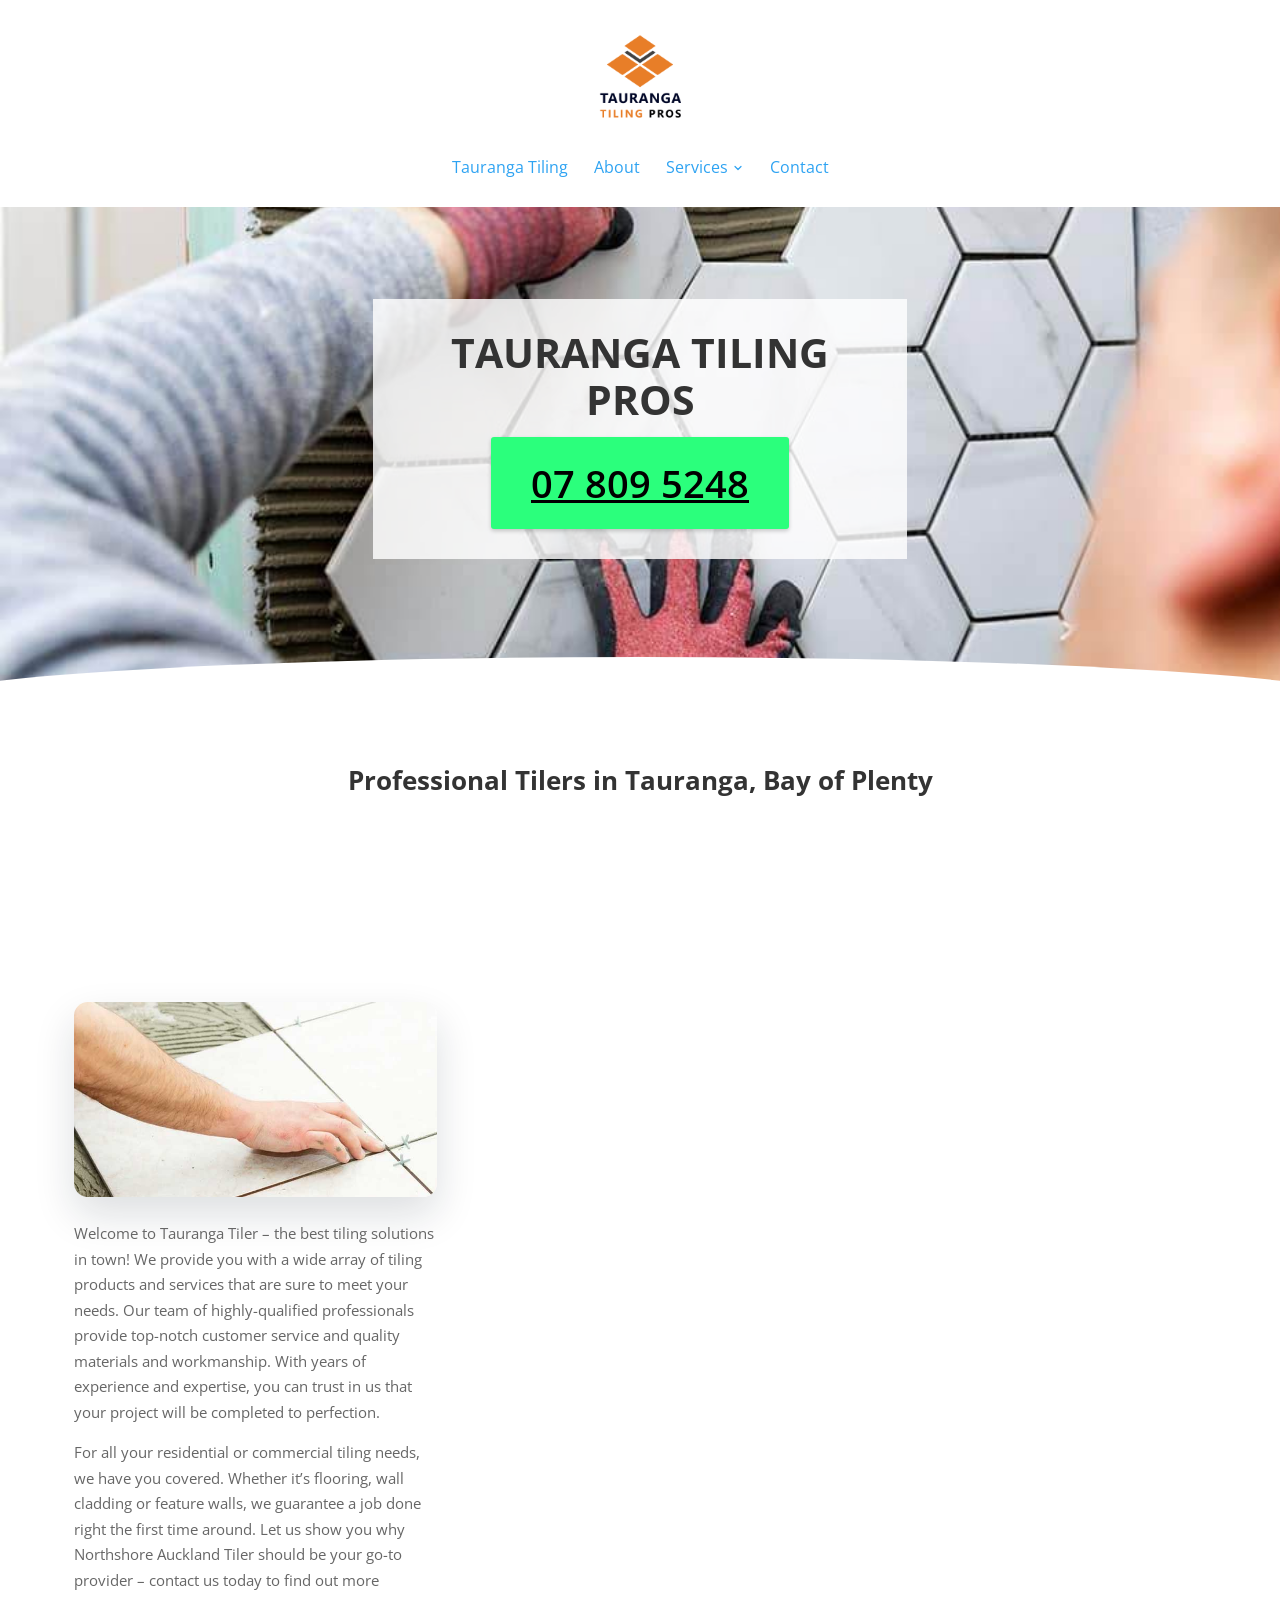
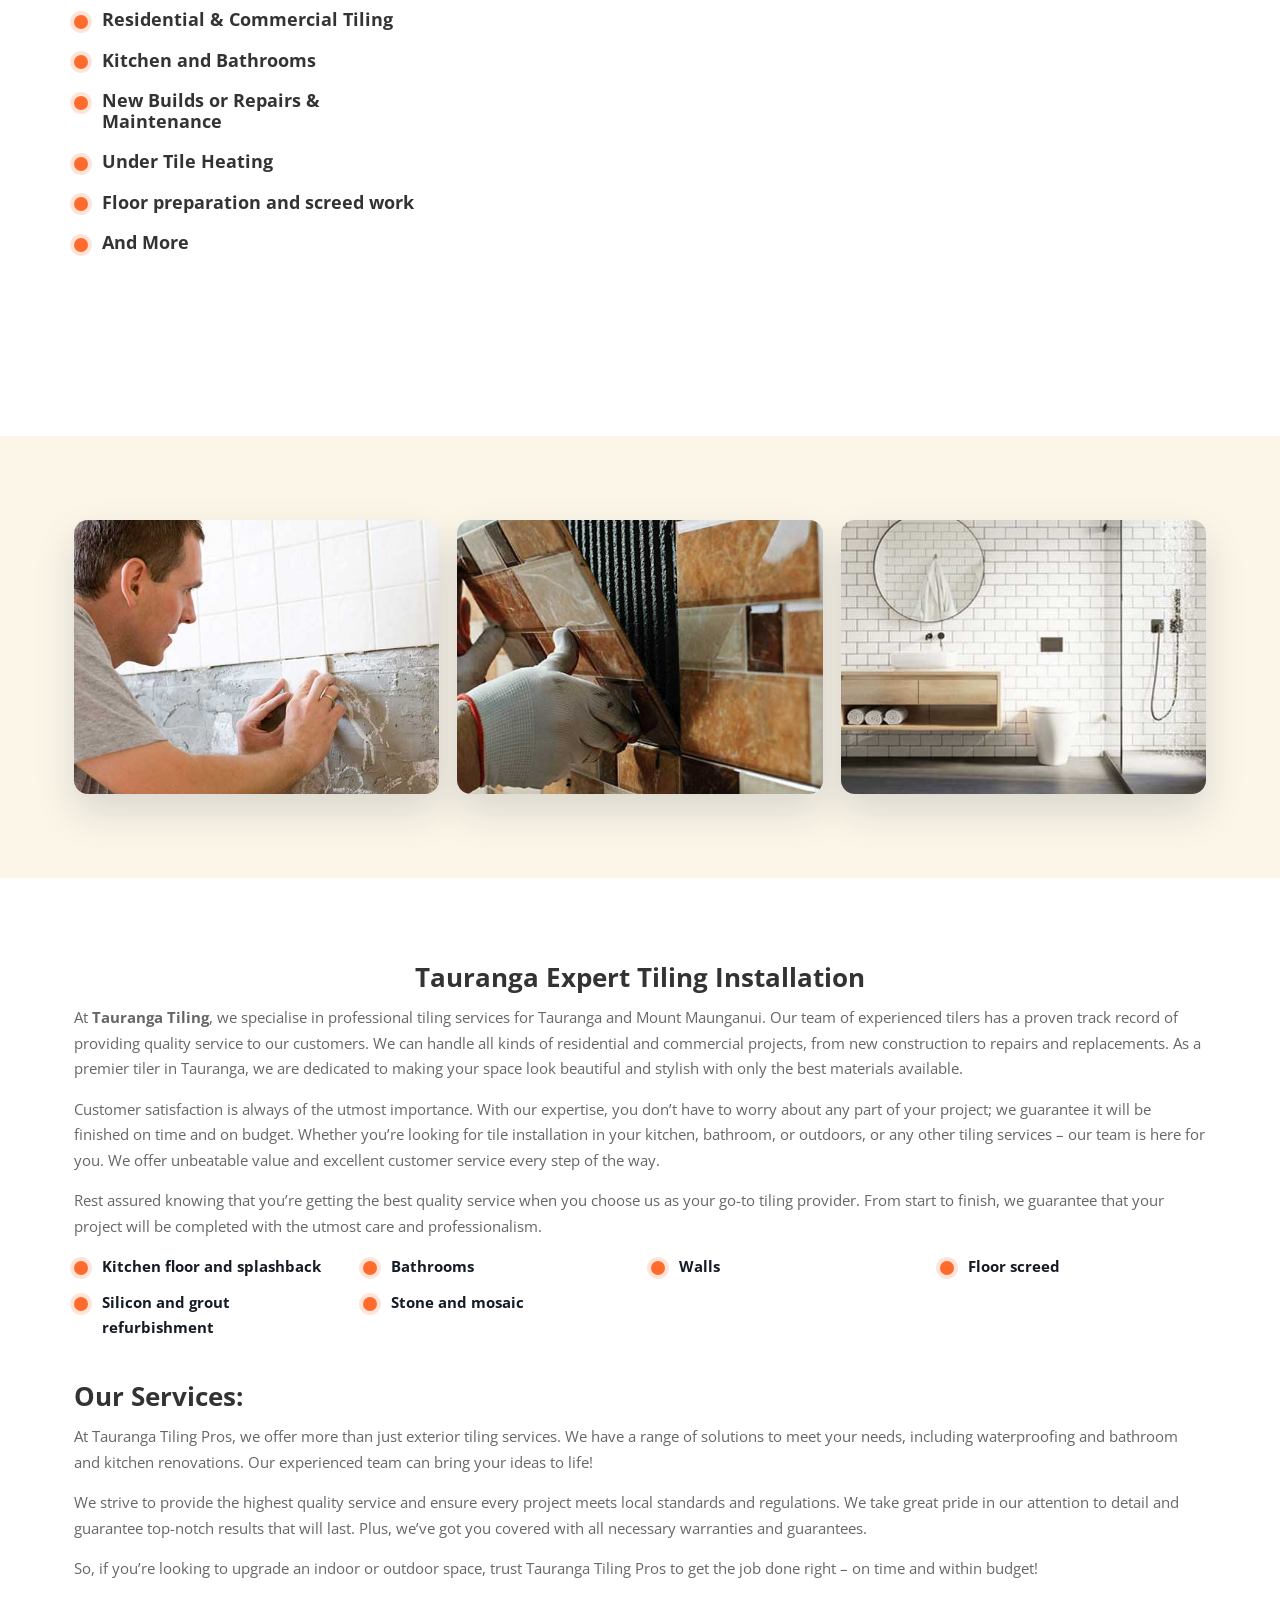
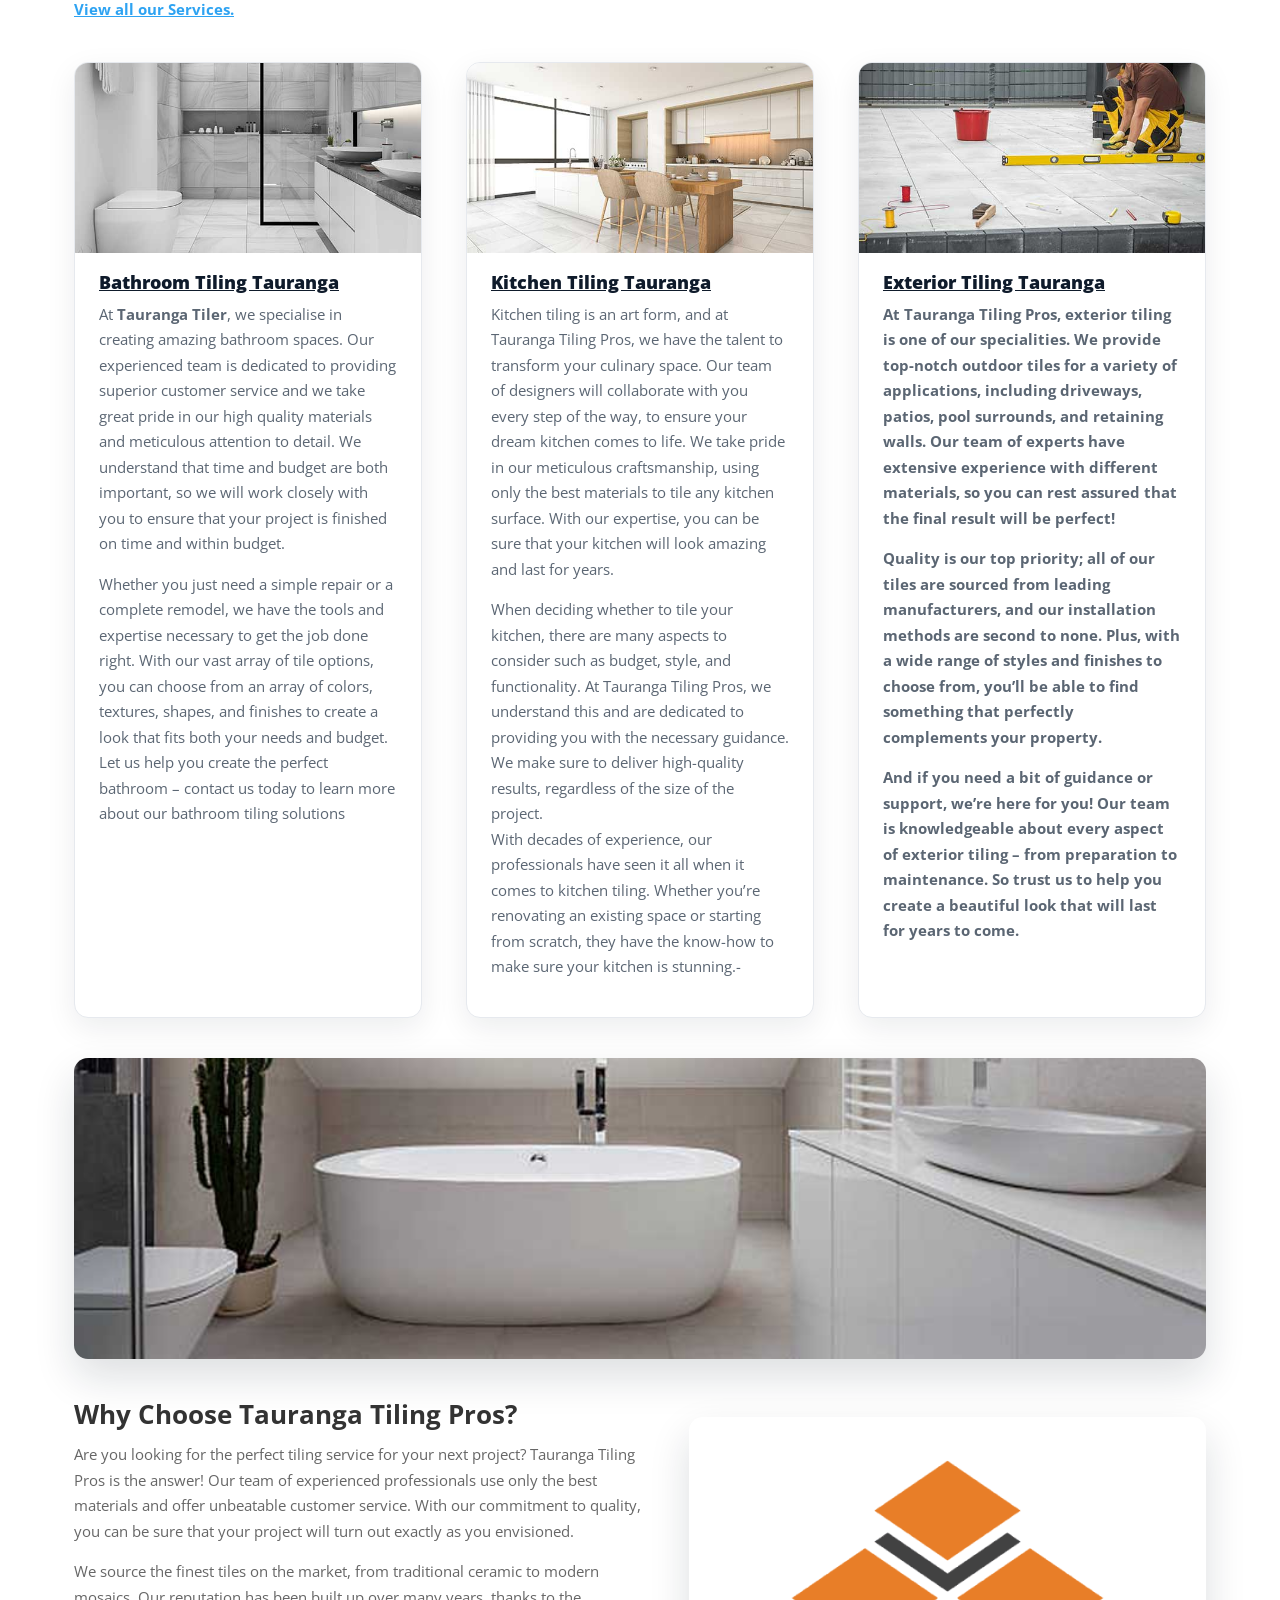
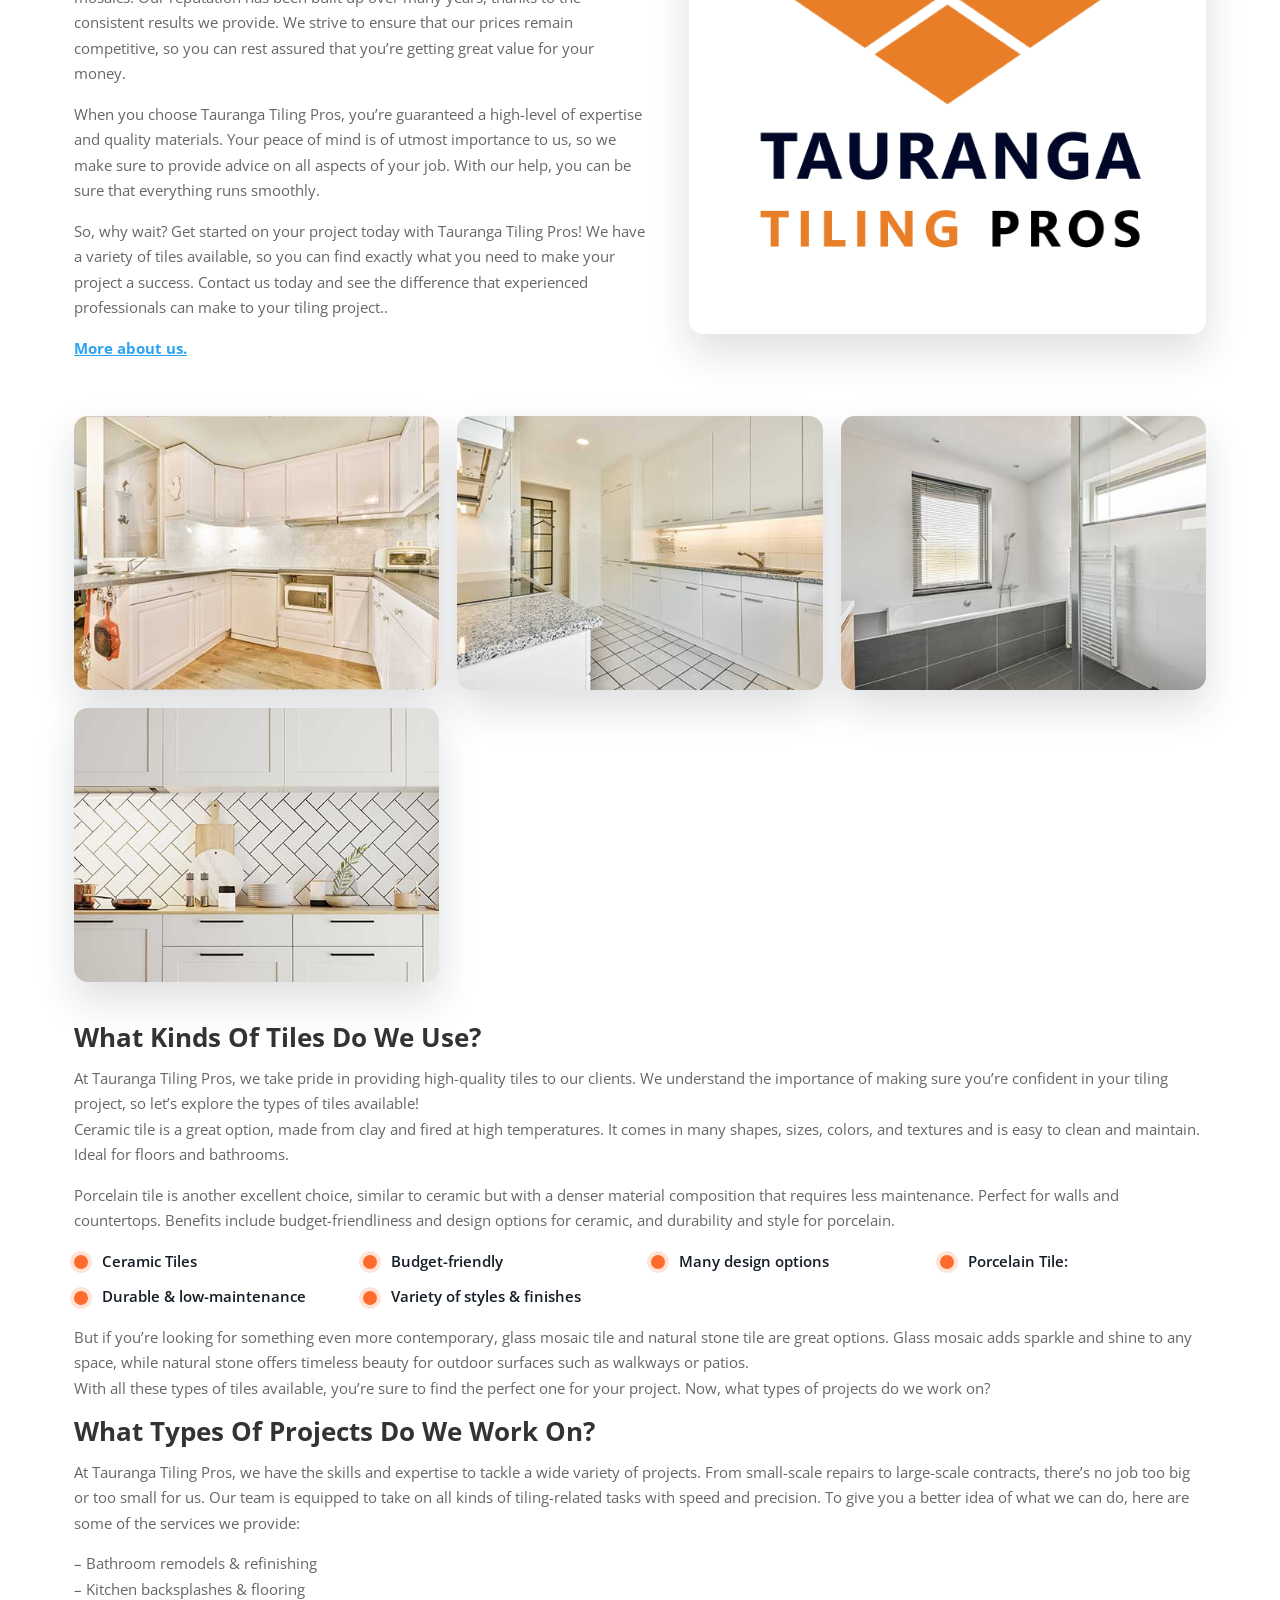
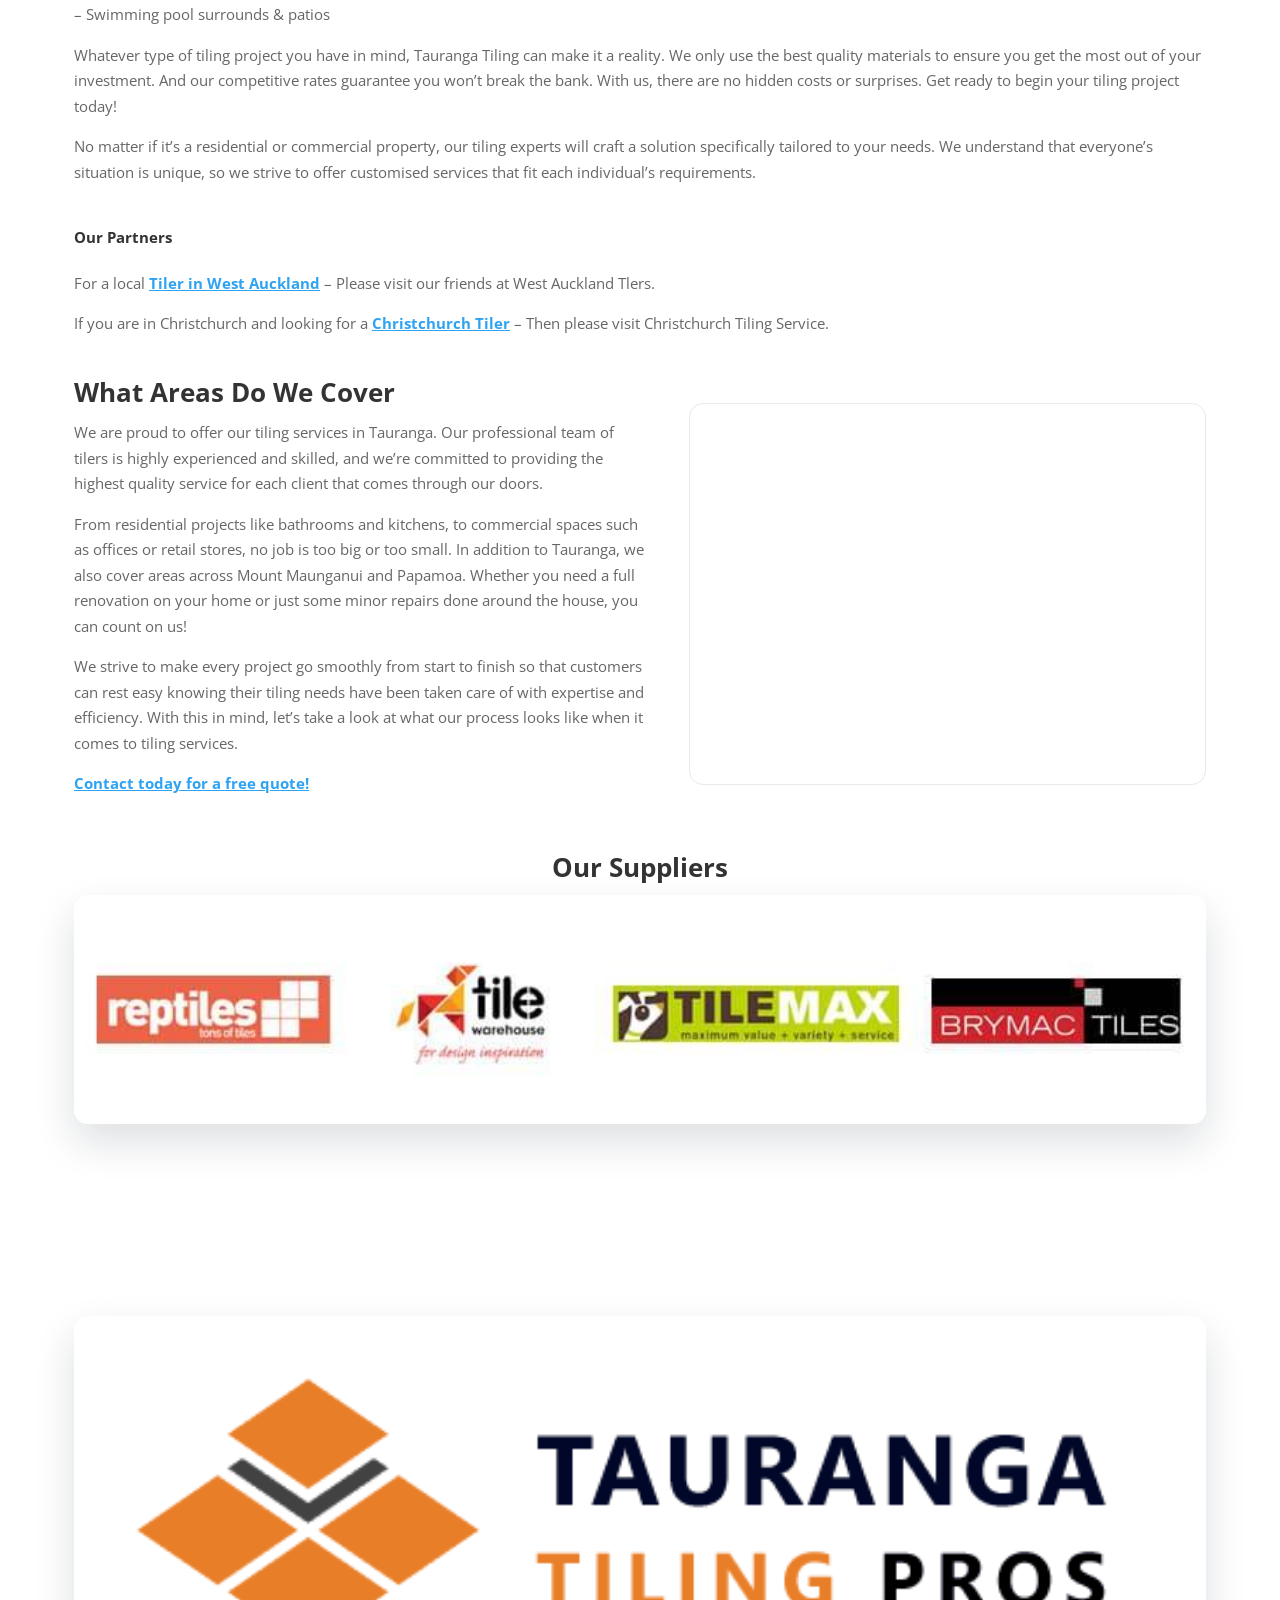
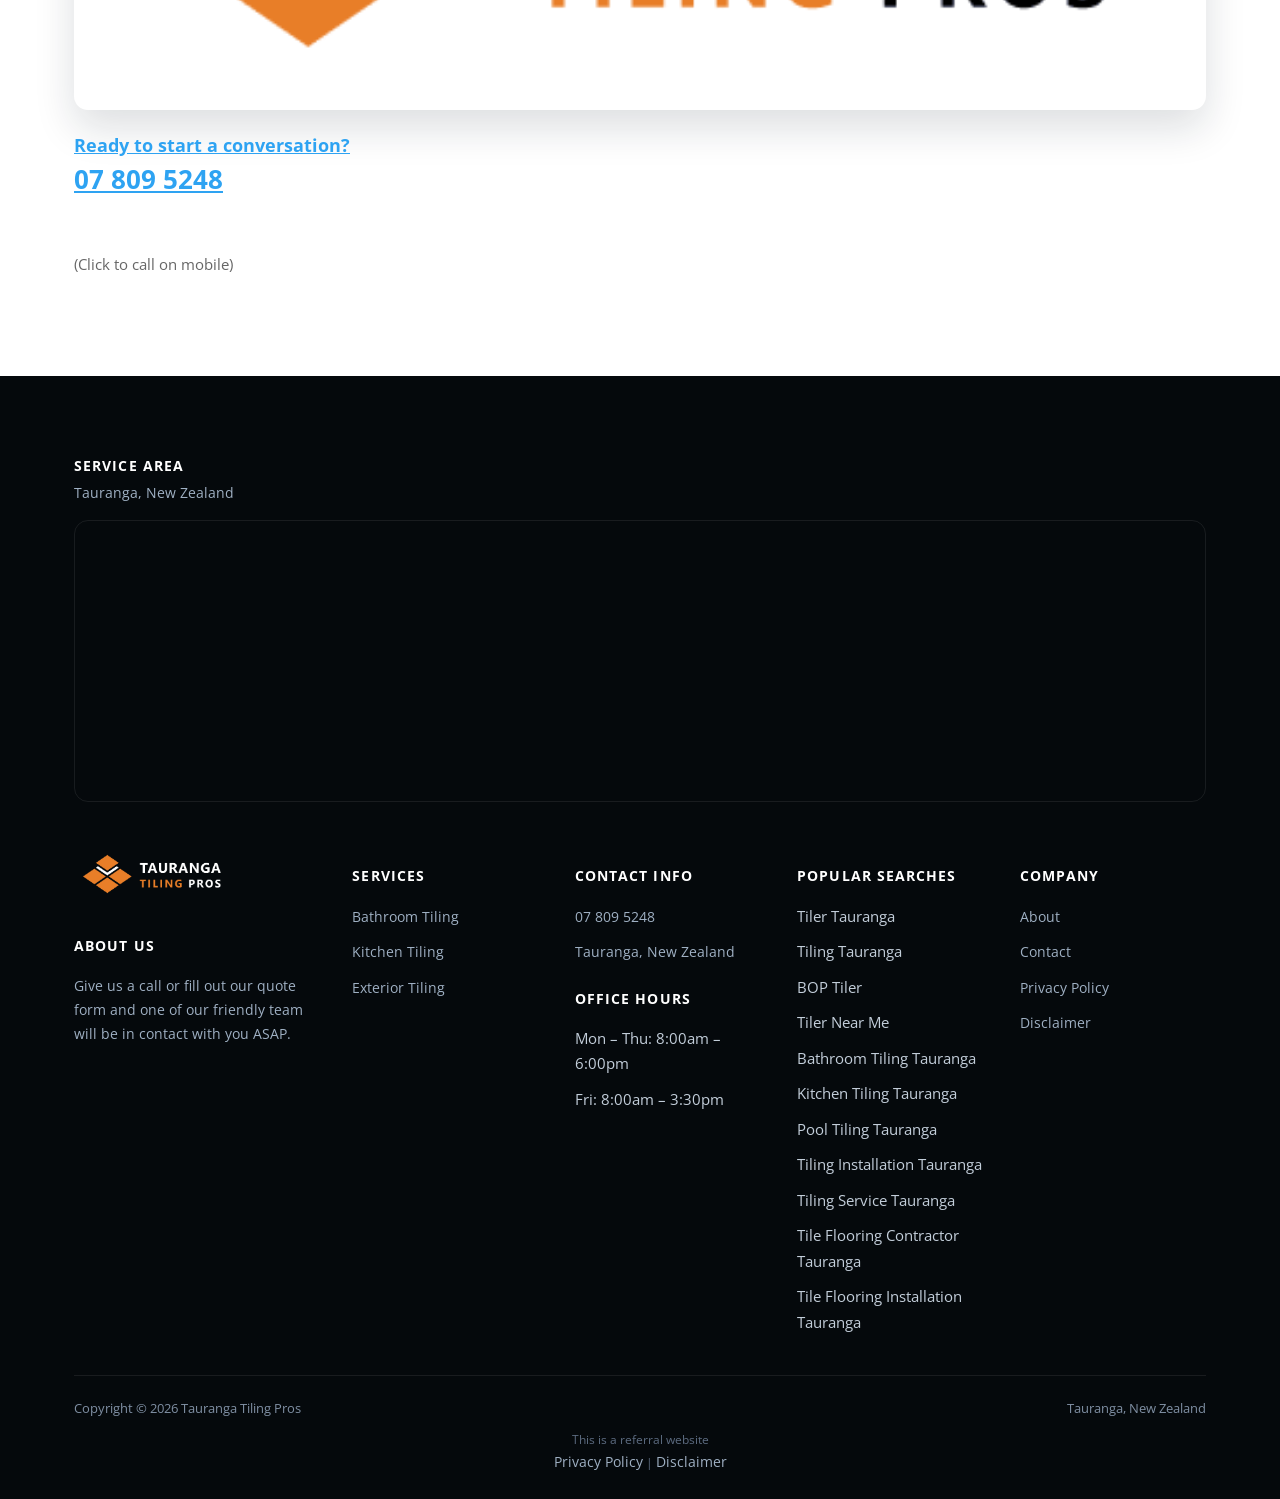
<file: index.html>
<!doctype html>
<html lang="en-NZ">
<head>
<!-- Google tag (gtag.js) -->
<script async src="https://www.googletagmanager.com/gtag/js?id=G-RF33VJBYG1"></script>
<script>
  window.dataLayer = window.dataLayer || [];
  function gtag(){dataLayer.push(arguments);}
  gtag('js', new Date());
  gtag('config', 'G-RF33VJBYG1');
  gtag('config', 'G-73VZCY677X');
</script>
<meta charset="UTF-8">
<meta name="viewport" content="width=device-width, initial-scale=1.0">
<link rel="icon" href="/favicon-32.png" sizes="32x32" type="image/png">
<link rel="icon" href="/favicon-192.png" sizes="192x192" type="image/png">
<link rel="apple-touch-icon" href="/apple-touch-icon.png">
<title>Tauranga Tiling Pros | Local Tilers for Bathroom &amp; Kitchens</title>
<meta name="description" content="Looking for Tilers in Tauranga? HEre at Tauranga Tiling Pros, we service all of Tauranga Bay of Plenty for Bathroom Tiling, Kitchen Tiling and More">
<meta name="robots" content="follow, index, max-snippet:-1, max-video-preview:-1, max-image-preview:large">
<link rel="canonical" href="https://tilerstauranga.co.nz/">
<meta property="og:locale" content="en_US">
<meta property="og:type" content="website">
<meta property="og:title" content="Tauranga Tiling Pros | Local Tilers for Bathroom &amp; Kitchens">
<meta property="og:description" content="Looking for Tilers in Tauranga? HEre at Tauranga Tiling Pros, we service all of Tauranga Bay of Plenty for Bathroom Tiling, Kitchen Tiling and More">
<meta property="og:url" content="https://tilerstauranga.co.nz/">
<meta property="og:site_name" content="Tauranga Tiling Pros - Pro Tiler for Bathroom &amp; Kitchen">
<meta property="og:image" content="https://tilerstauranga.co.nz/images/Tauranga-Tiling-Pros-Logo-y.jpg">
<meta property="og:image:secure_url" content="https://tilerstauranga.co.nz/images/Tauranga-Tiling-Pros-Logo-y.jpg">
<meta property="og:image:width" content="1200">
<meta property="og:image:height" content="630">
<meta property="og:image:alt" content="Ta">
<meta property="og:image:type" content="image/jpeg">
<meta name="twitter:card" content="summary_large_image">
<meta name="twitter:title" content="Tauranga Tiling Pros | Local Tilers for Bathroom &amp; Kitchens">
<meta name="twitter:description" content="Looking for Tilers in Tauranga? HEre at Tauranga Tiling Pros, we service all of Tauranga Bay of Plenty for Bathroom Tiling, Kitchen Tiling and More">
<meta name="twitter:image" content="https://tilerstauranga.co.nz/images/Tauranga-Tiling-Pros-Logo-y.jpg">
<meta name="twitter:label1" content="Written by">
<meta name="twitter:data1" content="samstoysnz@gmail.com">
<meta name="twitter:label2" content="Time to read">
<meta name="twitter:data2" content="18 minutes">
<script type="application/ld+json">{"@context": "https://schema.org", "@graph": [{"@type": "Place", "@id": "https://tilerstauranga.co.nz/#place", "address": {"@type": "PostalAddress", "streetAddress": "2 Enterprise Drive", "addressLocality": "Papamoa", "addressRegion": "Tauranga", "postalCode": "3118", "addressCountry": "New Zealand"}}, {"@type": ["LocalBusiness", "Organization"], "@id": "https://tilerstauranga.co.nz/#organization", "name": "Tauranga Tiling Pros - Pro Tiler for Bathroom &amp; Kitchen", "url": "https://tilerstauranga.co.nz", "email": "info@tilerstauranga.co.nz", "address": {"@type": "PostalAddress", "streetAddress": "2 Enterprise Drive", "addressLocality": "Papamoa", "addressRegion": "Tauranga", "postalCode": "3118", "addressCountry": "New Zealand"}, "logo": {"@type": "ImageObject", "@id": "https://tilerstauranga.co.nz/#logo", "url": "http://tilerstauranga.co.nz/wp-content/uploads/2023/02/Tauranga-Tiling-Pros-Logo-Square.jpg", "contentUrl": "http://tilerstauranga.co.nz/wp-content/uploads/2023/02/Tauranga-Tiling-Pros-Logo-Square.jpg", "caption": "Tauranga Tiling Pros - Pro Tiler for Bathroom &amp; Kitchen", "inLanguage": "en-US", "width": "600", "height": "600"}, "openingHours": ["Monday,Tuesday,Wednesday,Thursday,Friday,Saturday,Sunday 09:00-17:00"], "location": {"@id": "https://tilerstauranga.co.nz/#place"}, "image": {"@id": "https://tilerstauranga.co.nz/#logo"}, "telephone": "+64-7-809-5248"}, {"@type": "WebSite", "@id": "https://tilerstauranga.co.nz/#website", "url": "https://tilerstauranga.co.nz", "name": "Tauranga Tiling Pros - Pro Tiler for Bathroom &amp; Kitchen", "alternateName": "Tauranga Tiler Pros - Pro Tiler for Bathrooms &amp; Kitchens", "publisher": {"@id": "https://tilerstauranga.co.nz/#organization"}, "inLanguage": "en-US"}, {"@type": "ImageObject", "@id": "https://tilerstauranga.co.nz/images/Tauranga-Tiling-Pros-Logo-y.jpg", "url": "https://tilerstauranga.co.nz/images/Tauranga-Tiling-Pros-Logo-y.jpg", "width": "1200", "height": "630", "caption": "Ta", "inLanguage": "en-US"}, {"@type": "WebPage", "@id": "https://tilerstauranga.co.nz/#webpage", "url": "https://tilerstauranga.co.nz/", "name": "Tauranga Tiling Pros | Local Tilers for Bathroom &amp; Kitchens", "datePublished": "2023-02-15T00:44:55+00:00", "dateModified": "2025-03-28T09:31:07+00:00", "about": {"@id": "https://tilerstauranga.co.nz/#organization"}, "isPartOf": {"@id": "https://tilerstauranga.co.nz/#website"}, "primaryImageOfPage": {"@id": "https://tilerstauranga.co.nz/images/Tauranga-Tiling-Pros-Logo-y.jpg"}, "inLanguage": "en-US"}, {"@type": "Person", "@id": "https://tilerstauranga.co.nz/author/samstoysnzgmail-com/", "name": "samstoysnz@gmail.com", "url": "https://tilerstauranga.co.nz/author/samstoysnzgmail-com/", "image": {"@type": "ImageObject", "@id": "https://secure.gravatar.com/avatar/1a805ecce72dbea624f8210f16b617142cd50f277b3b90b3f68485606a558cd0?s=96&amp;d=mm&amp;r=g", "url": "https://secure.gravatar.com/avatar/1a805ecce72dbea624f8210f16b617142cd50f277b3b90b3f68485606a558cd0?s=96&amp;d=mm&amp;r=g", "caption": "samstoysnz@gmail.com", "inLanguage": "en-US"}, "sameAs": ["http://tilerstauranga.co.nz"], "worksFor": {"@id": "https://tilerstauranga.co.nz/#organization"}}, {"@type": "Article", "headline": "Tauranga Tiling Pros | Local Tilers for Bathroom &amp; Kitchens", "keywords": "Tauranga Tiling", "datePublished": "2023-02-15T00:44:55+00:00", "dateModified": "2025-03-28T09:31:07+00:00", "author": {"@id": "https://tilerstauranga.co.nz/author/samstoysnzgmail-com/", "name": "samstoysnz@gmail.com"}, "publisher": {"@id": "https://tilerstauranga.co.nz/#organization"}, "description": "Looking for Tilers in Tauranga? HEre at Tauranga Tiling Pros, we service all of Tauranga Bay of Plenty for Bathroom Tiling, Kitchen Tiling and More", "name": "Tauranga Tiling Pros | Local Tilers for Bathroom &amp; Kitchens", "@id": "https://tilerstauranga.co.nz/#richSnippet", "isPartOf": {"@id": "https://tilerstauranga.co.nz/#webpage"}, "image": {"@id": "https://tilerstauranga.co.nz/images/Tauranga-Tiling-Pros-Logo-y.jpg"}, "inLanguage": "en-US", "mainEntityOfPage": {"@id": "https://tilerstauranga.co.nz/#webpage"}}]}</script>

<link rel="preconnect" href="https://fonts.googleapis.com">
<link rel="preconnect" href="https://fonts.gstatic.com" crossorigin>
<link rel="preload" as="style" href="https://fonts.googleapis.com/css2?family=Open+Sans:wght@400;600;700;800&display=swap" onload="this.onload=null;this.rel='stylesheet'">
<noscript><link rel="stylesheet" href="https://fonts.googleapis.com/css2?family=Open+Sans:wght@400;600;700;800&display=swap"></noscript>
<link rel="stylesheet" href="/css/style.css">
<style id="mnfix">.mobile-menu.open{max-height:calc(100vh - 150px);max-height:calc(100dvh - 150px);overflow-y:auto;-webkit-overflow-scrolling:touch;overscroll-behavior:contain}.mobile-menu.msub-ready .mobile-submenu{display:none}.mobile-menu.msub-ready .mobile-submenu.open{display:flex}.mobile-menu a.msub-parent{display:flex;justify-content:space-between;align-items:center}.mobile-menu a.msub-parent::after{content:"";width:8px;height:8px;border-right:2px solid currentColor;border-bottom:2px solid currentColor;transform:rotate(45deg);margin-right:6px;transition:transform .2s}.mobile-menu a.msub-parent[aria-expanded=true]::after{transform:rotate(-135deg)}</style></head>
<body class="">
<header class="classic">
  <div class="c-head wrap">
    <a href="/" class="brand"><img src="/images/Tauranga-Tiling-Pros-Logo-Square.png" alt="Tauranga Tiling Pros" width="600" height="600"></a>
    <nav class="links"><a href="/">Tauranga Tiling</a><a href="/about/">About</a><div class="nav-item"><a href="/services/">Services <svg viewBox="0 0 24 24" fill="none" stroke-width="2.4" stroke-linecap="round" stroke-linejoin="round"><path d="m6 9 6 6 6-6"/></svg></a><div class="nav-dropdown"><a href="/bathroom-tiling/">Bathroom Tiling</a><a href="/kitchen-tiling/">Kitchen Tiling</a><a href="/exterior-tiling-tauranga/">Exterior Tiling</a></div></div><a href="/contact/">Contact</a></nav>
    <button type="button" class="hamburger-btn" id="hamburgerBtn" aria-label="Open menu" aria-expanded="false"><svg viewBox="0 0 24 24" fill="none" stroke="#fff" stroke-width="2.4" stroke-linecap="round" stroke-linejoin="round"><path d="M4 7h16M4 12h16M4 17h16"/></svg></button>
  </div>
  <div class="mobile-menu" id="mobileMenu"><a href="/">Tauranga Tiling</a><a href="/about/">About</a><a href="/services/">Services</a><div class="mobile-submenu"><a href="/bathroom-tiling/">Bathroom Tiling</a><a href="/kitchen-tiling/">Kitchen Tiling</a><a href="/exterior-tiling-tauranga/">Exterior Tiling</a></div><a href="/contact/">Contact</a><a href="tel:078095248" class="mobile-menu-phone">Call 07 809 5248</a></div>
</header>
<main>
<section class="hero-c" id="top"><div class="hero-c-box"><div class="row"><div class="text"><h1>Tauranga Tiling Pros</h1></div><p class="btn-wrap"><a class="btn btn-primary" href="tel:078095248">07 809 5248</a></p></div></div></section>
<section class=""><div class="wrap"><div class="row"><div class="text">


<h2>Professional Tilers in Tauranga, Bay of Plenty</h2>

 

</div></div></div></section>
<section class=""><div class="wrap"><div class="row cols cols-2 formrow"><div class="col"><div class="figure"><img src="/images/Tauranga-Tiling-Pros-4.jpg" alt="Tauranga tiles going into place" width="692" height="372" loading="lazy" decoding="async"></div><div class="text"><p>Welcome to Tauranga Tiler – the best tiling solutions in town! We provide you with a wide array of tiling products and services that are sure to meet your needs. Our team of highly-qualified professionals provide top-notch customer service and quality materials and workmanship. With years of experience and expertise, you can trust in us that your project will be completed to perfection.</p>
<p>For all your residential or commercial tiling needs, we have you covered. Whether it’s flooring, wall cladding or feature walls, we guarantee a job done right the first time around. Let us show you why Northshore Auckland Tiler should be your go-to provider – contact us today to find out more</p>

<ul>
<li>
<h3>Residential &amp; Commercial Tiling</h3>
</li>
<li>
<h3>Kitchen and Bathrooms</h3>
</li>
<li>
<h3>New Builds or Repairs &amp; Maintenance</h3>
</li>
<li>
<h3>Under Tile Heating</h3>
</li>
<li>
<h3>Floor preparation and screed work</h3>
</li>
<li>
<h3>And More</h3>
</li>
</ul></div></div><div class="col"><div class="form-card"><iframe src="https://api.leadconnectorhq.com/widget/form/15B5qT2zDIbANoPN0ycQ" style="width:100%;height:100%;min-height:942px;border:none;border-radius:14px" id="inline-15B5qT2zDIbANoPN0ycQ" data-layout="{'id':'INLINE'}" data-trigger-type="alwaysShow" data-trigger-value="" data-activation-type="alwaysActivated" data-activation-value="" data-deactivation-type="neverDeactivate" data-deactivation-value="" data-form-name="TNG Tiling" data-height="942" data-layout-iframe-id="inline-15B5qT2zDIbANoPN0ycQ" data-form-id="15B5qT2zDIbANoPN0ycQ" data-cookie-consent="true" data-cookie-consent-provider="auto" title="TNG Tiling"></iframe></div></div></div></div></section>
<section class="sec-cream"><div class="wrap"><div class="row gallery-grid"><div class="figure"><img src="/images/Tauranga-Tiling-Pros-9.jpg" alt="Greg tile installation" width="692" height="372" loading="lazy" decoding="async"></div><div class="figure"><img src="/images/Tauranga-Tiling-Pros-6.jpg" alt="Tiles install Tauranga" width="692" height="372" loading="lazy" decoding="async"></div><div class="figure"><img src="/images/Tauranga-Tiling-Pros-7.jpg" alt="New bathroom tiled in Tauranga" width="692" height="372" loading="lazy" decoding="async"></div></div></div></section>
<section class=""><div class="wrap"><div class="row"><div class="text"><h2>Tauranga Expert Tiling Installation</h2></div><div class="text"><p>At <strong>Tauranga Tiling</strong>, we specialise in professional tiling services for Tauranga and Mount Maunganui. Our team of experienced tilers has a proven track record of providing quality service to our customers. We can handle all kinds of residential and commercial projects, from new construction to repairs and replacements. As a premier tiler in Tauranga, we are dedicated to making your space look beautiful and stylish with only the best materials available.</p>
<p>Customer satisfaction is always of the utmost importance. With our expertise, you don’t have to worry about any part of your project; we guarantee it will be finished on time and on budget. Whether you’re looking for tile installation in your kitchen, bathroom, or outdoors, or any other tiling services – our team is here for you. We offer unbeatable value and excellent customer service every step of the way.</p>
<p>Rest assured knowing that you’re getting the best quality service when you choose us as your go-to tiling provider. From start to finish, we guarantee that your project will be completed with the utmost care and professionalism.</p>

<ul>
<li><strong>Kitchen floor and splashback</strong></li>
<li><strong>Bathrooms</strong></li>
<li><strong>Walls</strong></li>
<li><strong>Floor screed</strong></li>
<li><strong>Silicon and grout refurbishment</strong></li>
<li><strong>Stone and mosaic</strong></li>
</ul></div></div><div class="row"><div class="text"><h2>Our Services:</h2>
<p>At Tauranga Tiling Pros, we offer more than just exterior tiling services. We have a range of solutions to meet your needs, including waterproofing and bathroom and kitchen renovations. Our experienced team can bring your ideas to life!</p>
<p>We strive to provide the highest quality service and ensure every project meets local standards and regulations. We take great pride in our attention to detail and guarantee top-notch results that will last. Plus, we’ve got you covered with all necessary warranties and guarantees.</p>
<p>So, if you’re looking to upgrade an indoor or outdoor space, trust Tauranga Tiling Pros to get the job done right – on time and within budget!</p>
<p><a href="/services/">View all our Services.</a></p></div></div><div class="row cols cols-3"><div class="col"><div class="blurb"><div class="figure"><img src="/images/TNG-Tiling-8-3.jpg" alt="Bathroom Tiling Tauranga" width="582" height="354" loading="lazy" decoding="async"></div><h3><a href="/bathroom-tiling/">Bathroom Tiling Tauranga</a></h3><p>At <strong>Tauranga Tiler</strong>, we specialise in creating amazing bathroom spaces. Our experienced team is dedicated to providing superior customer service and we take great pride in our high quality materials and meticulous attention to detail. We understand that time and budget are both important, so we will work closely with you to ensure that your project is finished on time and within budget.</p>
<p>Whether you just need a simple repair or a complete remodel, we have the tools and expertise necessary to get the job done right. With our vast array of tile options, you can choose from an array of colors, textures, shapes, and finishes to create a look that fits both your needs and budget. Let us help you create the perfect bathroom – contact us today to learn more about our bathroom tiling solutions</p></div></div><div class="col"><div class="blurb"><div class="figure"><img src="/images/TNG-Tiling-8-4.jpg" alt="Kitchen Tiling Papamoa" width="582" height="354" loading="lazy" decoding="async"></div><h3><a href="/kitchen-tiling/">Kitchen Tiling Tauranga</a></h3><p>Kitchen tiling is an art form, and at Tauranga Tiling Pros, we have the talent to transform your culinary space. Our team of designers will collaborate with you every step of the way, to ensure your dream kitchen comes to life. We take pride in our meticulous craftsmanship, using only the best materials to tile any kitchen surface. With our expertise, you can be sure that your kitchen will look amazing and last for years.</p>
<p>When deciding whether to tile your kitchen, there are many aspects to consider such as budget, style, and functionality. At Tauranga Tiling Pros, we understand this and are dedicated to providing you with the necessary guidance. We make sure to deliver high-quality results, regardless of the size of the project.<br>With decades of experience, our professionals have seen it all when it comes to kitchen tiling. Whether you’re renovating an existing space or starting from scratch, they have the know-how to make sure your kitchen is stunning.-</p></div></div><div class="col"><div class="blurb"><div class="figure"><img src="/images/TNG-Tiling-8-2.jpg" alt="Exterior Tiling Greeton Tng" width="582" height="354" loading="lazy" decoding="async"></div><h3><a href="/exterior-tiling-tauranga/">Exterior Tiling Tauranga</a></h3><p><strong>At Tauranga Tiling Pros, exterior tiling is one of our specialities. We provide top-notch outdoor tiles for a variety of applications, including driveways, patios, pool surrounds, and retaining walls. Our team of experts have extensive experience with different materials, so you can rest assured that the final result will be perfect!</strong></p>
<p><strong>Quality is our top priority; all of our tiles are sourced from leading manufacturers, and our installation methods are second to none. Plus, with a wide range of styles and finishes to choose from, you’ll be able to find something that perfectly complements your property.</strong></p>
<p><strong>And if you need a bit of guidance or support, we’re here for you! Our team is knowledgeable about every aspect of exterior tiling – from preparation to maintenance. So trust us to help you create a beautiful look that will last for years to come.</strong></p></div></div></div><div class="row"><div class="figure"><img src="/images/Tauranga-Tiling-Pros-8.jpg" alt="New Bathroom" width="948" height="252" loading="lazy" decoding="async"></div></div><div class="row cols cols-2"><div class="col"><div class="text">



<h2>Why Choose Tauranga Tiling Pros?</h2>
<p>Are you looking for the perfect tiling service for your next project? Tauranga Tiling Pros is the answer! Our team of experienced professionals use only the best materials and offer unbeatable customer service. With our commitment to quality, you can be sure that your project will turn out exactly as you envisioned.</p>
<p>We source the finest tiles on the market, from traditional ceramic to modern mosaics. Our reputation has been built up over many years, thanks to the consistent results we provide. We strive to ensure that our prices remain competitive, so you can rest assured that you’re getting great value for your money.</p>
<p>When you choose Tauranga Tiling Pros, you’re guaranteed a high-level of expertise and quality materials. Your peace of mind is of utmost importance to us, so we make sure to provide advice on all aspects of your job. With our help, you can be sure that everything runs smoothly.</p>
<p>So, why wait? Get started on your project today with Tauranga Tiling Pros! We have a variety of tiles available, so you can find exactly what you need to make your project a success. Contact us today and see the difference that experienced professionals can make to your tiling project..</p>
<p><a href="/about/">More about us.</a></p>



</div></div><div class="col"><div class="figure"><img src="/images/Tauranga-Tiling-Pros-Logo-Square.png" alt="Tauranga Tiling Pros - Pro Tilers" width="600" height="600" loading="lazy" decoding="async"></div></div></div><div class="row gallery-grid"><div class="figure"><img src="/images/TNG-Tiling-8-6.jpg" alt="TNG Tiling" width="474" height="354" loading="lazy" decoding="async"></div><div class="figure"><img src="/images/TNG-Tiling-8-7.jpg" alt="" width="474" height="354" loading="lazy" decoding="async"></div><div class="figure"><img src="/images/TNG-Tiling-8-1.jpg" alt="tiles with display window" width="474" height="354" loading="lazy" decoding="async"></div><div class="figure"><img src="/images/TNG-Tiling-8-5.jpg" alt="" width="474" height="354" loading="lazy" decoding="async"></div></div><div class="row"><div class="text"><h2>What Kinds Of Tiles Do We Use?</h2>
<p>At Tauranga Tiling Pros, we take pride in providing high-quality tiles to our clients. We understand the importance of making sure you’re confident in your tiling project, so let’s explore the types of tiles available!<br>Ceramic tile is a great option, made from clay and fired at high temperatures. It comes in many shapes, sizes, colors, and textures and is easy to clean and maintain. Ideal for floors and bathrooms.</p>
<p>Porcelain tile is another excellent choice, similar to ceramic but with a denser material composition that requires less maintenance. Perfect for walls and countertops. Benefits include budget-friendliness and design options for ceramic, and durability and style for porcelain.</p>
<ul>
<li>Ceramic Tiles</li>
<li>Budget-friendly</li>
<li>Many design options</li>
<li>Porcelain Tile:</li>
<li>Durable &amp; low-maintenance</li>
<li>Variety of styles &amp; finishes</li>
</ul>
<p>But if you’re looking for something even more contemporary, glass mosaic tile and natural stone tile are great options. Glass mosaic adds sparkle and shine to any space, while natural stone offers timeless beauty for outdoor surfaces such as walkways or patios.<br>With all these types of tiles available, you’re sure to find the perfect one for your project. Now, what types of projects do we work on?</p>
<h2>What Types Of Projects Do We Work On?</h2>
<p>At Tauranga Tiling Pros, we have the skills and expertise to tackle a wide variety of projects. From small-scale repairs to large-scale contracts, there’s no job too big or too small for us. Our team is equipped to take on all kinds of tiling-related tasks with speed and precision. To give you a better idea of what we can do, here are some of the services we provide:</p>
<p>– Bathroom remodels &amp; refinishing<br>– Kitchen backsplashes &amp; flooring<br>– Swimming pool surrounds &amp; patios</p>
<p>Whatever type of tiling project you have in mind, Tauranga Tiling can make it a reality. We only use the best quality materials to ensure you get the most out of your investment. And our competitive rates guarantee you won’t break the bank. With us, there are no hidden costs or surprises. Get ready to begin your tiling project today!</p>
<p>No matter if it’s a residential or commercial property, our tiling experts will craft a solution specifically tailored to your needs. We understand that everyone’s situation is unique, so we strive to offer customised services that fit each individual’s requirements.</p></div></div><div class="row"><div class="text"><h4><strong>Our Partners</strong></h4>
<p>For a local <a href="https://tilerwestauckland.co.nz/" target="_blank" rel="noopener">Tiler in West Auckland</a> – Please visit our friends at West Auckland Tlers.</p>
<p>If you are in Christchurch and looking for a <a href="https://christchurchtiling.co.nz/" target="_blank" rel="noopener">Christchurch Tiler</a> – Then please visit Christchurch Tiling Service.</p>
</div></div><div class="row cols cols-2"><div class="col"><div class="text"><h2>What Areas Do We Cover</h2>
<p>We are proud to offer our tiling services in Tauranga. Our professional team of tilers is highly experienced and skilled, and we’re committed to providing the highest quality service for each client that comes through our doors.</p>
<p>From residential projects like bathrooms and kitchens, to commercial spaces such as offices or retail stores, no job is too big or too small. In addition to Tauranga, we also cover areas across Mount Maunganui and Papamoa. Whether you need a full renovation on your home or just some minor repairs done around the house, you can count on us!</p>
<p>We strive to make every project go smoothly from start to finish so that customers can rest easy knowing their tiling needs have been taken care of with expertise and efficiency. With this in mind, let’s take a look at what our process looks like when it comes to tiling services.</p>
<p><a href="/contact/">Contact today for a free quote!</a></p></div></div><div class="col"><div class="map-embed"><iframe src="https://www.google.com/maps/embed?pb=!1m14!1m8!1m3!1d100945.16292559067!2d176.1514814!3d-37.7540204!3m2!1i1024!2i768!4f13.1!3m3!1m2!1s0xa2f07f8369134235%3A0xc5a9f8afb1632beb!2sTauranga%20Tiling%20Pros%20-%20Pro%20Tiler!5e0!3m2!1sen!2snz!4v1676714606111!5m2!1sen!2snz" width="600" height="380" style="border:0" allowfullscreen loading="lazy" referrerpolicy="no-referrer-when-downgrade" title="Tauranga Tiling Pros service area map"></iframe></div></div></div><div class="row"><div class="text"><h2>Our Suppliers</h2></div><div class="figure"><img src="/images/Suppliers.jpg" alt="Hamilton tiling suppliers logos" width="800" height="162" loading="lazy" decoding="async"></div></div></div></section>
<section class=""><div class="wrap"><div class="row"><div class="figure"><img src="/images/Tauranga-Tiling-Pros-Logo-Long.png" alt="Tauranga Tiling Service" width="486" height="169" loading="lazy" decoding="async"></div><div class="text"><h3><a href="https://tilernorthshoreauckland.co.nz/contact/" target="_blank" rel="noopener">Ready to start a conversation?</a></h3>
<h2><a href="tel:078095248">07 809 5248</a></h2>
<h2> </h2>
<p>(Click to call on mobile)</p></div></div></div></section>
</main>
<footer>
  <div class="wrap">
    <div class="footer-map-head"><h4>Service Area</h4><p>Tauranga, New Zealand</p></div><div class="footer-map"><iframe src="https://www.google.com/maps/embed?pb=!1m14!1m8!1m3!1d201890.32694266038!2d176.151481!3d-37.75402!3m2!1i1024!2i768!4f13.1!3m3!1m2!1s0xa2f07f8369134235%3A0xc5a9f8afb1632beb!2sTauranga%20Tiling%20Pros%20-%20Pro%20Tiler!5e0!3m2!1sen!2snz!4v1699369275714!5m2!1sen!2snz" width="600" height="280" style="border:0" allowfullscreen loading="lazy" referrerpolicy="no-referrer-when-downgrade" title="Tauranga Tiling Pros service area map"></iframe></div>
    <div class="footer-grid five"><div class="footer-brand"><a href="/" class="brand"><img src="/images/Tauranga-Tiling-Pros-Logo-Footer.png" alt="Tauranga Tiling Pros" width="600" height="600" loading="lazy"></a><h4>About us</h4><p>Give us a call or fill out our quote form and one of our friendly team will be in contact with you ASAP.</p></div><div><h4>Services</h4><ul><li><a href="/bathroom-tiling/">Bathroom Tiling</a></li><li><a href="/kitchen-tiling/">Kitchen Tiling</a></li><li><a href="/exterior-tiling-tauranga/">Exterior Tiling</a></li></ul></div><div><h4>Contact Info</h4><ul><li><a href="tel:078095248">07 809 5248</a></li><li><a href="https://maps.app.goo.gl/unVUh1mBzqvjYpnYA" target="_blank" rel="noopener">Tauranga, New Zealand</a></li></ul><h4 style="margin-top:22px;">Office Hours</h4><ul><li>Mon &ndash; Thu: 8:00am &ndash; 6:00pm</li><li>Fri: 8:00am &ndash; 3:30pm</li></ul></div><div><h4>Popular Searches</h4><ul><li>Tiler Tauranga</li><li>Tiling Tauranga</li><li>BOP Tiler</li><li>Tiler Near Me</li><li>Bathroom Tiling Tauranga</li><li>Kitchen Tiling Tauranga</li><li>Pool Tiling Tauranga</li><li>Tiling Installation Tauranga</li><li>Tiling Service Tauranga</li><li>Tile Flooring Contractor Tauranga</li><li>Tile Flooring Installation Tauranga</li></ul></div><div><h4>Company</h4><ul><li><a href="/about/">About</a></li><li><a href="/contact/">Contact</a></li><li><a href="/privacy-policy/">Privacy Policy</a></li><li><a href="/disclaimer/">Disclaimer</a></li></ul></div></div>
    <div class="footer-bottom"><span>Copyright &copy; 2026 Tauranga Tiling Pros</span><span>Tauranga, New Zealand</span></div>
    <div class="footer-disclosure">This is a referral website<br><a href="/privacy-policy/">Privacy Policy</a> | <a href="/disclaimer/">Disclaimer</a></div>
  </div>
</footer>
<script>
(function(){var b=document.getElementById('hamburgerBtn'),m=document.getElementById('mobileMenu');if(!b||!m)return;b.addEventListener('click',function(){var o=m.classList.toggle('open');b.setAttribute('aria-expanded',o?'true':'false');});})();
</script>
<script src="https://link.msgsndr.com/js/form_embed.js" defer></script>
<script id="mnfixjs">(function(){var m=document.getElementById("mobileMenu");if(!m)return;m.querySelectorAll(".mobile-submenu").forEach(function(s){var p=s.previousElementSibling;if(!p||p.tagName!=="A")return;var a=document.createElement("a");a.href=p.getAttribute("href");a.textContent="All "+p.textContent.trim();s.insertBefore(a,s.firstChild);m.classList.add("msub-ready");p.classList.add("msub-parent");p.setAttribute("aria-expanded","false");p.addEventListener("click",function(e){e.preventDefault();var o=s.classList.toggle("open");p.setAttribute("aria-expanded",o?"true":"false")})});var b=document.getElementById("hamburgerBtn");document.addEventListener("pointerdown",function(e){if(!m.classList.contains("open")||m.contains(e.target)||(b&&b.contains(e.target)))return;m.classList.remove("open");if(b)b.setAttribute("aria-expanded","false")})})();</script></body>
</html>
</file>
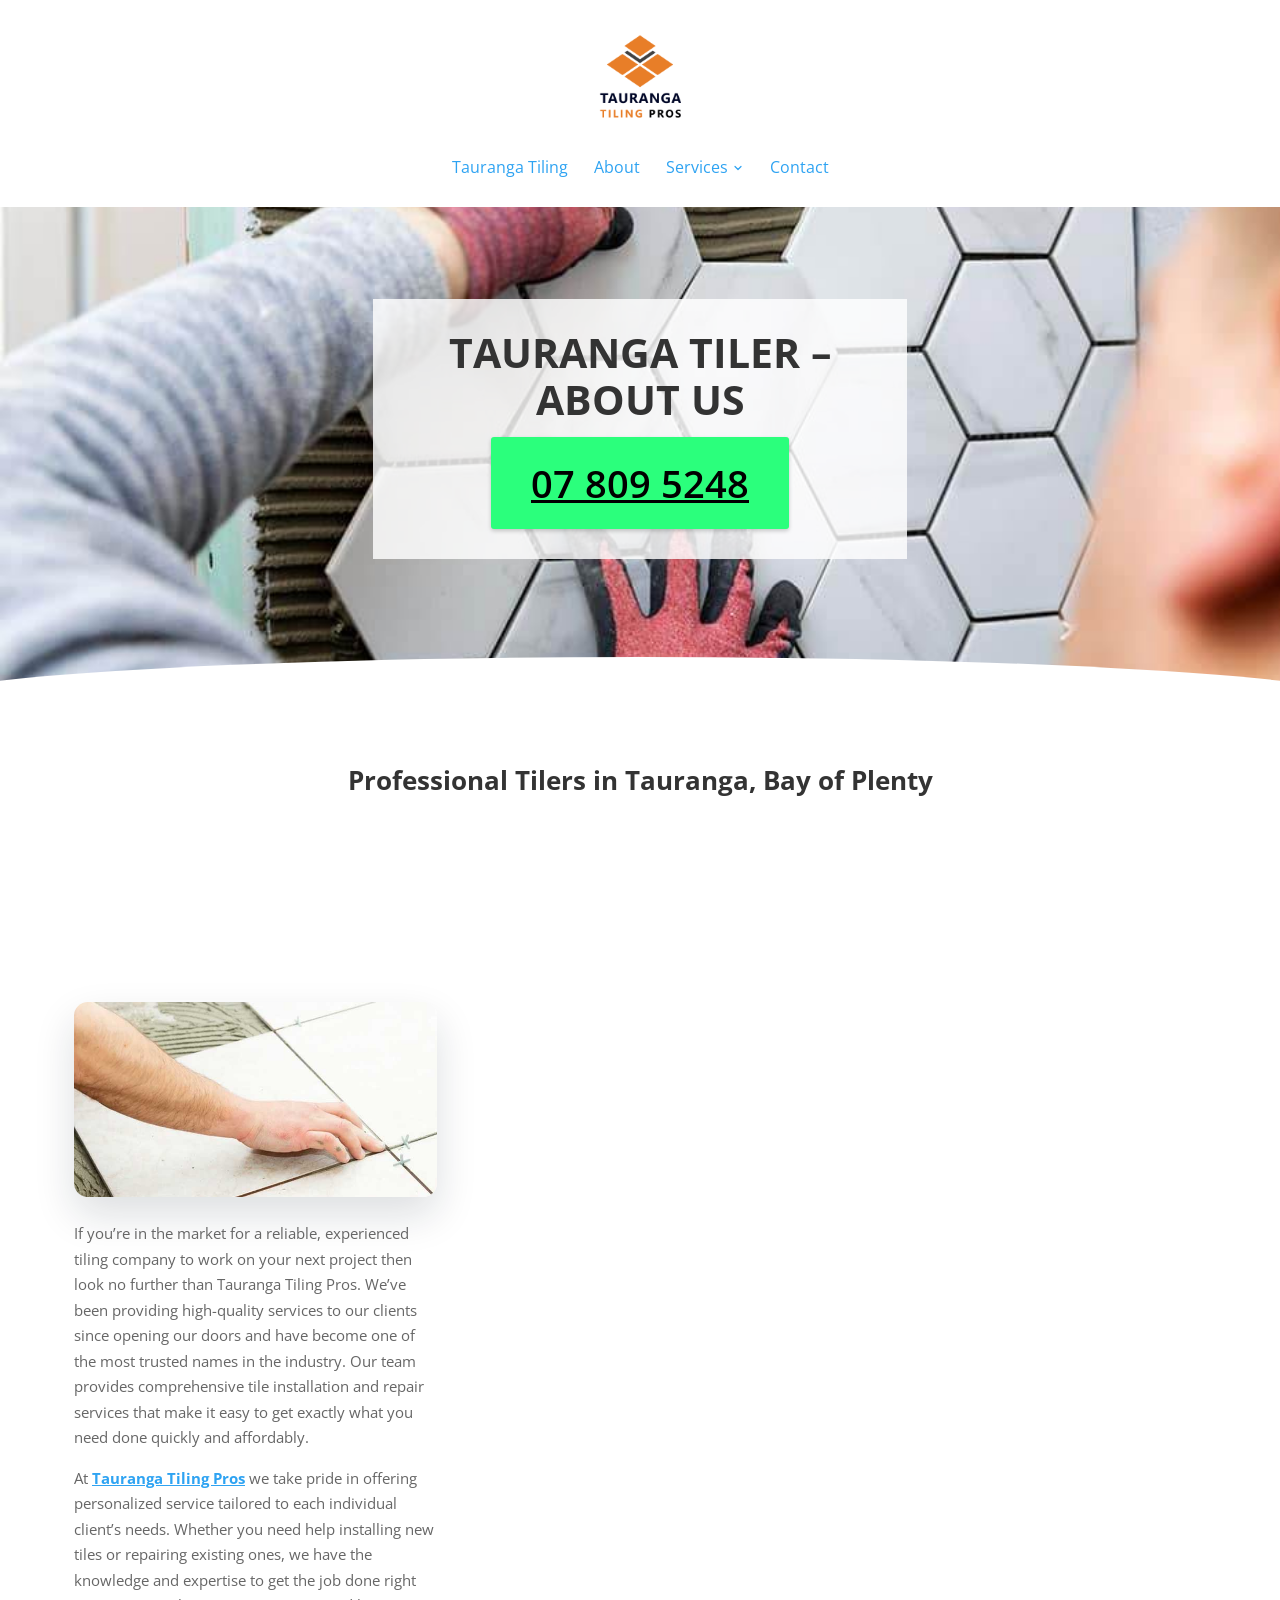
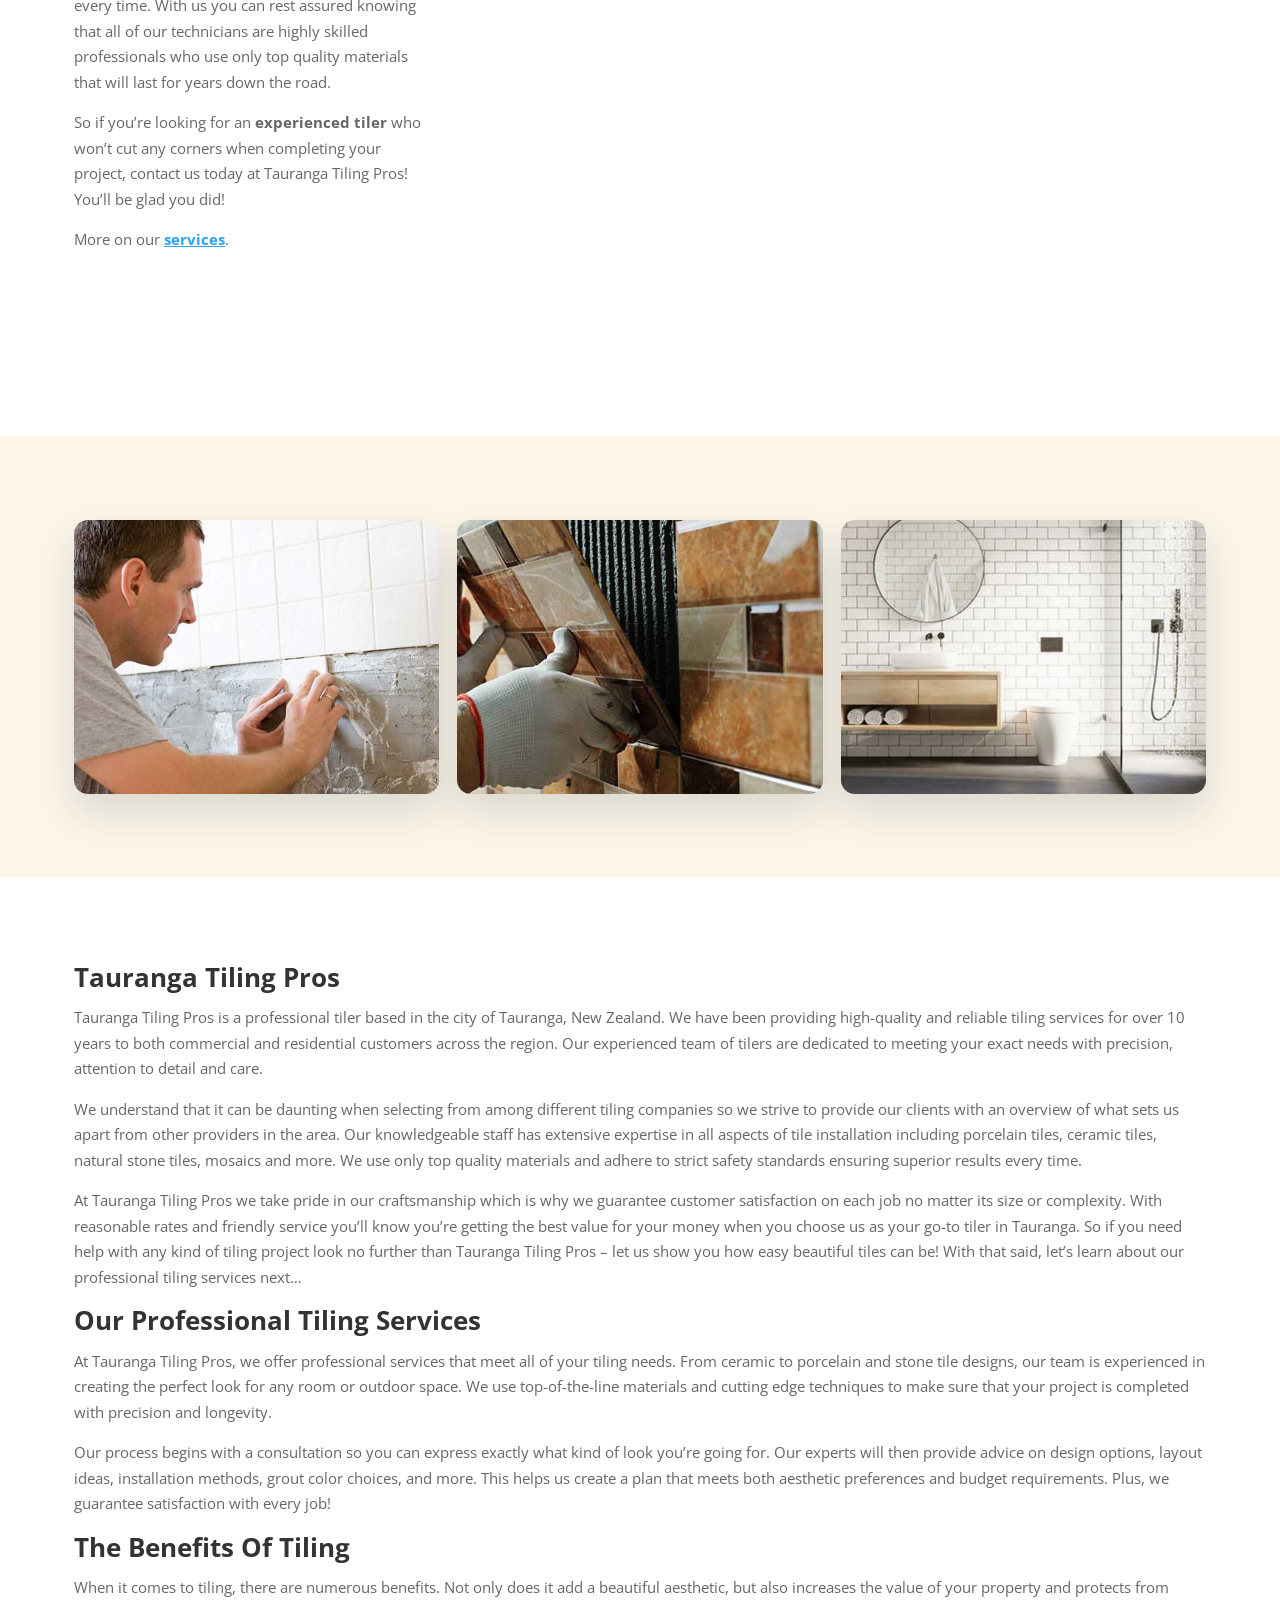
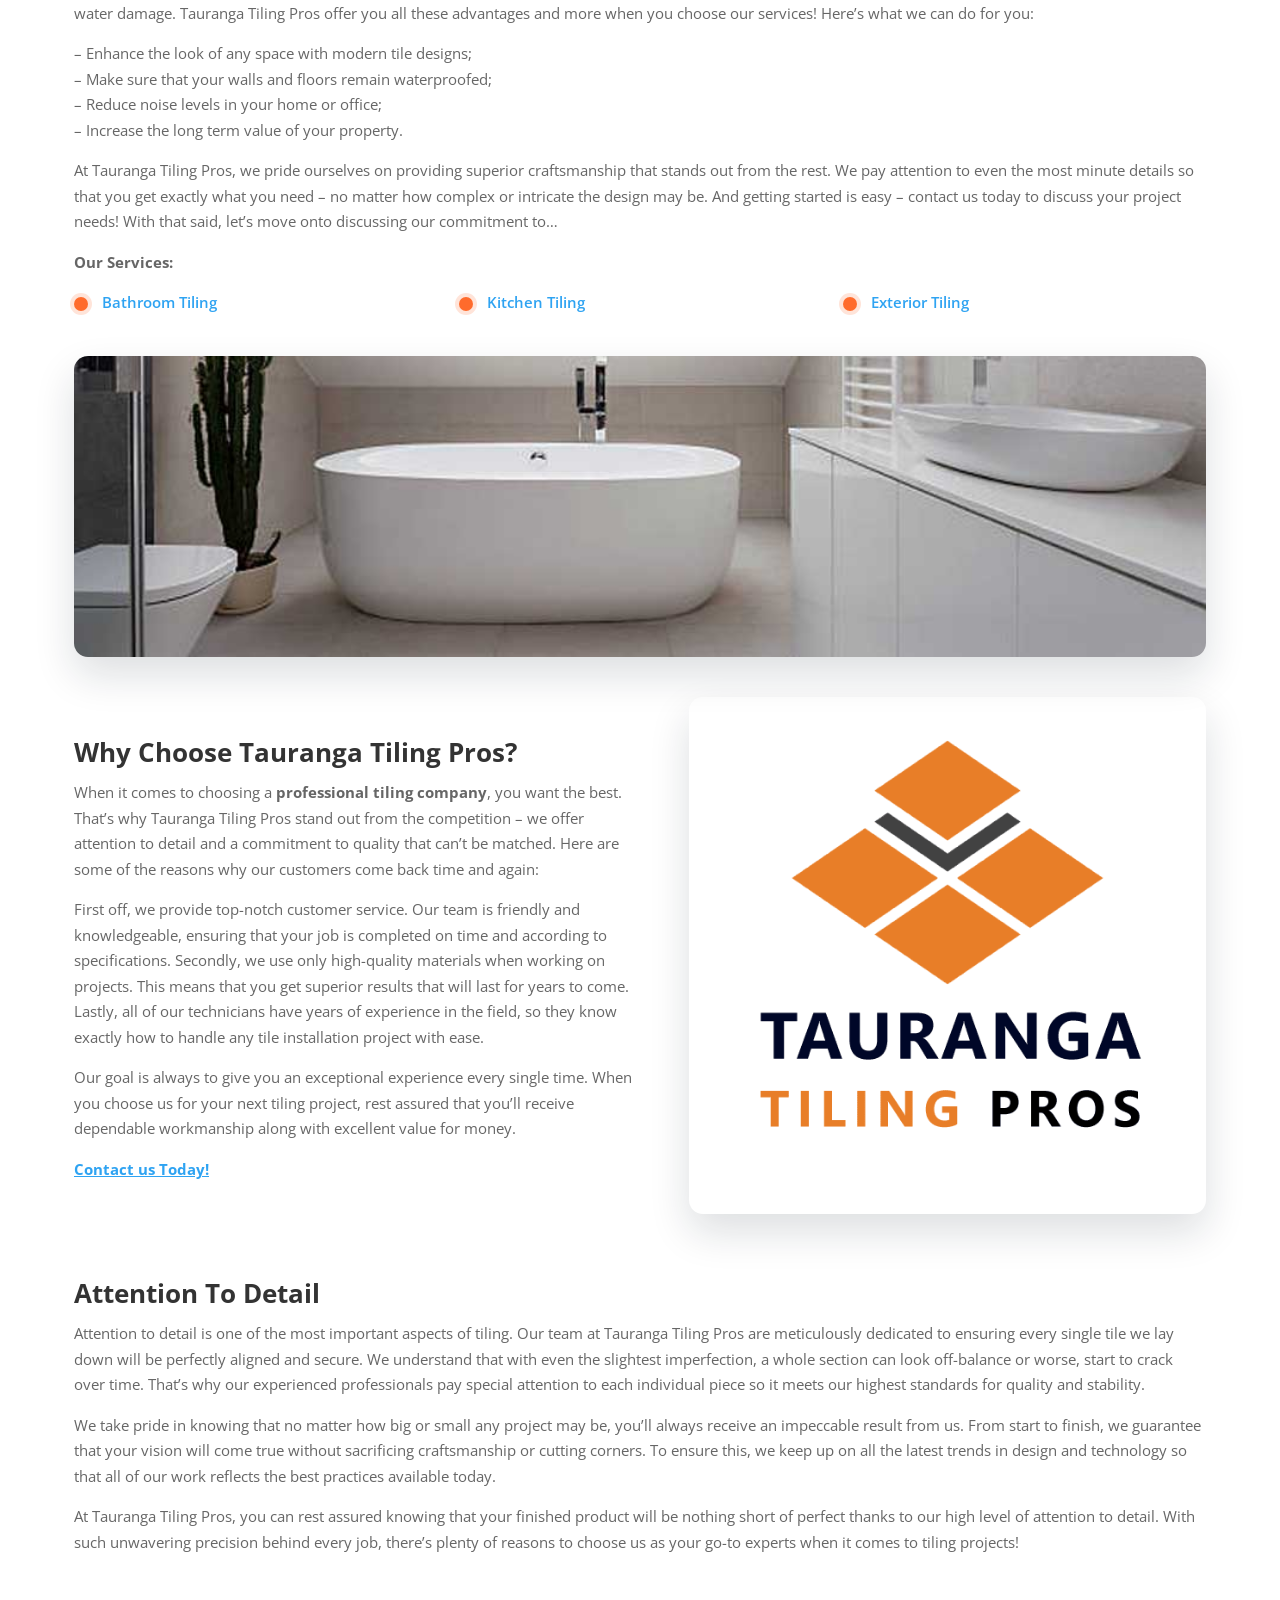
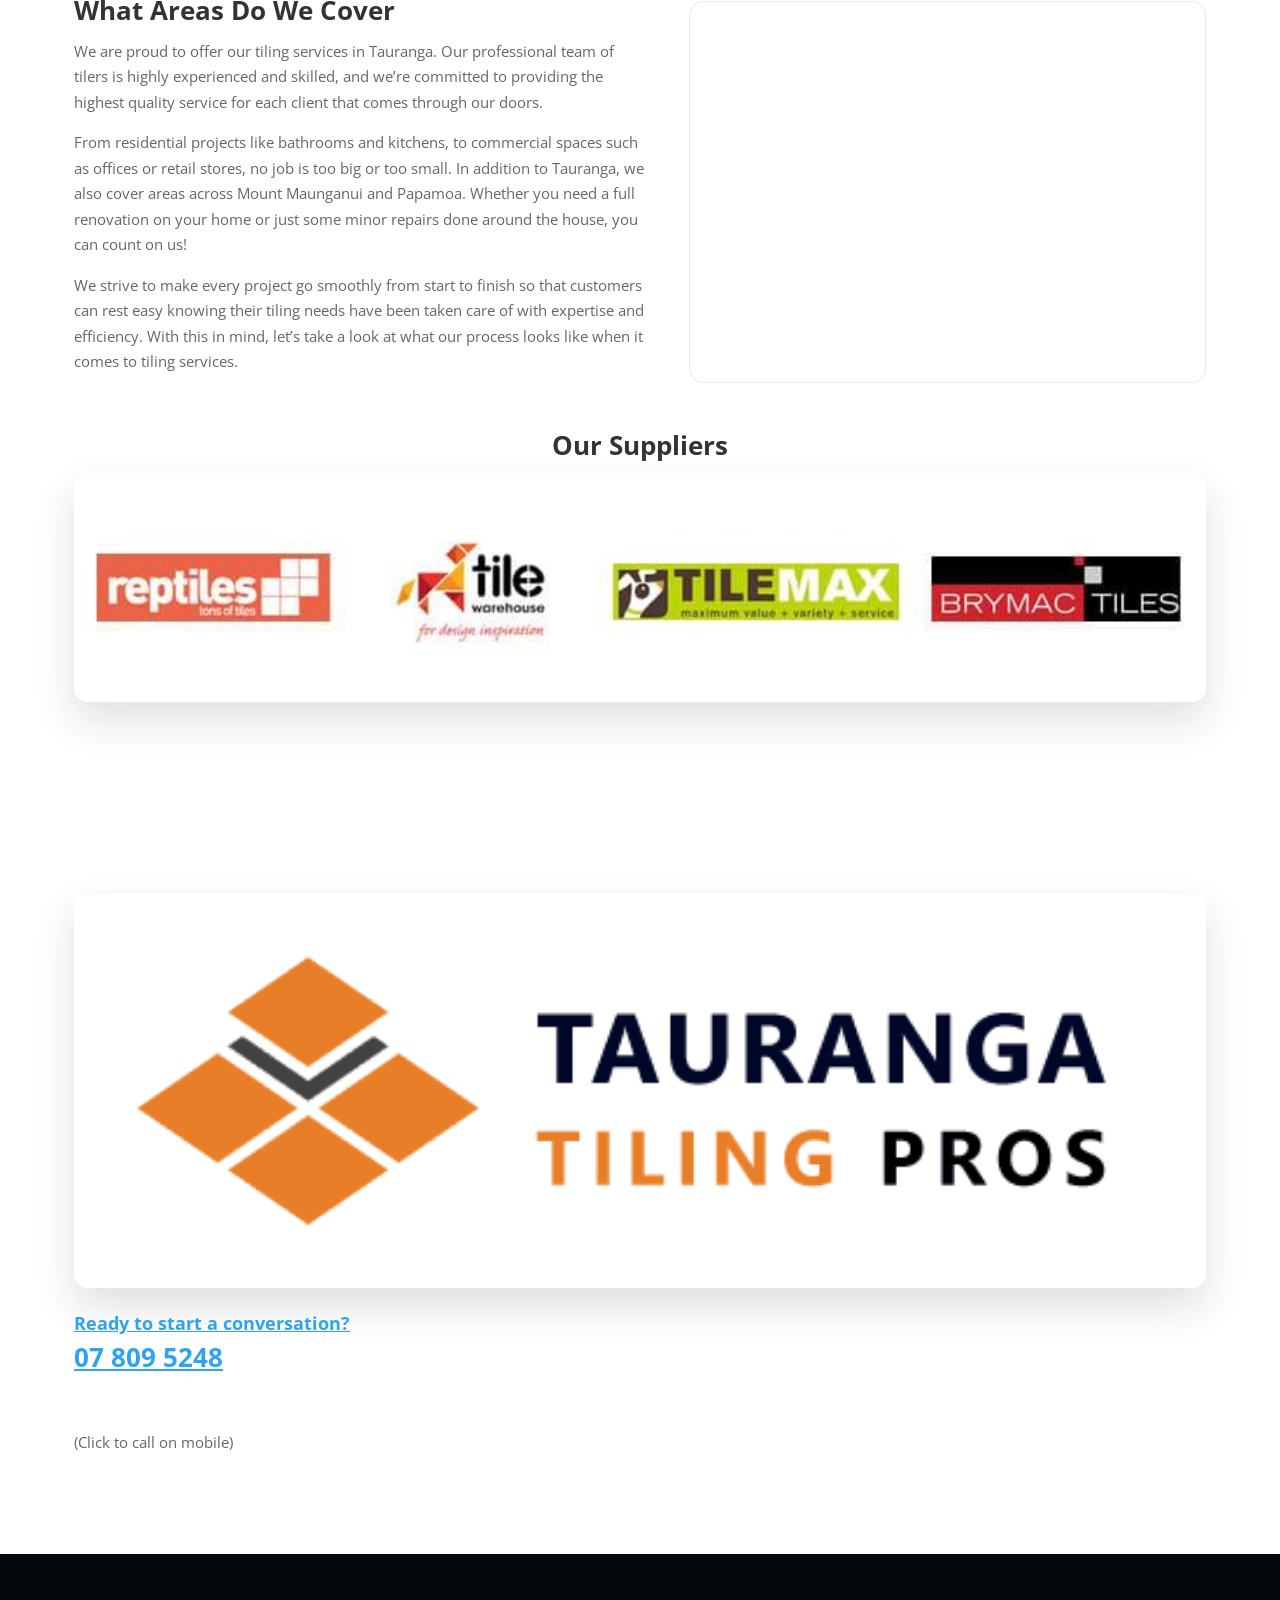
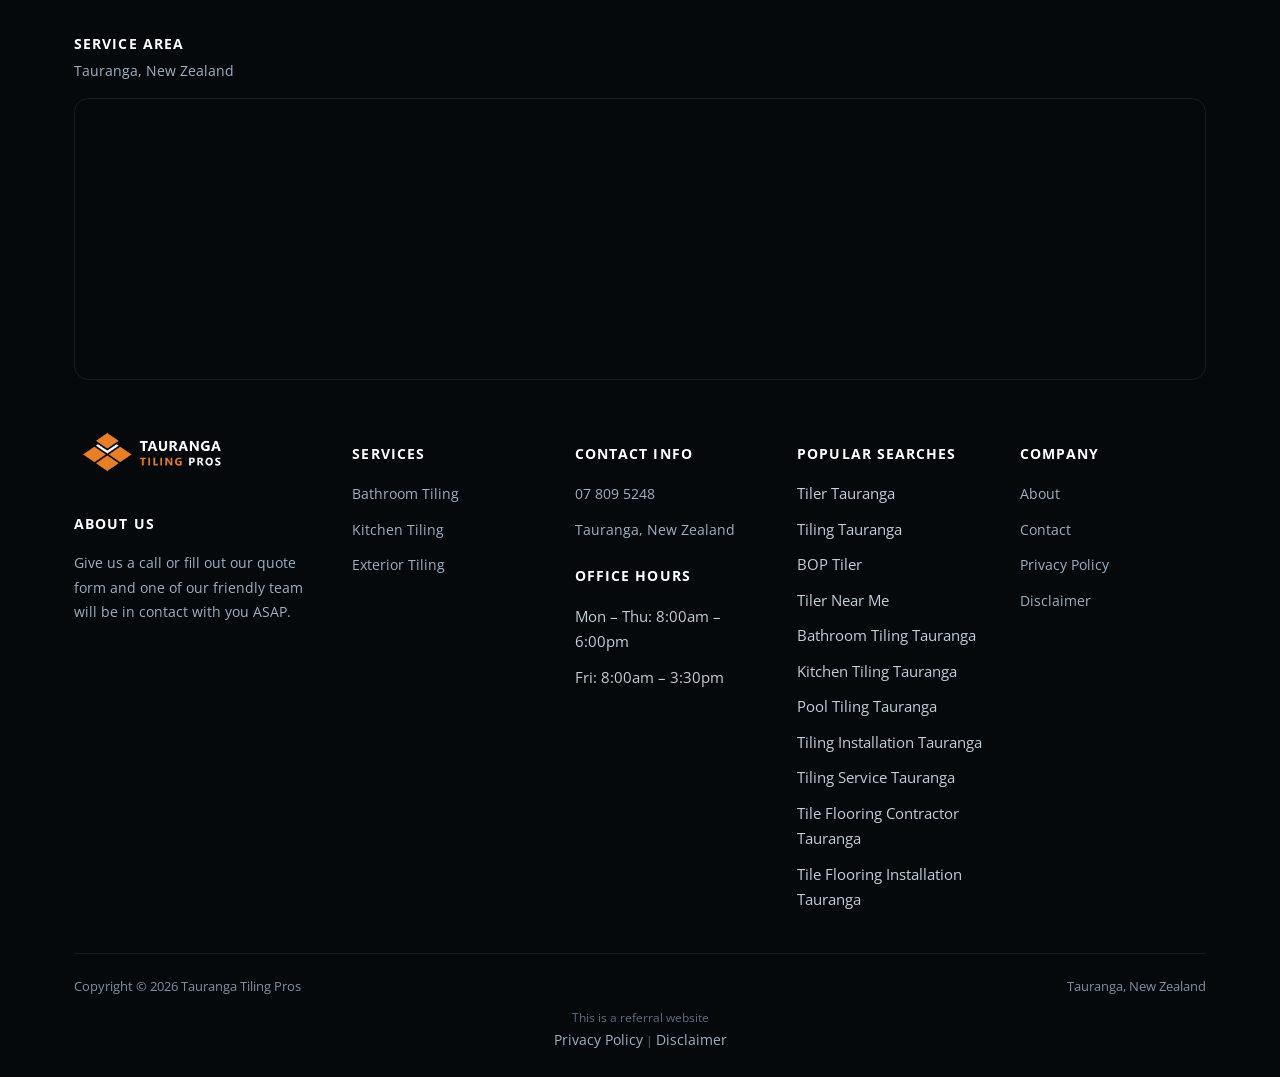
<file: about/index.html>
<!doctype html>
<html lang="en-NZ">
<head>
<!-- Google tag (gtag.js) -->
<script async src="https://www.googletagmanager.com/gtag/js?id=G-RF33VJBYG1"></script>
<script>
  window.dataLayer = window.dataLayer || [];
  function gtag(){dataLayer.push(arguments);}
  gtag('js', new Date());
  gtag('config', 'G-RF33VJBYG1');
  gtag('config', 'G-73VZCY677X');
</script>
<meta charset="UTF-8">
<meta name="viewport" content="width=device-width, initial-scale=1.0">
<link rel="icon" href="/favicon-32.png" sizes="32x32" type="image/png">
<link rel="icon" href="/favicon-192.png" sizes="192x192" type="image/png">
<link rel="apple-touch-icon" href="/apple-touch-icon.png">
<title>Tauranga Tiler | Number 1 Professional Tiling Tauranga</title>
<meta name="description" content="Looking for a Tauranga Tiler? We cover all of Tauranga, Mount Maunganui and Papamoa for Residential and Commercial Tiling. Get a Quote Today">
<meta name="robots" content="follow, index, max-snippet:-1, max-video-preview:-1, max-image-preview:large">
<link rel="canonical" href="https://tilerstauranga.co.nz/about/">
<meta property="og:locale" content="en_US">
<meta property="og:type" content="article">
<meta property="og:title" content="Tauranga Tiler | Number 1 Professional Tiling Tauranga">
<meta property="og:description" content="Looking for a Tauranga Tiler? We cover all of Tauranga, Mount Maunganui and Papamoa for Residential and Commercial Tiling. Get a Quote Today">
<meta property="og:url" content="https://tilerstauranga.co.nz/about/">
<meta property="og:site_name" content="Tauranga Tiling Pros - Pro Tiler for Bathroom &amp; Kitchen">
<meta property="og:image" content="https://tilerstauranga.co.nz/images/Tauranga-Tiling-Pros-Logo-y.jpg">
<meta property="og:image:secure_url" content="https://tilerstauranga.co.nz/images/Tauranga-Tiling-Pros-Logo-y.jpg">
<meta property="og:image:width" content="1200">
<meta property="og:image:height" content="630">
<meta property="og:image:alt" content="Ta">
<meta property="og:image:type" content="image/jpeg">
<meta name="twitter:card" content="summary_large_image">
<meta name="twitter:title" content="Tauranga Tiler | Number 1 Professional Tiling Tauranga">
<meta name="twitter:description" content="Looking for a Tauranga Tiler? We cover all of Tauranga, Mount Maunganui and Papamoa for Residential and Commercial Tiling. Get a Quote Today">
<meta name="twitter:image" content="https://tilerstauranga.co.nz/images/Tauranga-Tiling-Pros-Logo-y.jpg">
<meta name="twitter:label1" content="Time to read">
<meta name="twitter:data1" content="13 minutes">
<script type="application/ld+json">{"@context": "https://schema.org", "@graph": [{"@type": "Place", "@id": "https://tilerstauranga.co.nz/#place", "address": {"@type": "PostalAddress", "streetAddress": "2 Enterprise Drive", "addressLocality": "Papamoa", "addressRegion": "Tauranga", "postalCode": "3118", "addressCountry": "New Zealand"}}, {"@type": ["LocalBusiness", "Organization"], "@id": "https://tilerstauranga.co.nz/#organization", "name": "Tauranga Tiling Pros - Pro Tiler for Bathroom &amp; Kitchen", "url": "https://tilerstauranga.co.nz", "email": "info@tilerstauranga.co.nz", "address": {"@type": "PostalAddress", "streetAddress": "2 Enterprise Drive", "addressLocality": "Papamoa", "addressRegion": "Tauranga", "postalCode": "3118", "addressCountry": "New Zealand"}, "logo": {"@type": "ImageObject", "@id": "https://tilerstauranga.co.nz/#logo", "url": "http://tilerstauranga.co.nz/wp-content/uploads/2023/02/Tauranga-Tiling-Pros-Logo-Square.jpg", "contentUrl": "http://tilerstauranga.co.nz/wp-content/uploads/2023/02/Tauranga-Tiling-Pros-Logo-Square.jpg", "caption": "Tauranga Tiling Pros - Pro Tiler for Bathroom &amp; Kitchen", "inLanguage": "en-US", "width": "600", "height": "600"}, "openingHours": ["Monday,Tuesday,Wednesday,Thursday,Friday,Saturday,Sunday 09:00-17:00"], "location": {"@id": "https://tilerstauranga.co.nz/#place"}, "image": {"@id": "https://tilerstauranga.co.nz/#logo"}, "telephone": "+64-7-809-5248"}, {"@type": "WebSite", "@id": "https://tilerstauranga.co.nz/#website", "url": "https://tilerstauranga.co.nz", "name": "Tauranga Tiling Pros - Pro Tiler for Bathroom &amp; Kitchen", "alternateName": "Tauranga Tiler Pros - Pro Tiler for Bathrooms &amp; Kitchens", "publisher": {"@id": "https://tilerstauranga.co.nz/#organization"}, "inLanguage": "en-US"}, {"@type": "ImageObject", "@id": "https://tilerstauranga.co.nz/images/Tauranga-Tiling-Pros-Logo-y.jpg", "url": "https://tilerstauranga.co.nz/images/Tauranga-Tiling-Pros-Logo-y.jpg", "width": "1200", "height": "630", "caption": "Ta", "inLanguage": "en-US"}, {"@type": "AboutPage", "@id": "https://tilerstauranga.co.nz/about/#webpage", "url": "https://tilerstauranga.co.nz/about/", "name": "Tauranga Tiler | Number 1 Professional Tiling Tauranga", "datePublished": "2023-02-26T22:46:24+00:00", "dateModified": "2023-11-07T01:13:17+00:00", "isPartOf": {"@id": "https://tilerstauranga.co.nz/#website"}, "primaryImageOfPage": {"@id": "https://tilerstauranga.co.nz/images/Tauranga-Tiling-Pros-Logo-y.jpg"}, "inLanguage": "en-US"}]}</script>
<script type="application/ld+json">{"@context": "https://schema.org", "@type": "BreadcrumbList", "itemListElement": [{"@type": "ListItem", "position": 1, "name": "Home", "item": "https://tilerstauranga.co.nz/"}, {"@type": "ListItem", "position": 2, "name": "About", "item": "https://tilerstauranga.co.nz/about/"}]}</script>
<link rel="preconnect" href="https://fonts.googleapis.com">
<link rel="preconnect" href="https://fonts.gstatic.com" crossorigin>
<link rel="preload" as="style" href="https://fonts.googleapis.com/css2?family=Open+Sans:wght@400;600;700;800&display=swap" onload="this.onload=null;this.rel='stylesheet'">
<noscript><link rel="stylesheet" href="https://fonts.googleapis.com/css2?family=Open+Sans:wght@400;600;700;800&display=swap"></noscript>
<link rel="stylesheet" href="/css/style.css">
<style id="mnfix">.mobile-menu.open{max-height:calc(100vh - 150px);max-height:calc(100dvh - 150px);overflow-y:auto;-webkit-overflow-scrolling:touch;overscroll-behavior:contain}.mobile-menu.msub-ready .mobile-submenu{display:none}.mobile-menu.msub-ready .mobile-submenu.open{display:flex}.mobile-menu a.msub-parent{display:flex;justify-content:space-between;align-items:center}.mobile-menu a.msub-parent::after{content:"";width:8px;height:8px;border-right:2px solid currentColor;border-bottom:2px solid currentColor;transform:rotate(45deg);margin-right:6px;transition:transform .2s}.mobile-menu a.msub-parent[aria-expanded=true]::after{transform:rotate(-135deg)}</style></head>
<body class="">
<header class="classic">
  <div class="c-head wrap">
    <a href="/" class="brand"><img src="/images/Tauranga-Tiling-Pros-Logo-Square.png" alt="Tauranga Tiling Pros" width="600" height="600"></a>
    <nav class="links"><a href="/">Tauranga Tiling</a><a href="/about/">About</a><div class="nav-item"><a href="/services/">Services <svg viewBox="0 0 24 24" fill="none" stroke-width="2.4" stroke-linecap="round" stroke-linejoin="round"><path d="m6 9 6 6 6-6"/></svg></a><div class="nav-dropdown"><a href="/bathroom-tiling/">Bathroom Tiling</a><a href="/kitchen-tiling/">Kitchen Tiling</a><a href="/exterior-tiling-tauranga/">Exterior Tiling</a></div></div><a href="/contact/">Contact</a></nav>
    <button type="button" class="hamburger-btn" id="hamburgerBtn" aria-label="Open menu" aria-expanded="false"><svg viewBox="0 0 24 24" fill="none" stroke="#fff" stroke-width="2.4" stroke-linecap="round" stroke-linejoin="round"><path d="M4 7h16M4 12h16M4 17h16"/></svg></button>
  </div>
  <div class="mobile-menu" id="mobileMenu"><a href="/">Tauranga Tiling</a><a href="/about/">About</a><a href="/services/">Services</a><div class="mobile-submenu"><a href="/bathroom-tiling/">Bathroom Tiling</a><a href="/kitchen-tiling/">Kitchen Tiling</a><a href="/exterior-tiling-tauranga/">Exterior Tiling</a></div><a href="/contact/">Contact</a><a href="tel:078095248" class="mobile-menu-phone">Call 07 809 5248</a></div>
</header>
<main>
<section class="hero-c" id="top"><div class="hero-c-box"><div class="row"><div class="text"><h1>Tauranga Tiler – About Us</h1></div><p class="btn-wrap"><a class="btn btn-primary" href="tel:078095248">07 809 5248</a></p></div></div></section>
<section class=""><div class="wrap"><div class="row"><div class="text">


<h2>Professional Tilers in Tauranga, Bay of Plenty</h2>

 

</div></div></div></section>
<section class=""><div class="wrap"><div class="row cols cols-2 formrow"><div class="col"><div class="figure"><img src="/images/Tauranga-Tiling-Pros-4.jpg" alt="Tauranga tiles going into place" width="692" height="372" loading="lazy" decoding="async"></div><div class="text"><p>If you’re in the market for a reliable, experienced tiling company to work on your next project then look no further than Tauranga Tiling Pros. We’ve been providing high-quality services to our clients since opening our doors and have become one of the most trusted names in the industry. Our team provides comprehensive tile installation and repair services that make it easy to get exactly what you need done quickly and affordably.</p>
<p>At <a href="/"><strong>Tauranga Tiling Pros</strong></a> we take pride in offering personalized service tailored to each individual client’s needs. Whether you need help installing new tiles or repairing existing ones, we have the knowledge and expertise to get the job done right every time. With us you can rest assured knowing that all of our technicians are highly skilled professionals who use only top quality materials that will last for years down the road.</p>
<p>So if you’re looking for an<strong> experienced tiler</strong> who won’t cut any corners when completing your project, contact us today at Tauranga Tiling Pros! You’ll be glad you did!</p>
<p>More on our <a href="/services/">services</a>.</p></div></div><div class="col"><div class="form-card"><iframe src="https://api.leadconnectorhq.com/widget/form/15B5qT2zDIbANoPN0ycQ" style="width:100%;height:100%;min-height:942px;border:none;border-radius:14px" id="inline-15B5qT2zDIbANoPN0ycQ" data-layout="{'id':'INLINE'}" data-trigger-type="alwaysShow" data-trigger-value="" data-activation-type="alwaysActivated" data-activation-value="" data-deactivation-type="neverDeactivate" data-deactivation-value="" data-form-name="TNG Tiling" data-height="942" data-layout-iframe-id="inline-15B5qT2zDIbANoPN0ycQ" data-form-id="15B5qT2zDIbANoPN0ycQ" data-cookie-consent="true" data-cookie-consent-provider="auto" title="TNG Tiling"></iframe></div></div></div></div></section>
<section class="sec-cream"><div class="wrap"><div class="row gallery-grid"><div class="figure"><img src="/images/Tauranga-Tiling-Pros-9.jpg" alt="Greg tile installation" width="692" height="372" loading="lazy" decoding="async"></div><div class="figure"><img src="/images/Tauranga-Tiling-Pros-6.jpg" alt="Tiles install Tauranga" width="692" height="372" loading="lazy" decoding="async"></div><div class="figure"><img src="/images/Tauranga-Tiling-Pros-7.jpg" alt="New bathroom tiled in Tauranga" width="692" height="372" loading="lazy" decoding="async"></div></div></div></section>
<section class=""><div class="wrap"><div class="row"><div class="text"><h2>Tauranga Tiling Pros</h2>
<p>Tauranga Tiling Pros is a professional tiler based in the city of Tauranga, New Zealand. We have been providing high-quality and reliable tiling services for over 10 years to both commercial and residential customers across the region. Our experienced team of tilers are dedicated to meeting your exact needs with precision, attention to detail and care.</p>
<p>We understand that it can be daunting when selecting from among different tiling companies so we strive to provide our clients with an overview of what sets us apart from other providers in the area. Our knowledgeable staff has extensive expertise in all aspects of tile installation including porcelain tiles, ceramic tiles, natural stone tiles, mosaics and more. We use only top quality materials and adhere to strict safety standards ensuring superior results every time.</p>
<p>At Tauranga Tiling Pros we take pride in our craftsmanship which is why we guarantee customer satisfaction on each job no matter its size or complexity. With reasonable rates and friendly service you’ll know you’re getting the best value for your money when you choose us as your go-to tiler in Tauranga. So if you need help with any kind of tiling project look no further than Tauranga Tiling Pros – let us show you how easy beautiful tiles can be! With that said, let’s learn about our professional tiling services next…</p>
<h2>Our Professional Tiling Services</h2>
<p>At Tauranga Tiling Pros, we offer professional services that meet all of your tiling needs. From ceramic to porcelain and stone tile designs, our team is experienced in creating the perfect look for any room or outdoor space. We use top-of-the-line materials and cutting edge techniques to make sure that your project is completed with precision and longevity.</p>
<p>Our process begins with a consultation so you can express exactly what kind of look you’re going for. Our experts will then provide advice on design options, layout ideas, installation methods, grout color choices, and more. This helps us create a plan that meets both aesthetic preferences and budget requirements. Plus, we guarantee satisfaction with every job!</p>
<h2>The Benefits Of Tiling</h2>
<p>When it comes to tiling, there are numerous benefits. Not only does it add a beautiful aesthetic, but also increases the value of your property and protects from water damage. Tauranga Tiling Pros offer you all these advantages and more when you choose our services! Here’s what we can do for you:</p>
<p>– Enhance the look of any space with modern tile designs;<br>– Make sure that your walls and floors remain waterproofed;<br>– Reduce noise levels in your home or office;<br>– Increase the long term value of your property.</p>
<p>At Tauranga Tiling Pros, we pride ourselves on providing superior craftsmanship that stands out from the rest. We pay attention to even the most minute details so that you get exactly what you need – no matter how complex or intricate the design may be. And getting started is easy – contact us today to discuss your project needs! With that said, let’s move onto discussing our commitment to…</p></div><div class="text"><p><strong>Our Services:</strong></p>
<ul>
<li><a href="/bathroom-tiling/">Bathroom Tiling</a></li>
<li><a href="/kitchen-tiling/">Kitchen Tiling</a></li>
<li><a href="/exterior-tiling-tauranga/">Exterior Tiling</a></li>
</ul></div></div><div class="row"><div class="figure"><img src="/images/Tauranga-Tiling-Pros-8.jpg" alt="New Bathroom" width="948" height="252" loading="lazy" decoding="async"></div></div><div class="row cols cols-2"><div class="col"><div class="text">



<h2>Why Choose Tauranga Tiling Pros?</h2>
<p>When it comes to choosing a <strong>professional tiling company</strong>, you want the best. That’s why Tauranga Tiling Pros stand out from the competition – we offer attention to detail and a commitment to quality that can’t be matched. Here are some of the reasons why our customers come back time and again:</p>
<p>First off, we provide top-notch customer service. Our team is friendly and knowledgeable, ensuring that your job is completed on time and according to specifications. Secondly, we use only high-quality materials when working on projects. This means that you get superior results that will last for years to come. Lastly, all of our technicians have years of experience in the field, so they know exactly how to handle any tile installation project with ease.</p>
<p>Our goal is always to give you an exceptional experience every single time. When you choose us for your next tiling project, rest assured that you’ll receive dependable workmanship along with excellent value for money.</p>
<p><a href="/contact/">Contact us Today!</a></p>



</div></div><div class="col"><div class="figure"><img src="/images/Tauranga-Tiling-Pros-Logo-Square.png" alt="Tauranga Tiling Pros - Pro Tilers" width="600" height="600" loading="lazy" decoding="async"></div></div></div><div class="row"><div class="text"><h2>Attention To Detail</h2>
<p>Attention to detail is one of the most important aspects of tiling. Our team at Tauranga Tiling Pros are meticulously dedicated to ensuring every single tile we lay down will be perfectly aligned and secure. We understand that with even the slightest imperfection, a whole section can look off-balance or worse, start to crack over time. That’s why our experienced professionals pay special attention to each individual piece so it meets our highest standards for quality and stability.</p>
<p>We take pride in knowing that no matter how big or small any project may be, you’ll always receive an impeccable result from us. From start to finish, we guarantee that your vision will come true without sacrificing craftsmanship or cutting corners. To ensure this, we keep up on all the latest trends in design and technology so that all of our work reflects the best practices available today.</p>
<p>At Tauranga Tiling Pros, you can rest assured knowing that your finished product will be nothing short of perfect thanks to our high level of attention to detail. With such unwavering precision behind every job, there’s plenty of reasons to choose us as your go-to experts when it comes to tiling projects!</p></div></div><div class="row cols cols-2"><div class="col"><div class="text"><h2>What Areas Do We Cover</h2>
<p>We are proud to offer our tiling services in Tauranga. Our professional team of tilers is highly experienced and skilled, and we’re committed to providing the highest quality service for each client that comes through our doors.</p>
<p>From residential projects like bathrooms and kitchens, to commercial spaces such as offices or retail stores, no job is too big or too small. In addition to Tauranga, we also cover areas across Mount Maunganui and Papamoa. Whether you need a full renovation on your home or just some minor repairs done around the house, you can count on us!</p>
<p>We strive to make every project go smoothly from start to finish so that customers can rest easy knowing their tiling needs have been taken care of with expertise and efficiency. With this in mind, let’s take a look at what our process looks like when it comes to tiling services.</p></div></div><div class="col"><div class="map-embed"><iframe src="https://www.google.com/maps/embed?pb=!1m14!1m8!1m3!1d100945.16292559067!2d176.1514814!3d-37.7540204!3m2!1i1024!2i768!4f13.1!3m3!1m2!1s0xa2f07f8369134235%3A0xc5a9f8afb1632beb!2sTauranga%20Tiling%20Pros%20-%20Pro%20Tiler!5e0!3m2!1sen!2snz!4v1676714606111!5m2!1sen!2snz" width="600" height="380" style="border:0" allowfullscreen loading="lazy" referrerpolicy="no-referrer-when-downgrade" title="Tauranga Tiling Pros service area map"></iframe></div></div></div><div class="row"><div class="text"><h2>Our Suppliers</h2></div><div class="figure"><img src="/images/Suppliers.jpg" alt="Hamilton tiling suppliers logos" width="800" height="162" loading="lazy" decoding="async"></div></div></div></section>
<section class=""><div class="wrap"><div class="row"><div class="figure"><img src="/images/Tauranga-Tiling-Pros-Logo-Long.png" alt="Tauranga Tiling Service" width="486" height="169" loading="lazy" decoding="async"></div><div class="text"><h3><a href="https://tilernorthshoreauckland.co.nz/contact/" target="_blank" rel="noopener">Ready to start a conversation?</a></h3>
<h2><a href="tel:078095248">07 809 5248</a></h2>
<h2> </h2>
<p>(Click to call on mobile)</p></div></div></div></section>
</main>
<footer>
  <div class="wrap">
    <div class="footer-map-head"><h4>Service Area</h4><p>Tauranga, New Zealand</p></div><div class="footer-map"><iframe src="https://www.google.com/maps/embed?pb=!1m14!1m8!1m3!1d201890.32694266038!2d176.151481!3d-37.75402!3m2!1i1024!2i768!4f13.1!3m3!1m2!1s0xa2f07f8369134235%3A0xc5a9f8afb1632beb!2sTauranga%20Tiling%20Pros%20-%20Pro%20Tiler!5e0!3m2!1sen!2snz!4v1699369275714!5m2!1sen!2snz" width="600" height="280" style="border:0" allowfullscreen loading="lazy" referrerpolicy="no-referrer-when-downgrade" title="Tauranga Tiling Pros service area map"></iframe></div>
    <div class="footer-grid five"><div class="footer-brand"><a href="/" class="brand"><img src="/images/Tauranga-Tiling-Pros-Logo-Footer.png" alt="Tauranga Tiling Pros" width="600" height="600" loading="lazy"></a><h4>About us</h4><p>Give us a call or fill out our quote form and one of our friendly team will be in contact with you ASAP.</p></div><div><h4>Services</h4><ul><li><a href="/bathroom-tiling/">Bathroom Tiling</a></li><li><a href="/kitchen-tiling/">Kitchen Tiling</a></li><li><a href="/exterior-tiling-tauranga/">Exterior Tiling</a></li></ul></div><div><h4>Contact Info</h4><ul><li><a href="tel:078095248">07 809 5248</a></li><li><a href="https://maps.app.goo.gl/unVUh1mBzqvjYpnYA" target="_blank" rel="noopener">Tauranga, New Zealand</a></li></ul><h4 style="margin-top:22px;">Office Hours</h4><ul><li>Mon &ndash; Thu: 8:00am &ndash; 6:00pm</li><li>Fri: 8:00am &ndash; 3:30pm</li></ul></div><div><h4>Popular Searches</h4><ul><li>Tiler Tauranga</li><li>Tiling Tauranga</li><li>BOP Tiler</li><li>Tiler Near Me</li><li>Bathroom Tiling Tauranga</li><li>Kitchen Tiling Tauranga</li><li>Pool Tiling Tauranga</li><li>Tiling Installation Tauranga</li><li>Tiling Service Tauranga</li><li>Tile Flooring Contractor Tauranga</li><li>Tile Flooring Installation Tauranga</li></ul></div><div><h4>Company</h4><ul><li><a href="/about/">About</a></li><li><a href="/contact/">Contact</a></li><li><a href="/privacy-policy/">Privacy Policy</a></li><li><a href="/disclaimer/">Disclaimer</a></li></ul></div></div>
    <div class="footer-bottom"><span>Copyright &copy; 2026 Tauranga Tiling Pros</span><span>Tauranga, New Zealand</span></div>
    <div class="footer-disclosure">This is a referral website<br><a href="/privacy-policy/">Privacy Policy</a> | <a href="/disclaimer/">Disclaimer</a></div>
  </div>
</footer>
<script>
(function(){var b=document.getElementById('hamburgerBtn'),m=document.getElementById('mobileMenu');if(!b||!m)return;b.addEventListener('click',function(){var o=m.classList.toggle('open');b.setAttribute('aria-expanded',o?'true':'false');});})();
</script>
<script src="https://link.msgsndr.com/js/form_embed.js" defer></script>
<script id="mnfixjs">(function(){var m=document.getElementById("mobileMenu");if(!m)return;m.querySelectorAll(".mobile-submenu").forEach(function(s){var p=s.previousElementSibling;if(!p||p.tagName!=="A")return;var a=document.createElement("a");a.href=p.getAttribute("href");a.textContent="All "+p.textContent.trim();s.insertBefore(a,s.firstChild);m.classList.add("msub-ready");p.classList.add("msub-parent");p.setAttribute("aria-expanded","false");p.addEventListener("click",function(e){e.preventDefault();var o=s.classList.toggle("open");p.setAttribute("aria-expanded",o?"true":"false")})});var b=document.getElementById("hamburgerBtn");document.addEventListener("pointerdown",function(e){if(!m.classList.contains("open")||m.contains(e.target)||(b&&b.contains(e.target)))return;m.classList.remove("open");if(b)b.setAttribute("aria-expanded","false")})})();</script></body>
</html>
</file>
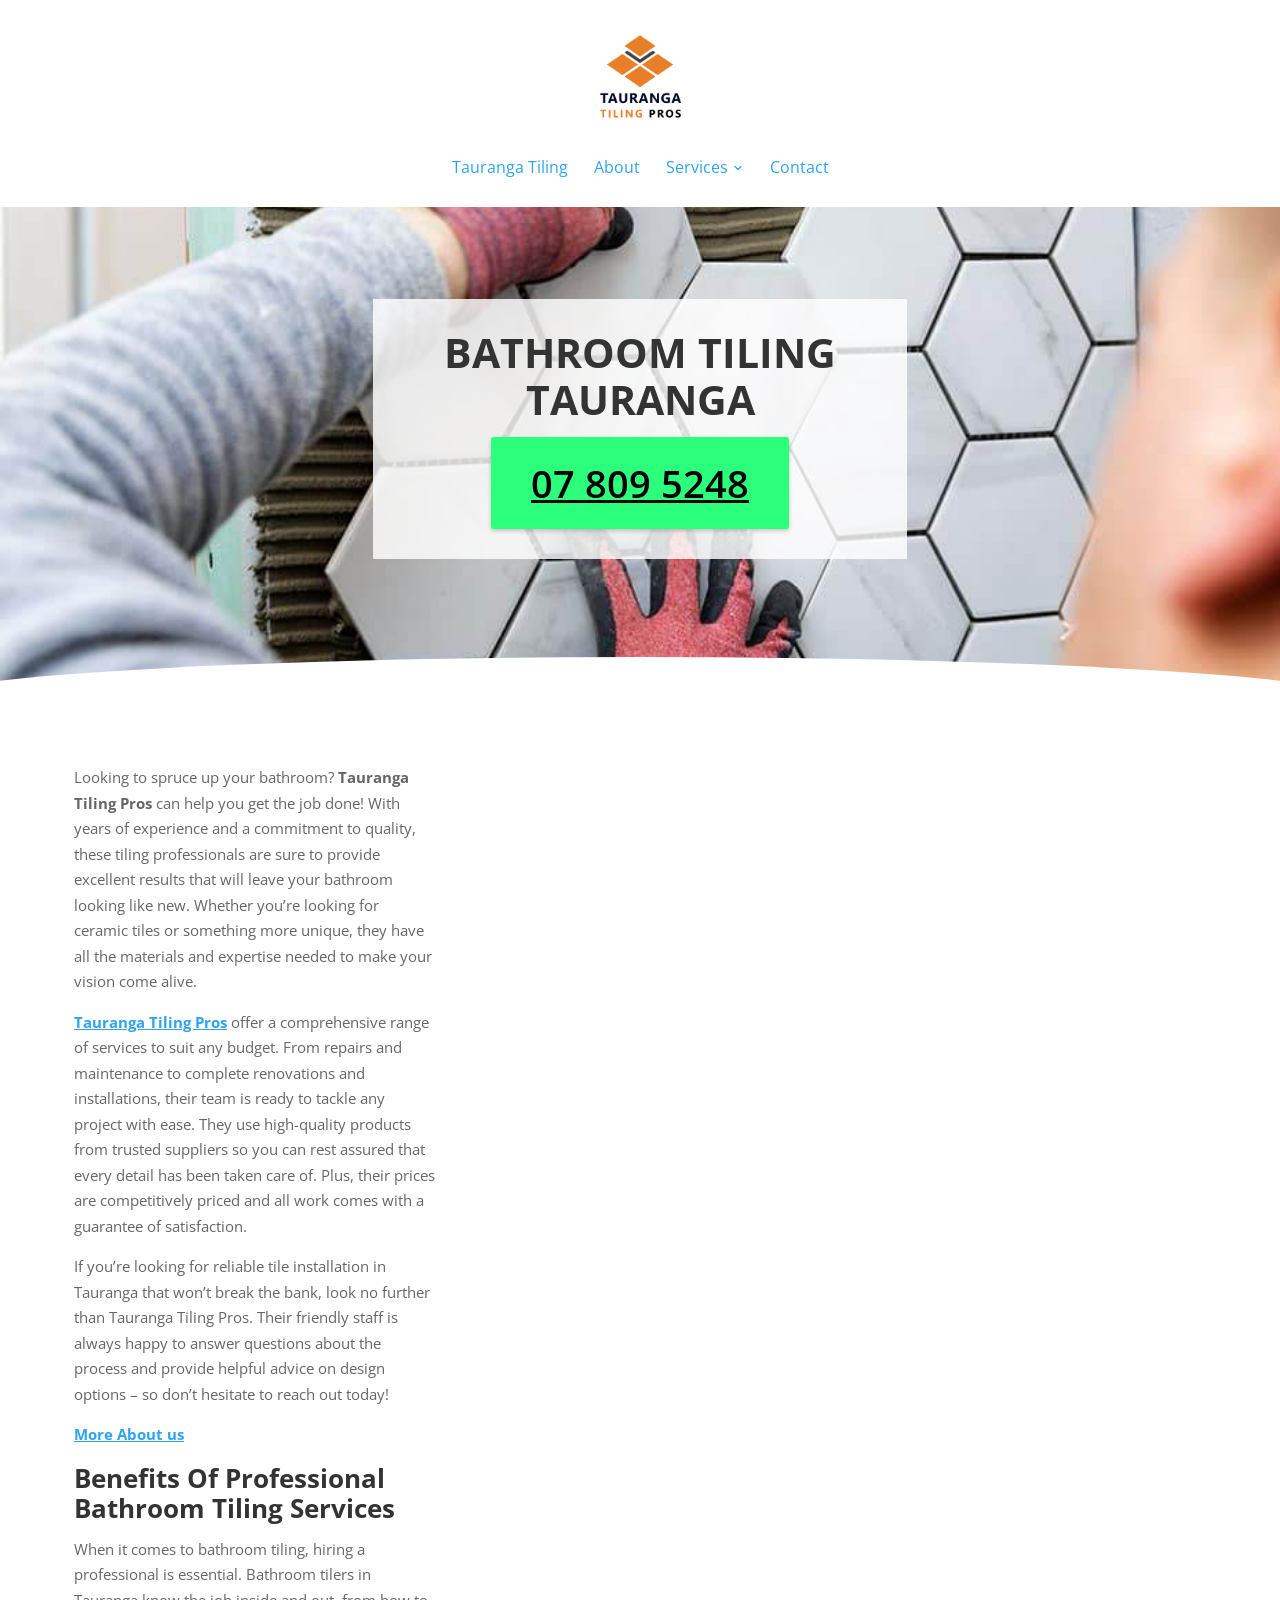
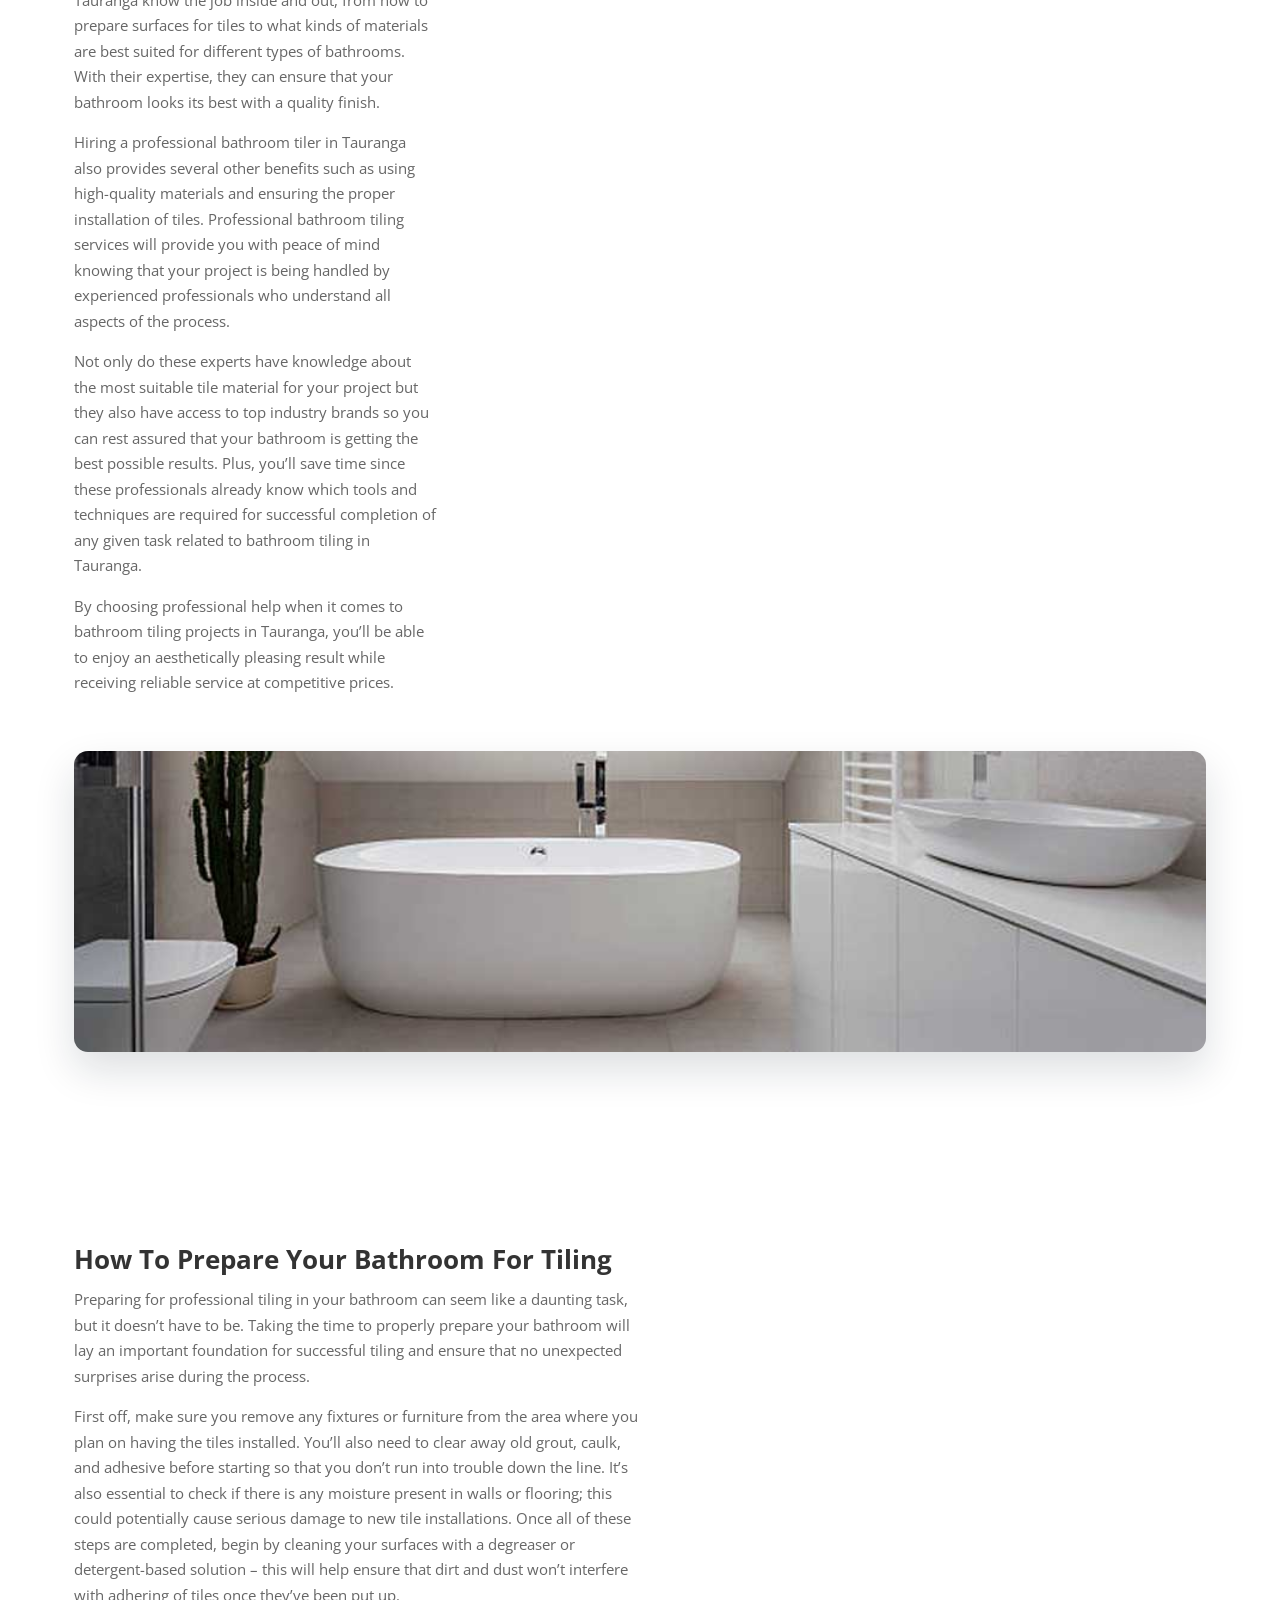
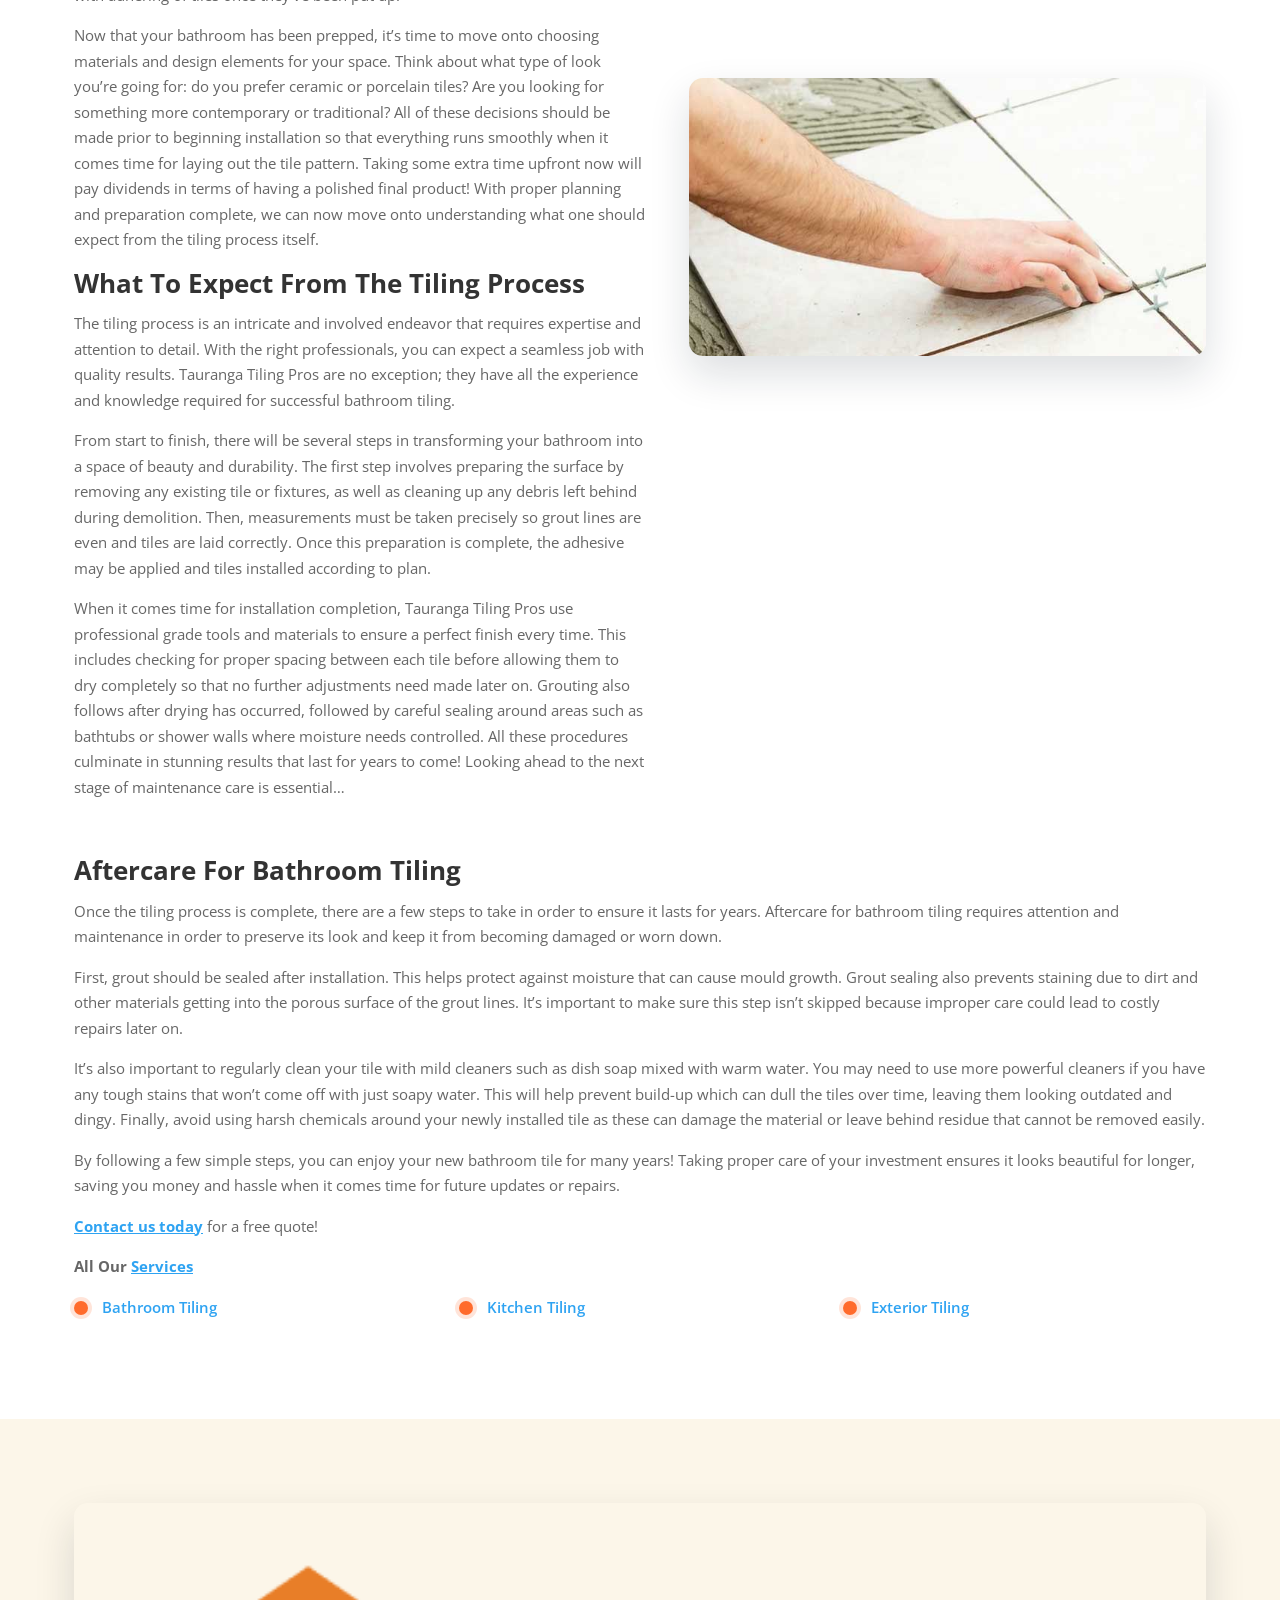
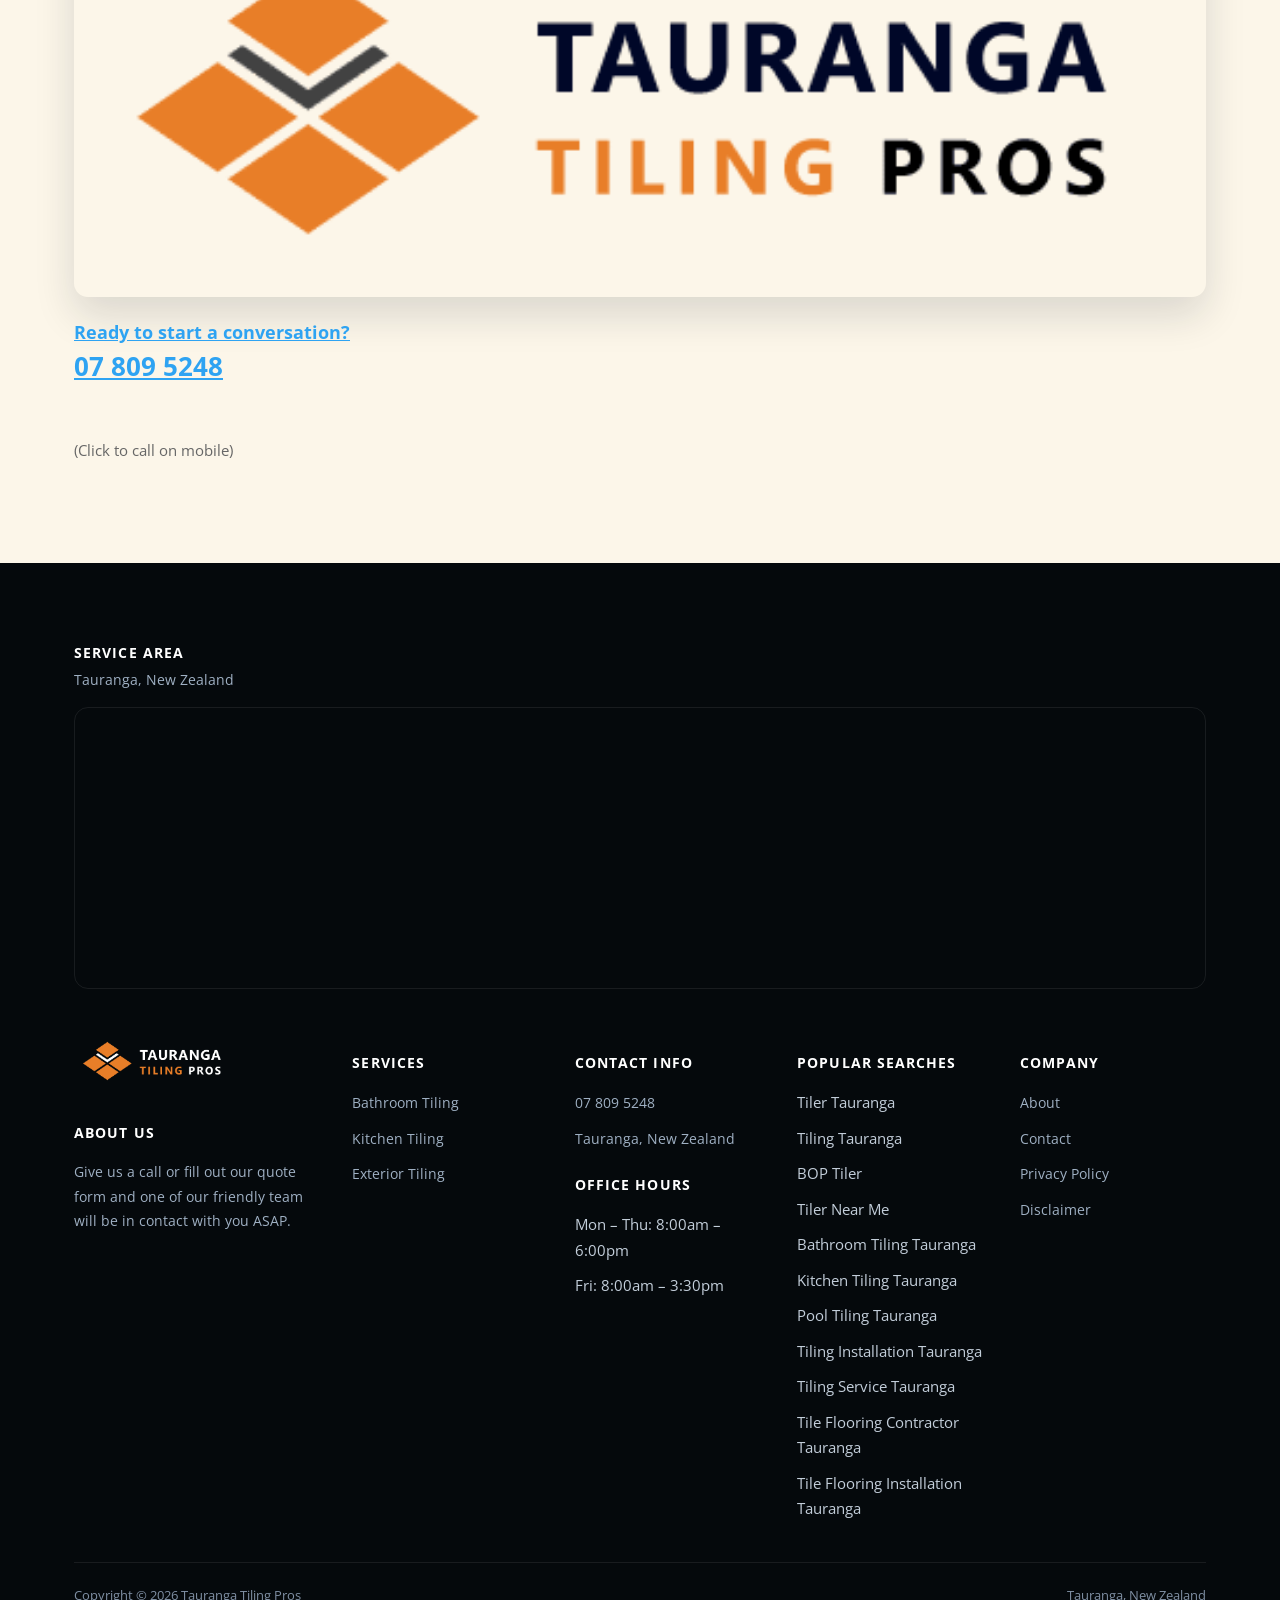
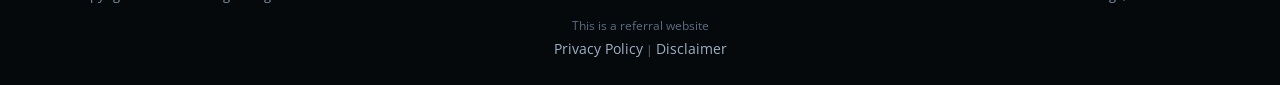
<file: bathroom-tiling/index.html>
<!doctype html>
<html lang="en-NZ">
<head>
<!-- Google tag (gtag.js) -->
<script async src="https://www.googletagmanager.com/gtag/js?id=G-RF33VJBYG1"></script>
<script>
  window.dataLayer = window.dataLayer || [];
  function gtag(){dataLayer.push(arguments);}
  gtag('js', new Date());
  gtag('config', 'G-RF33VJBYG1');
  gtag('config', 'G-73VZCY677X');
</script>
<meta charset="UTF-8">
<meta name="viewport" content="width=device-width, initial-scale=1.0">
<link rel="icon" href="/favicon-32.png" sizes="32x32" type="image/png">
<link rel="icon" href="/favicon-192.png" sizes="192x192" type="image/png">
<link rel="apple-touch-icon" href="/apple-touch-icon.png">
<title>Bathroom Tiling Tauranga | Tauranga Tiler Pros</title>
<meta name="description" content="Number 1 choice for Bathroom Tiling Tauranga - We service all of Tauranga, Papamoa and Mount Maunganui for Expert tiling services. Get a Quote.">
<meta name="robots" content="follow, index, max-snippet:-1, max-video-preview:-1, max-image-preview:large">
<link rel="canonical" href="https://tilerstauranga.co.nz/bathroom-tiling/">
<meta property="og:locale" content="en_US">
<meta property="og:type" content="article">
<meta property="og:title" content="Bathroom Tiling Tauranga | Tauranga Tiler Pros">
<meta property="og:description" content="Number 1 choice for Bathroom Tiling Tauranga - We service all of Tauranga, Papamoa and Mount Maunganui for Expert tiling services. Get a Quote.">
<meta property="og:url" content="https://tilerstauranga.co.nz/bathroom-tiling/">
<meta property="og:site_name" content="Tauranga Tiling Pros - Pro Tiler for Bathroom &amp; Kitchen">
<meta property="og:image" content="https://tilerstauranga.co.nz/images/Tauranga-Tiling-Pros-Logo-y.jpg">
<meta property="og:image:secure_url" content="https://tilerstauranga.co.nz/images/Tauranga-Tiling-Pros-Logo-y.jpg">
<meta property="og:image:width" content="1200">
<meta property="og:image:height" content="630">
<meta property="og:image:alt" content="Ta">
<meta property="og:image:type" content="image/jpeg">
<meta name="twitter:card" content="summary_large_image">
<meta name="twitter:title" content="Bathroom Tiling Tauranga | Tauranga Tiler Pros">
<meta name="twitter:description" content="Number 1 choice for Bathroom Tiling Tauranga - We service all of Tauranga, Papamoa and Mount Maunganui for Expert tiling services. Get a Quote.">
<meta name="twitter:image" content="https://tilerstauranga.co.nz/images/Tauranga-Tiling-Pros-Logo-y.jpg">
<meta name="twitter:label1" content="Time to read">
<meta name="twitter:data1" content="10 minutes">
<script type="application/ld+json">{"@context": "https://schema.org", "@graph": [{"@type": "Place", "@id": "https://tilerstauranga.co.nz/#place", "address": {"@type": "PostalAddress", "streetAddress": "2 Enterprise Drive", "addressLocality": "Papamoa", "addressRegion": "Tauranga", "postalCode": "3118", "addressCountry": "New Zealand"}}, {"@type": ["LocalBusiness", "Organization"], "@id": "https://tilerstauranga.co.nz/#organization", "name": "Tauranga Tiling Pros - Pro Tiler for Bathroom &amp; Kitchen", "url": "https://tilerstauranga.co.nz", "email": "info@tilerstauranga.co.nz", "address": {"@type": "PostalAddress", "streetAddress": "2 Enterprise Drive", "addressLocality": "Papamoa", "addressRegion": "Tauranga", "postalCode": "3118", "addressCountry": "New Zealand"}, "logo": {"@type": "ImageObject", "@id": "https://tilerstauranga.co.nz/#logo", "url": "http://tilerstauranga.co.nz/wp-content/uploads/2023/02/Tauranga-Tiling-Pros-Logo-Square.jpg", "contentUrl": "http://tilerstauranga.co.nz/wp-content/uploads/2023/02/Tauranga-Tiling-Pros-Logo-Square.jpg", "caption": "Tauranga Tiling Pros - Pro Tiler for Bathroom &amp; Kitchen", "inLanguage": "en-US", "width": "600", "height": "600"}, "openingHours": ["Monday,Tuesday,Wednesday,Thursday,Friday,Saturday,Sunday 09:00-17:00"], "location": {"@id": "https://tilerstauranga.co.nz/#place"}, "image": {"@id": "https://tilerstauranga.co.nz/#logo"}, "telephone": "+64-7-809-5248"}, {"@type": "WebSite", "@id": "https://tilerstauranga.co.nz/#website", "url": "https://tilerstauranga.co.nz", "name": "Tauranga Tiling Pros - Pro Tiler for Bathroom &amp; Kitchen", "alternateName": "Tauranga Tiler Pros - Pro Tiler for Bathrooms &amp; Kitchens", "publisher": {"@id": "https://tilerstauranga.co.nz/#organization"}, "inLanguage": "en-US"}, {"@type": "ImageObject", "@id": "https://tilerstauranga.co.nz/images/Tauranga-Tiling-Pros-Logo-y.jpg", "url": "https://tilerstauranga.co.nz/images/Tauranga-Tiling-Pros-Logo-y.jpg", "width": "1200", "height": "630", "caption": "Ta", "inLanguage": "en-US"}, {"@type": "WebPage", "@id": "https://tilerstauranga.co.nz/bathroom-tiling/#webpage", "url": "https://tilerstauranga.co.nz/bathroom-tiling/", "name": "Bathroom Tiling Tauranga | Tauranga Tiler Pros", "datePublished": "2023-02-27T14:41:11+00:00", "dateModified": "2025-03-28T09:35:12+00:00", "isPartOf": {"@id": "https://tilerstauranga.co.nz/#website"}, "primaryImageOfPage": {"@id": "https://tilerstauranga.co.nz/images/Tauranga-Tiling-Pros-Logo-y.jpg"}, "inLanguage": "en-US"}, {"@type": "Person", "@id": "https://tilerstauranga.co.nz/author/samstoysnzgmail-com/", "name": "samstoysnz@gmail.com", "url": "https://tilerstauranga.co.nz/author/samstoysnzgmail-com/", "image": {"@type": "ImageObject", "@id": "https://secure.gravatar.com/avatar/1a805ecce72dbea624f8210f16b617142cd50f277b3b90b3f68485606a558cd0?s=96&amp;d=mm&amp;r=g", "url": "https://secure.gravatar.com/avatar/1a805ecce72dbea624f8210f16b617142cd50f277b3b90b3f68485606a558cd0?s=96&amp;d=mm&amp;r=g", "caption": "samstoysnz@gmail.com", "inLanguage": "en-US"}, "sameAs": ["http://tilerstauranga.co.nz"], "worksFor": {"@id": "https://tilerstauranga.co.nz/#organization"}}, {"@type": "Article", "headline": "Bathroom Tiling Tauranga | Tauranga Tiler Pros", "keywords": "Bathroom Tiling Tauranga", "datePublished": "2023-02-27T14:41:11+00:00", "dateModified": "2025-03-28T09:35:12+00:00", "author": {"@id": "https://tilerstauranga.co.nz/author/samstoysnzgmail-com/", "name": "samstoysnz@gmail.com"}, "publisher": {"@id": "https://tilerstauranga.co.nz/#organization"}, "description": "Number 1 choice for Bathroom Tiling Tauranga - We service all of Tauranga, Papamoa and Mount Maunganui for Expert tiling services. Get a Quote.", "name": "Bathroom Tiling Tauranga | Tauranga Tiler Pros", "@id": "https://tilerstauranga.co.nz/bathroom-tiling/#richSnippet", "isPartOf": {"@id": "https://tilerstauranga.co.nz/bathroom-tiling/#webpage"}, "image": {"@id": "https://tilerstauranga.co.nz/images/Tauranga-Tiling-Pros-Logo-y.jpg"}, "inLanguage": "en-US", "mainEntityOfPage": {"@id": "https://tilerstauranga.co.nz/bathroom-tiling/#webpage"}}]}</script>
<script type="application/ld+json">{"@context": "https://schema.org", "@type": "BreadcrumbList", "itemListElement": [{"@type": "ListItem", "position": 1, "name": "Home", "item": "https://tilerstauranga.co.nz/"}, {"@type": "ListItem", "position": 2, "name": "Bathroom Tiling", "item": "https://tilerstauranga.co.nz/bathroom-tiling/"}]}</script>
<script type="application/ld+json">{"@context": "https://schema.org", "@type": "Service", "serviceType": "Bathroom Tiling", "name": "Bathroom Tiling", "provider": {"@type": "LocalBusiness", "name": "Tauranga Tiling Pros", "telephone": "+6478095248"}, "areaServed": {"@type": "City", "name": "Tauranga"}, "url": "https://tilerstauranga.co.nz/bathroom-tiling/"}</script>
<link rel="preconnect" href="https://fonts.googleapis.com">
<link rel="preconnect" href="https://fonts.gstatic.com" crossorigin>
<link rel="preload" as="style" href="https://fonts.googleapis.com/css2?family=Open+Sans:wght@400;600;700;800&display=swap" onload="this.onload=null;this.rel='stylesheet'">
<noscript><link rel="stylesheet" href="https://fonts.googleapis.com/css2?family=Open+Sans:wght@400;600;700;800&display=swap"></noscript>
<link rel="stylesheet" href="/css/style.css">
<style id="mnfix">.mobile-menu.open{max-height:calc(100vh - 150px);max-height:calc(100dvh - 150px);overflow-y:auto;-webkit-overflow-scrolling:touch;overscroll-behavior:contain}.mobile-menu.msub-ready .mobile-submenu{display:none}.mobile-menu.msub-ready .mobile-submenu.open{display:flex}.mobile-menu a.msub-parent{display:flex;justify-content:space-between;align-items:center}.mobile-menu a.msub-parent::after{content:"";width:8px;height:8px;border-right:2px solid currentColor;border-bottom:2px solid currentColor;transform:rotate(45deg);margin-right:6px;transition:transform .2s}.mobile-menu a.msub-parent[aria-expanded=true]::after{transform:rotate(-135deg)}</style></head>
<body class="">
<header class="classic">
  <div class="c-head wrap">
    <a href="/" class="brand"><img src="/images/Tauranga-Tiling-Pros-Logo-Square.png" alt="Tauranga Tiling Pros" width="600" height="600"></a>
    <nav class="links"><a href="/">Tauranga Tiling</a><a href="/about/">About</a><div class="nav-item"><a href="/services/">Services <svg viewBox="0 0 24 24" fill="none" stroke-width="2.4" stroke-linecap="round" stroke-linejoin="round"><path d="m6 9 6 6 6-6"/></svg></a><div class="nav-dropdown"><a href="/bathroom-tiling/">Bathroom Tiling</a><a href="/kitchen-tiling/">Kitchen Tiling</a><a href="/exterior-tiling-tauranga/">Exterior Tiling</a></div></div><a href="/contact/">Contact</a></nav>
    <button type="button" class="hamburger-btn" id="hamburgerBtn" aria-label="Open menu" aria-expanded="false"><svg viewBox="0 0 24 24" fill="none" stroke="#fff" stroke-width="2.4" stroke-linecap="round" stroke-linejoin="round"><path d="M4 7h16M4 12h16M4 17h16"/></svg></button>
  </div>
  <div class="mobile-menu" id="mobileMenu"><a href="/">Tauranga Tiling</a><a href="/about/">About</a><a href="/services/">Services</a><div class="mobile-submenu"><a href="/bathroom-tiling/">Bathroom Tiling</a><a href="/kitchen-tiling/">Kitchen Tiling</a><a href="/exterior-tiling-tauranga/">Exterior Tiling</a></div><a href="/contact/">Contact</a><a href="tel:078095248" class="mobile-menu-phone">Call 07 809 5248</a></div>
</header>
<main>
<section class="hero-c" id="top"><div class="hero-c-box"><div class="row"><div class="text"><h1>Bathroom Tiling Tauranga</h1></div><p class="btn-wrap"><a class="btn btn-primary" href="tel:078095248">07 809 5248</a></p></div></div></section>
<section class=""><div class="wrap"><div class="row cols cols-2 formrow"><div class="col"><div class="text"><p>Looking to spruce up your bathroom? <strong>Tauranga Tiling Pros</strong> can help you get the job done! With years of experience and a commitment to quality, these tiling professionals are sure to provide excellent results that will leave your bathroom looking like new. Whether you’re looking for ceramic tiles or something more unique, they have all the materials and expertise needed to make your vision come alive.</p>
<p><a href="/"><strong>Tauranga Tiling Pros</strong></a> offer a comprehensive range of services to suit any budget. From repairs and maintenance to complete renovations and installations, their team is ready to tackle any project with ease. They use high-quality products from trusted suppliers so you can rest assured that every detail has been taken care of. Plus, their prices are competitively priced and all work comes with a guarantee of satisfaction.</p>
<p>If you’re looking for reliable tile installation in Tauranga that won’t break the bank, look no further than Tauranga Tiling Pros. Their friendly staff is always happy to answer questions about the process and provide helpful advice on design options – so don’t hesitate to reach out today!</p>
<p><a href="/">More About us</a></p>
<h2>Benefits Of Professional Bathroom Tiling Services</h2>
<p>When it comes to bathroom tiling, hiring a professional is essential. Bathroom tilers in Tauranga know the job inside and out, from how to prepare surfaces for tiles to what kinds of materials are best suited for different types of bathrooms. With their expertise, they can ensure that your bathroom looks its best with a quality finish.</p>
<p>Hiring a professional bathroom tiler in Tauranga also provides several other benefits such as using high-quality materials and ensuring the proper installation of tiles. Professional bathroom tiling services will provide you with peace of mind knowing that your project is being handled by experienced professionals who understand all aspects of the process.</p>
<p>Not only do these experts have knowledge about the most suitable tile material for your project but they also have access to top industry brands so you can rest assured that your bathroom is getting the best possible results. Plus, you’ll save time since these professionals already know which tools and techniques are required for successful completion of any given task related to bathroom tiling in Tauranga.</p>
<p>By choosing professional help when it comes to bathroom tiling projects in Tauranga, you’ll be able to enjoy an aesthetically pleasing result while receiving reliable service at competitive prices.</p></div></div><div class="col"><div class="form-card"><iframe src="https://api.leadconnectorhq.com/widget/form/15B5qT2zDIbANoPN0ycQ" style="width:100%;height:100%;min-height:942px;border:none;border-radius:14px" id="inline-15B5qT2zDIbANoPN0ycQ" data-layout="{'id':'INLINE'}" data-trigger-type="alwaysShow" data-trigger-value="" data-activation-type="alwaysActivated" data-activation-value="" data-deactivation-type="neverDeactivate" data-deactivation-value="" data-form-name="TNG Tiling" data-height="942" data-layout-iframe-id="inline-15B5qT2zDIbANoPN0ycQ" data-form-id="15B5qT2zDIbANoPN0ycQ" data-cookie-consent="true" data-cookie-consent-provider="auto" title="TNG Tiling"></iframe></div></div></div><div class="row"><div class="figure"><img src="/images/Tauranga-Tiling-Pros-8.jpg" alt="New Bathroom" width="948" height="252" loading="lazy" decoding="async"></div></div></div></section>
<section class=""><div class="wrap"><div class="row cols cols-2"><div class="col"><div class="text"><h2>How To Prepare Your Bathroom For Tiling</h2>
<p>Preparing for professional tiling in your bathroom can seem like a daunting task, but it doesn’t have to be. Taking the time to properly prepare your bathroom will lay an important foundation for successful tiling and ensure that no unexpected surprises arise during the process.</p>
<p>First off, make sure you remove any fixtures or furniture from the area where you plan on having the tiles installed. You’ll also need to clear away old grout, caulk, and adhesive before starting so that you don’t run into trouble down the line. It’s also essential to check if there is any moisture present in walls or flooring; this could potentially cause serious damage to new tile installations. Once all of these steps are completed, begin by cleaning your surfaces with a degreaser or detergent-based solution – this will help ensure that dirt and dust won’t interfere with adhering of tiles once they’ve been put up.</p>
<p>Now that your bathroom has been prepped, it’s time to move onto choosing materials and design elements for your space. Think about what type of look you’re going for: do you prefer ceramic or porcelain tiles? Are you looking for something more contemporary or traditional? All of these decisions should be made prior to beginning installation so that everything runs smoothly when it comes time for laying out the tile pattern. Taking some extra time upfront now will pay dividends in terms of having a polished final product! With proper planning and preparation complete, we can now move onto understanding what one should expect from the tiling process itself.</p>
<h2>What To Expect From The Tiling Process</h2>
<p>The tiling process is an intricate and involved endeavor that requires expertise and attention to detail. With the right professionals, you can expect a seamless job with quality results. Tauranga Tiling Pros are no exception; they have all the experience and knowledge required for successful bathroom tiling.</p>
<p>From start to finish, there will be several steps in transforming your bathroom into a space of beauty and durability. The first step involves preparing the surface by removing any existing tile or fixtures, as well as cleaning up any debris left behind during demolition. Then, measurements must be taken precisely so grout lines are even and tiles are laid correctly. Once this preparation is complete, the adhesive may be applied and tiles installed according to plan.</p>
<p>When it comes time for installation completion, Tauranga Tiling Pros use professional grade tools and materials to ensure a perfect finish every time. This includes checking for proper spacing between each tile before allowing them to dry completely so that no further adjustments need made later on. Grouting also follows after drying has occurred, followed by careful sealing around areas such as bathtubs or shower walls where moisture needs controlled. All these procedures culminate in stunning results that last for years to come! Looking ahead to the next stage of maintenance care is essential…</p></div></div><div class="col"><div class="figure"><img src="/images/Tauranga-Tiling-Pros-4.jpg" alt="Tauranga tiles going into place bathroom tiling tauranga" width="692" height="372" loading="lazy" decoding="async"></div></div></div><div class="row"><div class="text"><h2>Aftercare For Bathroom Tiling</h2>
<p>Once the tiling process is complete, there are a few steps to take in order to ensure it lasts for years. Aftercare for bathroom tiling requires attention and maintenance in order to preserve its look and keep it from becoming damaged or worn down.</p>
<p>First, grout should be sealed after installation. This helps protect against moisture that can cause mould growth. Grout sealing also prevents staining due to dirt and other materials getting into the porous surface of the grout lines. It’s important to make sure this step isn’t skipped because improper care could lead to costly repairs later on.</p>
<p>It’s also important to regularly clean your tile with mild cleaners such as dish soap mixed with warm water. You may need to use more powerful cleaners if you have any tough stains that won’t come off with just soapy water. This will help prevent build-up which can dull the tiles over time, leaving them looking outdated and dingy. Finally, avoid using harsh chemicals around your newly installed tile as these can damage the material or leave behind residue that cannot be removed easily.</p>
<p>By following a few simple steps, you can enjoy your new bathroom tile for many years! Taking proper care of your investment ensures it looks beautiful for longer, saving you money and hassle when it comes time for future updates or repairs.</p>
<p><a href="/contact/">Contact us today</a> for a free quote!</p></div><div class="text"><p><strong>All Our <a href="/services/">Services</a></strong></p>
<ul>
<li><a href="/bathroom-tiling/">Bathroom Tiling</a></li>
<li><a href="/kitchen-tiling/">Kitchen Tiling</a></li>
<li><a href="/exterior-tiling-tauranga/">Exterior Tiling</a></li>
</ul></div></div></div></section>
<section class="sec-cream"><div class="wrap"><div class="row"><div class="figure"><img src="/images/Tauranga-Tiling-Pros-Logo-Long.png" alt="Tauranga Tiling Service" width="486" height="169" loading="lazy" decoding="async"></div><div class="text"><h3><a href="https://tilernorthshoreauckland.co.nz/contact/" target="_blank" rel="noopener">Ready to start a conversation?</a></h3>
<h2><a href="tel:078095248">07 809 5248</a></h2>
<h2> </h2>
<p>(Click to call on mobile)</p></div></div></div></section>
</main>
<footer>
  <div class="wrap">
    <div class="footer-map-head"><h4>Service Area</h4><p>Tauranga, New Zealand</p></div><div class="footer-map"><iframe src="https://www.google.com/maps/embed?pb=!1m14!1m8!1m3!1d201890.32694266038!2d176.151481!3d-37.75402!3m2!1i1024!2i768!4f13.1!3m3!1m2!1s0xa2f07f8369134235%3A0xc5a9f8afb1632beb!2sTauranga%20Tiling%20Pros%20-%20Pro%20Tiler!5e0!3m2!1sen!2snz!4v1699369275714!5m2!1sen!2snz" width="600" height="280" style="border:0" allowfullscreen loading="lazy" referrerpolicy="no-referrer-when-downgrade" title="Tauranga Tiling Pros service area map"></iframe></div>
    <div class="footer-grid five"><div class="footer-brand"><a href="/" class="brand"><img src="/images/Tauranga-Tiling-Pros-Logo-Footer.png" alt="Tauranga Tiling Pros" width="600" height="600" loading="lazy"></a><h4>About us</h4><p>Give us a call or fill out our quote form and one of our friendly team will be in contact with you ASAP.</p></div><div><h4>Services</h4><ul><li><a href="/bathroom-tiling/">Bathroom Tiling</a></li><li><a href="/kitchen-tiling/">Kitchen Tiling</a></li><li><a href="/exterior-tiling-tauranga/">Exterior Tiling</a></li></ul></div><div><h4>Contact Info</h4><ul><li><a href="tel:078095248">07 809 5248</a></li><li><a href="https://maps.app.goo.gl/unVUh1mBzqvjYpnYA" target="_blank" rel="noopener">Tauranga, New Zealand</a></li></ul><h4 style="margin-top:22px;">Office Hours</h4><ul><li>Mon &ndash; Thu: 8:00am &ndash; 6:00pm</li><li>Fri: 8:00am &ndash; 3:30pm</li></ul></div><div><h4>Popular Searches</h4><ul><li>Tiler Tauranga</li><li>Tiling Tauranga</li><li>BOP Tiler</li><li>Tiler Near Me</li><li>Bathroom Tiling Tauranga</li><li>Kitchen Tiling Tauranga</li><li>Pool Tiling Tauranga</li><li>Tiling Installation Tauranga</li><li>Tiling Service Tauranga</li><li>Tile Flooring Contractor Tauranga</li><li>Tile Flooring Installation Tauranga</li></ul></div><div><h4>Company</h4><ul><li><a href="/about/">About</a></li><li><a href="/contact/">Contact</a></li><li><a href="/privacy-policy/">Privacy Policy</a></li><li><a href="/disclaimer/">Disclaimer</a></li></ul></div></div>
    <div class="footer-bottom"><span>Copyright &copy; 2026 Tauranga Tiling Pros</span><span>Tauranga, New Zealand</span></div>
    <div class="footer-disclosure">This is a referral website<br><a href="/privacy-policy/">Privacy Policy</a> | <a href="/disclaimer/">Disclaimer</a></div>
  </div>
</footer>
<script>
(function(){var b=document.getElementById('hamburgerBtn'),m=document.getElementById('mobileMenu');if(!b||!m)return;b.addEventListener('click',function(){var o=m.classList.toggle('open');b.setAttribute('aria-expanded',o?'true':'false');});})();
</script>
<script src="https://link.msgsndr.com/js/form_embed.js" defer></script>
<script id="mnfixjs">(function(){var m=document.getElementById("mobileMenu");if(!m)return;m.querySelectorAll(".mobile-submenu").forEach(function(s){var p=s.previousElementSibling;if(!p||p.tagName!=="A")return;var a=document.createElement("a");a.href=p.getAttribute("href");a.textContent="All "+p.textContent.trim();s.insertBefore(a,s.firstChild);m.classList.add("msub-ready");p.classList.add("msub-parent");p.setAttribute("aria-expanded","false");p.addEventListener("click",function(e){e.preventDefault();var o=s.classList.toggle("open");p.setAttribute("aria-expanded",o?"true":"false")})});var b=document.getElementById("hamburgerBtn");document.addEventListener("pointerdown",function(e){if(!m.classList.contains("open")||m.contains(e.target)||(b&&b.contains(e.target)))return;m.classList.remove("open");if(b)b.setAttribute("aria-expanded","false")})})();</script></body>
</html>
</file>
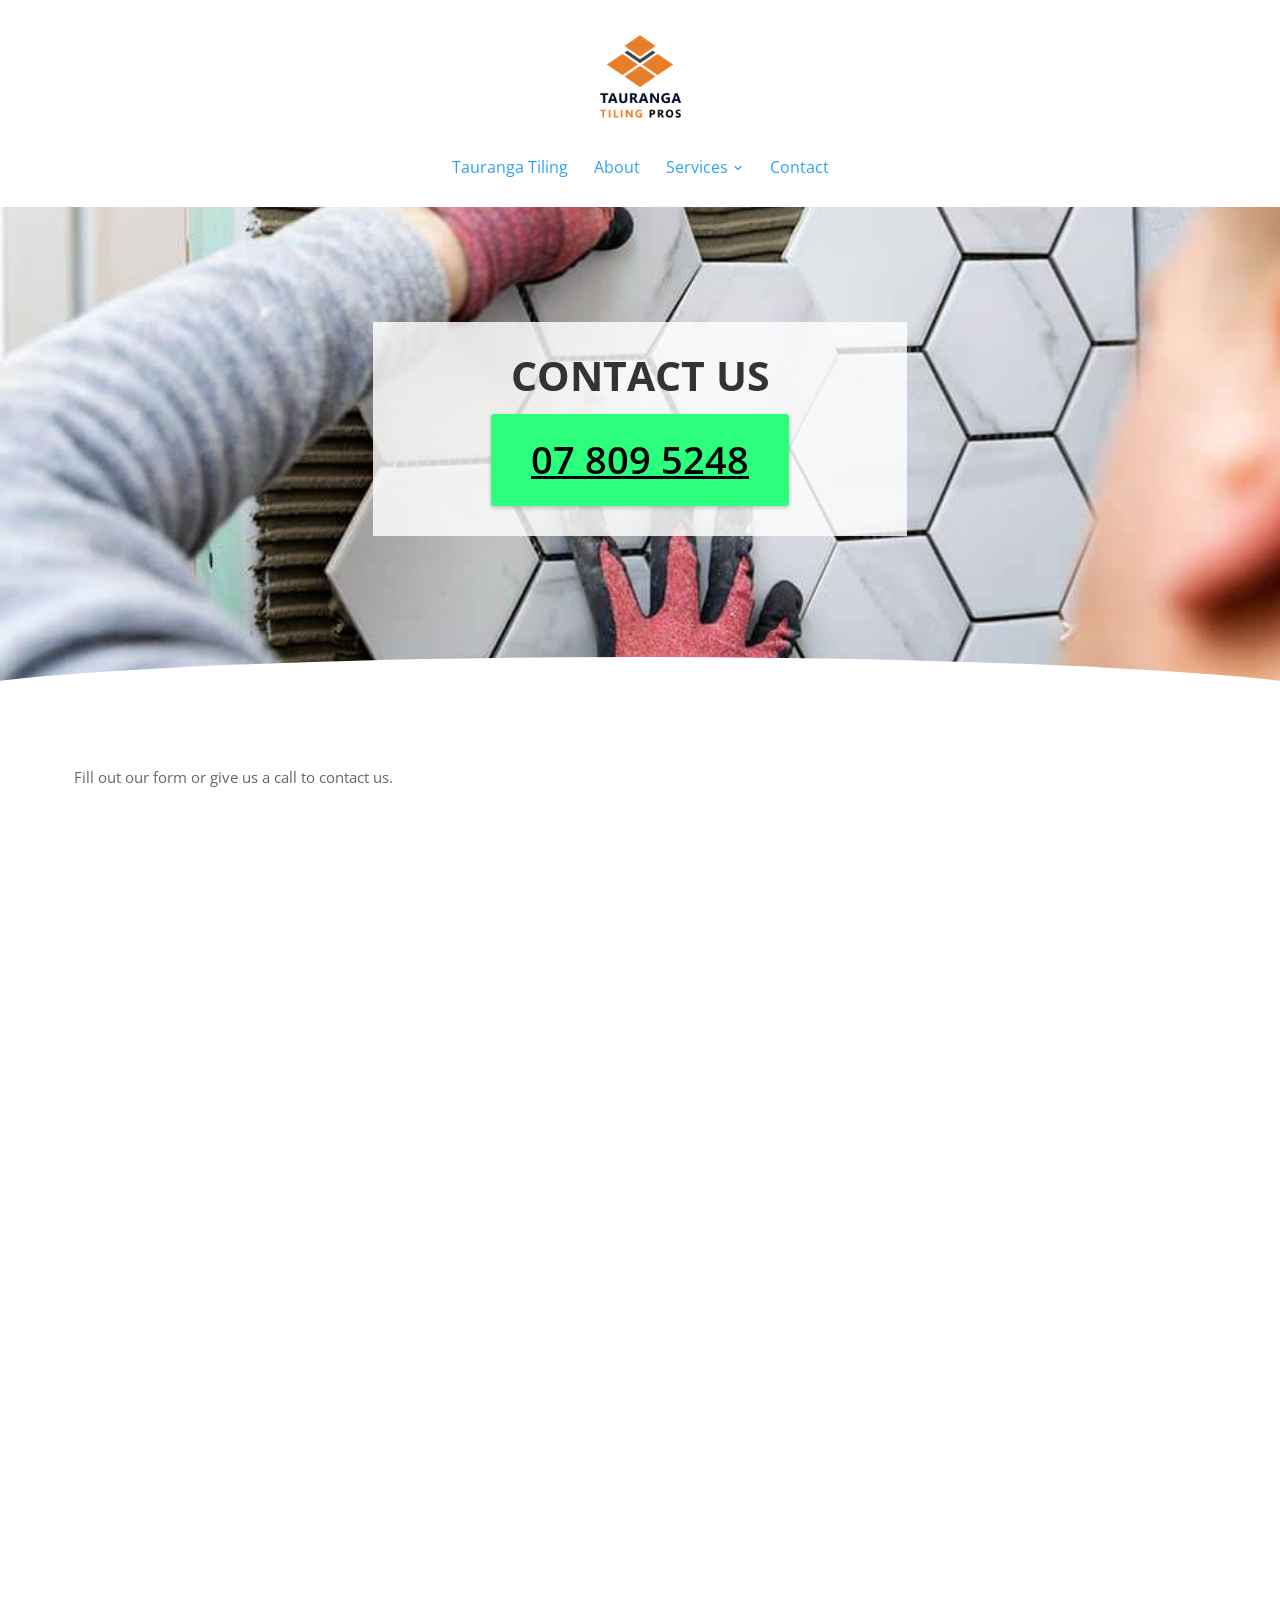
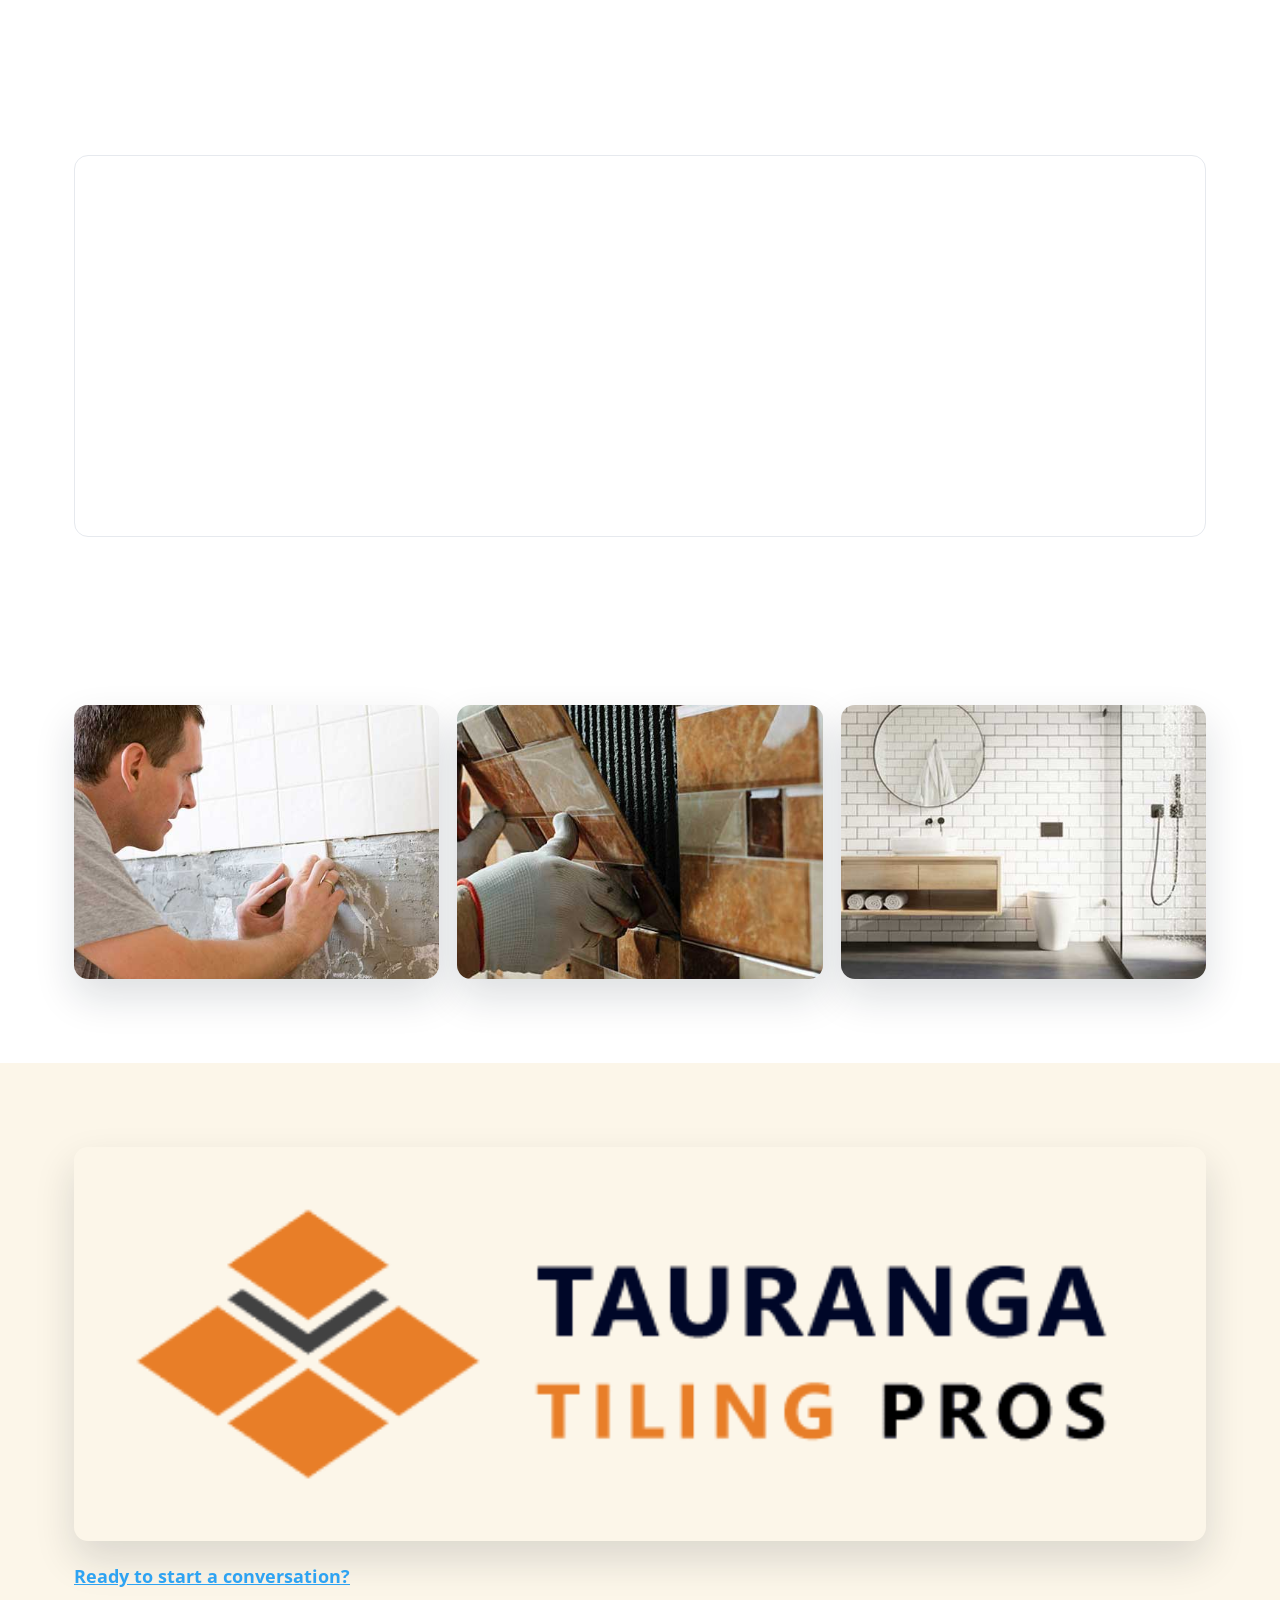
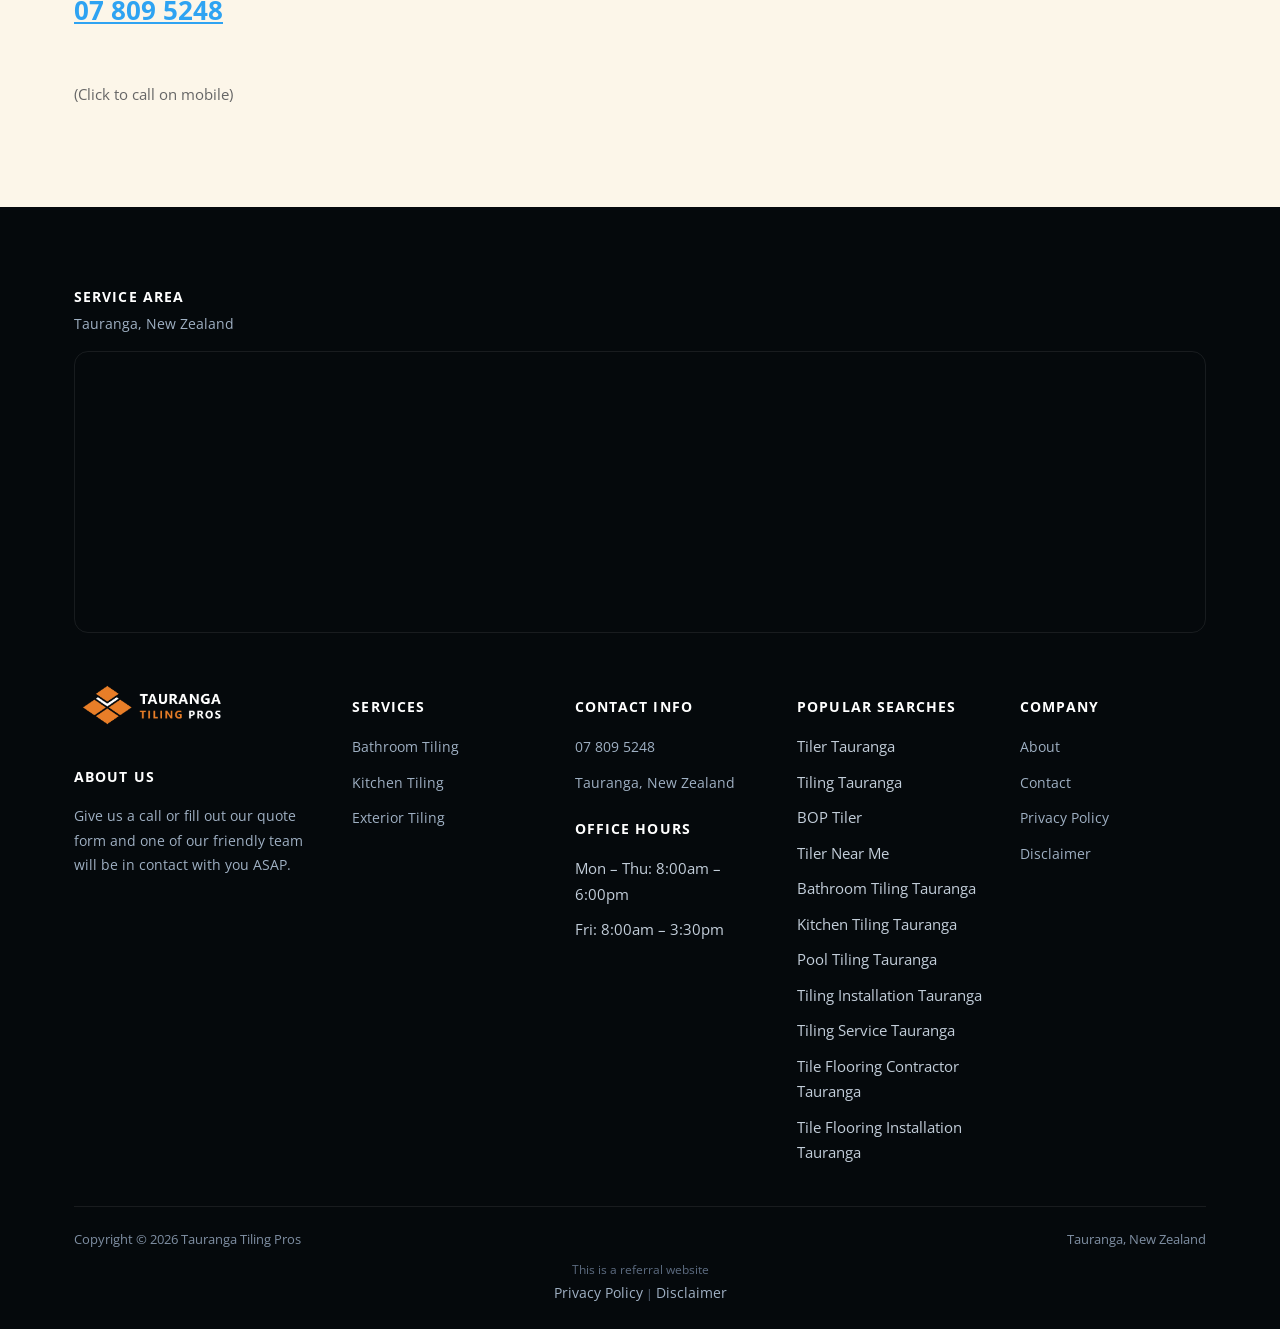
<file: contact/index.html>
<!doctype html>
<html lang="en-NZ">
<head>
<!-- Google tag (gtag.js) -->
<script async src="https://www.googletagmanager.com/gtag/js?id=G-RF33VJBYG1"></script>
<script>
  window.dataLayer = window.dataLayer || [];
  function gtag(){dataLayer.push(arguments);}
  gtag('js', new Date());
  gtag('config', 'G-RF33VJBYG1');
  gtag('config', 'G-73VZCY677X');
</script>
<meta charset="UTF-8">
<meta name="viewport" content="width=device-width, initial-scale=1.0">
<link rel="icon" href="/favicon-32.png" sizes="32x32" type="image/png">
<link rel="icon" href="/favicon-192.png" sizes="192x192" type="image/png">
<link rel="apple-touch-icon" href="/apple-touch-icon.png">
<title>Contact - Tauranga Tiling | Pro Tiler</title>
<meta name="description" content="Fill out our form or give us a call to contact us.">
<meta name="robots" content="follow, index, max-snippet:-1, max-video-preview:-1, max-image-preview:large">
<link rel="canonical" href="https://tilerstauranga.co.nz/contact/">
<meta property="og:locale" content="en_US">
<meta property="og:type" content="article">
<meta property="og:title" content="Contact - Tauranga Tiling | Pro Tiler">
<meta property="og:description" content="Fill out our form or give us a call to contact us.">
<meta property="og:url" content="https://tilerstauranga.co.nz/contact/">
<meta property="og:site_name" content="Tauranga Tiling Pros - Pro Tiler for Bathroom &amp; Kitchen">
<meta property="og:image" content="https://tilerstauranga.co.nz/images/Tauranga-Tiling-Pros-Logo-y.jpg">
<meta property="og:image:secure_url" content="https://tilerstauranga.co.nz/images/Tauranga-Tiling-Pros-Logo-y.jpg">
<meta property="og:image:width" content="1200">
<meta property="og:image:height" content="630">
<meta property="og:image:alt" content="Ta">
<meta property="og:image:type" content="image/jpeg">
<meta name="twitter:card" content="summary_large_image">
<meta name="twitter:title" content="Contact - Tauranga Tiling | Pro Tiler">
<meta name="twitter:description" content="Fill out our form or give us a call to contact us.">
<meta name="twitter:image" content="https://tilerstauranga.co.nz/images/Tauranga-Tiling-Pros-Logo-y.jpg">
<meta name="twitter:label1" content="Time to read">
<meta name="twitter:data1" content="4 minutes">
<script type="application/ld+json">{"@context": "https://schema.org", "@graph": [{"@type": "Place", "@id": "https://tilerstauranga.co.nz/#place", "address": {"@type": "PostalAddress", "streetAddress": "2 Enterprise Drive", "addressLocality": "Papamoa", "addressRegion": "Tauranga", "postalCode": "3118", "addressCountry": "New Zealand"}}, {"@type": ["LocalBusiness", "Organization"], "@id": "https://tilerstauranga.co.nz/#organization", "name": "Tauranga Tiling Pros - Pro Tiler for Bathroom &amp; Kitchen", "url": "https://tilerstauranga.co.nz", "email": "info@tilerstauranga.co.nz", "address": {"@type": "PostalAddress", "streetAddress": "2 Enterprise Drive", "addressLocality": "Papamoa", "addressRegion": "Tauranga", "postalCode": "3118", "addressCountry": "New Zealand"}, "logo": {"@type": "ImageObject", "@id": "https://tilerstauranga.co.nz/#logo", "url": "http://tilerstauranga.co.nz/wp-content/uploads/2023/02/Tauranga-Tiling-Pros-Logo-Square.jpg", "contentUrl": "http://tilerstauranga.co.nz/wp-content/uploads/2023/02/Tauranga-Tiling-Pros-Logo-Square.jpg", "caption": "Tauranga Tiling Pros - Pro Tiler for Bathroom &amp; Kitchen", "inLanguage": "en-US", "width": "600", "height": "600"}, "openingHours": ["Monday,Tuesday,Wednesday,Thursday,Friday,Saturday,Sunday 09:00-17:00"], "location": {"@id": "https://tilerstauranga.co.nz/#place"}, "image": {"@id": "https://tilerstauranga.co.nz/#logo"}, "telephone": "+64-7-809-5248"}, {"@type": "WebSite", "@id": "https://tilerstauranga.co.nz/#website", "url": "https://tilerstauranga.co.nz", "name": "Tauranga Tiling Pros - Pro Tiler for Bathroom &amp; Kitchen", "alternateName": "Tauranga Tiler Pros - Pro Tiler for Bathrooms &amp; Kitchens", "publisher": {"@id": "https://tilerstauranga.co.nz/#organization"}, "inLanguage": "en-US"}, {"@type": "ImageObject", "@id": "https://tilerstauranga.co.nz/images/Tauranga-Tiling-Pros-Logo-y.jpg", "url": "https://tilerstauranga.co.nz/images/Tauranga-Tiling-Pros-Logo-y.jpg", "width": "1200", "height": "630", "caption": "Ta", "inLanguage": "en-US"}, {"@type": "ContactPage", "@id": "https://tilerstauranga.co.nz/contact/#webpage", "url": "https://tilerstauranga.co.nz/contact/", "name": "Contact - Tauranga Tiling | Pro Tiler", "datePublished": "2023-02-27T15:02:30+00:00", "dateModified": "2023-11-07T01:14:15+00:00", "isPartOf": {"@id": "https://tilerstauranga.co.nz/#website"}, "primaryImageOfPage": {"@id": "https://tilerstauranga.co.nz/images/Tauranga-Tiling-Pros-Logo-y.jpg"}, "inLanguage": "en-US"}]}</script>
<script type="application/ld+json">{"@context": "https://schema.org", "@type": "BreadcrumbList", "itemListElement": [{"@type": "ListItem", "position": 1, "name": "Home", "item": "https://tilerstauranga.co.nz/"}, {"@type": "ListItem", "position": 2, "name": "Contact", "item": "https://tilerstauranga.co.nz/contact/"}]}</script>
<link rel="preconnect" href="https://fonts.googleapis.com">
<link rel="preconnect" href="https://fonts.gstatic.com" crossorigin>
<link rel="preload" as="style" href="https://fonts.googleapis.com/css2?family=Open+Sans:wght@400;600;700;800&display=swap" onload="this.onload=null;this.rel='stylesheet'">
<noscript><link rel="stylesheet" href="https://fonts.googleapis.com/css2?family=Open+Sans:wght@400;600;700;800&display=swap"></noscript>
<link rel="stylesheet" href="/css/style.css">
<style id="mnfix">.mobile-menu.open{max-height:calc(100vh - 150px);max-height:calc(100dvh - 150px);overflow-y:auto;-webkit-overflow-scrolling:touch;overscroll-behavior:contain}.mobile-menu.msub-ready .mobile-submenu{display:none}.mobile-menu.msub-ready .mobile-submenu.open{display:flex}.mobile-menu a.msub-parent{display:flex;justify-content:space-between;align-items:center}.mobile-menu a.msub-parent::after{content:"";width:8px;height:8px;border-right:2px solid currentColor;border-bottom:2px solid currentColor;transform:rotate(45deg);margin-right:6px;transition:transform .2s}.mobile-menu a.msub-parent[aria-expanded=true]::after{transform:rotate(-135deg)}</style></head>
<body class="">
<header class="classic">
  <div class="c-head wrap">
    <a href="/" class="brand"><img src="/images/Tauranga-Tiling-Pros-Logo-Square.png" alt="Tauranga Tiling Pros" width="600" height="600"></a>
    <nav class="links"><a href="/">Tauranga Tiling</a><a href="/about/">About</a><div class="nav-item"><a href="/services/">Services <svg viewBox="0 0 24 24" fill="none" stroke-width="2.4" stroke-linecap="round" stroke-linejoin="round"><path d="m6 9 6 6 6-6"/></svg></a><div class="nav-dropdown"><a href="/bathroom-tiling/">Bathroom Tiling</a><a href="/kitchen-tiling/">Kitchen Tiling</a><a href="/exterior-tiling-tauranga/">Exterior Tiling</a></div></div><a href="/contact/">Contact</a></nav>
    <button type="button" class="hamburger-btn" id="hamburgerBtn" aria-label="Open menu" aria-expanded="false"><svg viewBox="0 0 24 24" fill="none" stroke="#fff" stroke-width="2.4" stroke-linecap="round" stroke-linejoin="round"><path d="M4 7h16M4 12h16M4 17h16"/></svg></button>
  </div>
  <div class="mobile-menu" id="mobileMenu"><a href="/">Tauranga Tiling</a><a href="/about/">About</a><a href="/services/">Services</a><div class="mobile-submenu"><a href="/bathroom-tiling/">Bathroom Tiling</a><a href="/kitchen-tiling/">Kitchen Tiling</a><a href="/exterior-tiling-tauranga/">Exterior Tiling</a></div><a href="/contact/">Contact</a><a href="tel:078095248" class="mobile-menu-phone">Call 07 809 5248</a></div>
</header>
<main>
<section class="hero-c" id="top"><div class="hero-c-box"><div class="row"><div class="text"><h1>CONTACT US</h1></div><p class="btn-wrap"><a class="btn btn-primary" href="tel:078095248">07 809 5248</a></p></div></div></section>
<section class=""><div class="wrap"><div class="row"><div class="text"><p>Fill out our form or give us a call to contact us.</p></div><div class="form-card"><iframe src="https://api.leadconnectorhq.com/widget/form/15B5qT2zDIbANoPN0ycQ" style="width:100%;height:100%;min-height:942px;border:none;border-radius:14px" id="inline-15B5qT2zDIbANoPN0ycQ" data-layout="{'id':'INLINE'}" data-trigger-type="alwaysShow" data-trigger-value="" data-activation-type="alwaysActivated" data-activation-value="" data-deactivation-type="neverDeactivate" data-deactivation-value="" data-form-name="TNG Tiling" data-height="942" data-layout-iframe-id="inline-15B5qT2zDIbANoPN0ycQ" data-form-id="15B5qT2zDIbANoPN0ycQ" data-cookie-consent="true" data-cookie-consent-provider="auto" title="TNG Tiling"></iframe></div><div class="map-embed"><iframe src="https://www.google.com/maps/embed?pb=!1m14!1m8!1m3!1d100945.16292559067!2d176.1514814!3d-37.7540204!3m2!1i1024!2i768!4f13.1!3m3!1m2!1s0xa2f07f8369134235%3A0xc5a9f8afb1632beb!2sTauranga%20Tiling%20Pros%20-%20Pro%20Tiler!5e0!3m2!1sen!2snz!4v1676714606111!5m2!1sen!2snz" width="600" height="380" style="border:0" allowfullscreen loading="lazy" referrerpolicy="no-referrer-when-downgrade" title="Tauranga Tiling Pros service area map"></iframe></div></div></div></section>
<section class=""><div class="wrap"><div class="row gallery-grid"><div class="figure"><img src="/images/Tauranga-Tiling-Pros-9.jpg" alt="Greg tile installation" width="692" height="372" loading="lazy" decoding="async"></div><div class="figure"><img src="/images/Tauranga-Tiling-Pros-6.jpg" alt="Tiles install Tauranga" width="692" height="372" loading="lazy" decoding="async"></div><div class="figure"><img src="/images/Tauranga-Tiling-Pros-7.jpg" alt="New bathroom tiled in Tauranga" width="692" height="372" loading="lazy" decoding="async"></div></div></div></section>
<section class="sec-cream"><div class="wrap"><div class="row"><div class="figure"><img src="/images/Tauranga-Tiling-Pros-Logo-Long.png" alt="Tauranga Tiling Service" width="486" height="169" loading="lazy" decoding="async"></div><div class="text"><h3><a href="https://tilernorthshoreauckland.co.nz/contact/" target="_blank" rel="noopener">Ready to start a conversation?</a></h3>
<h2><a href="tel:078095248">07 809 5248</a></h2>
<h2> </h2>
<p>(Click to call on mobile)</p></div></div></div></section>
</main>
<footer>
  <div class="wrap">
    <div class="footer-map-head"><h4>Service Area</h4><p>Tauranga, New Zealand</p></div><div class="footer-map"><iframe src="https://www.google.com/maps/embed?pb=!1m14!1m8!1m3!1d201890.32694266038!2d176.151481!3d-37.75402!3m2!1i1024!2i768!4f13.1!3m3!1m2!1s0xa2f07f8369134235%3A0xc5a9f8afb1632beb!2sTauranga%20Tiling%20Pros%20-%20Pro%20Tiler!5e0!3m2!1sen!2snz!4v1699369275714!5m2!1sen!2snz" width="600" height="280" style="border:0" allowfullscreen loading="lazy" referrerpolicy="no-referrer-when-downgrade" title="Tauranga Tiling Pros service area map"></iframe></div>
    <div class="footer-grid five"><div class="footer-brand"><a href="/" class="brand"><img src="/images/Tauranga-Tiling-Pros-Logo-Footer.png" alt="Tauranga Tiling Pros" width="600" height="600" loading="lazy"></a><h4>About us</h4><p>Give us a call or fill out our quote form and one of our friendly team will be in contact with you ASAP.</p></div><div><h4>Services</h4><ul><li><a href="/bathroom-tiling/">Bathroom Tiling</a></li><li><a href="/kitchen-tiling/">Kitchen Tiling</a></li><li><a href="/exterior-tiling-tauranga/">Exterior Tiling</a></li></ul></div><div><h4>Contact Info</h4><ul><li><a href="tel:078095248">07 809 5248</a></li><li><a href="https://maps.app.goo.gl/unVUh1mBzqvjYpnYA" target="_blank" rel="noopener">Tauranga, New Zealand</a></li></ul><h4 style="margin-top:22px;">Office Hours</h4><ul><li>Mon &ndash; Thu: 8:00am &ndash; 6:00pm</li><li>Fri: 8:00am &ndash; 3:30pm</li></ul></div><div><h4>Popular Searches</h4><ul><li>Tiler Tauranga</li><li>Tiling Tauranga</li><li>BOP Tiler</li><li>Tiler Near Me</li><li>Bathroom Tiling Tauranga</li><li>Kitchen Tiling Tauranga</li><li>Pool Tiling Tauranga</li><li>Tiling Installation Tauranga</li><li>Tiling Service Tauranga</li><li>Tile Flooring Contractor Tauranga</li><li>Tile Flooring Installation Tauranga</li></ul></div><div><h4>Company</h4><ul><li><a href="/about/">About</a></li><li><a href="/contact/">Contact</a></li><li><a href="/privacy-policy/">Privacy Policy</a></li><li><a href="/disclaimer/">Disclaimer</a></li></ul></div></div>
    <div class="footer-bottom"><span>Copyright &copy; 2026 Tauranga Tiling Pros</span><span>Tauranga, New Zealand</span></div>
    <div class="footer-disclosure">This is a referral website<br><a href="/privacy-policy/">Privacy Policy</a> | <a href="/disclaimer/">Disclaimer</a></div>
  </div>
</footer>
<script>
(function(){var b=document.getElementById('hamburgerBtn'),m=document.getElementById('mobileMenu');if(!b||!m)return;b.addEventListener('click',function(){var o=m.classList.toggle('open');b.setAttribute('aria-expanded',o?'true':'false');});})();
</script>
<script src="https://link.msgsndr.com/js/form_embed.js" defer></script>
<script id="mnfixjs">(function(){var m=document.getElementById("mobileMenu");if(!m)return;m.querySelectorAll(".mobile-submenu").forEach(function(s){var p=s.previousElementSibling;if(!p||p.tagName!=="A")return;var a=document.createElement("a");a.href=p.getAttribute("href");a.textContent="All "+p.textContent.trim();s.insertBefore(a,s.firstChild);m.classList.add("msub-ready");p.classList.add("msub-parent");p.setAttribute("aria-expanded","false");p.addEventListener("click",function(e){e.preventDefault();var o=s.classList.toggle("open");p.setAttribute("aria-expanded",o?"true":"false")})});var b=document.getElementById("hamburgerBtn");document.addEventListener("pointerdown",function(e){if(!m.classList.contains("open")||m.contains(e.target)||(b&&b.contains(e.target)))return;m.classList.remove("open");if(b)b.setAttribute("aria-expanded","false")})})();</script></body>
</html>
</file>
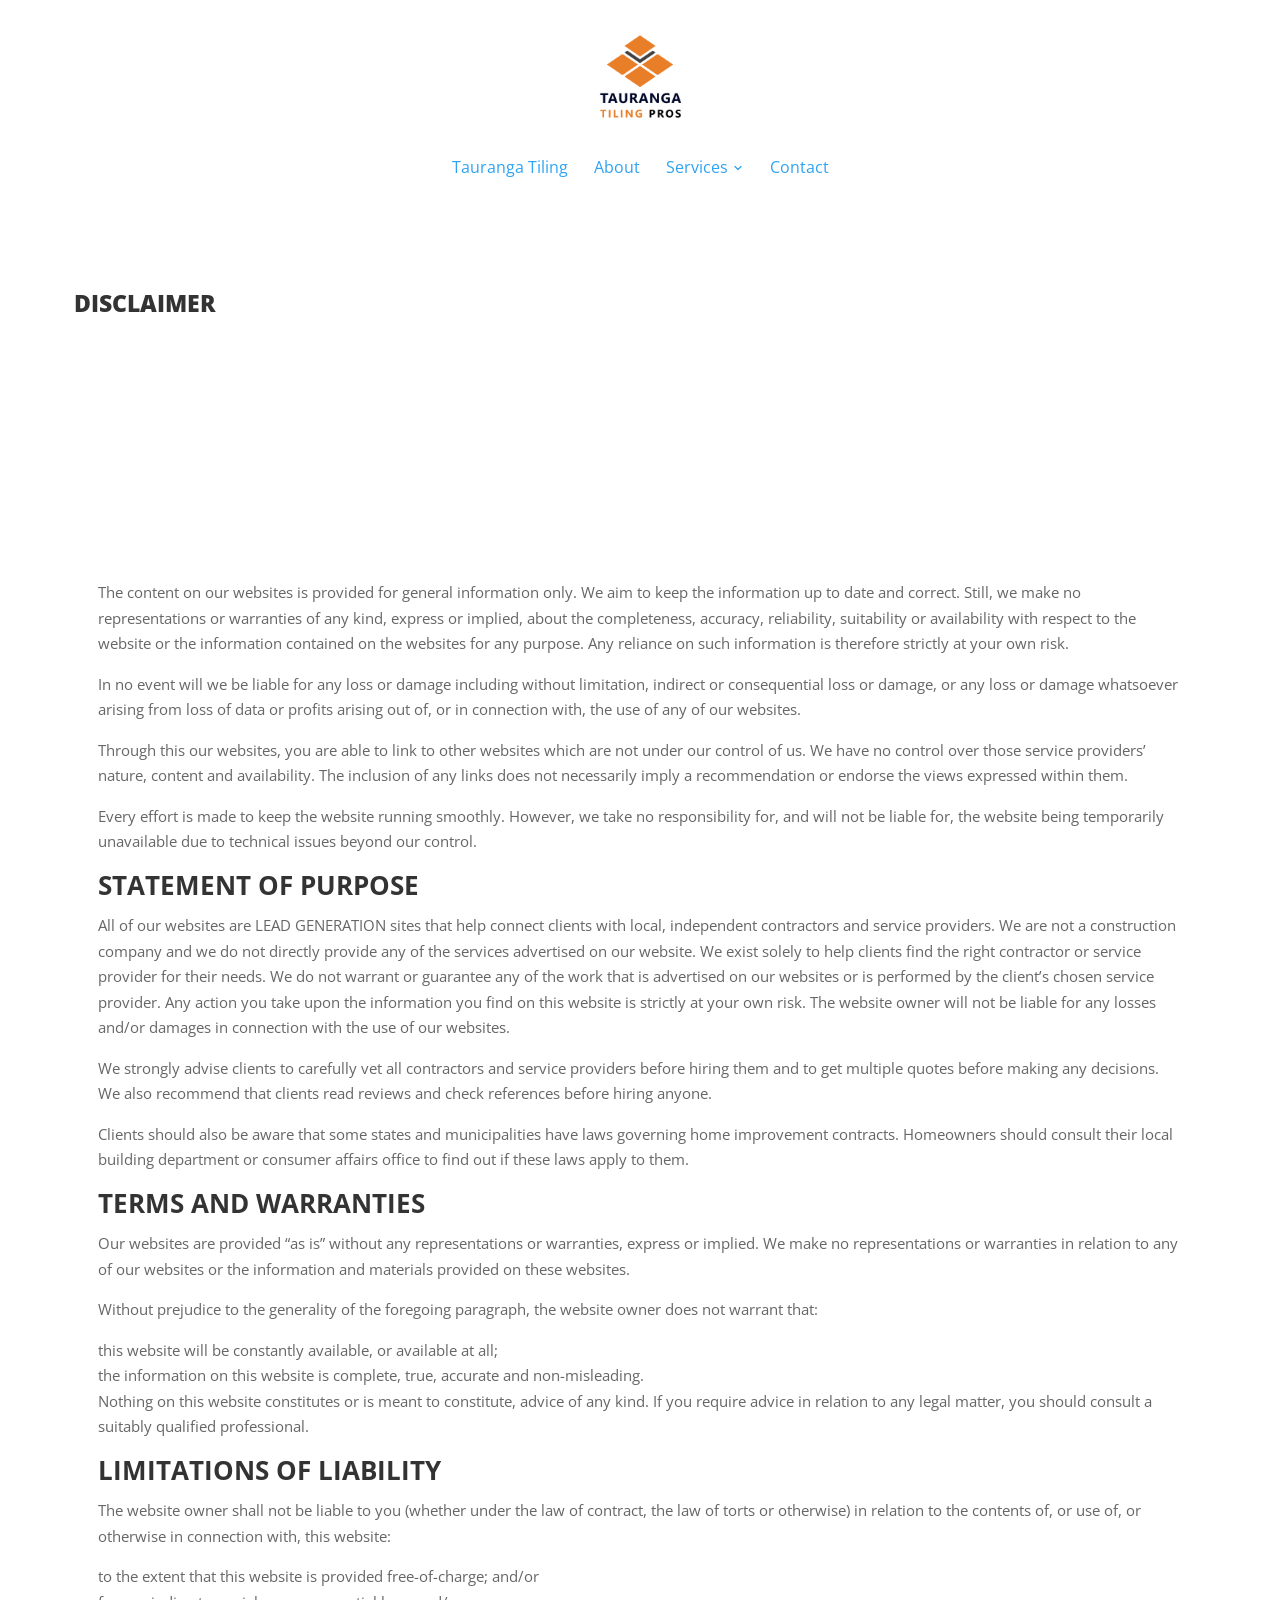
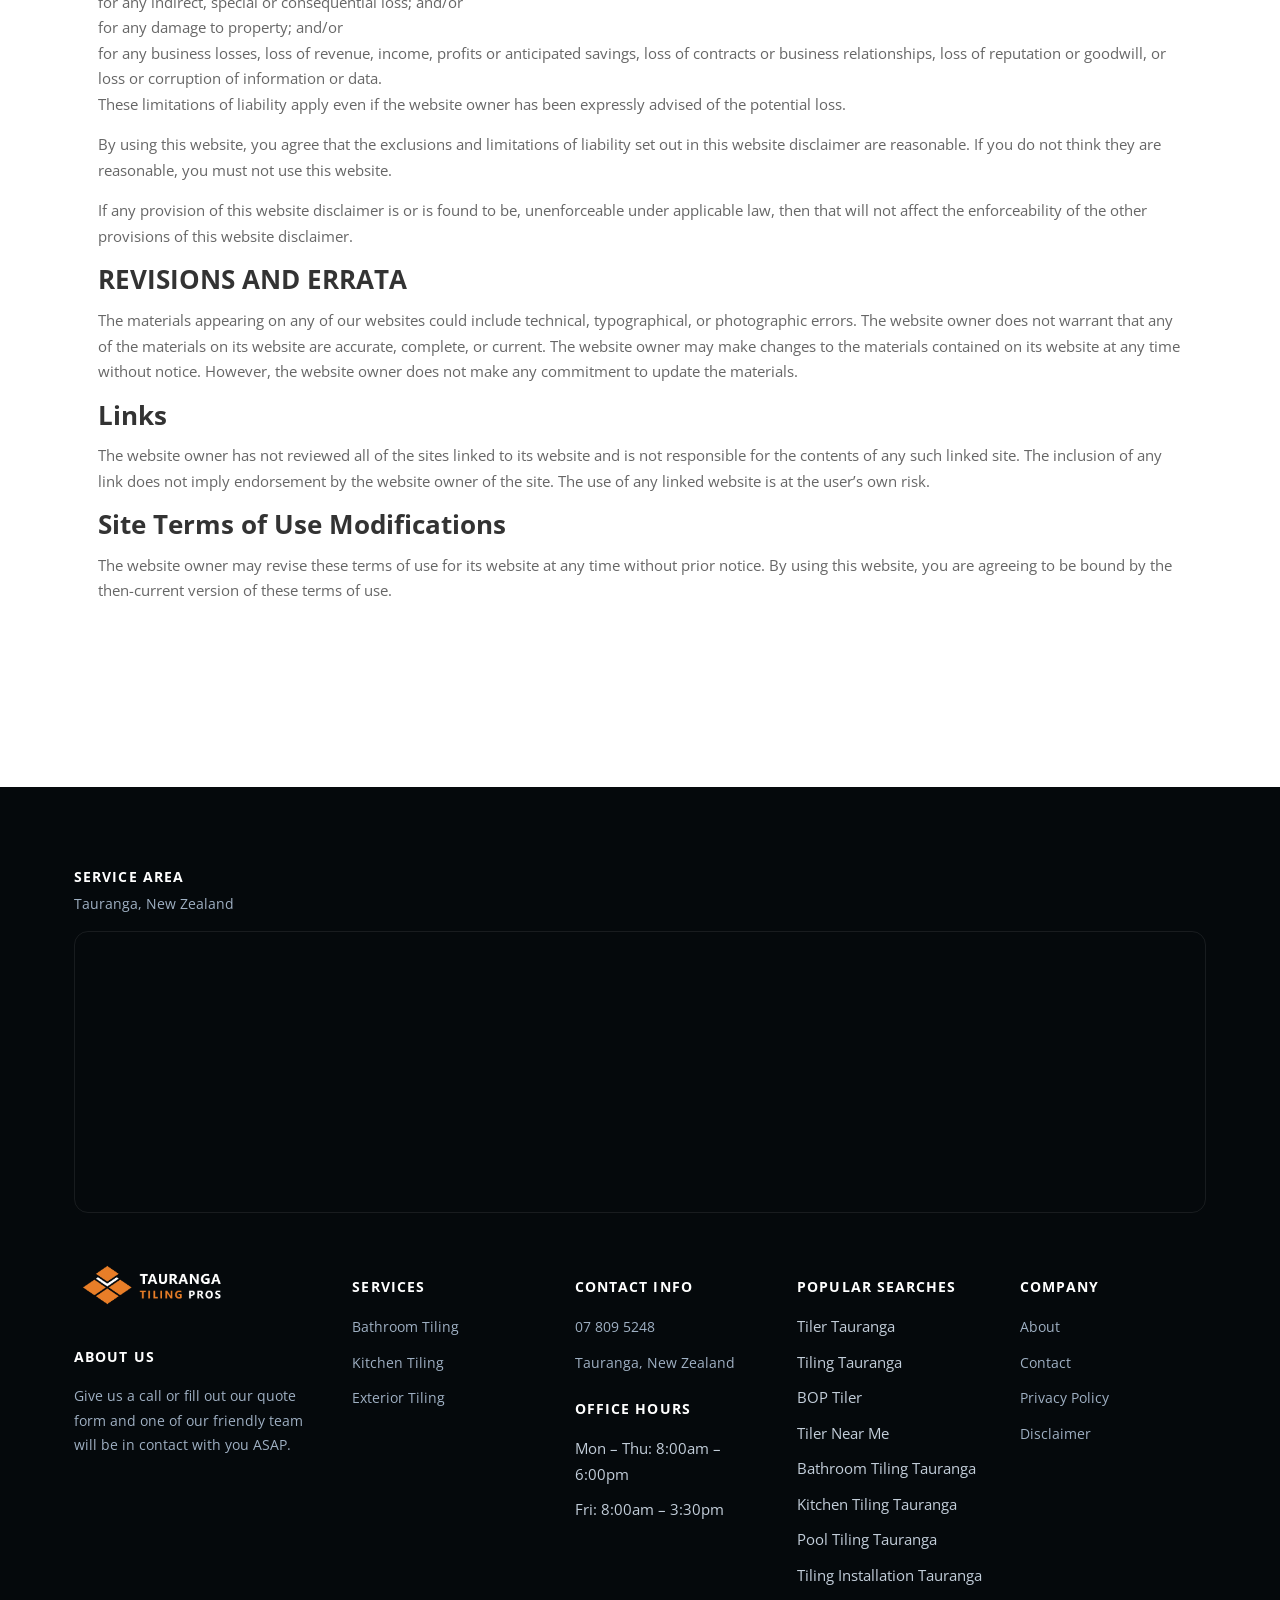
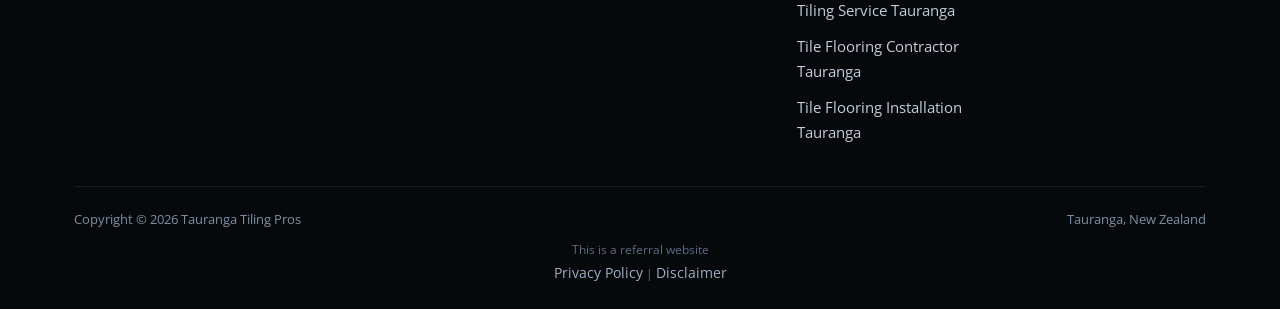
<file: disclaimer/index.html>
<!doctype html>
<html lang="en-NZ">
<head>
<!-- Google tag (gtag.js) -->
<script async src="https://www.googletagmanager.com/gtag/js?id=G-RF33VJBYG1"></script>
<script>
  window.dataLayer = window.dataLayer || [];
  function gtag(){dataLayer.push(arguments);}
  gtag('js', new Date());
  gtag('config', 'G-RF33VJBYG1');
  gtag('config', 'G-73VZCY677X');
</script>
<meta charset="UTF-8">
<meta name="viewport" content="width=device-width, initial-scale=1.0">
<link rel="icon" href="/favicon-32.png" sizes="32x32" type="image/png">
<link rel="icon" href="/favicon-192.png" sizes="192x192" type="image/png">
<link rel="apple-touch-icon" href="/apple-touch-icon.png">
<title>Disclaimer - Tauranga Tiling | Pro Tiler</title>
<meta name="description" content="The content on our websites is provided for general information only. We aim to keep the information up to date and correct. Still, we make no representations">
<meta name="robots" content="follow, noindex">
<link rel="canonical" href="https://tilerstauranga.co.nz/disclaimer/">
<meta property="og:locale" content="en_US">
<meta property="og:type" content="article">
<meta property="og:title" content="Disclaimer - Tauranga Tiling | Pro Tiler">
<meta property="og:description" content="The content on our websites is provided for general information only. We aim to keep the information up to date and correct. Still, we make no representations">
<meta property="og:url" content="https://tilerstauranga.co.nz/disclaimer/">
<meta property="og:site_name" content="Tauranga Tiling Pros - Pro Tiler for Bathroom &amp; Kitchen">
<meta property="og:image" content="https://tilerstauranga.co.nz/images/Tauranga-Tiling-Pros-Logo-y.jpg">
<meta property="og:image:secure_url" content="https://tilerstauranga.co.nz/images/Tauranga-Tiling-Pros-Logo-y.jpg">
<meta property="og:image:width" content="1200">
<meta property="og:image:height" content="630">
<meta property="og:image:alt" content="Ta">
<meta property="og:image:type" content="image/jpeg">
<meta name="twitter:card" content="summary_large_image">
<meta name="twitter:title" content="Disclaimer - Tauranga Tiling | Pro Tiler">
<meta name="twitter:description" content="The content on our websites is provided for general information only. We aim to keep the information up to date and correct. Still, we make no representations">
<meta name="twitter:image" content="https://tilerstauranga.co.nz/images/Tauranga-Tiling-Pros-Logo-y.jpg">
<meta name="twitter:label1" content="Time to read">
<meta name="twitter:data1" content="4 minutes">
<script type="application/ld+json">{"@context": "https://schema.org", "@graph": [{"@type": "Place", "@id": "https://tilerstauranga.co.nz/#place", "address": {"@type": "PostalAddress", "streetAddress": "2 Enterprise Drive", "addressLocality": "Papamoa", "addressRegion": "Tauranga", "postalCode": "3118", "addressCountry": "New Zealand"}}, {"@type": ["LocalBusiness", "Organization"], "@id": "https://tilerstauranga.co.nz/#organization", "name": "Tauranga Tiling Pros - Pro Tiler for Bathroom &amp; Kitchen", "url": "https://tilerstauranga.co.nz", "email": "info@tilerstauranga.co.nz", "address": {"@type": "PostalAddress", "streetAddress": "2 Enterprise Drive", "addressLocality": "Papamoa", "addressRegion": "Tauranga", "postalCode": "3118", "addressCountry": "New Zealand"}, "logo": {"@type": "ImageObject", "@id": "https://tilerstauranga.co.nz/#logo", "url": "http://tilerstauranga.co.nz/wp-content/uploads/2023/02/Tauranga-Tiling-Pros-Logo-Square.jpg", "contentUrl": "http://tilerstauranga.co.nz/wp-content/uploads/2023/02/Tauranga-Tiling-Pros-Logo-Square.jpg", "caption": "Tauranga Tiling Pros - Pro Tiler for Bathroom &amp; Kitchen", "inLanguage": "en-US", "width": "600", "height": "600"}, "openingHours": ["Monday,Tuesday,Wednesday,Thursday,Friday,Saturday,Sunday 09:00-17:00"], "location": {"@id": "https://tilerstauranga.co.nz/#place"}, "image": {"@id": "https://tilerstauranga.co.nz/#logo"}, "telephone": "+64-7-809-5248"}, {"@type": "WebSite", "@id": "https://tilerstauranga.co.nz/#website", "url": "https://tilerstauranga.co.nz", "name": "Tauranga Tiling Pros - Pro Tiler for Bathroom &amp; Kitchen", "alternateName": "Tauranga Tiler Pros - Pro Tiler for Bathrooms &amp; Kitchens", "publisher": {"@id": "https://tilerstauranga.co.nz/#organization"}, "inLanguage": "en-US"}, {"@type": "ImageObject", "@id": "https://tilerstauranga.co.nz/images/Tauranga-Tiling-Pros-Logo-y.jpg", "url": "https://tilerstauranga.co.nz/images/Tauranga-Tiling-Pros-Logo-y.jpg", "width": "1200", "height": "630", "caption": "Ta", "inLanguage": "en-US"}, {"@type": "WebPage", "@id": "https://tilerstauranga.co.nz/disclaimer/#webpage", "url": "https://tilerstauranga.co.nz/disclaimer/", "name": "Disclaimer - Tauranga Tiling | Pro Tiler", "datePublished": "2023-02-27T15:30:30+00:00", "dateModified": "2023-02-27T15:30:34+00:00", "isPartOf": {"@id": "https://tilerstauranga.co.nz/#website"}, "primaryImageOfPage": {"@id": "https://tilerstauranga.co.nz/images/Tauranga-Tiling-Pros-Logo-y.jpg"}, "inLanguage": "en-US"}, {"@type": "Person", "@id": "https://tilerstauranga.co.nz/author/samstoysnzgmail-com/", "name": "samstoysnz@gmail.com", "url": "https://tilerstauranga.co.nz/author/samstoysnzgmail-com/", "image": {"@type": "ImageObject", "@id": "https://secure.gravatar.com/avatar/1a805ecce72dbea624f8210f16b617142cd50f277b3b90b3f68485606a558cd0?s=96&amp;d=mm&amp;r=g", "url": "https://secure.gravatar.com/avatar/1a805ecce72dbea624f8210f16b617142cd50f277b3b90b3f68485606a558cd0?s=96&amp;d=mm&amp;r=g", "caption": "samstoysnz@gmail.com", "inLanguage": "en-US"}, "sameAs": ["http://tilerstauranga.co.nz"], "worksFor": {"@id": "https://tilerstauranga.co.nz/#organization"}}, {"@type": "Article", "headline": "Disclaimer - Tauranga Tiling | Pro Tiler", "datePublished": "2023-02-27T15:30:30+00:00", "dateModified": "2023-02-27T15:30:34+00:00", "author": {"@id": "https://tilerstauranga.co.nz/author/samstoysnzgmail-com/", "name": "samstoysnz@gmail.com"}, "publisher": {"@id": "https://tilerstauranga.co.nz/#organization"}, "description": "The content on our websites is provided for general information only. We aim to keep the information up to date and correct. Still, we make no representations", "name": "Disclaimer - Tauranga Tiling | Pro Tiler", "@id": "https://tilerstauranga.co.nz/disclaimer/#richSnippet", "isPartOf": {"@id": "https://tilerstauranga.co.nz/disclaimer/#webpage"}, "image": {"@id": "https://tilerstauranga.co.nz/images/Tauranga-Tiling-Pros-Logo-y.jpg"}, "inLanguage": "en-US", "mainEntityOfPage": {"@id": "https://tilerstauranga.co.nz/disclaimer/#webpage"}}]}</script>
<script type="application/ld+json">{"@context": "https://schema.org", "@type": "BreadcrumbList", "itemListElement": [{"@type": "ListItem", "position": 1, "name": "Home", "item": "https://tilerstauranga.co.nz/"}, {"@type": "ListItem", "position": 2, "name": "Disclaimer", "item": "https://tilerstauranga.co.nz/disclaimer/"}]}</script>
<link rel="preconnect" href="https://fonts.googleapis.com">
<link rel="preconnect" href="https://fonts.gstatic.com" crossorigin>
<link rel="preload" as="style" href="https://fonts.googleapis.com/css2?family=Open+Sans:wght@400;600;700;800&display=swap" onload="this.onload=null;this.rel='stylesheet'">
<noscript><link rel="stylesheet" href="https://fonts.googleapis.com/css2?family=Open+Sans:wght@400;600;700;800&display=swap"></noscript>
<link rel="stylesheet" href="/css/style.css">
<style id="mnfix">.mobile-menu.open{max-height:calc(100vh - 150px);max-height:calc(100dvh - 150px);overflow-y:auto;-webkit-overflow-scrolling:touch;overscroll-behavior:contain}.mobile-menu.msub-ready .mobile-submenu{display:none}.mobile-menu.msub-ready .mobile-submenu.open{display:flex}.mobile-menu a.msub-parent{display:flex;justify-content:space-between;align-items:center}.mobile-menu a.msub-parent::after{content:"";width:8px;height:8px;border-right:2px solid currentColor;border-bottom:2px solid currentColor;transform:rotate(45deg);margin-right:6px;transition:transform .2s}.mobile-menu a.msub-parent[aria-expanded=true]::after{transform:rotate(-135deg)}</style></head>
<body class="">
<header class="classic">
  <div class="c-head wrap">
    <a href="/" class="brand"><img src="/images/Tauranga-Tiling-Pros-Logo-Square.png" alt="Tauranga Tiling Pros" width="600" height="600"></a>
    <nav class="links"><a href="/">Tauranga Tiling</a><a href="/about/">About</a><div class="nav-item"><a href="/services/">Services <svg viewBox="0 0 24 24" fill="none" stroke-width="2.4" stroke-linecap="round" stroke-linejoin="round"><path d="m6 9 6 6 6-6"/></svg></a><div class="nav-dropdown"><a href="/bathroom-tiling/">Bathroom Tiling</a><a href="/kitchen-tiling/">Kitchen Tiling</a><a href="/exterior-tiling-tauranga/">Exterior Tiling</a></div></div><a href="/contact/">Contact</a></nav>
    <button type="button" class="hamburger-btn" id="hamburgerBtn" aria-label="Open menu" aria-expanded="false"><svg viewBox="0 0 24 24" fill="none" stroke="#fff" stroke-width="2.4" stroke-linecap="round" stroke-linejoin="round"><path d="M4 7h16M4 12h16M4 17h16"/></svg></button>
  </div>
  <div class="mobile-menu" id="mobileMenu"><a href="/">Tauranga Tiling</a><a href="/about/">About</a><a href="/services/">Services</a><div class="mobile-submenu"><a href="/bathroom-tiling/">Bathroom Tiling</a><a href="/kitchen-tiling/">Kitchen Tiling</a><a href="/exterior-tiling-tauranga/">Exterior Tiling</a></div><a href="/contact/">Contact</a><a href="tel:078095248" class="mobile-menu-phone">Call 07 809 5248</a></div>
</header>
<main><section class="page-hero"><div class="wrap"><h1>DISCLAIMER</h1></div></section><section class="legal-sec"><div class="wrap legal-text"><section class=""><div class="wrap"><div class="row"><div class="text">
<p>The content on our websites is provided for general information only. We aim to keep the information up to date and correct. Still, we make no representations or warranties of any kind, express or implied, about the completeness, accuracy, reliability, suitability or availability with respect to the website or the information contained on the websites for any purpose. Any reliance on such information is therefore strictly at your own risk.</p>
<p>In no event will we be liable for any loss or damage including without limitation, indirect or consequential loss or damage, or any loss or damage whatsoever arising from loss of data or profits arising out of, or in connection with, the use of any of our websites.</p>
<p>Through this our websites, you are able to link to other websites which are not under our control of us. We have no control over those service providers’ nature, content and availability. The inclusion of any links does not necessarily imply a recommendation or endorse the views expressed within them.</p>
<p>Every effort is made to keep the website running smoothly. However, we take no responsibility for, and will not be liable for, the website being temporarily unavailable due to technical issues beyond our control.</p>
<h2>STATEMENT OF PURPOSE</h2>
<p>All of our websites are LEAD GENERATION sites that help connect clients with local, independent contractors and service providers. We are not a construction company and we do not directly provide any of the services advertised on our website. We exist solely to help clients find the right contractor or service provider for their needs. We do not warrant or guarantee any of the work that is advertised on our websites or is performed by the client’s chosen service provider. Any action you take upon the information you find on this website is strictly at your own risk. The website owner will not be liable for any losses and/or damages in connection with the use of our websites.</p>
<p>We strongly advise clients to carefully vet all contractors and service providers before hiring them and to get multiple quotes before making any decisions. We also recommend that clients read reviews and check references before hiring anyone.</p>
<p>Clients should also be aware that some states and municipalities have laws governing home improvement contracts. Homeowners should consult their local building department or consumer affairs office to find out if these laws apply to them.</p>
<h2>TERMS AND WARRANTIES</h2>
<p>Our websites are provided “as is” without any representations or warranties, express or implied. We make no representations or warranties in relation to any of our websites or the information and materials provided on these websites.</p>
<p>Without prejudice to the generality of the foregoing paragraph, the website owner does not warrant that:</p>
<p>this website will be constantly available, or available at all;<br>the information on this website is complete, true, accurate and non-misleading.<br>Nothing on this website constitutes or is meant to constitute, advice of any kind. If you require advice in relation to any legal matter, you should consult a suitably qualified professional.</p>
<h2>LIMITATIONS OF LIABILITY</h2>
<p>The website owner shall not be liable to you (whether under the law of contract, the law of torts or otherwise) in relation to the contents of, or use of, or otherwise in connection with, this website:</p>
<p>to the extent that this website is provided free-of-charge; and/or<br>for any indirect, special or consequential loss; and/or<br>for any damage to property; and/or<br>for any business losses, loss of revenue, income, profits or anticipated savings, loss of contracts or business relationships, loss of reputation or goodwill, or loss or corruption of information or data.<br>These limitations of liability apply even if the website owner has been expressly advised of the potential loss.</p>
<p>By using this website, you agree that the exclusions and limitations of liability set out in this website disclaimer are reasonable. If you do not think they are reasonable, you must not use this website.</p>
<p>If any provision of this website disclaimer is or is found to be, unenforceable under applicable law, then that will not affect the enforceability of the other provisions of this website disclaimer.</p>
<h2>REVISIONS AND ERRATA</h2>
<p>The materials appearing on any of our websites could include technical, typographical, or photographic errors. The website owner does not warrant that any of the materials on its website are accurate, complete, or current. The website owner may make changes to the materials contained on its website at any time without notice. However, the website owner does not make any commitment to update the materials.</p>
<h2>Links</h2>
<p>The website owner has not reviewed all of the sites linked to its website and is not responsible for the contents of any such linked site. The inclusion of any link does not imply endorsement by the website owner of the site. The use of any linked website is at the user’s own risk.</p>
<h2>Site Terms of Use Modifications</h2>
<p>The website owner may revise these terms of use for its website at any time without prior notice. By using this website, you are agreeing to be bound by the then-current version of these terms of use.</p></div></div></div></section></div></section></main>
<footer>
  <div class="wrap">
    <div class="footer-map-head"><h4>Service Area</h4><p>Tauranga, New Zealand</p></div><div class="footer-map"><iframe src="https://www.google.com/maps/embed?pb=!1m14!1m8!1m3!1d201890.32694266038!2d176.151481!3d-37.75402!3m2!1i1024!2i768!4f13.1!3m3!1m2!1s0xa2f07f8369134235%3A0xc5a9f8afb1632beb!2sTauranga%20Tiling%20Pros%20-%20Pro%20Tiler!5e0!3m2!1sen!2snz!4v1699369275714!5m2!1sen!2snz" width="600" height="280" style="border:0" allowfullscreen loading="lazy" referrerpolicy="no-referrer-when-downgrade" title="Tauranga Tiling Pros service area map"></iframe></div>
    <div class="footer-grid five"><div class="footer-brand"><a href="/" class="brand"><img src="/images/Tauranga-Tiling-Pros-Logo-Footer.png" alt="Tauranga Tiling Pros" width="600" height="600" loading="lazy"></a><h4>About us</h4><p>Give us a call or fill out our quote form and one of our friendly team will be in contact with you ASAP.</p></div><div><h4>Services</h4><ul><li><a href="/bathroom-tiling/">Bathroom Tiling</a></li><li><a href="/kitchen-tiling/">Kitchen Tiling</a></li><li><a href="/exterior-tiling-tauranga/">Exterior Tiling</a></li></ul></div><div><h4>Contact Info</h4><ul><li><a href="tel:078095248">07 809 5248</a></li><li><a href="https://maps.app.goo.gl/unVUh1mBzqvjYpnYA" target="_blank" rel="noopener">Tauranga, New Zealand</a></li></ul><h4 style="margin-top:22px;">Office Hours</h4><ul><li>Mon &ndash; Thu: 8:00am &ndash; 6:00pm</li><li>Fri: 8:00am &ndash; 3:30pm</li></ul></div><div><h4>Popular Searches</h4><ul><li>Tiler Tauranga</li><li>Tiling Tauranga</li><li>BOP Tiler</li><li>Tiler Near Me</li><li>Bathroom Tiling Tauranga</li><li>Kitchen Tiling Tauranga</li><li>Pool Tiling Tauranga</li><li>Tiling Installation Tauranga</li><li>Tiling Service Tauranga</li><li>Tile Flooring Contractor Tauranga</li><li>Tile Flooring Installation Tauranga</li></ul></div><div><h4>Company</h4><ul><li><a href="/about/">About</a></li><li><a href="/contact/">Contact</a></li><li><a href="/privacy-policy/">Privacy Policy</a></li><li><a href="/disclaimer/">Disclaimer</a></li></ul></div></div>
    <div class="footer-bottom"><span>Copyright &copy; 2026 Tauranga Tiling Pros</span><span>Tauranga, New Zealand</span></div>
    <div class="footer-disclosure">This is a referral website<br><a href="/privacy-policy/">Privacy Policy</a> | <a href="/disclaimer/">Disclaimer</a></div>
  </div>
</footer>
<script>
(function(){var b=document.getElementById('hamburgerBtn'),m=document.getElementById('mobileMenu');if(!b||!m)return;b.addEventListener('click',function(){var o=m.classList.toggle('open');b.setAttribute('aria-expanded',o?'true':'false');});})();
</script>
<script src="https://link.msgsndr.com/js/form_embed.js" defer></script>
<script id="mnfixjs">(function(){var m=document.getElementById("mobileMenu");if(!m)return;m.querySelectorAll(".mobile-submenu").forEach(function(s){var p=s.previousElementSibling;if(!p||p.tagName!=="A")return;var a=document.createElement("a");a.href=p.getAttribute("href");a.textContent="All "+p.textContent.trim();s.insertBefore(a,s.firstChild);m.classList.add("msub-ready");p.classList.add("msub-parent");p.setAttribute("aria-expanded","false");p.addEventListener("click",function(e){e.preventDefault();var o=s.classList.toggle("open");p.setAttribute("aria-expanded",o?"true":"false")})});var b=document.getElementById("hamburgerBtn");document.addEventListener("pointerdown",function(e){if(!m.classList.contains("open")||m.contains(e.target)||(b&&b.contains(e.target)))return;m.classList.remove("open");if(b)b.setAttribute("aria-expanded","false")})})();</script></body>
</html>
</file>
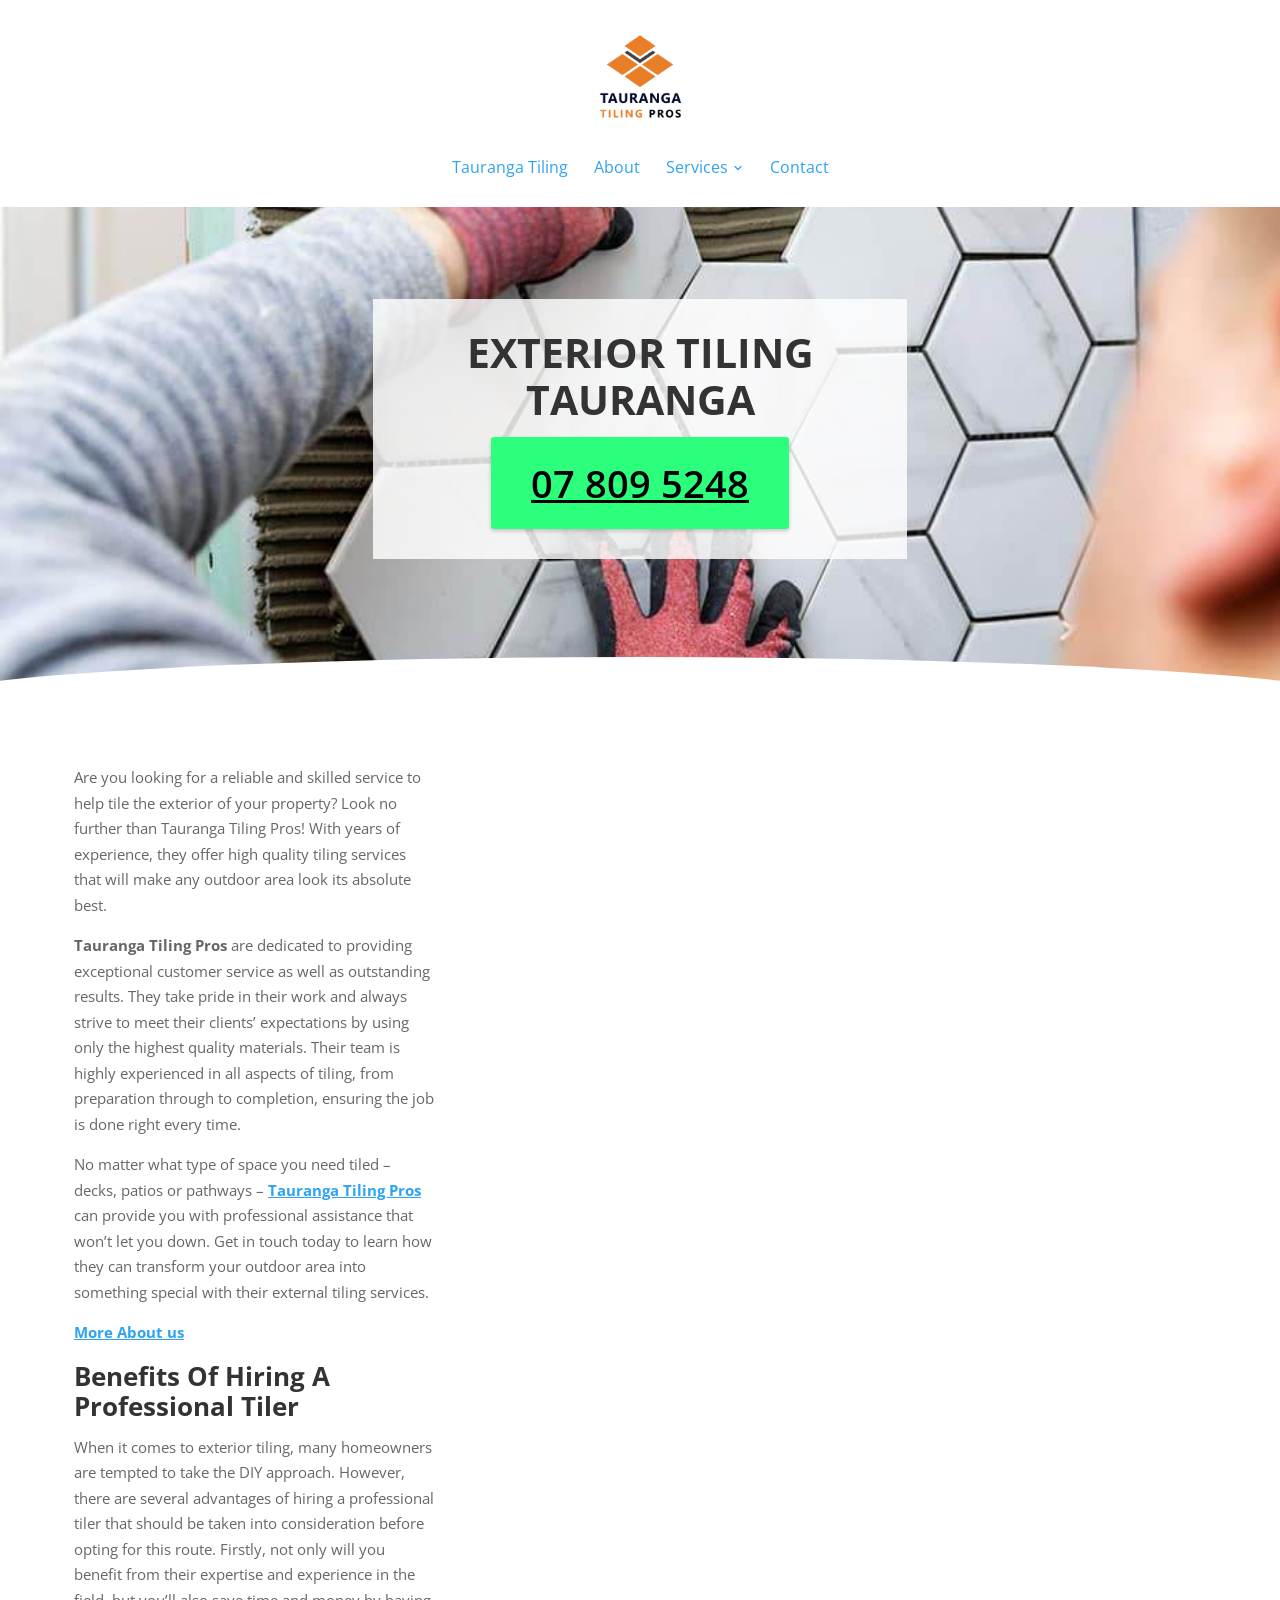
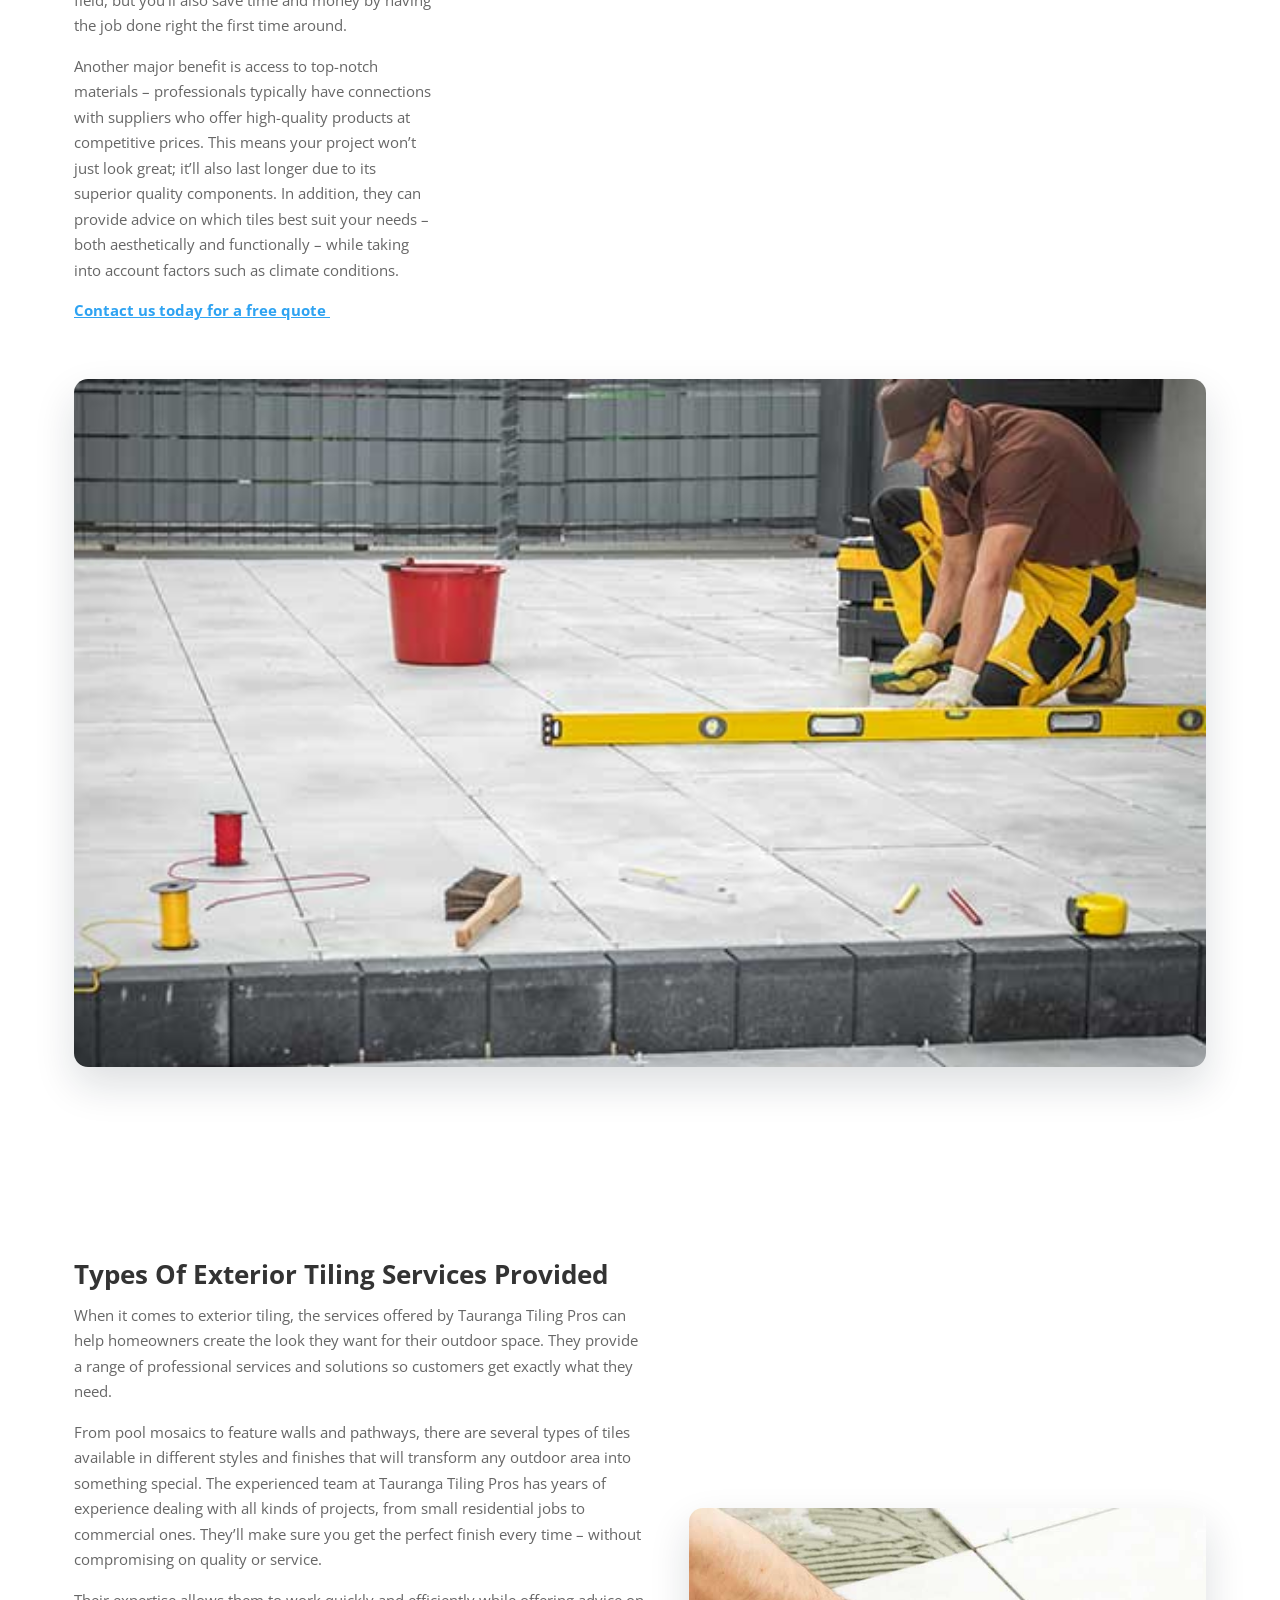
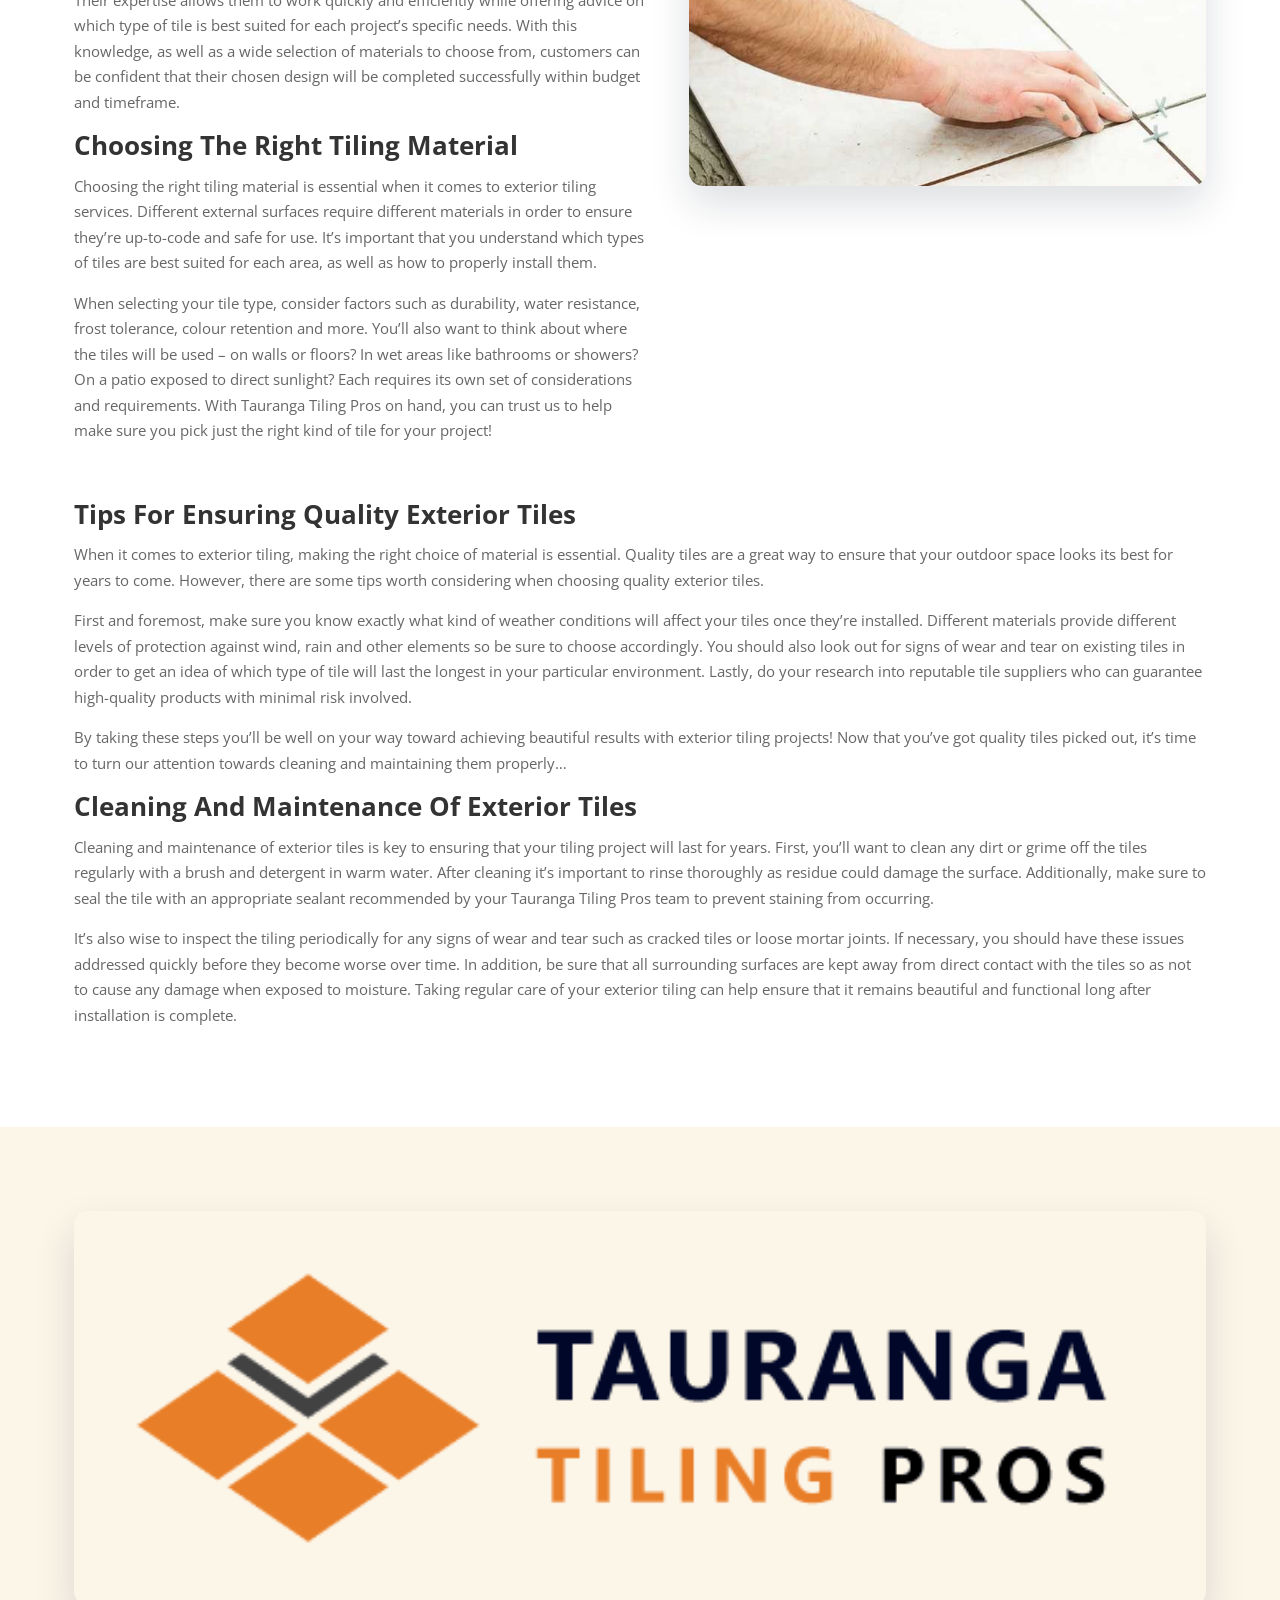
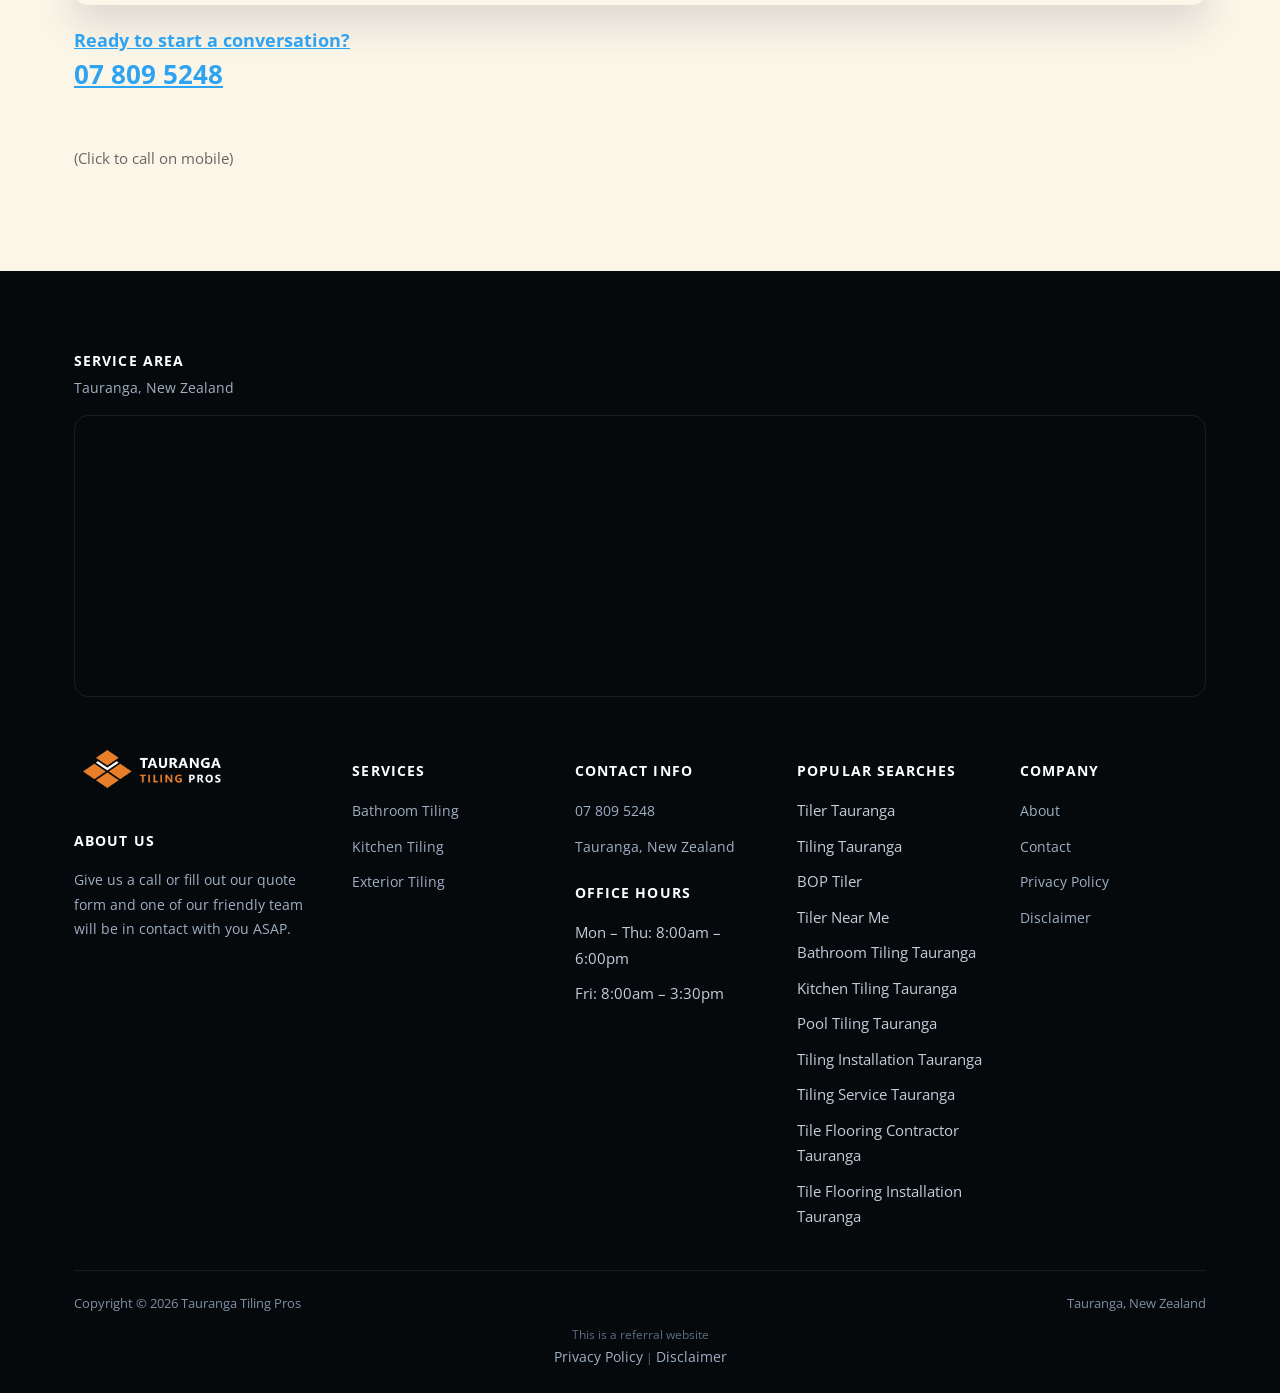
<file: exterior-tiling-tauranga/index.html>
<!doctype html>
<html lang="en-NZ">
<head>
<!-- Google tag (gtag.js) -->
<script async src="https://www.googletagmanager.com/gtag/js?id=G-RF33VJBYG1"></script>
<script>
  window.dataLayer = window.dataLayer || [];
  function gtag(){dataLayer.push(arguments);}
  gtag('js', new Date());
  gtag('config', 'G-RF33VJBYG1');
  gtag('config', 'G-73VZCY677X');
</script>
<meta charset="UTF-8">
<meta name="viewport" content="width=device-width, initial-scale=1.0">
<link rel="icon" href="/favicon-32.png" sizes="32x32" type="image/png">
<link rel="icon" href="/favicon-192.png" sizes="192x192" type="image/png">
<link rel="apple-touch-icon" href="/apple-touch-icon.png">
<title>Exterior Tiling Tauranga | Tauranga Tiler Pros</title>
<meta name="description" content="Number 1 choice for Exterior Tiling Tauranga -We service Tauranga, Papamoa and Mount Maunganui for expert exterior tiling service. Get a quote">
<meta name="robots" content="follow, index, max-snippet:-1, max-video-preview:-1, max-image-preview:large">
<link rel="canonical" href="https://tilerstauranga.co.nz/exterior-tiling-tauranga/">
<meta property="og:locale" content="en_US">
<meta property="og:type" content="article">
<meta property="og:title" content="Exterior Tiling Tauranga | Tauranga Tiler Pros">
<meta property="og:description" content="Number 1 choice for Exterior Tiling Tauranga -We service Tauranga, Papamoa and Mount Maunganui for expert exterior tiling service. Get a quote">
<meta property="og:url" content="https://tilerstauranga.co.nz/exterior-tiling-tauranga/">
<meta property="og:site_name" content="Tauranga Tiling Pros - Pro Tiler for Bathroom &amp; Kitchen">
<meta property="og:image" content="https://tilerstauranga.co.nz/images/Tauranga-Tiling-Pros-Logo-y.jpg">
<meta property="og:image:secure_url" content="https://tilerstauranga.co.nz/images/Tauranga-Tiling-Pros-Logo-y.jpg">
<meta property="og:image:width" content="1200">
<meta property="og:image:height" content="630">
<meta property="og:image:alt" content="Ta">
<meta property="og:image:type" content="image/jpeg">
<meta name="twitter:card" content="summary_large_image">
<meta name="twitter:title" content="Exterior Tiling Tauranga | Tauranga Tiler Pros">
<meta name="twitter:description" content="Number 1 choice for Exterior Tiling Tauranga -We service Tauranga, Papamoa and Mount Maunganui for expert exterior tiling service. Get a quote">
<meta name="twitter:image" content="https://tilerstauranga.co.nz/images/Tauranga-Tiling-Pros-Logo-y.jpg">
<meta name="twitter:label1" content="Time to read">
<meta name="twitter:data1" content="9 minutes">
<script type="application/ld+json">{"@context": "https://schema.org", "@graph": [{"@type": "Place", "@id": "https://tilerstauranga.co.nz/#place", "address": {"@type": "PostalAddress", "streetAddress": "2 Enterprise Drive", "addressLocality": "Papamoa", "addressRegion": "Tauranga", "postalCode": "3118", "addressCountry": "New Zealand"}}, {"@type": ["LocalBusiness", "Organization"], "@id": "https://tilerstauranga.co.nz/#organization", "name": "Tauranga Tiling Pros - Pro Tiler for Bathroom &amp; Kitchen", "url": "https://tilerstauranga.co.nz", "email": "info@tilerstauranga.co.nz", "address": {"@type": "PostalAddress", "streetAddress": "2 Enterprise Drive", "addressLocality": "Papamoa", "addressRegion": "Tauranga", "postalCode": "3118", "addressCountry": "New Zealand"}, "logo": {"@type": "ImageObject", "@id": "https://tilerstauranga.co.nz/#logo", "url": "http://tilerstauranga.co.nz/wp-content/uploads/2023/02/Tauranga-Tiling-Pros-Logo-Square.jpg", "contentUrl": "http://tilerstauranga.co.nz/wp-content/uploads/2023/02/Tauranga-Tiling-Pros-Logo-Square.jpg", "caption": "Tauranga Tiling Pros - Pro Tiler for Bathroom &amp; Kitchen", "inLanguage": "en-US", "width": "600", "height": "600"}, "openingHours": ["Monday,Tuesday,Wednesday,Thursday,Friday,Saturday,Sunday 09:00-17:00"], "location": {"@id": "https://tilerstauranga.co.nz/#place"}, "image": {"@id": "https://tilerstauranga.co.nz/#logo"}, "telephone": "+64-7-809-5248"}, {"@type": "WebSite", "@id": "https://tilerstauranga.co.nz/#website", "url": "https://tilerstauranga.co.nz", "name": "Tauranga Tiling Pros - Pro Tiler for Bathroom &amp; Kitchen", "alternateName": "Tauranga Tiler Pros - Pro Tiler for Bathrooms &amp; Kitchens", "publisher": {"@id": "https://tilerstauranga.co.nz/#organization"}, "inLanguage": "en-US"}, {"@type": "ImageObject", "@id": "https://tilerstauranga.co.nz/images/Tauranga-Tiling-Pros-Logo-y.jpg", "url": "https://tilerstauranga.co.nz/images/Tauranga-Tiling-Pros-Logo-y.jpg", "width": "1200", "height": "630", "caption": "Ta", "inLanguage": "en-US"}, {"@type": "WebPage", "@id": "https://tilerstauranga.co.nz/exterior-tiling-tauranga/#webpage", "url": "https://tilerstauranga.co.nz/exterior-tiling-tauranga/", "name": "Exterior Tiling Tauranga | Tauranga Tiler Pros", "datePublished": "2023-02-27T14:59:28+00:00", "dateModified": "2025-03-28T09:36:34+00:00", "isPartOf": {"@id": "https://tilerstauranga.co.nz/#website"}, "primaryImageOfPage": {"@id": "https://tilerstauranga.co.nz/images/Tauranga-Tiling-Pros-Logo-y.jpg"}, "inLanguage": "en-US"}, {"@type": "Person", "@id": "https://tilerstauranga.co.nz/author/samstoysnzgmail-com/", "name": "samstoysnz@gmail.com", "url": "https://tilerstauranga.co.nz/author/samstoysnzgmail-com/", "image": {"@type": "ImageObject", "@id": "https://secure.gravatar.com/avatar/1a805ecce72dbea624f8210f16b617142cd50f277b3b90b3f68485606a558cd0?s=96&amp;d=mm&amp;r=g", "url": "https://secure.gravatar.com/avatar/1a805ecce72dbea624f8210f16b617142cd50f277b3b90b3f68485606a558cd0?s=96&amp;d=mm&amp;r=g", "caption": "samstoysnz@gmail.com", "inLanguage": "en-US"}, "sameAs": ["http://tilerstauranga.co.nz"], "worksFor": {"@id": "https://tilerstauranga.co.nz/#organization"}}, {"@type": "Article", "headline": "Exterior Tiling Tauranga | Tauranga Tiler Pros", "keywords": "Exterior Tiling Tauranga", "datePublished": "2023-02-27T14:59:28+00:00", "dateModified": "2025-03-28T09:36:34+00:00", "author": {"@id": "https://tilerstauranga.co.nz/author/samstoysnzgmail-com/", "name": "samstoysnz@gmail.com"}, "publisher": {"@id": "https://tilerstauranga.co.nz/#organization"}, "description": "Number 1 choice for Exterior Tiling Tauranga -We service Tauranga, Papamoa and Mount Maunganui for expert exterior tiling service. Get a quote", "name": "Exterior Tiling Tauranga | Tauranga Tiler Pros", "@id": "https://tilerstauranga.co.nz/exterior-tiling-tauranga/#richSnippet", "isPartOf": {"@id": "https://tilerstauranga.co.nz/exterior-tiling-tauranga/#webpage"}, "image": {"@id": "https://tilerstauranga.co.nz/images/Tauranga-Tiling-Pros-Logo-y.jpg"}, "inLanguage": "en-US", "mainEntityOfPage": {"@id": "https://tilerstauranga.co.nz/exterior-tiling-tauranga/#webpage"}}]}</script>
<script type="application/ld+json">{"@context": "https://schema.org", "@type": "BreadcrumbList", "itemListElement": [{"@type": "ListItem", "position": 1, "name": "Home", "item": "https://tilerstauranga.co.nz/"}, {"@type": "ListItem", "position": 2, "name": "Exterior Tiling", "item": "https://tilerstauranga.co.nz/exterior-tiling-tauranga/"}]}</script>
<script type="application/ld+json">{"@context": "https://schema.org", "@type": "Service", "serviceType": "Exterior Tiling", "name": "Exterior Tiling", "provider": {"@type": "LocalBusiness", "name": "Tauranga Tiling Pros", "telephone": "+6478095248"}, "areaServed": {"@type": "City", "name": "Tauranga"}, "url": "https://tilerstauranga.co.nz/exterior-tiling-tauranga/"}</script>
<link rel="preconnect" href="https://fonts.googleapis.com">
<link rel="preconnect" href="https://fonts.gstatic.com" crossorigin>
<link rel="preload" as="style" href="https://fonts.googleapis.com/css2?family=Open+Sans:wght@400;600;700;800&display=swap" onload="this.onload=null;this.rel='stylesheet'">
<noscript><link rel="stylesheet" href="https://fonts.googleapis.com/css2?family=Open+Sans:wght@400;600;700;800&display=swap"></noscript>
<link rel="stylesheet" href="/css/style.css">
<style id="mnfix">.mobile-menu.open{max-height:calc(100vh - 150px);max-height:calc(100dvh - 150px);overflow-y:auto;-webkit-overflow-scrolling:touch;overscroll-behavior:contain}.mobile-menu.msub-ready .mobile-submenu{display:none}.mobile-menu.msub-ready .mobile-submenu.open{display:flex}.mobile-menu a.msub-parent{display:flex;justify-content:space-between;align-items:center}.mobile-menu a.msub-parent::after{content:"";width:8px;height:8px;border-right:2px solid currentColor;border-bottom:2px solid currentColor;transform:rotate(45deg);margin-right:6px;transition:transform .2s}.mobile-menu a.msub-parent[aria-expanded=true]::after{transform:rotate(-135deg)}</style></head>
<body class="">
<header class="classic">
  <div class="c-head wrap">
    <a href="/" class="brand"><img src="/images/Tauranga-Tiling-Pros-Logo-Square.png" alt="Tauranga Tiling Pros" width="600" height="600"></a>
    <nav class="links"><a href="/">Tauranga Tiling</a><a href="/about/">About</a><div class="nav-item"><a href="/services/">Services <svg viewBox="0 0 24 24" fill="none" stroke-width="2.4" stroke-linecap="round" stroke-linejoin="round"><path d="m6 9 6 6 6-6"/></svg></a><div class="nav-dropdown"><a href="/bathroom-tiling/">Bathroom Tiling</a><a href="/kitchen-tiling/">Kitchen Tiling</a><a href="/exterior-tiling-tauranga/">Exterior Tiling</a></div></div><a href="/contact/">Contact</a></nav>
    <button type="button" class="hamburger-btn" id="hamburgerBtn" aria-label="Open menu" aria-expanded="false"><svg viewBox="0 0 24 24" fill="none" stroke="#fff" stroke-width="2.4" stroke-linecap="round" stroke-linejoin="round"><path d="M4 7h16M4 12h16M4 17h16"/></svg></button>
  </div>
  <div class="mobile-menu" id="mobileMenu"><a href="/">Tauranga Tiling</a><a href="/about/">About</a><a href="/services/">Services</a><div class="mobile-submenu"><a href="/bathroom-tiling/">Bathroom Tiling</a><a href="/kitchen-tiling/">Kitchen Tiling</a><a href="/exterior-tiling-tauranga/">Exterior Tiling</a></div><a href="/contact/">Contact</a><a href="tel:078095248" class="mobile-menu-phone">Call 07 809 5248</a></div>
</header>
<main>
<section class="hero-c" id="top"><div class="hero-c-box"><div class="row"><div class="text"><h1>Exterior Tiling Tauranga</h1></div><p class="btn-wrap"><a class="btn btn-primary" href="tel:078095248">07 809 5248</a></p></div></div></section>
<section class=""><div class="wrap"><div class="row cols cols-2 formrow"><div class="col"><div class="text"><p>Are you looking for a reliable and skilled service to help tile the exterior of your property? Look no further than Tauranga Tiling Pros! With years of experience, they offer high quality tiling services that will make any outdoor area look its absolute best.</p>
<p><strong>Tauranga Tiling Pros</strong> are dedicated to providing exceptional customer service as well as outstanding results. They take pride in their work and always strive to meet their clients’ expectations by using only the highest quality materials. Their team is highly experienced in all aspects of tiling, from preparation through to completion, ensuring the job is done right every time.</p>
<p>No matter what type of space you need tiled – decks, patios or pathways – <a href="/"><strong>Tauranga Tiling Pros</strong></a> can provide you with professional assistance that won’t let you down. Get in touch today to learn how they can transform your outdoor area into something special with their external tiling services.</p>
<p><a href="/">More About us</a></p>
<h2>Benefits Of Hiring A Professional Tiler</h2>
<p>When it comes to exterior tiling, many homeowners are tempted to take the DIY approach. However, there are several advantages of hiring a professional tiler that should be taken into consideration before opting for this route. Firstly, not only will you benefit from their expertise and experience in the field, but you’ll also save time and money by having the job done right the first time around.</p>
<p>Another major benefit is access to top-notch materials – professionals typically have connections with suppliers who offer high-quality products at competitive prices. This means your project won’t just look great; it’ll also last longer due to its superior quality components. In addition, they can provide advice on which tiles best suit your needs – both aesthetically and functionally – while taking into account factors such as climate conditions.</p>
<p><a href="/contact/">Contact us today for a free quote </a></p></div></div><div class="col"><div class="form-card"><iframe src="https://api.leadconnectorhq.com/widget/form/15B5qT2zDIbANoPN0ycQ" style="width:100%;height:100%;min-height:942px;border:none;border-radius:14px" id="inline-15B5qT2zDIbANoPN0ycQ" data-layout="{'id':'INLINE'}" data-trigger-type="alwaysShow" data-trigger-value="" data-activation-type="alwaysActivated" data-activation-value="" data-deactivation-type="neverDeactivate" data-deactivation-value="" data-form-name="TNG Tiling" data-height="942" data-layout-iframe-id="inline-15B5qT2zDIbANoPN0ycQ" data-form-id="15B5qT2zDIbANoPN0ycQ" data-cookie-consent="true" data-cookie-consent-provider="auto" title="TNG Tiling"></iframe></div></div></div><div class="row"><div class="figure"><img src="/images/TNG-Tiling-8-2.jpg" alt="Exterior Tiling Greeton Tng" width="582" height="354" loading="lazy" decoding="async"></div></div></div></section>
<section class=""><div class="wrap"><div class="row cols cols-2"><div class="col"><div class="text"><h2>Types Of Exterior Tiling Services Provided</h2>
<p>When it comes to exterior tiling, the services offered by Tauranga Tiling Pros can help homeowners create the look they want for their outdoor space. They provide a range of professional services and solutions so customers get exactly what they need.</p>
<p>From pool mosaics to feature walls and pathways, there are several types of tiles available in different styles and finishes that will transform any outdoor area into something special. The experienced team at Tauranga Tiling Pros has years of experience dealing with all kinds of projects, from small residential jobs to commercial ones. They’ll make sure you get the perfect finish every time – without compromising on quality or service.</p>
<p>Their expertise allows them to work quickly and efficiently while offering advice on which type of tile is best suited for each project’s specific needs. With this knowledge, as well as a wide selection of materials to choose from, customers can be confident that their chosen design will be completed successfully within budget and timeframe.</p>
<h2>Choosing The Right Tiling Material</h2>
<p>Choosing the right tiling material is essential when it comes to exterior tiling services. Different external surfaces require different materials in order to ensure they’re up-to-code and safe for use. It’s important that you understand which types of tiles are best suited for each area, as well as how to properly install them.</p>
<p>When selecting your tile type, consider factors such as durability, water resistance, frost tolerance, colour retention and more. You’ll also want to think about where the tiles will be used – on walls or floors? In wet areas like bathrooms or showers? On a patio exposed to direct sunlight? Each requires its own set of considerations and requirements. With Tauranga Tiling Pros on hand, you can trust us to help make sure you pick just the right kind of tile for your project!</p></div></div><div class="col"><div class="figure"><img src="/images/Tauranga-Tiling-Pros-4.jpg" alt="Tauranga tiles going into place bathroom tiling tauranga" width="692" height="372" loading="lazy" decoding="async"></div></div></div><div class="row"><div class="text"><h2>Tips For Ensuring Quality Exterior Tiles</h2>
<p>When it comes to exterior tiling, making the right choice of material is essential. Quality tiles are a great way to ensure that your outdoor space looks its best for years to come. However, there are some tips worth considering when choosing quality exterior tiles.</p>
<p>First and foremost, make sure you know exactly what kind of weather conditions will affect your tiles once they’re installed. Different materials provide different levels of protection against wind, rain and other elements so be sure to choose accordingly. You should also look out for signs of wear and tear on existing tiles in order to get an idea of which type of tile will last the longest in your particular environment. Lastly, do your research into reputable tile suppliers who can guarantee high-quality products with minimal risk involved.</p>
<p>By taking these steps you’ll be well on your way toward achieving beautiful results with exterior tiling projects! Now that you’ve got quality tiles picked out, it’s time to turn our attention towards cleaning and maintaining them properly…</p>
<h2>Cleaning And Maintenance Of Exterior Tiles</h2>
<p>Cleaning and maintenance of exterior tiles is key to ensuring that your tiling project will last for years. First, you’ll want to clean any dirt or grime off the tiles regularly with a brush and detergent in warm water. After cleaning it’s important to rinse thoroughly as residue could damage the surface. Additionally, make sure to seal the tile with an appropriate sealant recommended by your Tauranga Tiling Pros team to prevent staining from occurring.</p>
<p>It’s also wise to inspect the tiling periodically for any signs of wear and tear such as cracked tiles or loose mortar joints. If necessary, you should have these issues addressed quickly before they become worse over time. In addition, be sure that all surrounding surfaces are kept away from direct contact with the tiles so as not to cause any damage when exposed to moisture. Taking regular care of your exterior tiling can help ensure that it remains beautiful and functional long after installation is complete.</p></div></div></div></section>
<section class="sec-cream"><div class="wrap"><div class="row"><div class="figure"><img src="/images/Tauranga-Tiling-Pros-Logo-Long.png" alt="Tauranga Tiling Service" width="486" height="169" loading="lazy" decoding="async"></div><div class="text"><h3><a href="https://tilernorthshoreauckland.co.nz/contact/" target="_blank" rel="noopener">Ready to start a conversation?</a></h3>
<h2><a href="tel:078095248">07 809 5248</a></h2>
<h2> </h2>
<p>(Click to call on mobile)</p></div></div></div></section>
</main>
<footer>
  <div class="wrap">
    <div class="footer-map-head"><h4>Service Area</h4><p>Tauranga, New Zealand</p></div><div class="footer-map"><iframe src="https://www.google.com/maps/embed?pb=!1m14!1m8!1m3!1d201890.32694266038!2d176.151481!3d-37.75402!3m2!1i1024!2i768!4f13.1!3m3!1m2!1s0xa2f07f8369134235%3A0xc5a9f8afb1632beb!2sTauranga%20Tiling%20Pros%20-%20Pro%20Tiler!5e0!3m2!1sen!2snz!4v1699369275714!5m2!1sen!2snz" width="600" height="280" style="border:0" allowfullscreen loading="lazy" referrerpolicy="no-referrer-when-downgrade" title="Tauranga Tiling Pros service area map"></iframe></div>
    <div class="footer-grid five"><div class="footer-brand"><a href="/" class="brand"><img src="/images/Tauranga-Tiling-Pros-Logo-Footer.png" alt="Tauranga Tiling Pros" width="600" height="600" loading="lazy"></a><h4>About us</h4><p>Give us a call or fill out our quote form and one of our friendly team will be in contact with you ASAP.</p></div><div><h4>Services</h4><ul><li><a href="/bathroom-tiling/">Bathroom Tiling</a></li><li><a href="/kitchen-tiling/">Kitchen Tiling</a></li><li><a href="/exterior-tiling-tauranga/">Exterior Tiling</a></li></ul></div><div><h4>Contact Info</h4><ul><li><a href="tel:078095248">07 809 5248</a></li><li><a href="https://maps.app.goo.gl/unVUh1mBzqvjYpnYA" target="_blank" rel="noopener">Tauranga, New Zealand</a></li></ul><h4 style="margin-top:22px;">Office Hours</h4><ul><li>Mon &ndash; Thu: 8:00am &ndash; 6:00pm</li><li>Fri: 8:00am &ndash; 3:30pm</li></ul></div><div><h4>Popular Searches</h4><ul><li>Tiler Tauranga</li><li>Tiling Tauranga</li><li>BOP Tiler</li><li>Tiler Near Me</li><li>Bathroom Tiling Tauranga</li><li>Kitchen Tiling Tauranga</li><li>Pool Tiling Tauranga</li><li>Tiling Installation Tauranga</li><li>Tiling Service Tauranga</li><li>Tile Flooring Contractor Tauranga</li><li>Tile Flooring Installation Tauranga</li></ul></div><div><h4>Company</h4><ul><li><a href="/about/">About</a></li><li><a href="/contact/">Contact</a></li><li><a href="/privacy-policy/">Privacy Policy</a></li><li><a href="/disclaimer/">Disclaimer</a></li></ul></div></div>
    <div class="footer-bottom"><span>Copyright &copy; 2026 Tauranga Tiling Pros</span><span>Tauranga, New Zealand</span></div>
    <div class="footer-disclosure">This is a referral website<br><a href="/privacy-policy/">Privacy Policy</a> | <a href="/disclaimer/">Disclaimer</a></div>
  </div>
</footer>
<script>
(function(){var b=document.getElementById('hamburgerBtn'),m=document.getElementById('mobileMenu');if(!b||!m)return;b.addEventListener('click',function(){var o=m.classList.toggle('open');b.setAttribute('aria-expanded',o?'true':'false');});})();
</script>
<script src="https://link.msgsndr.com/js/form_embed.js" defer></script>
<script id="mnfixjs">(function(){var m=document.getElementById("mobileMenu");if(!m)return;m.querySelectorAll(".mobile-submenu").forEach(function(s){var p=s.previousElementSibling;if(!p||p.tagName!=="A")return;var a=document.createElement("a");a.href=p.getAttribute("href");a.textContent="All "+p.textContent.trim();s.insertBefore(a,s.firstChild);m.classList.add("msub-ready");p.classList.add("msub-parent");p.setAttribute("aria-expanded","false");p.addEventListener("click",function(e){e.preventDefault();var o=s.classList.toggle("open");p.setAttribute("aria-expanded",o?"true":"false")})});var b=document.getElementById("hamburgerBtn");document.addEventListener("pointerdown",function(e){if(!m.classList.contains("open")||m.contains(e.target)||(b&&b.contains(e.target)))return;m.classList.remove("open");if(b)b.setAttribute("aria-expanded","false")})})();</script></body>
</html>
</file>
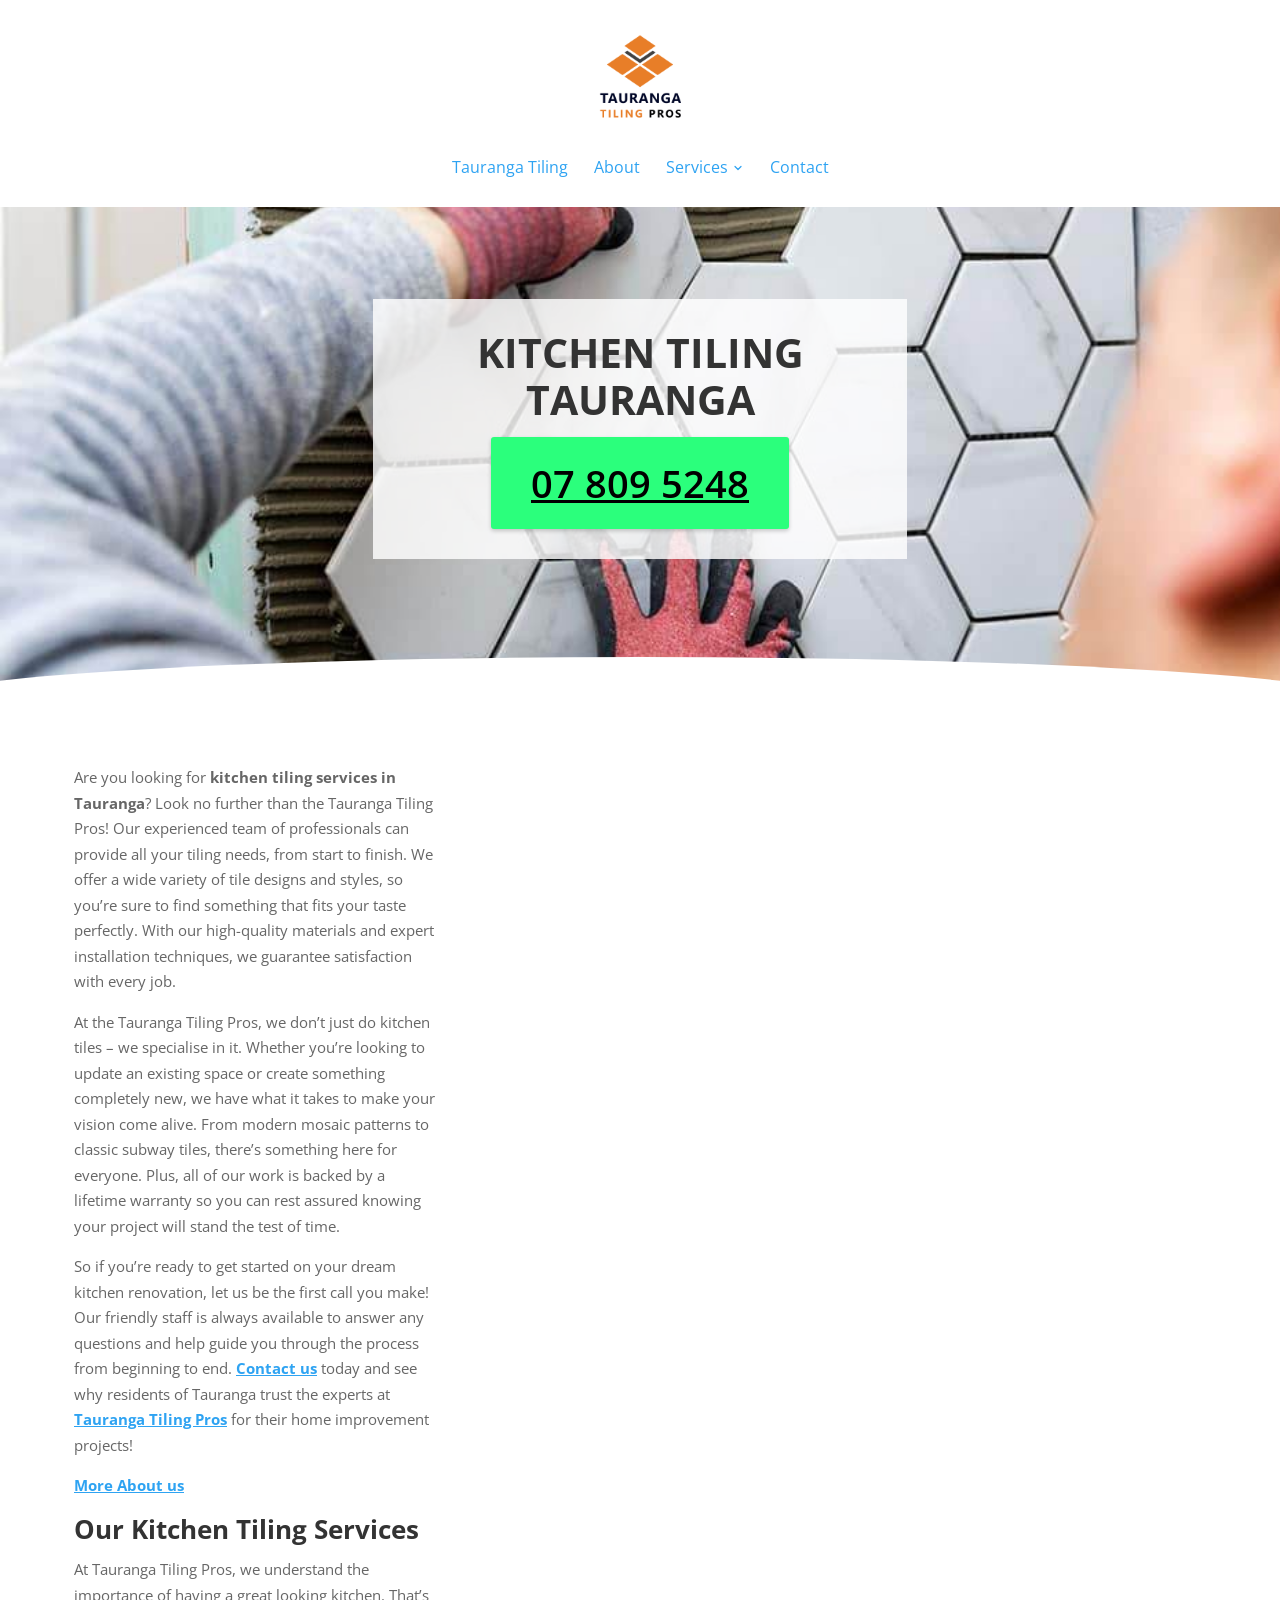
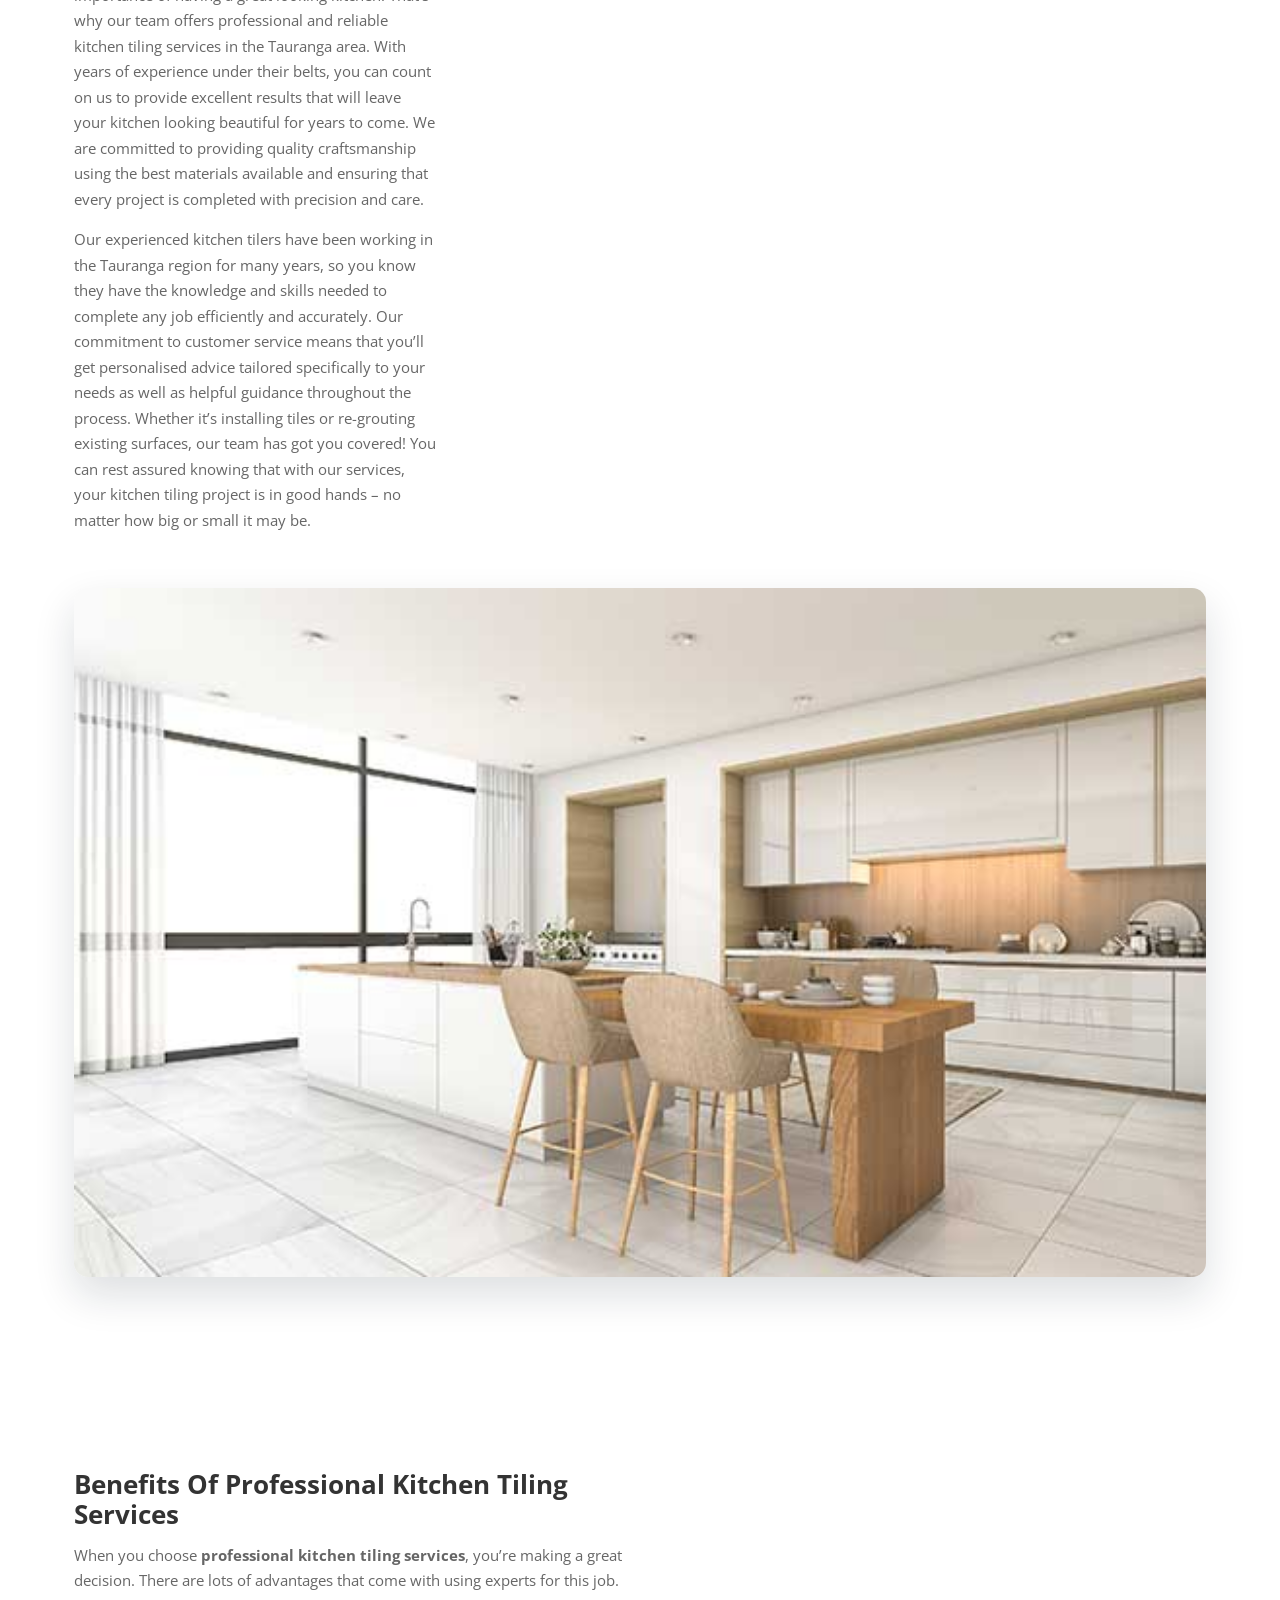
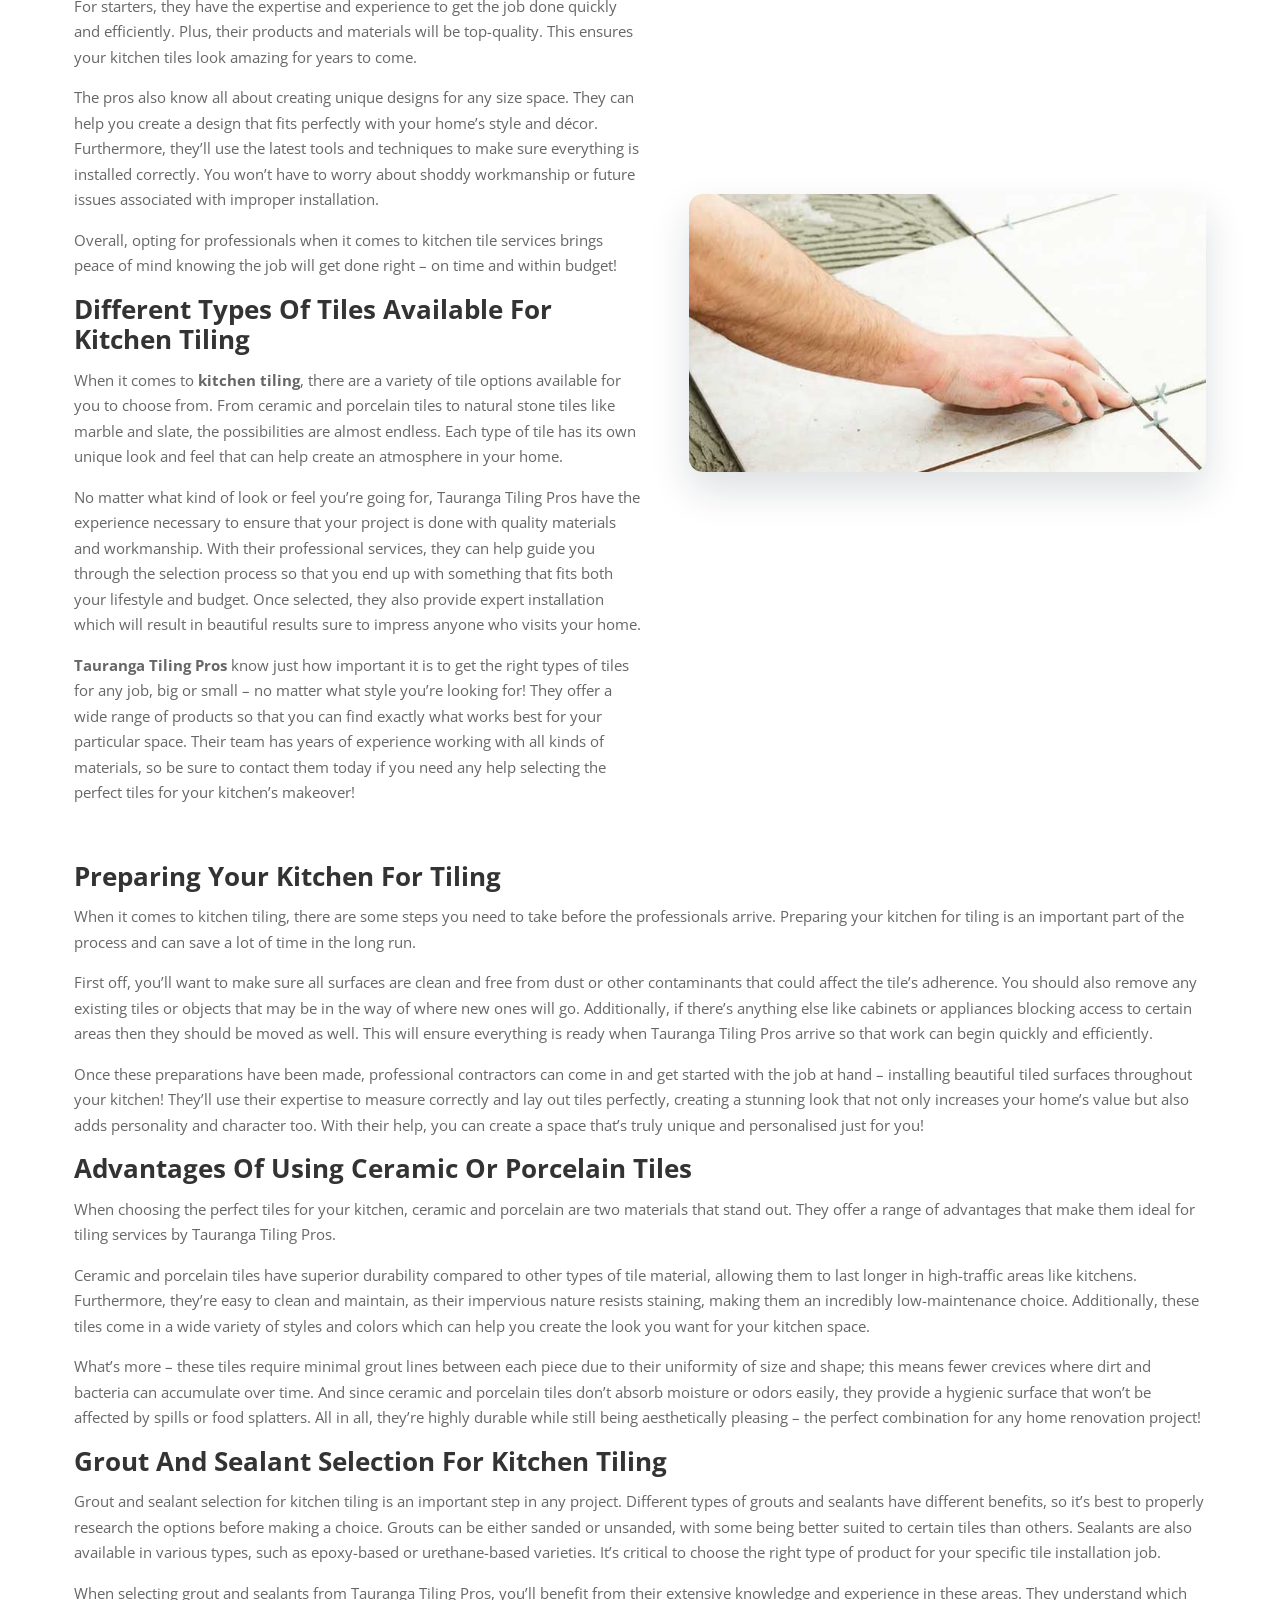
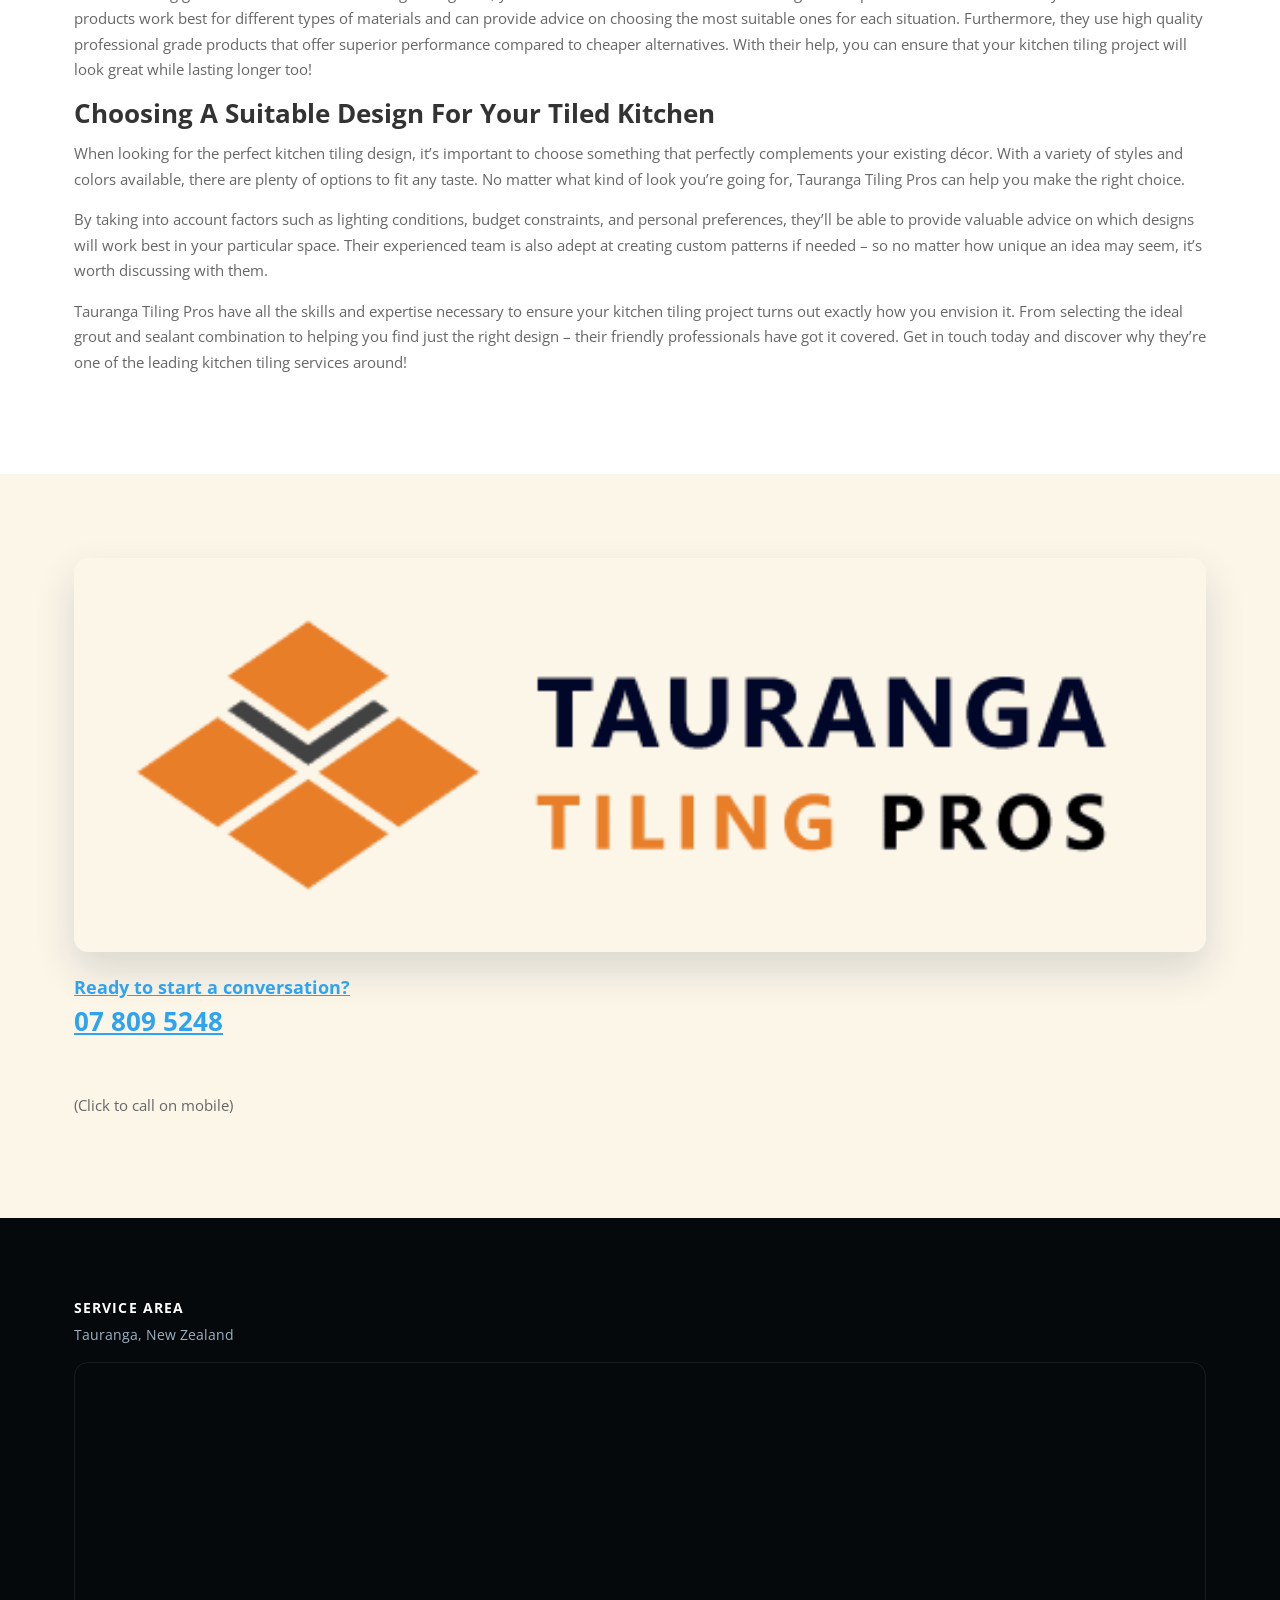
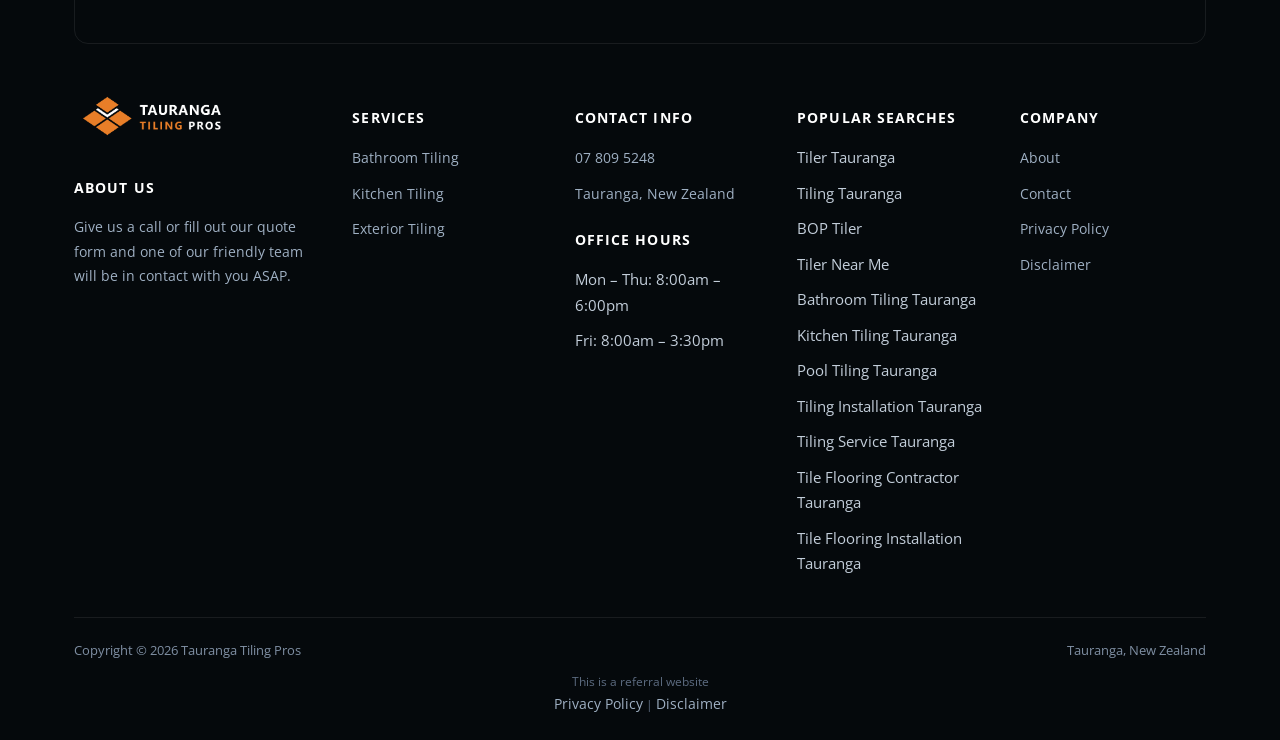
<file: kitchen-tiling/index.html>
<!doctype html>
<html lang="en-NZ">
<head>
<!-- Google tag (gtag.js) -->
<script async src="https://www.googletagmanager.com/gtag/js?id=G-RF33VJBYG1"></script>
<script>
  window.dataLayer = window.dataLayer || [];
  function gtag(){dataLayer.push(arguments);}
  gtag('js', new Date());
  gtag('config', 'G-RF33VJBYG1');
  gtag('config', 'G-73VZCY677X');
</script>
<meta charset="UTF-8">
<meta name="viewport" content="width=device-width, initial-scale=1.0">
<link rel="icon" href="/favicon-32.png" sizes="32x32" type="image/png">
<link rel="icon" href="/favicon-192.png" sizes="192x192" type="image/png">
<link rel="apple-touch-icon" href="/apple-touch-icon.png">
<title>Kitchen Tiling Tauranga | Tauranga Tiling Pros</title>
<meta name="description" content="Number 1 Choice for Kitchen Tiling Tauranga - We service all of Tauranga for Tiler services. Get a Kitchen Tiling Quote today">
<meta name="robots" content="follow, index, max-snippet:-1, max-video-preview:-1, max-image-preview:large">
<link rel="canonical" href="https://tilerstauranga.co.nz/kitchen-tiling/">
<meta property="og:locale" content="en_US">
<meta property="og:type" content="article">
<meta property="og:title" content="Kitchen Tiling Tauranga | Tauranga Tiling Pros">
<meta property="og:description" content="Number 1 Choice for Kitchen Tiling Tauranga - We service all of Tauranga for Tiler services. Get a Kitchen Tiling Quote today">
<meta property="og:url" content="https://tilerstauranga.co.nz/kitchen-tiling/">
<meta property="og:site_name" content="Tauranga Tiling Pros - Pro Tiler for Bathroom &amp; Kitchen">
<meta property="og:image" content="https://tilerstauranga.co.nz/images/Tauranga-Tiling-Pros-Logo-y.jpg">
<meta property="og:image:secure_url" content="https://tilerstauranga.co.nz/images/Tauranga-Tiling-Pros-Logo-y.jpg">
<meta property="og:image:width" content="1200">
<meta property="og:image:height" content="630">
<meta property="og:image:alt" content="Ta">
<meta property="og:image:type" content="image/jpeg">
<meta name="twitter:card" content="summary_large_image">
<meta name="twitter:title" content="Kitchen Tiling Tauranga | Tauranga Tiling Pros">
<meta name="twitter:description" content="Number 1 Choice for Kitchen Tiling Tauranga - We service all of Tauranga for Tiler services. Get a Kitchen Tiling Quote today">
<meta name="twitter:image" content="https://tilerstauranga.co.nz/images/Tauranga-Tiling-Pros-Logo-y.jpg">
<meta name="twitter:label1" content="Time to read">
<meta name="twitter:data1" content="12 minutes">
<script type="application/ld+json">{"@context": "https://schema.org", "@graph": [{"@type": "Place", "@id": "https://tilerstauranga.co.nz/#place", "address": {"@type": "PostalAddress", "streetAddress": "2 Enterprise Drive", "addressLocality": "Papamoa", "addressRegion": "Tauranga", "postalCode": "3118", "addressCountry": "New Zealand"}}, {"@type": ["LocalBusiness", "Organization"], "@id": "https://tilerstauranga.co.nz/#organization", "name": "Tauranga Tiling Pros - Pro Tiler for Bathroom &amp; Kitchen", "url": "https://tilerstauranga.co.nz", "email": "info@tilerstauranga.co.nz", "address": {"@type": "PostalAddress", "streetAddress": "2 Enterprise Drive", "addressLocality": "Papamoa", "addressRegion": "Tauranga", "postalCode": "3118", "addressCountry": "New Zealand"}, "logo": {"@type": "ImageObject", "@id": "https://tilerstauranga.co.nz/#logo", "url": "http://tilerstauranga.co.nz/wp-content/uploads/2023/02/Tauranga-Tiling-Pros-Logo-Square.jpg", "contentUrl": "http://tilerstauranga.co.nz/wp-content/uploads/2023/02/Tauranga-Tiling-Pros-Logo-Square.jpg", "caption": "Tauranga Tiling Pros - Pro Tiler for Bathroom &amp; Kitchen", "inLanguage": "en-US", "width": "600", "height": "600"}, "openingHours": ["Monday,Tuesday,Wednesday,Thursday,Friday,Saturday,Sunday 09:00-17:00"], "location": {"@id": "https://tilerstauranga.co.nz/#place"}, "image": {"@id": "https://tilerstauranga.co.nz/#logo"}, "telephone": "+64-7-809-5248"}, {"@type": "WebSite", "@id": "https://tilerstauranga.co.nz/#website", "url": "https://tilerstauranga.co.nz", "name": "Tauranga Tiling Pros - Pro Tiler for Bathroom &amp; Kitchen", "alternateName": "Tauranga Tiler Pros - Pro Tiler for Bathrooms &amp; Kitchens", "publisher": {"@id": "https://tilerstauranga.co.nz/#organization"}, "inLanguage": "en-US"}, {"@type": "ImageObject", "@id": "https://tilerstauranga.co.nz/images/Tauranga-Tiling-Pros-Logo-y.jpg", "url": "https://tilerstauranga.co.nz/images/Tauranga-Tiling-Pros-Logo-y.jpg", "width": "1200", "height": "630", "caption": "Ta", "inLanguage": "en-US"}, {"@type": "WebPage", "@id": "https://tilerstauranga.co.nz/kitchen-tiling/#webpage", "url": "https://tilerstauranga.co.nz/kitchen-tiling/", "name": "Kitchen Tiling Tauranga | Tauranga Tiling Pros", "datePublished": "2023-02-27T14:50:35+00:00", "dateModified": "2025-03-28T09:35:53+00:00", "isPartOf": {"@id": "https://tilerstauranga.co.nz/#website"}, "primaryImageOfPage": {"@id": "https://tilerstauranga.co.nz/images/Tauranga-Tiling-Pros-Logo-y.jpg"}, "inLanguage": "en-US"}, {"@type": "Person", "@id": "https://tilerstauranga.co.nz/author/samstoysnzgmail-com/", "name": "samstoysnz@gmail.com", "url": "https://tilerstauranga.co.nz/author/samstoysnzgmail-com/", "image": {"@type": "ImageObject", "@id": "https://secure.gravatar.com/avatar/1a805ecce72dbea624f8210f16b617142cd50f277b3b90b3f68485606a558cd0?s=96&amp;d=mm&amp;r=g", "url": "https://secure.gravatar.com/avatar/1a805ecce72dbea624f8210f16b617142cd50f277b3b90b3f68485606a558cd0?s=96&amp;d=mm&amp;r=g", "caption": "samstoysnz@gmail.com", "inLanguage": "en-US"}, "sameAs": ["http://tilerstauranga.co.nz"], "worksFor": {"@id": "https://tilerstauranga.co.nz/#organization"}}, {"@type": "Article", "headline": "Kitchen Tiling Tauranga | Tauranga Tiling Pros", "keywords": "Kitchen Tiling Tauranga", "datePublished": "2023-02-27T14:50:35+00:00", "dateModified": "2025-03-28T09:35:53+00:00", "author": {"@id": "https://tilerstauranga.co.nz/author/samstoysnzgmail-com/", "name": "samstoysnz@gmail.com"}, "publisher": {"@id": "https://tilerstauranga.co.nz/#organization"}, "description": "Number 1 Choice for Kitchen Tiling Tauranga - We service all of Tauranga for Tiler services. Get a Kitchen Tiling Quote today", "name": "Kitchen Tiling Tauranga | Tauranga Tiling Pros", "@id": "https://tilerstauranga.co.nz/kitchen-tiling/#richSnippet", "isPartOf": {"@id": "https://tilerstauranga.co.nz/kitchen-tiling/#webpage"}, "image": {"@id": "https://tilerstauranga.co.nz/images/Tauranga-Tiling-Pros-Logo-y.jpg"}, "inLanguage": "en-US", "mainEntityOfPage": {"@id": "https://tilerstauranga.co.nz/kitchen-tiling/#webpage"}}]}</script>
<script type="application/ld+json">{"@context": "https://schema.org", "@type": "BreadcrumbList", "itemListElement": [{"@type": "ListItem", "position": 1, "name": "Home", "item": "https://tilerstauranga.co.nz/"}, {"@type": "ListItem", "position": 2, "name": "Kitchen Tiling", "item": "https://tilerstauranga.co.nz/kitchen-tiling/"}]}</script>
<script type="application/ld+json">{"@context": "https://schema.org", "@type": "Service", "serviceType": "Kitchen Tiling", "name": "Kitchen Tiling", "provider": {"@type": "LocalBusiness", "name": "Tauranga Tiling Pros", "telephone": "+6478095248"}, "areaServed": {"@type": "City", "name": "Tauranga"}, "url": "https://tilerstauranga.co.nz/kitchen-tiling/"}</script>
<link rel="preconnect" href="https://fonts.googleapis.com">
<link rel="preconnect" href="https://fonts.gstatic.com" crossorigin>
<link rel="preload" as="style" href="https://fonts.googleapis.com/css2?family=Open+Sans:wght@400;600;700;800&display=swap" onload="this.onload=null;this.rel='stylesheet'">
<noscript><link rel="stylesheet" href="https://fonts.googleapis.com/css2?family=Open+Sans:wght@400;600;700;800&display=swap"></noscript>
<link rel="stylesheet" href="/css/style.css">
<style id="mnfix">.mobile-menu.open{max-height:calc(100vh - 150px);max-height:calc(100dvh - 150px);overflow-y:auto;-webkit-overflow-scrolling:touch;overscroll-behavior:contain}.mobile-menu.msub-ready .mobile-submenu{display:none}.mobile-menu.msub-ready .mobile-submenu.open{display:flex}.mobile-menu a.msub-parent{display:flex;justify-content:space-between;align-items:center}.mobile-menu a.msub-parent::after{content:"";width:8px;height:8px;border-right:2px solid currentColor;border-bottom:2px solid currentColor;transform:rotate(45deg);margin-right:6px;transition:transform .2s}.mobile-menu a.msub-parent[aria-expanded=true]::after{transform:rotate(-135deg)}</style></head>
<body class="">
<header class="classic">
  <div class="c-head wrap">
    <a href="/" class="brand"><img src="/images/Tauranga-Tiling-Pros-Logo-Square.png" alt="Tauranga Tiling Pros" width="600" height="600"></a>
    <nav class="links"><a href="/">Tauranga Tiling</a><a href="/about/">About</a><div class="nav-item"><a href="/services/">Services <svg viewBox="0 0 24 24" fill="none" stroke-width="2.4" stroke-linecap="round" stroke-linejoin="round"><path d="m6 9 6 6 6-6"/></svg></a><div class="nav-dropdown"><a href="/bathroom-tiling/">Bathroom Tiling</a><a href="/kitchen-tiling/">Kitchen Tiling</a><a href="/exterior-tiling-tauranga/">Exterior Tiling</a></div></div><a href="/contact/">Contact</a></nav>
    <button type="button" class="hamburger-btn" id="hamburgerBtn" aria-label="Open menu" aria-expanded="false"><svg viewBox="0 0 24 24" fill="none" stroke="#fff" stroke-width="2.4" stroke-linecap="round" stroke-linejoin="round"><path d="M4 7h16M4 12h16M4 17h16"/></svg></button>
  </div>
  <div class="mobile-menu" id="mobileMenu"><a href="/">Tauranga Tiling</a><a href="/about/">About</a><a href="/services/">Services</a><div class="mobile-submenu"><a href="/bathroom-tiling/">Bathroom Tiling</a><a href="/kitchen-tiling/">Kitchen Tiling</a><a href="/exterior-tiling-tauranga/">Exterior Tiling</a></div><a href="/contact/">Contact</a><a href="tel:078095248" class="mobile-menu-phone">Call 07 809 5248</a></div>
</header>
<main>
<section class="hero-c" id="top"><div class="hero-c-box"><div class="row"><div class="text"><h1>Kitchen Tiling Tauranga</h1></div><p class="btn-wrap"><a class="btn btn-primary" href="tel:078095248">07 809 5248</a></p></div></div></section>
<section class=""><div class="wrap"><div class="row cols cols-2 formrow"><div class="col"><div class="text"><p>Are you looking for <strong>kitchen tiling services in Tauranga</strong>? Look no further than the Tauranga Tiling Pros! Our experienced team of professionals can provide all your tiling needs, from start to finish. We offer a wide variety of tile designs and styles, so you’re sure to find something that fits your taste perfectly. With our high-quality materials and expert installation techniques, we guarantee satisfaction with every job.</p>
<p>At the Tauranga Tiling Pros, we don’t just do kitchen tiles – we specialise in it. Whether you’re looking to update an existing space or create something completely new, we have what it takes to make your vision come alive. From modern mosaic patterns to classic subway tiles, there’s something here for everyone. Plus, all of our work is backed by a lifetime warranty so you can rest assured knowing your project will stand the test of time.</p>
<p>So if you’re ready to get started on your dream kitchen renovation, let us be the first call you make! Our friendly staff is always available to answer any questions and help guide you through the process from beginning to end. <a href="/contact/">Contact us</a> today and see why residents of Tauranga trust the experts at <a href="/">Tauranga Tiling Pros</a> for their home improvement projects!</p>
<p><a href="/">More About us</a></p>
<h2>Our Kitchen Tiling Services</h2>
<p>At Tauranga Tiling Pros, we understand the importance of having a great looking kitchen. That’s why our team offers professional and reliable kitchen tiling services in the Tauranga area. With years of experience under their belts, you can count on us to provide excellent results that will leave your kitchen looking beautiful for years to come. We are committed to providing quality craftsmanship using the best materials available and ensuring that every project is completed with precision and care.</p>
<p>Our experienced kitchen tilers have been working in the Tauranga region for many years, so you know they have the knowledge and skills needed to complete any job efficiently and accurately. Our commitment to customer service means that you’ll get personalised advice tailored specifically to your needs as well as helpful guidance throughout the process. Whether it’s installing tiles or re-grouting existing surfaces, our team has got you covered! You can rest assured knowing that with our services, your kitchen tiling project is in good hands – no matter how big or small it may be.</p></div></div><div class="col"><div class="form-card"><iframe src="https://api.leadconnectorhq.com/widget/form/15B5qT2zDIbANoPN0ycQ" style="width:100%;height:100%;min-height:942px;border:none;border-radius:14px" id="inline-15B5qT2zDIbANoPN0ycQ" data-layout="{'id':'INLINE'}" data-trigger-type="alwaysShow" data-trigger-value="" data-activation-type="alwaysActivated" data-activation-value="" data-deactivation-type="neverDeactivate" data-deactivation-value="" data-form-name="TNG Tiling" data-height="942" data-layout-iframe-id="inline-15B5qT2zDIbANoPN0ycQ" data-form-id="15B5qT2zDIbANoPN0ycQ" data-cookie-consent="true" data-cookie-consent-provider="auto" title="TNG Tiling"></iframe></div></div></div><div class="row"><div class="figure"><img src="/images/TNG-Tiling-8-4.jpg" alt="Kitchen Tiling Papamoa" width="582" height="354" loading="lazy" decoding="async"></div></div></div></section>
<section class=""><div class="wrap"><div class="row cols cols-2"><div class="col"><div class="text"><h2>Benefits Of Professional Kitchen Tiling Services</h2>
<p>When you choose <strong>professional kitchen tiling services</strong>, you’re making a great decision. There are lots of advantages that come with using experts for this job. For starters, they have the expertise and experience to get the job done quickly and efficiently. Plus, their products and materials will be top-quality. This ensures your kitchen tiles look amazing for years to come.</p>
<p>The pros also know all about creating unique designs for any size space. They can help you create a design that fits perfectly with your home’s style and décor. Furthermore, they’ll use the latest tools and techniques to make sure everything is installed correctly. You won’t have to worry about shoddy workmanship or future issues associated with improper installation.</p>
<p>Overall, opting for professionals when it comes to kitchen tile services brings peace of mind knowing the job will get done right – on time and within budget!</p>
<h2>Different Types Of Tiles Available For Kitchen Tiling</h2>
<p>When it comes to <strong>kitchen tiling</strong>, there are a variety of tile options available for you to choose from. From ceramic and porcelain tiles to natural stone tiles like marble and slate, the possibilities are almost endless. Each type of tile has its own unique look and feel that can help create an atmosphere in your home.</p>
<p>No matter what kind of look or feel you’re going for, Tauranga Tiling Pros have the experience necessary to ensure that your project is done with quality materials and workmanship. With their professional services, they can help guide you through the selection process so that you end up with something that fits both your lifestyle and budget. Once selected, they also provide expert installation which will result in beautiful results sure to impress anyone who visits your home.</p>
<p><strong>Tauranga Tiling Pros</strong> know just how important it is to get the right types of tiles for any job, big or small – no matter what style you’re looking for! They offer a wide range of products so that you can find exactly what works best for your particular space. Their team has years of experience working with all kinds of materials, so be sure to contact them today if you need any help selecting the perfect tiles for your kitchen’s makeover!</p></div></div><div class="col"><div class="figure"><img src="/images/Tauranga-Tiling-Pros-4.jpg" alt="Tauranga tiles going into place bathroom tiling tauranga" width="692" height="372" loading="lazy" decoding="async"></div></div></div><div class="row"><div class="text"><h2>Preparing Your Kitchen For Tiling</h2>
<p>When it comes to kitchen tiling, there are some steps you need to take before the professionals arrive. Preparing your kitchen for tiling is an important part of the process and can save a lot of time in the long run.</p>
<p>First off, you’ll want to make sure all surfaces are clean and free from dust or other contaminants that could affect the tile’s adherence. You should also remove any existing tiles or objects that may be in the way of where new ones will go. Additionally, if there’s anything else like cabinets or appliances blocking access to certain areas then they should be moved as well. This will ensure everything is ready when Tauranga Tiling Pros arrive so that work can begin quickly and efficiently.</p>
<p>Once these preparations have been made, professional contractors can come in and get started with the job at hand – installing beautiful tiled surfaces throughout your kitchen! They’ll use their expertise to measure correctly and lay out tiles perfectly, creating a stunning look that not only increases your home’s value but also adds personality and character too. With their help, you can create a space that’s truly unique and personalised just for you!</p>
<h2>Advantages Of Using Ceramic Or Porcelain Tiles</h2>
<p>When choosing the perfect tiles for your kitchen, ceramic and porcelain are two materials that stand out. They offer a range of advantages that make them ideal for tiling services by Tauranga Tiling Pros.</p>
<p>Ceramic and porcelain tiles have superior durability compared to other types of tile material, allowing them to last longer in high-traffic areas like kitchens. Furthermore, they’re easy to clean and maintain, as their impervious nature resists staining, making them an incredibly low-maintenance choice. Additionally, these tiles come in a wide variety of styles and colors which can help you create the look you want for your kitchen space.</p>
<p>What’s more – these tiles require minimal grout lines between each piece due to their uniformity of size and shape; this means fewer crevices where dirt and bacteria can accumulate over time. And since ceramic and porcelain tiles don’t absorb moisture or odors easily, they provide a hygienic surface that won’t be affected by spills or food splatters. All in all, they’re highly durable while still being aesthetically pleasing – the perfect combination for any home renovation project!</p>
<h2>Grout And Sealant Selection For Kitchen Tiling</h2>
<p>Grout and sealant selection for kitchen tiling is an important step in any project. Different types of grouts and sealants have different benefits, so it’s best to properly research the options before making a choice. Grouts can be either sanded or unsanded, with some being better suited to certain tiles than others. Sealants are also available in various types, such as epoxy-based or urethane-based varieties. It’s critical to choose the right type of product for your specific tile installation job.</p>
<p>When selecting grout and sealants from Tauranga Tiling Pros, you’ll benefit from their extensive knowledge and experience in these areas. They understand which products work best for different types of materials and can provide advice on choosing the most suitable ones for each situation. Furthermore, they use high quality professional grade products that offer superior performance compared to cheaper alternatives. With their help, you can ensure that your kitchen tiling project will look great while lasting longer too!</p>
<h2>Choosing A Suitable Design For Your Tiled Kitchen</h2>
<p>When looking for the perfect kitchen tiling design, it’s important to choose something that perfectly complements your existing décor. With a variety of styles and colors available, there are plenty of options to fit any taste. No matter what kind of look you’re going for, Tauranga Tiling Pros can help you make the right choice.</p>
<p>By taking into account factors such as lighting conditions, budget constraints, and personal preferences, they’ll be able to provide valuable advice on which designs will work best in your particular space. Their experienced team is also adept at creating custom patterns if needed – so no matter how unique an idea may seem, it’s worth discussing with them.</p>
<p>Tauranga Tiling Pros have all the skills and expertise necessary to ensure your kitchen tiling project turns out exactly how you envision it. From selecting the ideal grout and sealant combination to helping you find just the right design – their friendly professionals have got it covered. Get in touch today and discover why they’re one of the leading kitchen tiling services around!</p></div></div></div></section>
<section class="sec-cream"><div class="wrap"><div class="row"><div class="figure"><img src="/images/Tauranga-Tiling-Pros-Logo-Long.png" alt="Tauranga Tiling Service" width="486" height="169" loading="lazy" decoding="async"></div><div class="text"><h3><a href="https://tilernorthshoreauckland.co.nz/contact/" target="_blank" rel="noopener">Ready to start a conversation?</a></h3>
<h2><a href="tel:078095248">07 809 5248</a></h2>
<h2> </h2>
<p>(Click to call on mobile)</p></div></div></div></section>
</main>
<footer>
  <div class="wrap">
    <div class="footer-map-head"><h4>Service Area</h4><p>Tauranga, New Zealand</p></div><div class="footer-map"><iframe src="https://www.google.com/maps/embed?pb=!1m14!1m8!1m3!1d201890.32694266038!2d176.151481!3d-37.75402!3m2!1i1024!2i768!4f13.1!3m3!1m2!1s0xa2f07f8369134235%3A0xc5a9f8afb1632beb!2sTauranga%20Tiling%20Pros%20-%20Pro%20Tiler!5e0!3m2!1sen!2snz!4v1699369275714!5m2!1sen!2snz" width="600" height="280" style="border:0" allowfullscreen loading="lazy" referrerpolicy="no-referrer-when-downgrade" title="Tauranga Tiling Pros service area map"></iframe></div>
    <div class="footer-grid five"><div class="footer-brand"><a href="/" class="brand"><img src="/images/Tauranga-Tiling-Pros-Logo-Footer.png" alt="Tauranga Tiling Pros" width="600" height="600" loading="lazy"></a><h4>About us</h4><p>Give us a call or fill out our quote form and one of our friendly team will be in contact with you ASAP.</p></div><div><h4>Services</h4><ul><li><a href="/bathroom-tiling/">Bathroom Tiling</a></li><li><a href="/kitchen-tiling/">Kitchen Tiling</a></li><li><a href="/exterior-tiling-tauranga/">Exterior Tiling</a></li></ul></div><div><h4>Contact Info</h4><ul><li><a href="tel:078095248">07 809 5248</a></li><li><a href="https://maps.app.goo.gl/unVUh1mBzqvjYpnYA" target="_blank" rel="noopener">Tauranga, New Zealand</a></li></ul><h4 style="margin-top:22px;">Office Hours</h4><ul><li>Mon &ndash; Thu: 8:00am &ndash; 6:00pm</li><li>Fri: 8:00am &ndash; 3:30pm</li></ul></div><div><h4>Popular Searches</h4><ul><li>Tiler Tauranga</li><li>Tiling Tauranga</li><li>BOP Tiler</li><li>Tiler Near Me</li><li>Bathroom Tiling Tauranga</li><li>Kitchen Tiling Tauranga</li><li>Pool Tiling Tauranga</li><li>Tiling Installation Tauranga</li><li>Tiling Service Tauranga</li><li>Tile Flooring Contractor Tauranga</li><li>Tile Flooring Installation Tauranga</li></ul></div><div><h4>Company</h4><ul><li><a href="/about/">About</a></li><li><a href="/contact/">Contact</a></li><li><a href="/privacy-policy/">Privacy Policy</a></li><li><a href="/disclaimer/">Disclaimer</a></li></ul></div></div>
    <div class="footer-bottom"><span>Copyright &copy; 2026 Tauranga Tiling Pros</span><span>Tauranga, New Zealand</span></div>
    <div class="footer-disclosure">This is a referral website<br><a href="/privacy-policy/">Privacy Policy</a> | <a href="/disclaimer/">Disclaimer</a></div>
  </div>
</footer>
<script>
(function(){var b=document.getElementById('hamburgerBtn'),m=document.getElementById('mobileMenu');if(!b||!m)return;b.addEventListener('click',function(){var o=m.classList.toggle('open');b.setAttribute('aria-expanded',o?'true':'false');});})();
</script>
<script src="https://link.msgsndr.com/js/form_embed.js" defer></script>
<script id="mnfixjs">(function(){var m=document.getElementById("mobileMenu");if(!m)return;m.querySelectorAll(".mobile-submenu").forEach(function(s){var p=s.previousElementSibling;if(!p||p.tagName!=="A")return;var a=document.createElement("a");a.href=p.getAttribute("href");a.textContent="All "+p.textContent.trim();s.insertBefore(a,s.firstChild);m.classList.add("msub-ready");p.classList.add("msub-parent");p.setAttribute("aria-expanded","false");p.addEventListener("click",function(e){e.preventDefault();var o=s.classList.toggle("open");p.setAttribute("aria-expanded",o?"true":"false")})});var b=document.getElementById("hamburgerBtn");document.addEventListener("pointerdown",function(e){if(!m.classList.contains("open")||m.contains(e.target)||(b&&b.contains(e.target)))return;m.classList.remove("open");if(b)b.setAttribute("aria-expanded","false")})})();</script></body>
</html>
</file>
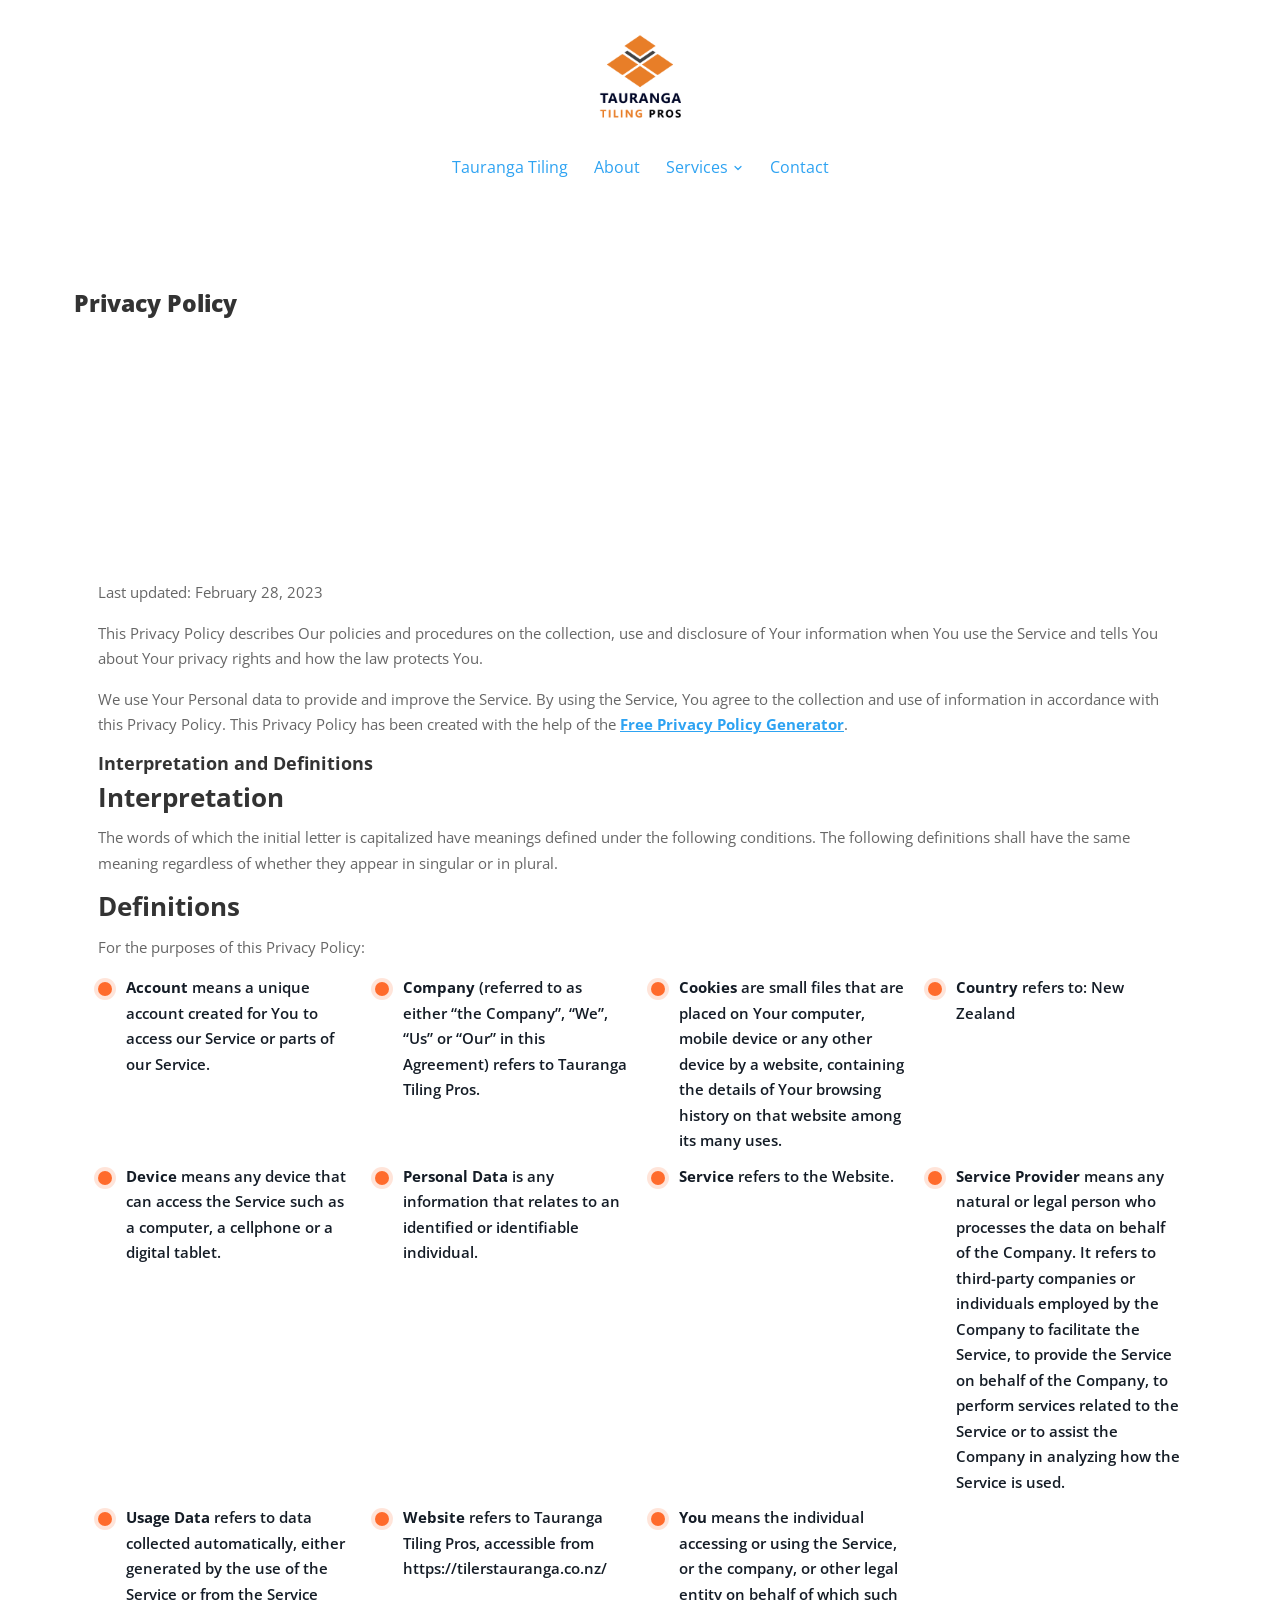
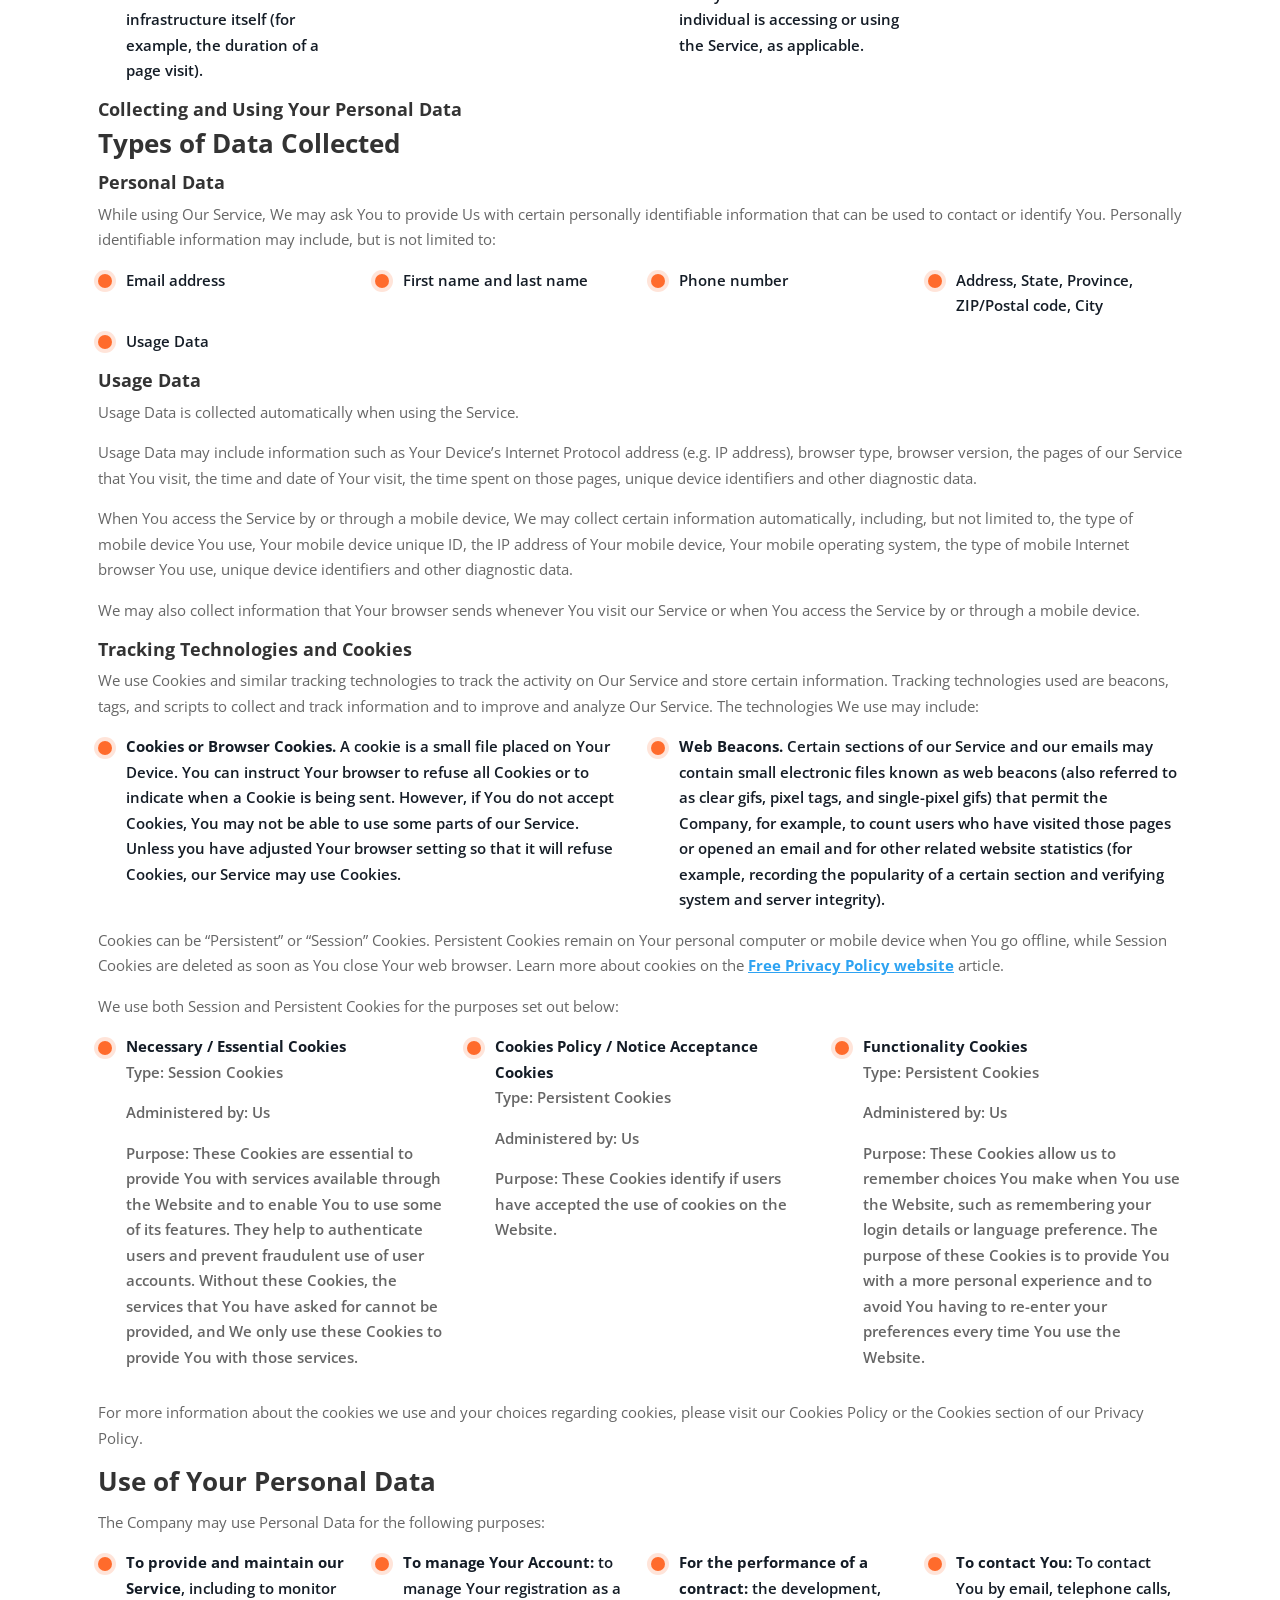
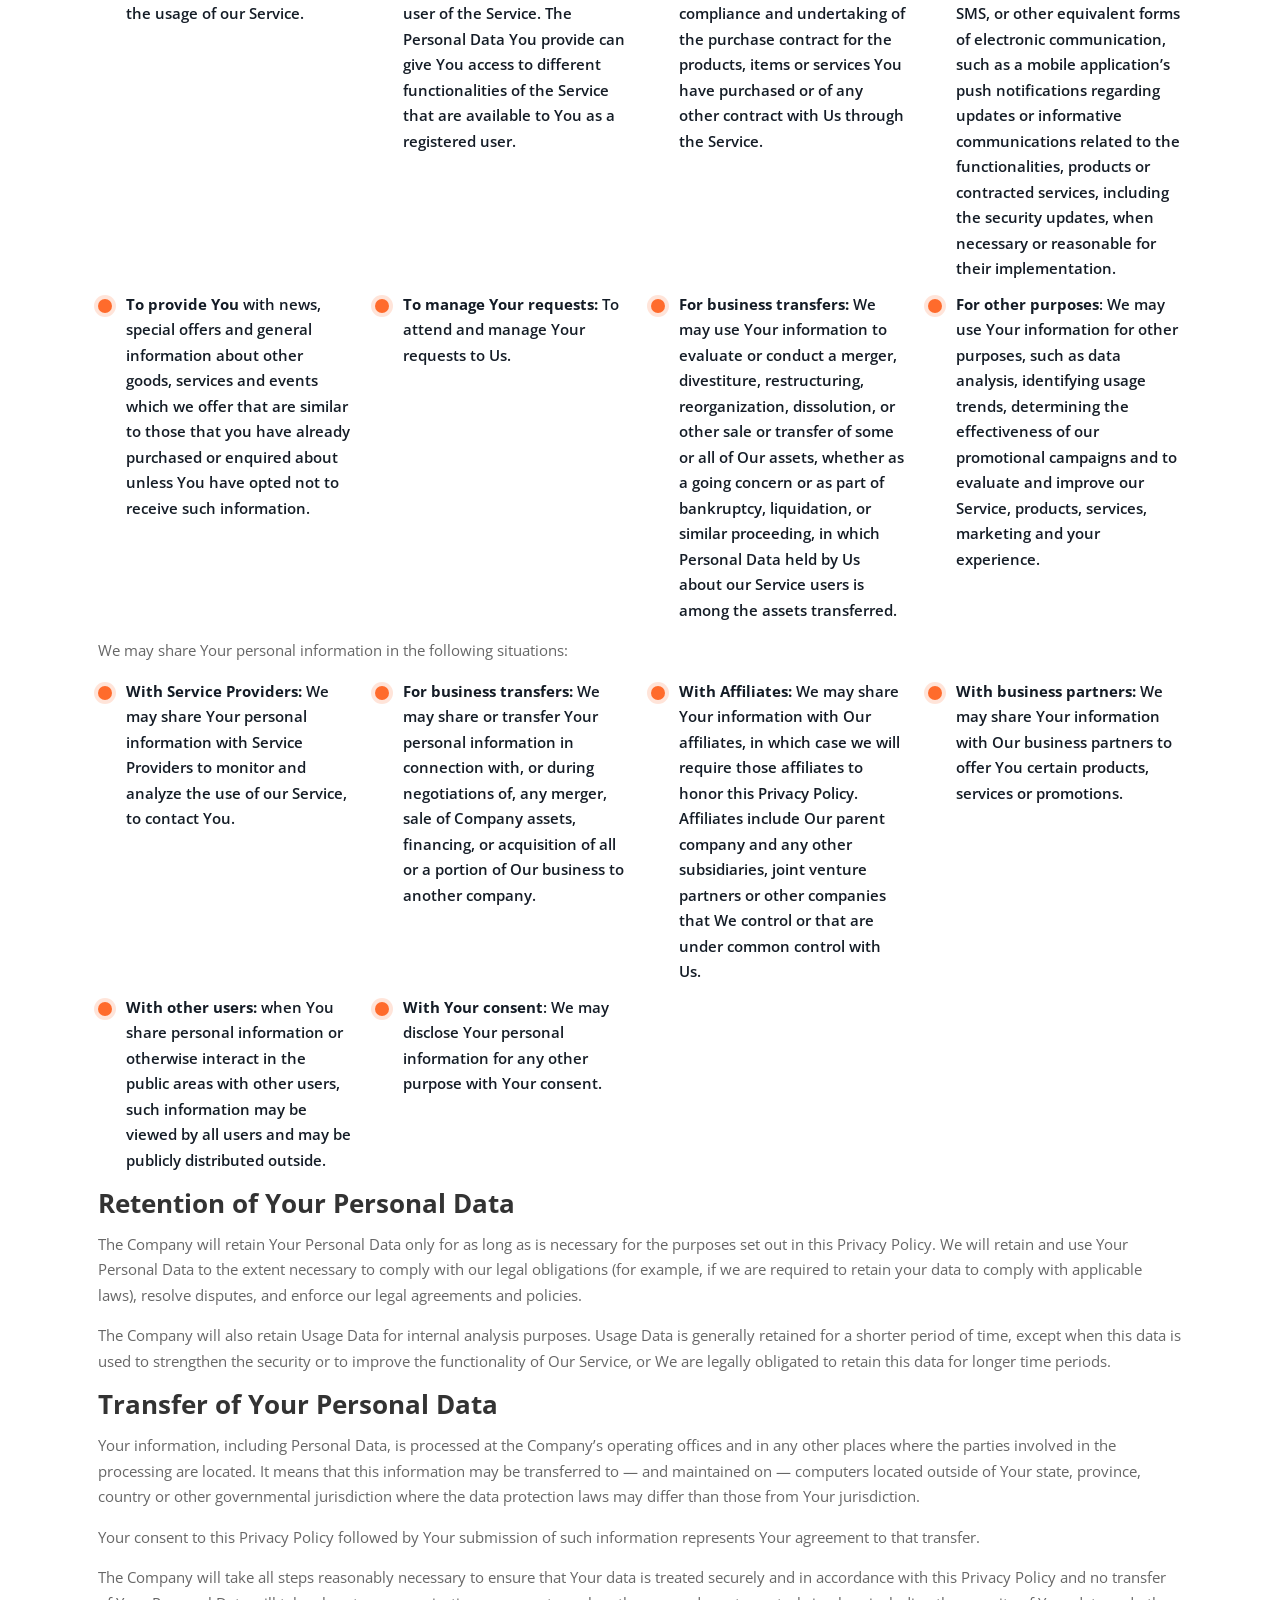
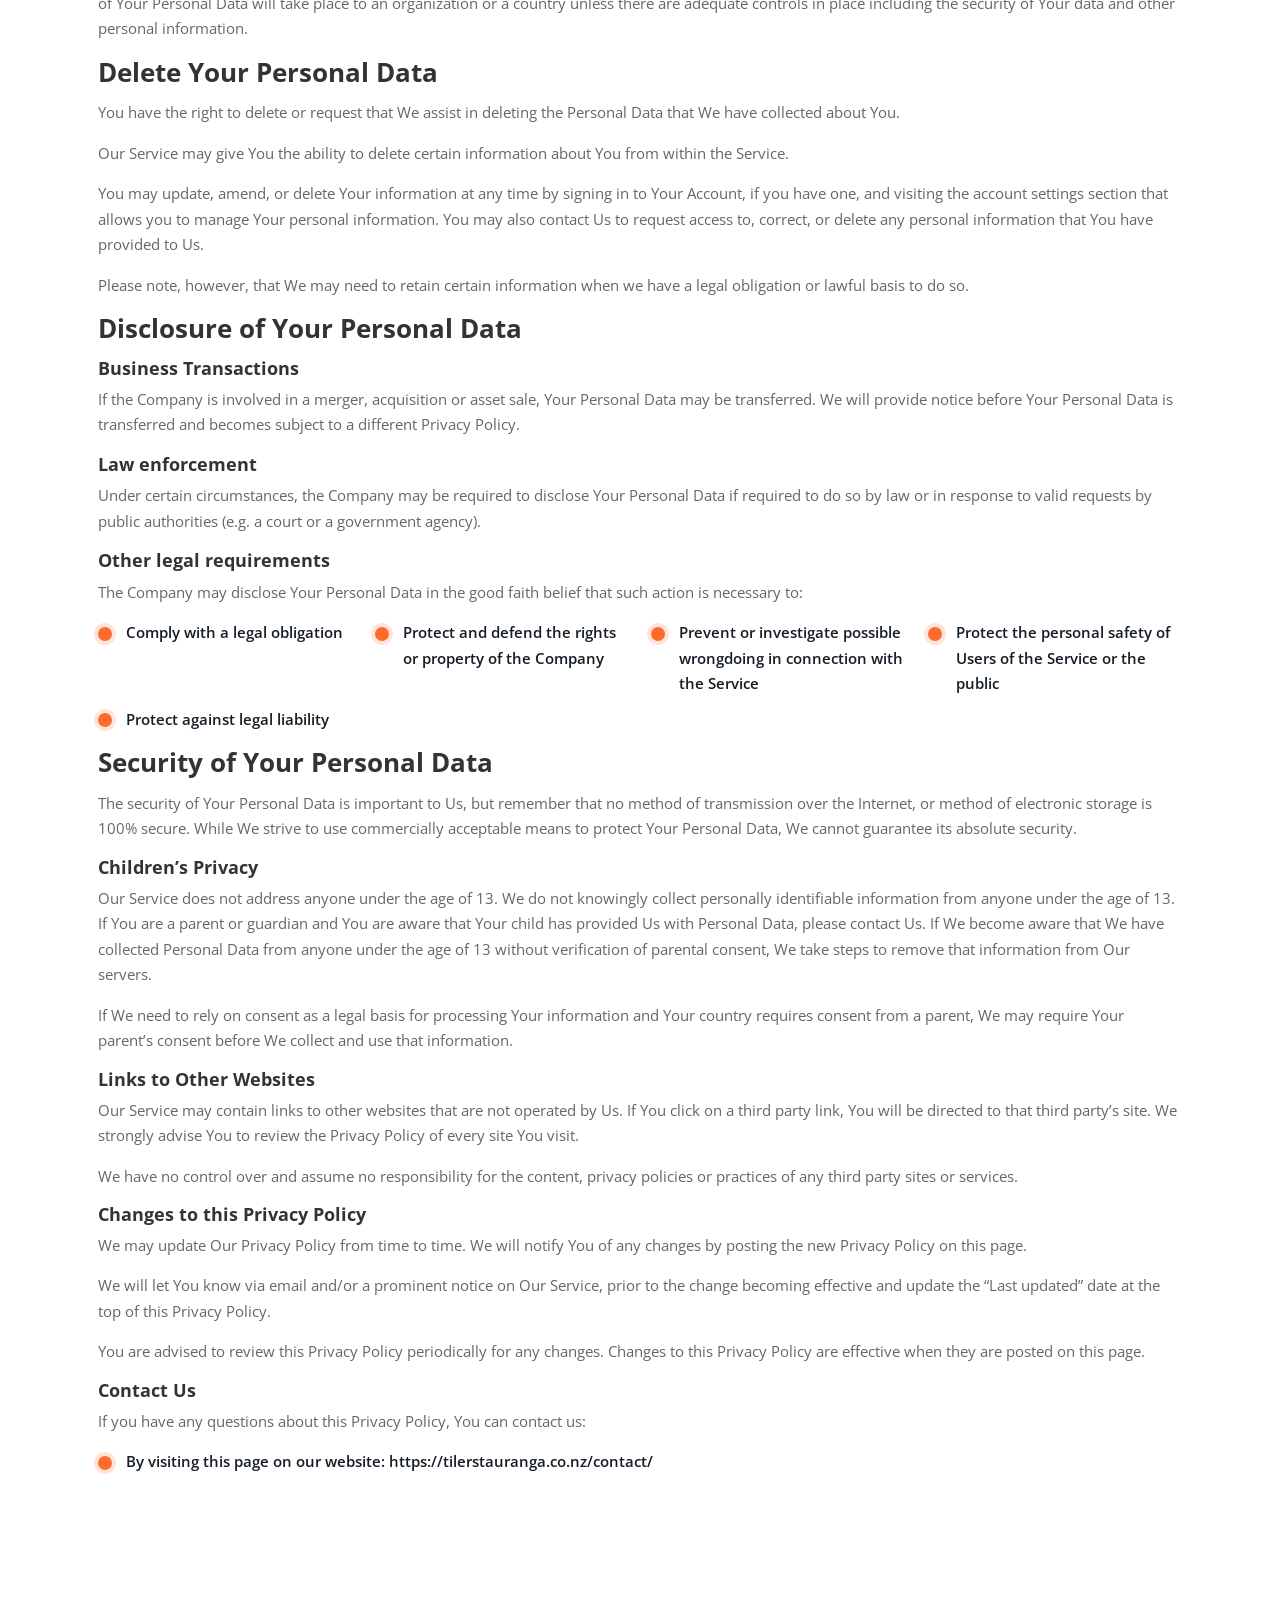
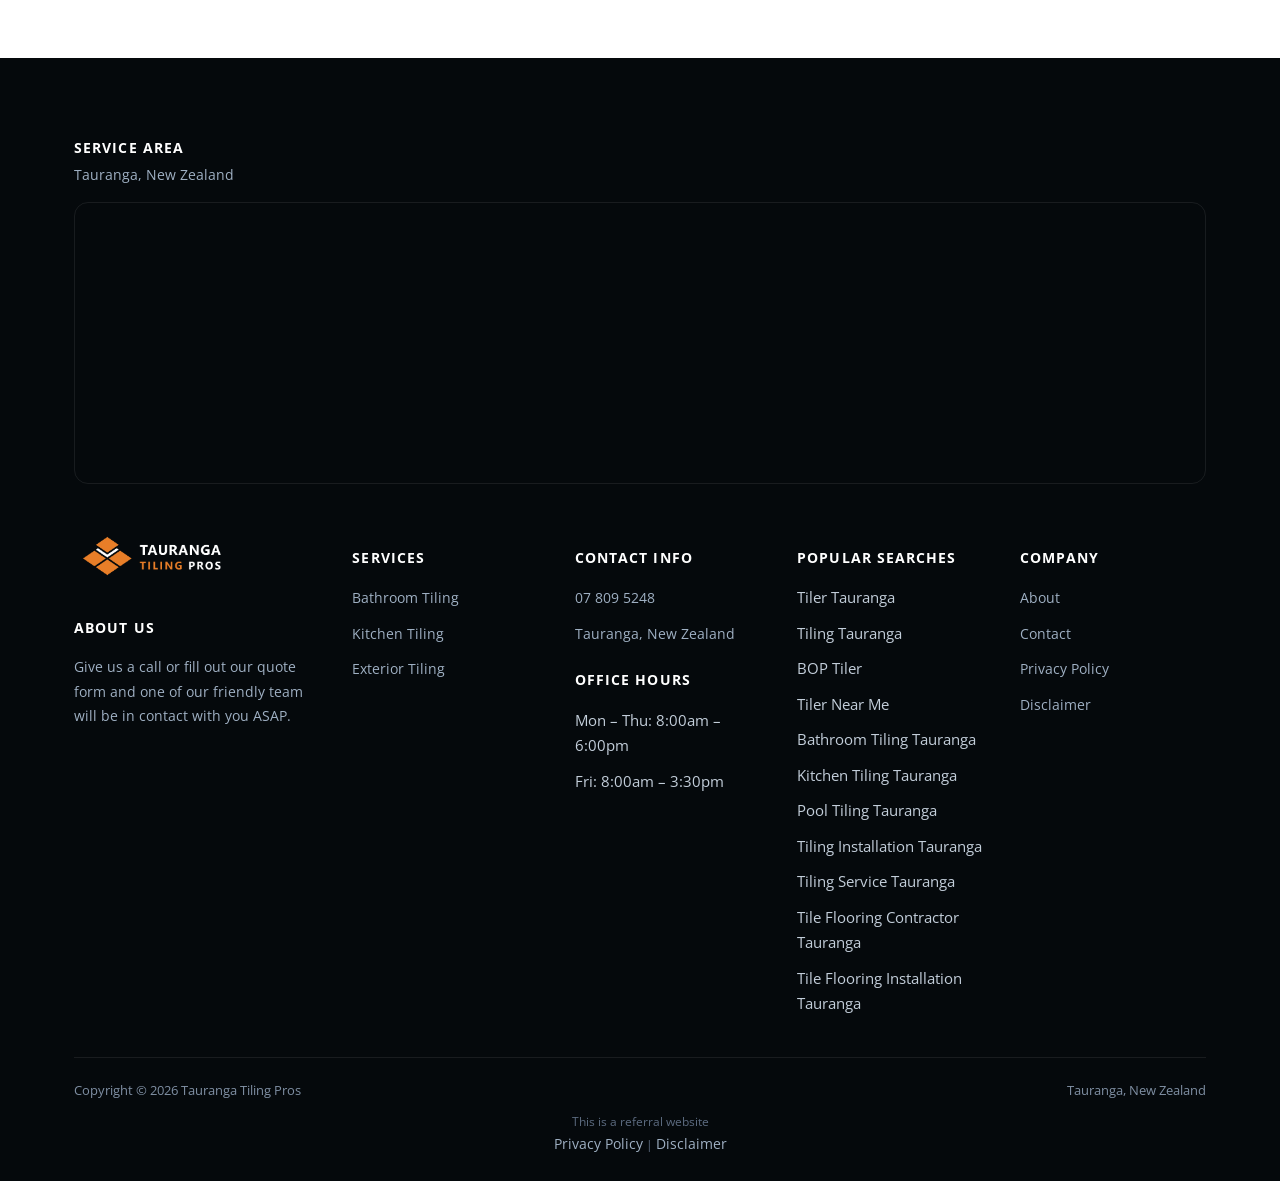
<file: privacy-policy/index.html>
<!doctype html>
<html lang="en-NZ">
<head>
<!-- Google tag (gtag.js) -->
<script async src="https://www.googletagmanager.com/gtag/js?id=G-RF33VJBYG1"></script>
<script>
  window.dataLayer = window.dataLayer || [];
  function gtag(){dataLayer.push(arguments);}
  gtag('js', new Date());
  gtag('config', 'G-RF33VJBYG1');
  gtag('config', 'G-73VZCY677X');
</script>
<meta charset="UTF-8">
<meta name="viewport" content="width=device-width, initial-scale=1.0">
<link rel="icon" href="/favicon-32.png" sizes="32x32" type="image/png">
<link rel="icon" href="/favicon-192.png" sizes="192x192" type="image/png">
<link rel="apple-touch-icon" href="/apple-touch-icon.png">
<title>Privacy Policy - Tauranga Tiling | Pro Tiler</title>
<meta name="description" content="Last updated: February 28, 2023">
<meta name="robots" content="follow, noindex">
<link rel="canonical" href="https://tilerstauranga.co.nz/privacy-policy/">
<meta property="og:locale" content="en_US">
<meta property="og:type" content="article">
<meta property="og:title" content="Privacy Policy - Tauranga Tiling | Pro Tiler">
<meta property="og:description" content="Last updated: February 28, 2023">
<meta property="og:url" content="https://tilerstauranga.co.nz/privacy-policy/">
<meta property="og:site_name" content="Tauranga Tiling Pros - Pro Tiler for Bathroom &amp; Kitchen">
<meta property="og:image" content="https://tilerstauranga.co.nz/images/Tauranga-Tiling-Pros-Logo-y.jpg">
<meta property="og:image:secure_url" content="https://tilerstauranga.co.nz/images/Tauranga-Tiling-Pros-Logo-y.jpg">
<meta property="og:image:width" content="1200">
<meta property="og:image:height" content="630">
<meta property="og:image:alt" content="Ta">
<meta property="og:image:type" content="image/jpeg">
<meta name="twitter:card" content="summary_large_image">
<meta name="twitter:title" content="Privacy Policy - Tauranga Tiling | Pro Tiler">
<meta name="twitter:description" content="Last updated: February 28, 2023">
<meta name="twitter:image" content="https://tilerstauranga.co.nz/images/Tauranga-Tiling-Pros-Logo-y.jpg">
<meta name="twitter:label1" content="Time to read">
<meta name="twitter:data1" content="12 minutes">
<script type="application/ld+json">{"@context": "https://schema.org", "@graph": [{"@type": "Place", "@id": "https://tilerstauranga.co.nz/#place", "address": {"@type": "PostalAddress", "streetAddress": "2 Enterprise Drive", "addressLocality": "Papamoa", "addressRegion": "Tauranga", "postalCode": "3118", "addressCountry": "New Zealand"}}, {"@type": ["LocalBusiness", "Organization"], "@id": "https://tilerstauranga.co.nz/#organization", "name": "Tauranga Tiling Pros - Pro Tiler for Bathroom &amp; Kitchen", "url": "https://tilerstauranga.co.nz", "email": "info@tilerstauranga.co.nz", "address": {"@type": "PostalAddress", "streetAddress": "2 Enterprise Drive", "addressLocality": "Papamoa", "addressRegion": "Tauranga", "postalCode": "3118", "addressCountry": "New Zealand"}, "logo": {"@type": "ImageObject", "@id": "https://tilerstauranga.co.nz/#logo", "url": "http://tilerstauranga.co.nz/wp-content/uploads/2023/02/Tauranga-Tiling-Pros-Logo-Square.jpg", "contentUrl": "http://tilerstauranga.co.nz/wp-content/uploads/2023/02/Tauranga-Tiling-Pros-Logo-Square.jpg", "caption": "Tauranga Tiling Pros - Pro Tiler for Bathroom &amp; Kitchen", "inLanguage": "en-US", "width": "600", "height": "600"}, "openingHours": ["Monday,Tuesday,Wednesday,Thursday,Friday,Saturday,Sunday 09:00-17:00"], "location": {"@id": "https://tilerstauranga.co.nz/#place"}, "image": {"@id": "https://tilerstauranga.co.nz/#logo"}, "telephone": "+64-7-809-5248"}, {"@type": "WebSite", "@id": "https://tilerstauranga.co.nz/#website", "url": "https://tilerstauranga.co.nz", "name": "Tauranga Tiling Pros - Pro Tiler for Bathroom &amp; Kitchen", "alternateName": "Tauranga Tiler Pros - Pro Tiler for Bathrooms &amp; Kitchens", "publisher": {"@id": "https://tilerstauranga.co.nz/#organization"}, "inLanguage": "en-US"}, {"@type": "ImageObject", "@id": "https://tilerstauranga.co.nz/images/Tauranga-Tiling-Pros-Logo-y.jpg", "url": "https://tilerstauranga.co.nz/images/Tauranga-Tiling-Pros-Logo-y.jpg", "width": "1200", "height": "630", "caption": "Ta", "inLanguage": "en-US"}, {"@type": "WebPage", "@id": "https://tilerstauranga.co.nz/privacy-policy/#webpage", "url": "https://tilerstauranga.co.nz/privacy-policy/", "name": "Privacy Policy - Tauranga Tiling | Pro Tiler", "datePublished": "2023-02-15T00:44:55+00:00", "dateModified": "2023-02-27T15:29:31+00:00", "isPartOf": {"@id": "https://tilerstauranga.co.nz/#website"}, "primaryImageOfPage": {"@id": "https://tilerstauranga.co.nz/images/Tauranga-Tiling-Pros-Logo-y.jpg"}, "inLanguage": "en-US"}, {"@type": "Person", "@id": "https://tilerstauranga.co.nz/author/samstoysnzgmail-com/", "name": "samstoysnz@gmail.com", "url": "https://tilerstauranga.co.nz/author/samstoysnzgmail-com/", "image": {"@type": "ImageObject", "@id": "https://secure.gravatar.com/avatar/1a805ecce72dbea624f8210f16b617142cd50f277b3b90b3f68485606a558cd0?s=96&amp;d=mm&amp;r=g", "url": "https://secure.gravatar.com/avatar/1a805ecce72dbea624f8210f16b617142cd50f277b3b90b3f68485606a558cd0?s=96&amp;d=mm&amp;r=g", "caption": "samstoysnz@gmail.com", "inLanguage": "en-US"}, "sameAs": ["http://tilerstauranga.co.nz"], "worksFor": {"@id": "https://tilerstauranga.co.nz/#organization"}}, {"@type": "Article", "headline": "Privacy Policy - Tauranga Tiling | Pro Tiler", "datePublished": "2023-02-15T00:44:55+00:00", "dateModified": "2023-02-27T15:29:31+00:00", "author": {"@id": "https://tilerstauranga.co.nz/author/samstoysnzgmail-com/", "name": "samstoysnz@gmail.com"}, "publisher": {"@id": "https://tilerstauranga.co.nz/#organization"}, "description": "Last updated: February 28, 2023", "name": "Privacy Policy - Tauranga Tiling | Pro Tiler", "@id": "https://tilerstauranga.co.nz/privacy-policy/#richSnippet", "isPartOf": {"@id": "https://tilerstauranga.co.nz/privacy-policy/#webpage"}, "image": {"@id": "https://tilerstauranga.co.nz/images/Tauranga-Tiling-Pros-Logo-y.jpg"}, "inLanguage": "en-US", "mainEntityOfPage": {"@id": "https://tilerstauranga.co.nz/privacy-policy/#webpage"}}]}</script>
<script type="application/ld+json">{"@context": "https://schema.org", "@type": "BreadcrumbList", "itemListElement": [{"@type": "ListItem", "position": 1, "name": "Home", "item": "https://tilerstauranga.co.nz/"}, {"@type": "ListItem", "position": 2, "name": "Privacy Policy", "item": "https://tilerstauranga.co.nz/privacy-policy/"}]}</script>
<link rel="preconnect" href="https://fonts.googleapis.com">
<link rel="preconnect" href="https://fonts.gstatic.com" crossorigin>
<link rel="preload" as="style" href="https://fonts.googleapis.com/css2?family=Open+Sans:wght@400;600;700;800&display=swap" onload="this.onload=null;this.rel='stylesheet'">
<noscript><link rel="stylesheet" href="https://fonts.googleapis.com/css2?family=Open+Sans:wght@400;600;700;800&display=swap"></noscript>
<link rel="stylesheet" href="/css/style.css">
<style id="mnfix">.mobile-menu.open{max-height:calc(100vh - 150px);max-height:calc(100dvh - 150px);overflow-y:auto;-webkit-overflow-scrolling:touch;overscroll-behavior:contain}.mobile-menu.msub-ready .mobile-submenu{display:none}.mobile-menu.msub-ready .mobile-submenu.open{display:flex}.mobile-menu a.msub-parent{display:flex;justify-content:space-between;align-items:center}.mobile-menu a.msub-parent::after{content:"";width:8px;height:8px;border-right:2px solid currentColor;border-bottom:2px solid currentColor;transform:rotate(45deg);margin-right:6px;transition:transform .2s}.mobile-menu a.msub-parent[aria-expanded=true]::after{transform:rotate(-135deg)}</style></head>
<body class="">
<header class="classic">
  <div class="c-head wrap">
    <a href="/" class="brand"><img src="/images/Tauranga-Tiling-Pros-Logo-Square.png" alt="Tauranga Tiling Pros" width="600" height="600"></a>
    <nav class="links"><a href="/">Tauranga Tiling</a><a href="/about/">About</a><div class="nav-item"><a href="/services/">Services <svg viewBox="0 0 24 24" fill="none" stroke-width="2.4" stroke-linecap="round" stroke-linejoin="round"><path d="m6 9 6 6 6-6"/></svg></a><div class="nav-dropdown"><a href="/bathroom-tiling/">Bathroom Tiling</a><a href="/kitchen-tiling/">Kitchen Tiling</a><a href="/exterior-tiling-tauranga/">Exterior Tiling</a></div></div><a href="/contact/">Contact</a></nav>
    <button type="button" class="hamburger-btn" id="hamburgerBtn" aria-label="Open menu" aria-expanded="false"><svg viewBox="0 0 24 24" fill="none" stroke="#fff" stroke-width="2.4" stroke-linecap="round" stroke-linejoin="round"><path d="M4 7h16M4 12h16M4 17h16"/></svg></button>
  </div>
  <div class="mobile-menu" id="mobileMenu"><a href="/">Tauranga Tiling</a><a href="/about/">About</a><a href="/services/">Services</a><div class="mobile-submenu"><a href="/bathroom-tiling/">Bathroom Tiling</a><a href="/kitchen-tiling/">Kitchen Tiling</a><a href="/exterior-tiling-tauranga/">Exterior Tiling</a></div><a href="/contact/">Contact</a><a href="tel:078095248" class="mobile-menu-phone">Call 07 809 5248</a></div>
</header>
<main><section class="page-hero"><div class="wrap"><h1>Privacy Policy</h1></div></section><section class="legal-sec"><div class="wrap legal-text"><section class=""><div class="wrap"><div class="row"><div class="text">
<p>Last updated: February 28, 2023</p>
<p>This Privacy Policy describes Our policies and procedures on the collection, use and disclosure of Your information when You use the Service and tells You about Your privacy rights and how the law protects You.</p>
<p>We use Your Personal data to provide and improve the Service. By using the Service, You agree to the collection and use of information in accordance with this Privacy Policy. This Privacy Policy has been created with the help of the <a href="https://www.freeprivacypolicy.com/free-privacy-policy-generator/" target="_blank" rel="noopener">Free Privacy Policy Generator</a>.</p>
<h1>Interpretation and Definitions</h1>
<h2>Interpretation</h2>
<p>The words of which the initial letter is capitalized have meanings defined under the following conditions. The following definitions shall have the same meaning regardless of whether they appear in singular or in plural.</p>
<h2>Definitions</h2>
<p>For the purposes of this Privacy Policy:</p>
<ul>
<li><strong>Account</strong> means a unique account created for You to access our Service or parts of our Service.</li>
<li><strong>Company</strong> (referred to as either “the Company”, “We”, “Us” or “Our” in this Agreement) refers to Tauranga Tiling Pros.</li>
<li><strong>Cookies</strong> are small files that are placed on Your computer, mobile device or any other device by a website, containing the details of Your browsing history on that website among its many uses.</li>
<li><strong>Country</strong> refers to: New Zealand</li>
<li><strong>Device</strong> means any device that can access the Service such as a computer, a cellphone or a digital tablet.</li>
<li><strong>Personal Data</strong> is any information that relates to an identified or identifiable individual.</li>
<li><strong>Service</strong> refers to the Website.</li>
<li><strong>Service Provider</strong> means any natural or legal person who processes the data on behalf of the Company. It refers to third-party companies or individuals employed by the Company to facilitate the Service, to provide the Service on behalf of the Company, to perform services related to the Service or to assist the Company in analyzing how the Service is used.</li>
<li><strong>Usage Data</strong> refers to data collected automatically, either generated by the use of the Service or from the Service infrastructure itself (for example, the duration of a page visit).</li>
<li><strong>Website</strong> refers to Tauranga Tiling Pros, accessible from https://tilerstauranga.co.nz/</li>
<li><strong>You</strong> means the individual accessing or using the Service, or the company, or other legal entity on behalf of which such individual is accessing or using the Service, as applicable.</li>
</ul>
<h1>Collecting and Using Your Personal Data</h1>
<h2>Types of Data Collected</h2>
<h3>Personal Data</h3>
<p>While using Our Service, We may ask You to provide Us with certain personally identifiable information that can be used to contact or identify You. Personally identifiable information may include, but is not limited to:</p>
<ul>
<li>Email address</li>
<li>First name and last name</li>
<li>Phone number</li>
<li>Address, State, Province, ZIP/Postal code, City</li>
<li>Usage Data</li>
</ul>
<h3>Usage Data</h3>
<p>Usage Data is collected automatically when using the Service.</p>
<p>Usage Data may include information such as Your Device’s Internet Protocol address (e.g. IP address), browser type, browser version, the pages of our Service that You visit, the time and date of Your visit, the time spent on those pages, unique device identifiers and other diagnostic data.</p>
<p>When You access the Service by or through a mobile device, We may collect certain information automatically, including, but not limited to, the type of mobile device You use, Your mobile device unique ID, the IP address of Your mobile device, Your mobile operating system, the type of mobile Internet browser You use, unique device identifiers and other diagnostic data.</p>
<p>We may also collect information that Your browser sends whenever You visit our Service or when You access the Service by or through a mobile device.</p>
<h3>Tracking Technologies and Cookies</h3>
<p>We use Cookies and similar tracking technologies to track the activity on Our Service and store certain information. Tracking technologies used are beacons, tags, and scripts to collect and track information and to improve and analyze Our Service. The technologies We use may include:</p>
<ul>
<li><strong>Cookies or Browser Cookies.</strong> A cookie is a small file placed on Your Device. You can instruct Your browser to refuse all Cookies or to indicate when a Cookie is being sent. However, if You do not accept Cookies, You may not be able to use some parts of our Service. Unless you have adjusted Your browser setting so that it will refuse Cookies, our Service may use Cookies.</li>
<li><strong>Web Beacons.</strong> Certain sections of our Service and our emails may contain small electronic files known as web beacons (also referred to as clear gifs, pixel tags, and single-pixel gifs) that permit the Company, for example, to count users who have visited those pages or opened an email and for other related website statistics (for example, recording the popularity of a certain section and verifying system and server integrity).</li>
</ul>
<p>Cookies can be “Persistent” or “Session” Cookies. Persistent Cookies remain on Your personal computer or mobile device when You go offline, while Session Cookies are deleted as soon as You close Your web browser. Learn more about cookies on the <a href="https://www.freeprivacypolicy.com/blog/sample-privacy-policy-template/#Use_Of_Cookies_And_Tracking" target="_blank" rel="noopener">Free Privacy Policy website</a> article.</p>
<p>We use both Session and Persistent Cookies for the purposes set out below:</p>
<ul>
<li><strong>Necessary / Essential Cookies</strong>
<p>Type: Session Cookies</p>
<p>Administered by: Us</p>
<p>Purpose: These Cookies are essential to provide You with services available through the Website and to enable You to use some of its features. They help to authenticate users and prevent fraudulent use of user accounts. Without these Cookies, the services that You have asked for cannot be provided, and We only use these Cookies to provide You with those services.</p>
</li>
<li><strong>Cookies Policy / Notice Acceptance Cookies</strong>
<p>Type: Persistent Cookies</p>
<p>Administered by: Us</p>
<p>Purpose: These Cookies identify if users have accepted the use of cookies on the Website.</p>
</li>
<li><strong>Functionality Cookies</strong>
<p>Type: Persistent Cookies</p>
<p>Administered by: Us</p>
<p>Purpose: These Cookies allow us to remember choices You make when You use the Website, such as remembering your login details or language preference. The purpose of these Cookies is to provide You with a more personal experience and to avoid You having to re-enter your preferences every time You use the Website.</p>
</li>
</ul>
<p>For more information about the cookies we use and your choices regarding cookies, please visit our Cookies Policy or the Cookies section of our Privacy Policy.</p>
<h2>Use of Your Personal Data</h2>
<p>The Company may use Personal Data for the following purposes:</p>
<ul>
<li><strong>To provide and maintain our Service</strong>, including to monitor the usage of our Service.</li>
<li><strong>To manage Your Account:</strong> to manage Your registration as a user of the Service. The Personal Data You provide can give You access to different functionalities of the Service that are available to You as a registered user.</li>
<li><strong>For the performance of a contract:</strong> the development, compliance and undertaking of the purchase contract for the products, items or services You have purchased or of any other contract with Us through the Service.</li>
<li><strong>To contact You:</strong> To contact You by email, telephone calls, SMS, or other equivalent forms of electronic communication, such as a mobile application’s push notifications regarding updates or informative communications related to the functionalities, products or contracted services, including the security updates, when necessary or reasonable for their implementation.</li>
<li><strong>To provide You</strong> with news, special offers and general information about other goods, services and events which we offer that are similar to those that you have already purchased or enquired about unless You have opted not to receive such information.</li>
<li><strong>To manage Your requests:</strong> To attend and manage Your requests to Us.</li>
<li><strong>For business transfers:</strong> We may use Your information to evaluate or conduct a merger, divestiture, restructuring, reorganization, dissolution, or other sale or transfer of some or all of Our assets, whether as a going concern or as part of bankruptcy, liquidation, or similar proceeding, in which Personal Data held by Us about our Service users is among the assets transferred.</li>
<li><strong>For other purposes</strong>: We may use Your information for other purposes, such as data analysis, identifying usage trends, determining the effectiveness of our promotional campaigns and to evaluate and improve our Service, products, services, marketing and your experience.</li>
</ul>
<p>We may share Your personal information in the following situations:</p>
<ul>
<li><strong>With Service Providers:</strong> We may share Your personal information with Service Providers to monitor and analyze the use of our Service, to contact You.</li>
<li><strong>For business transfers:</strong> We may share or transfer Your personal information in connection with, or during negotiations of, any merger, sale of Company assets, financing, or acquisition of all or a portion of Our business to another company.</li>
<li><strong>With Affiliates:</strong> We may share Your information with Our affiliates, in which case we will require those affiliates to honor this Privacy Policy. Affiliates include Our parent company and any other subsidiaries, joint venture partners or other companies that We control or that are under common control with Us.</li>
<li><strong>With business partners:</strong> We may share Your information with Our business partners to offer You certain products, services or promotions.</li>
<li><strong>With other users:</strong> when You share personal information or otherwise interact in the public areas with other users, such information may be viewed by all users and may be publicly distributed outside.</li>
<li><strong>With Your consent</strong>: We may disclose Your personal information for any other purpose with Your consent.</li>
</ul>
<h2>Retention of Your Personal Data</h2>
<p>The Company will retain Your Personal Data only for as long as is necessary for the purposes set out in this Privacy Policy. We will retain and use Your Personal Data to the extent necessary to comply with our legal obligations (for example, if we are required to retain your data to comply with applicable laws), resolve disputes, and enforce our legal agreements and policies.</p>
<p>The Company will also retain Usage Data for internal analysis purposes. Usage Data is generally retained for a shorter period of time, except when this data is used to strengthen the security or to improve the functionality of Our Service, or We are legally obligated to retain this data for longer time periods.</p>
<h2>Transfer of Your Personal Data</h2>
<p>Your information, including Personal Data, is processed at the Company’s operating offices and in any other places where the parties involved in the processing are located. It means that this information may be transferred to — and maintained on — computers located outside of Your state, province, country or other governmental jurisdiction where the data protection laws may differ than those from Your jurisdiction.</p>
<p>Your consent to this Privacy Policy followed by Your submission of such information represents Your agreement to that transfer.</p>
<p>The Company will take all steps reasonably necessary to ensure that Your data is treated securely and in accordance with this Privacy Policy and no transfer of Your Personal Data will take place to an organization or a country unless there are adequate controls in place including the security of Your data and other personal information.</p>
<h2>Delete Your Personal Data</h2>
<p>You have the right to delete or request that We assist in deleting the Personal Data that We have collected about You.</p>
<p>Our Service may give You the ability to delete certain information about You from within the Service.</p>
<p>You may update, amend, or delete Your information at any time by signing in to Your Account, if you have one, and visiting the account settings section that allows you to manage Your personal information. You may also contact Us to request access to, correct, or delete any personal information that You have provided to Us.</p>
<p>Please note, however, that We may need to retain certain information when we have a legal obligation or lawful basis to do so.</p>
<h2>Disclosure of Your Personal Data</h2>
<h3>Business Transactions</h3>
<p>If the Company is involved in a merger, acquisition or asset sale, Your Personal Data may be transferred. We will provide notice before Your Personal Data is transferred and becomes subject to a different Privacy Policy.</p>
<h3>Law enforcement</h3>
<p>Under certain circumstances, the Company may be required to disclose Your Personal Data if required to do so by law or in response to valid requests by public authorities (e.g. a court or a government agency).</p>
<h3>Other legal requirements</h3>
<p>The Company may disclose Your Personal Data in the good faith belief that such action is necessary to:</p>
<ul>
<li>Comply with a legal obligation</li>
<li>Protect and defend the rights or property of the Company</li>
<li>Prevent or investigate possible wrongdoing in connection with the Service</li>
<li>Protect the personal safety of Users of the Service or the public</li>
<li>Protect against legal liability</li>
</ul>
<h2>Security of Your Personal Data</h2>
<p>The security of Your Personal Data is important to Us, but remember that no method of transmission over the Internet, or method of electronic storage is 100% secure. While We strive to use commercially acceptable means to protect Your Personal Data, We cannot guarantee its absolute security.</p>
<h1>Children’s Privacy</h1>
<p>Our Service does not address anyone under the age of 13. We do not knowingly collect personally identifiable information from anyone under the age of 13. If You are a parent or guardian and You are aware that Your child has provided Us with Personal Data, please contact Us. If We become aware that We have collected Personal Data from anyone under the age of 13 without verification of parental consent, We take steps to remove that information from Our servers.</p>
<p>If We need to rely on consent as a legal basis for processing Your information and Your country requires consent from a parent, We may require Your parent’s consent before We collect and use that information.</p>
<h1>Links to Other Websites</h1>
<p>Our Service may contain links to other websites that are not operated by Us. If You click on a third party link, You will be directed to that third party’s site. We strongly advise You to review the Privacy Policy of every site You visit.</p>
<p>We have no control over and assume no responsibility for the content, privacy policies or practices of any third party sites or services.</p>
<h1>Changes to this Privacy Policy</h1>
<p>We may update Our Privacy Policy from time to time. We will notify You of any changes by posting the new Privacy Policy on this page.</p>
<p>We will let You know via email and/or a prominent notice on Our Service, prior to the change becoming effective and update the “Last updated” date at the top of this Privacy Policy.</p>
<p>You are advised to review this Privacy Policy periodically for any changes. Changes to this Privacy Policy are effective when they are posted on this page.</p>
<h1>Contact Us</h1>
<p>If you have any questions about this Privacy Policy, You can contact us:</p>
<ul>
<li>By visiting this page on our website: https://tilerstauranga.co.nz/contact/</li>
</ul></div></div></div></section></div></section></main>
<footer>
  <div class="wrap">
    <div class="footer-map-head"><h4>Service Area</h4><p>Tauranga, New Zealand</p></div><div class="footer-map"><iframe src="https://www.google.com/maps/embed?pb=!1m14!1m8!1m3!1d201890.32694266038!2d176.151481!3d-37.75402!3m2!1i1024!2i768!4f13.1!3m3!1m2!1s0xa2f07f8369134235%3A0xc5a9f8afb1632beb!2sTauranga%20Tiling%20Pros%20-%20Pro%20Tiler!5e0!3m2!1sen!2snz!4v1699369275714!5m2!1sen!2snz" width="600" height="280" style="border:0" allowfullscreen loading="lazy" referrerpolicy="no-referrer-when-downgrade" title="Tauranga Tiling Pros service area map"></iframe></div>
    <div class="footer-grid five"><div class="footer-brand"><a href="/" class="brand"><img src="/images/Tauranga-Tiling-Pros-Logo-Footer.png" alt="Tauranga Tiling Pros" width="600" height="600" loading="lazy"></a><h4>About us</h4><p>Give us a call or fill out our quote form and one of our friendly team will be in contact with you ASAP.</p></div><div><h4>Services</h4><ul><li><a href="/bathroom-tiling/">Bathroom Tiling</a></li><li><a href="/kitchen-tiling/">Kitchen Tiling</a></li><li><a href="/exterior-tiling-tauranga/">Exterior Tiling</a></li></ul></div><div><h4>Contact Info</h4><ul><li><a href="tel:078095248">07 809 5248</a></li><li><a href="https://maps.app.goo.gl/unVUh1mBzqvjYpnYA" target="_blank" rel="noopener">Tauranga, New Zealand</a></li></ul><h4 style="margin-top:22px;">Office Hours</h4><ul><li>Mon &ndash; Thu: 8:00am &ndash; 6:00pm</li><li>Fri: 8:00am &ndash; 3:30pm</li></ul></div><div><h4>Popular Searches</h4><ul><li>Tiler Tauranga</li><li>Tiling Tauranga</li><li>BOP Tiler</li><li>Tiler Near Me</li><li>Bathroom Tiling Tauranga</li><li>Kitchen Tiling Tauranga</li><li>Pool Tiling Tauranga</li><li>Tiling Installation Tauranga</li><li>Tiling Service Tauranga</li><li>Tile Flooring Contractor Tauranga</li><li>Tile Flooring Installation Tauranga</li></ul></div><div><h4>Company</h4><ul><li><a href="/about/">About</a></li><li><a href="/contact/">Contact</a></li><li><a href="/privacy-policy/">Privacy Policy</a></li><li><a href="/disclaimer/">Disclaimer</a></li></ul></div></div>
    <div class="footer-bottom"><span>Copyright &copy; 2026 Tauranga Tiling Pros</span><span>Tauranga, New Zealand</span></div>
    <div class="footer-disclosure">This is a referral website<br><a href="/privacy-policy/">Privacy Policy</a> | <a href="/disclaimer/">Disclaimer</a></div>
  </div>
</footer>
<script>
(function(){var b=document.getElementById('hamburgerBtn'),m=document.getElementById('mobileMenu');if(!b||!m)return;b.addEventListener('click',function(){var o=m.classList.toggle('open');b.setAttribute('aria-expanded',o?'true':'false');});})();
</script>
<script src="https://link.msgsndr.com/js/form_embed.js" defer></script>
<script id="mnfixjs">(function(){var m=document.getElementById("mobileMenu");if(!m)return;m.querySelectorAll(".mobile-submenu").forEach(function(s){var p=s.previousElementSibling;if(!p||p.tagName!=="A")return;var a=document.createElement("a");a.href=p.getAttribute("href");a.textContent="All "+p.textContent.trim();s.insertBefore(a,s.firstChild);m.classList.add("msub-ready");p.classList.add("msub-parent");p.setAttribute("aria-expanded","false");p.addEventListener("click",function(e){e.preventDefault();var o=s.classList.toggle("open");p.setAttribute("aria-expanded",o?"true":"false")})});var b=document.getElementById("hamburgerBtn");document.addEventListener("pointerdown",function(e){if(!m.classList.contains("open")||m.contains(e.target)||(b&&b.contains(e.target)))return;m.classList.remove("open");if(b)b.setAttribute("aria-expanded","false")})})();</script></body>
</html>
</file>
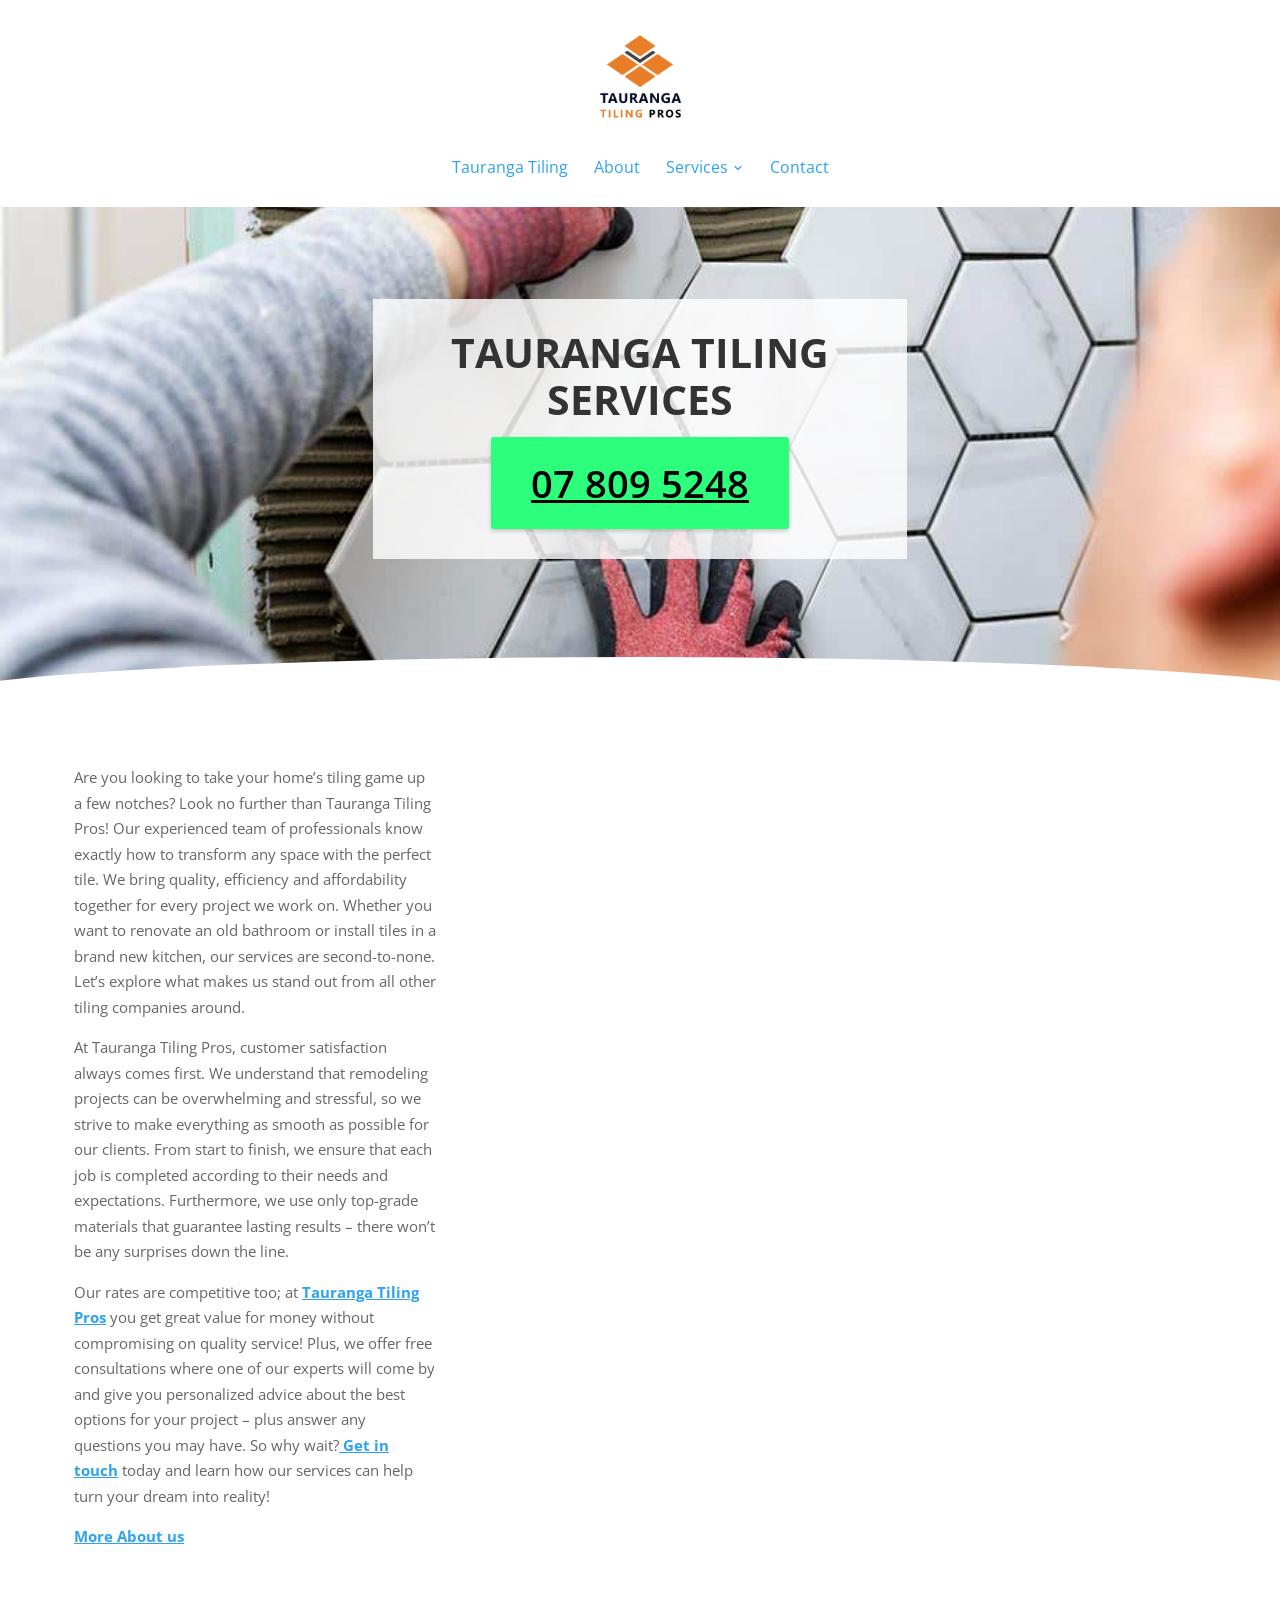
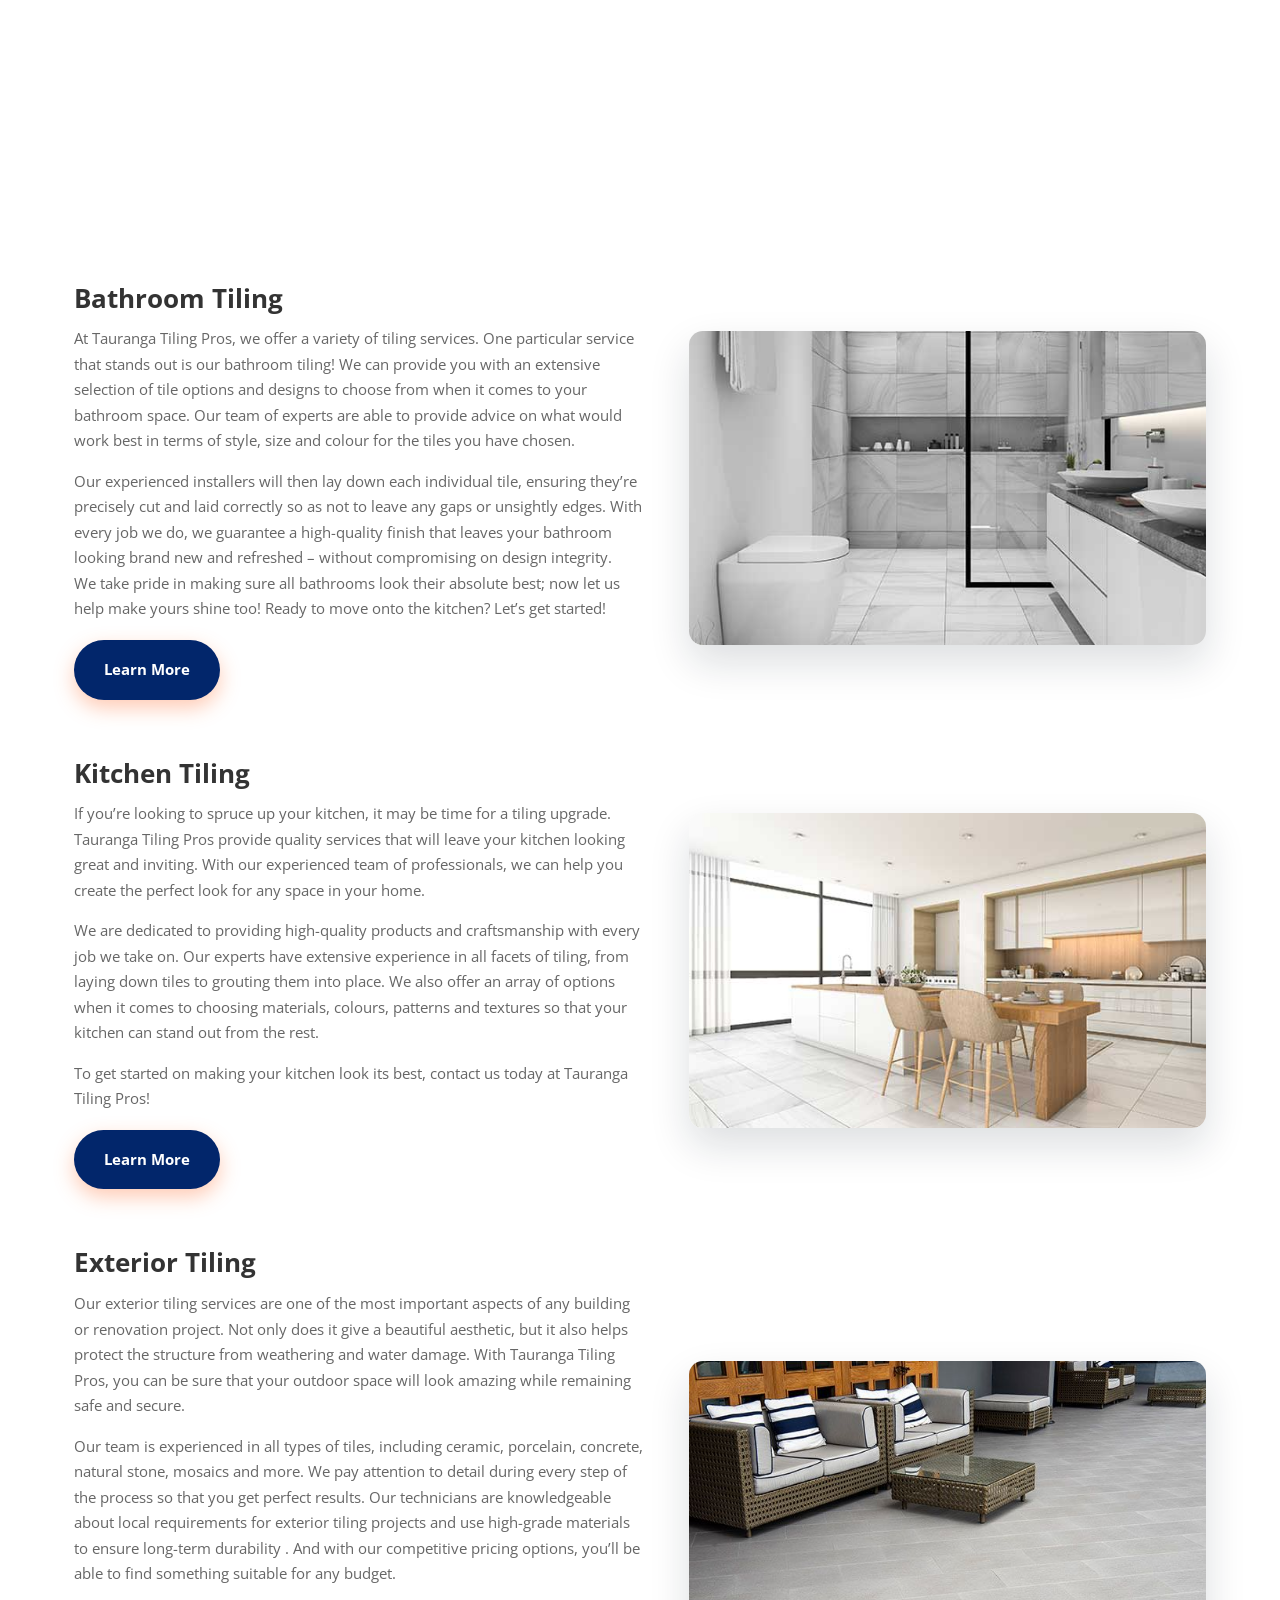
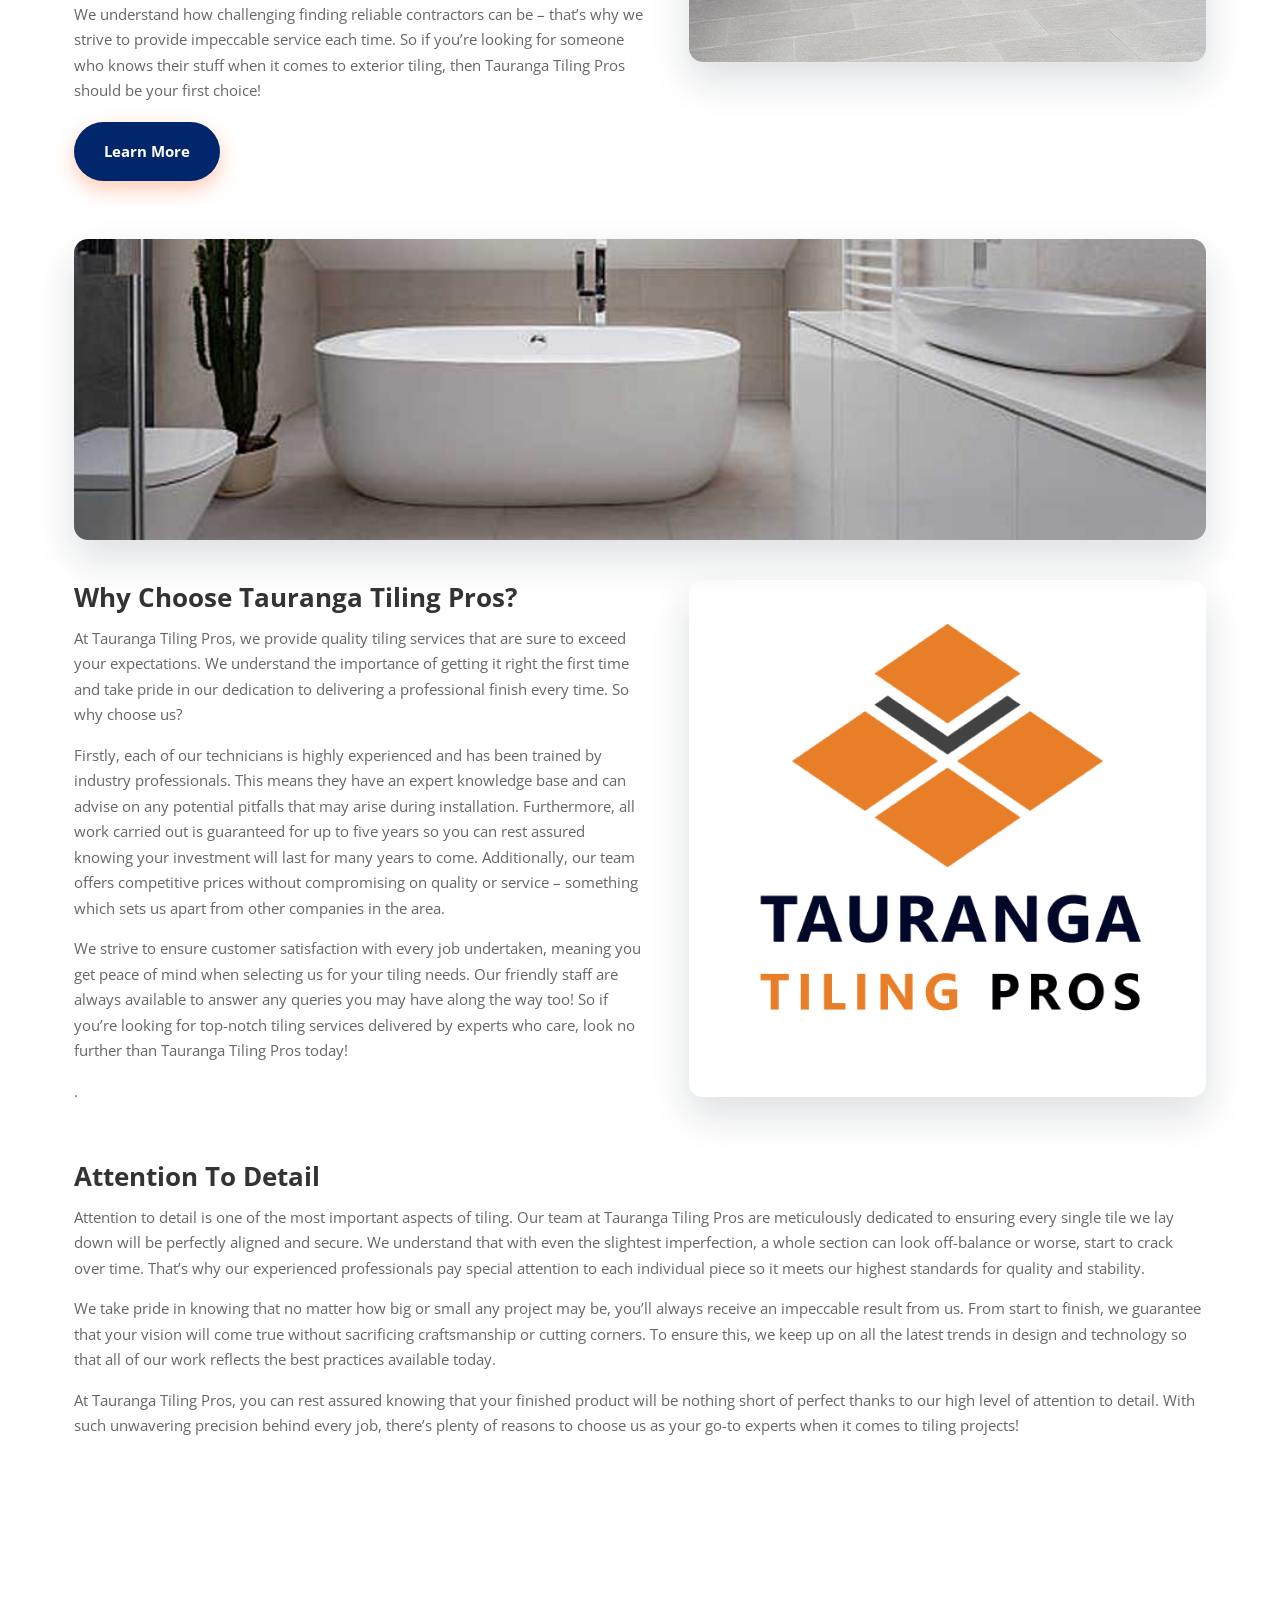
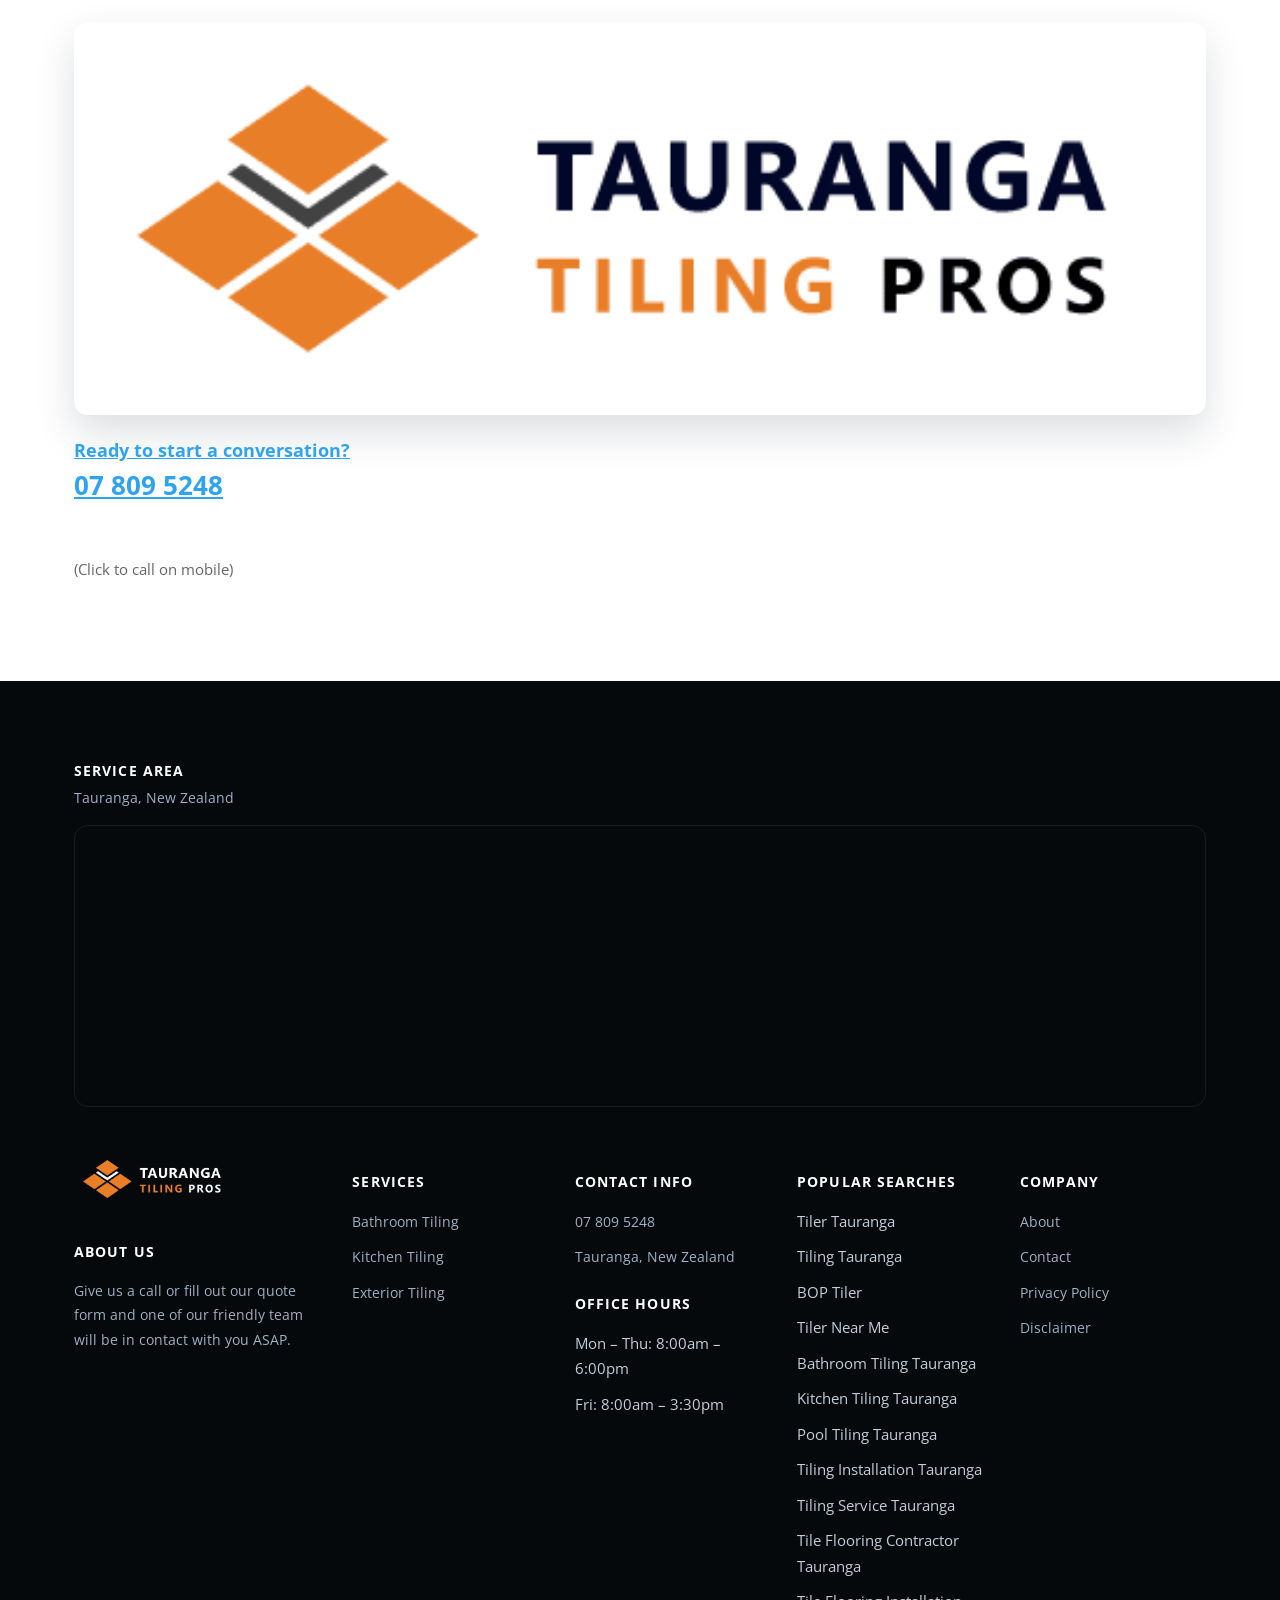
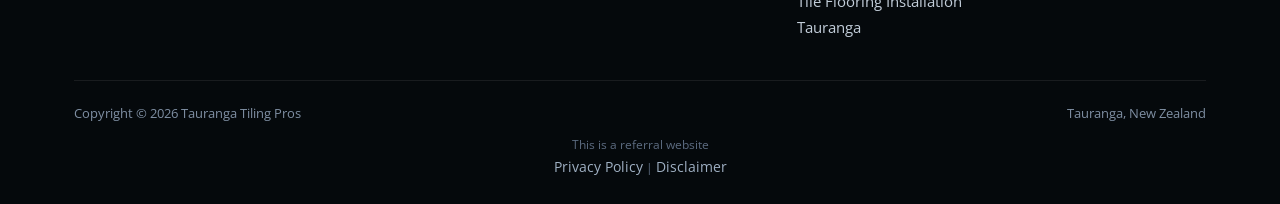
<file: services/index.html>
<!doctype html>
<html lang="en-NZ">
<head>
<!-- Google tag (gtag.js) -->
<script async src="https://www.googletagmanager.com/gtag/js?id=G-RF33VJBYG1"></script>
<script>
  window.dataLayer = window.dataLayer || [];
  function gtag(){dataLayer.push(arguments);}
  gtag('js', new Date());
  gtag('config', 'G-RF33VJBYG1');
  gtag('config', 'G-73VZCY677X');
</script>
<meta charset="UTF-8">
<meta name="viewport" content="width=device-width, initial-scale=1.0">
<link rel="icon" href="/favicon-32.png" sizes="32x32" type="image/png">
<link rel="icon" href="/favicon-192.png" sizes="192x192" type="image/png">
<link rel="apple-touch-icon" href="/apple-touch-icon.png">
<title>Tauranga Tiling Services | No1 Pro Tiler in Tauranga</title>
<meta name="description" content="Looking for Tauranga Tiling Services - We service all of Tauranga, Mount Maunganui and Papamoa for expert tiling services. Call today for a quote">
<meta name="robots" content="follow, index, max-snippet:-1, max-video-preview:-1, max-image-preview:large">
<link rel="canonical" href="https://tilerstauranga.co.nz/services/">
<meta property="og:locale" content="en_US">
<meta property="og:type" content="article">
<meta property="og:title" content="Tauranga Tiling Services | No1 Pro Tiler in Tauranga">
<meta property="og:description" content="Looking for Tauranga Tiling Services - We service all of Tauranga, Mount Maunganui and Papamoa for expert tiling services. Call today for a quote">
<meta property="og:url" content="https://tilerstauranga.co.nz/services/">
<meta property="og:site_name" content="Tauranga Tiling Pros - Pro Tiler for Bathroom &amp; Kitchen">
<meta property="og:image" content="https://tilerstauranga.co.nz/images/Tauranga-Tiling-Pros-Logo-y.jpg">
<meta property="og:image:secure_url" content="https://tilerstauranga.co.nz/images/Tauranga-Tiling-Pros-Logo-y.jpg">
<meta property="og:image:width" content="1200">
<meta property="og:image:height" content="630">
<meta property="og:image:alt" content="Ta">
<meta property="og:image:type" content="image/jpeg">
<meta name="twitter:card" content="summary_large_image">
<meta name="twitter:title" content="Tauranga Tiling Services | No1 Pro Tiler in Tauranga">
<meta name="twitter:description" content="Looking for Tauranga Tiling Services - We service all of Tauranga, Mount Maunganui and Papamoa for expert tiling services. Call today for a quote">
<meta name="twitter:image" content="https://tilerstauranga.co.nz/images/Tauranga-Tiling-Pros-Logo-y.jpg">
<meta name="twitter:label1" content="Time to read">
<meta name="twitter:data1" content="12 minutes">
<script type="application/ld+json">{"@context": "https://schema.org", "@graph": [{"@type": "Place", "@id": "https://tilerstauranga.co.nz/#place", "address": {"@type": "PostalAddress", "streetAddress": "2 Enterprise Drive", "addressLocality": "Papamoa", "addressRegion": "Tauranga", "postalCode": "3118", "addressCountry": "New Zealand"}}, {"@type": ["LocalBusiness", "Organization"], "@id": "https://tilerstauranga.co.nz/#organization", "name": "Tauranga Tiling Pros - Pro Tiler for Bathroom &amp; Kitchen", "url": "https://tilerstauranga.co.nz", "email": "info@tilerstauranga.co.nz", "address": {"@type": "PostalAddress", "streetAddress": "2 Enterprise Drive", "addressLocality": "Papamoa", "addressRegion": "Tauranga", "postalCode": "3118", "addressCountry": "New Zealand"}, "logo": {"@type": "ImageObject", "@id": "https://tilerstauranga.co.nz/#logo", "url": "http://tilerstauranga.co.nz/wp-content/uploads/2023/02/Tauranga-Tiling-Pros-Logo-Square.jpg", "contentUrl": "http://tilerstauranga.co.nz/wp-content/uploads/2023/02/Tauranga-Tiling-Pros-Logo-Square.jpg", "caption": "Tauranga Tiling Pros - Pro Tiler for Bathroom &amp; Kitchen", "inLanguage": "en-US", "width": "600", "height": "600"}, "openingHours": ["Monday,Tuesday,Wednesday,Thursday,Friday,Saturday,Sunday 09:00-17:00"], "location": {"@id": "https://tilerstauranga.co.nz/#place"}, "image": {"@id": "https://tilerstauranga.co.nz/#logo"}, "telephone": "+64-7-809-5248"}, {"@type": "WebSite", "@id": "https://tilerstauranga.co.nz/#website", "url": "https://tilerstauranga.co.nz", "name": "Tauranga Tiling Pros - Pro Tiler for Bathroom &amp; Kitchen", "alternateName": "Tauranga Tiler Pros - Pro Tiler for Bathrooms &amp; Kitchens", "publisher": {"@id": "https://tilerstauranga.co.nz/#organization"}, "inLanguage": "en-US"}, {"@type": "ImageObject", "@id": "https://tilerstauranga.co.nz/images/Tauranga-Tiling-Pros-Logo-y.jpg", "url": "https://tilerstauranga.co.nz/images/Tauranga-Tiling-Pros-Logo-y.jpg", "width": "1200", "height": "630", "caption": "Ta", "inLanguage": "en-US"}, {"@type": "WebPage", "@id": "https://tilerstauranga.co.nz/services/#webpage", "url": "https://tilerstauranga.co.nz/services/", "name": "Tauranga Tiling Services | No1 Pro Tiler in Tauranga", "datePublished": "2023-02-26T23:03:42+00:00", "dateModified": "2023-11-07T01:14:49+00:00", "isPartOf": {"@id": "https://tilerstauranga.co.nz/#website"}, "primaryImageOfPage": {"@id": "https://tilerstauranga.co.nz/images/Tauranga-Tiling-Pros-Logo-y.jpg"}, "inLanguage": "en-US"}, {"@type": "Person", "@id": "https://tilerstauranga.co.nz/author/samstoysnzgmail-com/", "name": "samstoysnz@gmail.com", "url": "https://tilerstauranga.co.nz/author/samstoysnzgmail-com/", "image": {"@type": "ImageObject", "@id": "https://secure.gravatar.com/avatar/1a805ecce72dbea624f8210f16b617142cd50f277b3b90b3f68485606a558cd0?s=96&amp;d=mm&amp;r=g", "url": "https://secure.gravatar.com/avatar/1a805ecce72dbea624f8210f16b617142cd50f277b3b90b3f68485606a558cd0?s=96&amp;d=mm&amp;r=g", "caption": "samstoysnz@gmail.com", "inLanguage": "en-US"}, "sameAs": ["http://tilerstauranga.co.nz"], "worksFor": {"@id": "https://tilerstauranga.co.nz/#organization"}}, {"@type": "Article", "headline": "Tauranga Tiling Services | No1 Pro Tiler in Tauranga", "description": "Looking for Tauranga Tiling Services - We service all of Tauranga, Mount Maunganui and Papamoa for expert tiling services. Call today for a quote", "author": {"@id": "https://tilerstauranga.co.nz/author/samstoysnzgmail-com/", "name": "samstoysnz@gmail.com"}, "name": "Tauranga Tiling Services | No1 Pro Tiler in Tauranga", "@id": "https://tilerstauranga.co.nz/services/#schema-584", "isPartOf": {"@id": "https://tilerstauranga.co.nz/services/#webpage"}, "publisher": {"@id": "https://tilerstauranga.co.nz/#organization"}, "image": {"@id": "https://tilerstauranga.co.nz/images/Tauranga-Tiling-Pros-Logo-y.jpg"}, "inLanguage": "en-US", "mainEntityOfPage": {"@id": "https://tilerstauranga.co.nz/services/#webpage"}}, {"@type": "Service", "name": "Tauranga Tiling Services | No1 Pro Tiler in Tauranga", "description": "Looking for Tauranga Tiling Services - We service all of Tauranga, Mount Maunganui and Papamoa for expert tiling services. Call today for a quote", "serviceType": "Bathroom Tiling, Kitchen Tiling, Exterior Tiling", "offers": {"@type": "Offer", "availability": "InStock"}, "image": {"@id": "https://tilerstauranga.co.nz/images/Tauranga-Tiling-Pros-Logo-y.jpg"}, "@id": "https://tilerstauranga.co.nz/services/#schema-586"}]}</script>
<script type="application/ld+json">{"@context": "https://schema.org", "@type": "BreadcrumbList", "itemListElement": [{"@type": "ListItem", "position": 1, "name": "Home", "item": "https://tilerstauranga.co.nz/"}, {"@type": "ListItem", "position": 2, "name": "Services", "item": "https://tilerstauranga.co.nz/services/"}]}</script>
<link rel="preconnect" href="https://fonts.googleapis.com">
<link rel="preconnect" href="https://fonts.gstatic.com" crossorigin>
<link rel="preload" as="style" href="https://fonts.googleapis.com/css2?family=Open+Sans:wght@400;600;700;800&display=swap" onload="this.onload=null;this.rel='stylesheet'">
<noscript><link rel="stylesheet" href="https://fonts.googleapis.com/css2?family=Open+Sans:wght@400;600;700;800&display=swap"></noscript>
<link rel="stylesheet" href="/css/style.css">
<style id="mnfix">.mobile-menu.open{max-height:calc(100vh - 150px);max-height:calc(100dvh - 150px);overflow-y:auto;-webkit-overflow-scrolling:touch;overscroll-behavior:contain}.mobile-menu.msub-ready .mobile-submenu{display:none}.mobile-menu.msub-ready .mobile-submenu.open{display:flex}.mobile-menu a.msub-parent{display:flex;justify-content:space-between;align-items:center}.mobile-menu a.msub-parent::after{content:"";width:8px;height:8px;border-right:2px solid currentColor;border-bottom:2px solid currentColor;transform:rotate(45deg);margin-right:6px;transition:transform .2s}.mobile-menu a.msub-parent[aria-expanded=true]::after{transform:rotate(-135deg)}</style></head>
<body class="">
<header class="classic">
  <div class="c-head wrap">
    <a href="/" class="brand"><img src="/images/Tauranga-Tiling-Pros-Logo-Square.png" alt="Tauranga Tiling Pros" width="600" height="600"></a>
    <nav class="links"><a href="/">Tauranga Tiling</a><a href="/about/">About</a><div class="nav-item"><a href="/services/">Services <svg viewBox="0 0 24 24" fill="none" stroke-width="2.4" stroke-linecap="round" stroke-linejoin="round"><path d="m6 9 6 6 6-6"/></svg></a><div class="nav-dropdown"><a href="/bathroom-tiling/">Bathroom Tiling</a><a href="/kitchen-tiling/">Kitchen Tiling</a><a href="/exterior-tiling-tauranga/">Exterior Tiling</a></div></div><a href="/contact/">Contact</a></nav>
    <button type="button" class="hamburger-btn" id="hamburgerBtn" aria-label="Open menu" aria-expanded="false"><svg viewBox="0 0 24 24" fill="none" stroke="#fff" stroke-width="2.4" stroke-linecap="round" stroke-linejoin="round"><path d="M4 7h16M4 12h16M4 17h16"/></svg></button>
  </div>
  <div class="mobile-menu" id="mobileMenu"><a href="/">Tauranga Tiling</a><a href="/about/">About</a><a href="/services/">Services</a><div class="mobile-submenu"><a href="/bathroom-tiling/">Bathroom Tiling</a><a href="/kitchen-tiling/">Kitchen Tiling</a><a href="/exterior-tiling-tauranga/">Exterior Tiling</a></div><a href="/contact/">Contact</a><a href="tel:078095248" class="mobile-menu-phone">Call 07 809 5248</a></div>
</header>
<main>
<section class="hero-c" id="top"><div class="hero-c-box"><div class="row"><div class="text"><h1>Tauranga Tiling Services</h1></div><p class="btn-wrap"><a class="btn btn-primary" href="tel:078095248">07 809 5248</a></p></div></div></section>
<section class=""><div class="wrap"><div class="row cols cols-2 formrow"><div class="col"><div class="text"><p>Are you looking to take your home’s tiling game up a few notches? Look no further than Tauranga Tiling Pros! Our experienced team of professionals know exactly how to transform any space with the perfect tile. We bring quality, efficiency and affordability together for every project we work on. Whether you want to renovate an old bathroom or install tiles in a brand new kitchen, our services are second-to-none. Let’s explore what makes us stand out from all other tiling companies around.</p>
<p>At Tauranga Tiling Pros, customer satisfaction always comes first. We understand that remodeling projects can be overwhelming and stressful, so we strive to make everything as smooth as possible for our clients. From start to finish, we ensure that each job is completed according to their needs and expectations. Furthermore, we use only top-grade materials that guarantee lasting results – there won’t be any surprises down the line.</p>
<p>Our rates are competitive too; at <a href="/">Tauranga Tiling Pros</a> you get great value for money without compromising on quality service! Plus, we offer free consultations where one of our experts will come by and give you personalized advice about the best options for your project – plus answer any questions you may have. So why wait?<a href="/contact/"> Get in touch</a> today and learn how our services can help turn your dream into reality!</p>
<p><a href="/">More About us</a></p></div></div><div class="col"><div class="form-card"><iframe src="https://api.leadconnectorhq.com/widget/form/15B5qT2zDIbANoPN0ycQ" style="width:100%;height:100%;min-height:942px;border:none;border-radius:14px" id="inline-15B5qT2zDIbANoPN0ycQ" data-layout="{'id':'INLINE'}" data-trigger-type="alwaysShow" data-trigger-value="" data-activation-type="alwaysActivated" data-activation-value="" data-deactivation-type="neverDeactivate" data-deactivation-value="" data-form-name="TNG Tiling" data-height="942" data-layout-iframe-id="inline-15B5qT2zDIbANoPN0ycQ" data-form-id="15B5qT2zDIbANoPN0ycQ" data-cookie-consent="true" data-cookie-consent-provider="auto" title="TNG Tiling"></iframe></div></div></div></div></section>
<section class=""><div class="wrap"><div class="row cols cols-2"><div class="col"><div class="text"><h2>Bathroom Tiling</h2>
<p>At Tauranga Tiling Pros, we offer a variety of tiling services. One particular service that stands out is our bathroom tiling! We can provide you with an extensive selection of tile options and designs to choose from when it comes to your bathroom space. Our team of experts are able to provide advice on what would work best in terms of style, size and colour for the tiles you have chosen.</p>
<p>Our experienced installers will then lay down each individual tile, ensuring they’re precisely cut and laid correctly so as not to leave any gaps or unsightly edges. With every job we do, we guarantee a high-quality finish that leaves your bathroom looking brand new and refreshed – without compromising on design integrity.<br>We take pride in making sure all bathrooms look their absolute best; now let us help make yours shine too! Ready to move onto the kitchen? Let’s get started!</p></div><p class="btn-wrap"><a class="btn btn-primary" href="/bathroom-tiling/">Learn More</a></p></div><div class="col"><div class="figure"><img src="/images/TNG-Tiling-8-3.jpg" alt="Bathroom Tiling Tauranga" width="582" height="354" loading="lazy" decoding="async"></div></div></div><div class="row cols cols-2"><div class="col"><div class="text"><h2>Kitchen Tiling</h2>
<p>If you’re looking to spruce up your kitchen, it may be time for a tiling upgrade. Tauranga Tiling Pros provide quality services that will leave your kitchen looking great and inviting. With our experienced team of professionals, we can help you create the perfect look for any space in your home.</p>
<p>We are dedicated to providing high-quality products and craftsmanship with every job we take on. Our experts have extensive experience in all facets of tiling, from laying down tiles to grouting them into place. We also offer an array of options when it comes to choosing materials, colours, patterns and textures so that your kitchen can stand out from the rest.</p>
<p>To get started on making your kitchen look its best, contact us today at Tauranga Tiling Pros!</p></div><p class="btn-wrap"><a class="btn btn-primary" href="/kitchen-tiling/">Learn More</a></p></div><div class="col"><div class="figure"><img src="/images/TNG-Tiling-8-4.jpg" alt="Kitchen Tiling Papamoa" width="582" height="354" loading="lazy" decoding="async"></div></div></div><div class="row cols cols-2"><div class="col"><div class="text"><h2>Exterior Tiling</h2>
<p>Our exterior tiling services are one of the most important aspects of any building or renovation project. Not only does it give a beautiful aesthetic, but it also helps protect the structure from weathering and water damage. With Tauranga Tiling Pros, you can be sure that your outdoor space will look amazing while remaining safe and secure.</p>
<p>Our team is experienced in all types of tiles, including ceramic, porcelain, concrete, natural stone, mosaics and more. We pay attention to detail during every step of the process so that you get perfect results. Our technicians are knowledgeable about local requirements for exterior tiling projects and use high-grade materials to ensure long-term durability . And with our competitive pricing options, you’ll be able to find something suitable for any budget.</p>
<p>We understand how challenging finding reliable contractors can be – that’s why we strive to provide impeccable service each time. So if you’re looking for someone who knows their stuff when it comes to exterior tiling, then Tauranga Tiling Pros should be your first choice!</p></div><p class="btn-wrap"><a class="btn btn-primary" href="/exterior-tiling-tauranga/">Learn More</a></p></div><div class="col"><div class="figure"><img src="/images/Tauranga-Tiling-Pros-5.jpg" alt="Kitchen Tiling Papamoa" width="660" height="384" loading="lazy" decoding="async"></div></div></div><div class="row"><div class="figure"><img src="/images/Tauranga-Tiling-Pros-8.jpg" alt="New Bathroom" width="948" height="252" loading="lazy" decoding="async"></div></div><div class="row cols cols-2"><div class="col"><div class="text">



<h2>Why Choose Tauranga Tiling Pros?</h2>
<p>At Tauranga Tiling Pros, we provide quality tiling services that are sure to exceed your expectations. We understand the importance of getting it right the first time and take pride in our dedication to delivering a professional finish every time. So why choose us?</p>
<p>Firstly, each of our technicians is highly experienced and has been trained by industry professionals. This means they have an expert knowledge base and can advise on any potential pitfalls that may arise during installation. Furthermore, all work carried out is guaranteed for up to five years so you can rest assured knowing your investment will last for many years to come. Additionally, our team offers competitive prices without compromising on quality or service – something which sets us apart from other companies in the area.</p>
<p>We strive to ensure customer satisfaction with every job undertaken, meaning you get peace of mind when selecting us for your tiling needs. Our friendly staff are always available to answer any queries you may have along the way too! So if you’re looking for top-notch tiling services delivered by experts who care, look no further than Tauranga Tiling Pros today!</p>
<p>.</p>



</div></div><div class="col"><div class="figure"><img src="/images/Tauranga-Tiling-Pros-Logo-Square.png" alt="Tauranga Tiling Pros - Pro Tilers" width="600" height="600" loading="lazy" decoding="async"></div></div></div><div class="row"><div class="text"><h2>Attention To Detail</h2>
<p>Attention to detail is one of the most important aspects of tiling. Our team at Tauranga Tiling Pros are meticulously dedicated to ensuring every single tile we lay down will be perfectly aligned and secure. We understand that with even the slightest imperfection, a whole section can look off-balance or worse, start to crack over time. That’s why our experienced professionals pay special attention to each individual piece so it meets our highest standards for quality and stability.</p>
<p>We take pride in knowing that no matter how big or small any project may be, you’ll always receive an impeccable result from us. From start to finish, we guarantee that your vision will come true without sacrificing craftsmanship or cutting corners. To ensure this, we keep up on all the latest trends in design and technology so that all of our work reflects the best practices available today.</p>
<p>At Tauranga Tiling Pros, you can rest assured knowing that your finished product will be nothing short of perfect thanks to our high level of attention to detail. With such unwavering precision behind every job, there’s plenty of reasons to choose us as your go-to experts when it comes to tiling projects!</p></div></div></div></section>
<section class=""><div class="wrap"><div class="row"><div class="figure"><img src="/images/Tauranga-Tiling-Pros-Logo-Long.png" alt="Tauranga Tiling Service" width="486" height="169" loading="lazy" decoding="async"></div><div class="text"><h3><a href="https://tilernorthshoreauckland.co.nz/contact/" target="_blank" rel="noopener">Ready to start a conversation?</a></h3>
<h2><a href="tel:078095248">07 809 5248</a></h2>
<h2> </h2>
<p>(Click to call on mobile)</p></div></div></div></section>
</main>
<footer>
  <div class="wrap">
    <div class="footer-map-head"><h4>Service Area</h4><p>Tauranga, New Zealand</p></div><div class="footer-map"><iframe src="https://www.google.com/maps/embed?pb=!1m14!1m8!1m3!1d201890.32694266038!2d176.151481!3d-37.75402!3m2!1i1024!2i768!4f13.1!3m3!1m2!1s0xa2f07f8369134235%3A0xc5a9f8afb1632beb!2sTauranga%20Tiling%20Pros%20-%20Pro%20Tiler!5e0!3m2!1sen!2snz!4v1699369275714!5m2!1sen!2snz" width="600" height="280" style="border:0" allowfullscreen loading="lazy" referrerpolicy="no-referrer-when-downgrade" title="Tauranga Tiling Pros service area map"></iframe></div>
    <div class="footer-grid five"><div class="footer-brand"><a href="/" class="brand"><img src="/images/Tauranga-Tiling-Pros-Logo-Footer.png" alt="Tauranga Tiling Pros" width="600" height="600" loading="lazy"></a><h4>About us</h4><p>Give us a call or fill out our quote form and one of our friendly team will be in contact with you ASAP.</p></div><div><h4>Services</h4><ul><li><a href="/bathroom-tiling/">Bathroom Tiling</a></li><li><a href="/kitchen-tiling/">Kitchen Tiling</a></li><li><a href="/exterior-tiling-tauranga/">Exterior Tiling</a></li></ul></div><div><h4>Contact Info</h4><ul><li><a href="tel:078095248">07 809 5248</a></li><li><a href="https://maps.app.goo.gl/unVUh1mBzqvjYpnYA" target="_blank" rel="noopener">Tauranga, New Zealand</a></li></ul><h4 style="margin-top:22px;">Office Hours</h4><ul><li>Mon &ndash; Thu: 8:00am &ndash; 6:00pm</li><li>Fri: 8:00am &ndash; 3:30pm</li></ul></div><div><h4>Popular Searches</h4><ul><li>Tiler Tauranga</li><li>Tiling Tauranga</li><li>BOP Tiler</li><li>Tiler Near Me</li><li>Bathroom Tiling Tauranga</li><li>Kitchen Tiling Tauranga</li><li>Pool Tiling Tauranga</li><li>Tiling Installation Tauranga</li><li>Tiling Service Tauranga</li><li>Tile Flooring Contractor Tauranga</li><li>Tile Flooring Installation Tauranga</li></ul></div><div><h4>Company</h4><ul><li><a href="/about/">About</a></li><li><a href="/contact/">Contact</a></li><li><a href="/privacy-policy/">Privacy Policy</a></li><li><a href="/disclaimer/">Disclaimer</a></li></ul></div></div>
    <div class="footer-bottom"><span>Copyright &copy; 2026 Tauranga Tiling Pros</span><span>Tauranga, New Zealand</span></div>
    <div class="footer-disclosure">This is a referral website<br><a href="/privacy-policy/">Privacy Policy</a> | <a href="/disclaimer/">Disclaimer</a></div>
  </div>
</footer>
<script>
(function(){var b=document.getElementById('hamburgerBtn'),m=document.getElementById('mobileMenu');if(!b||!m)return;b.addEventListener('click',function(){var o=m.classList.toggle('open');b.setAttribute('aria-expanded',o?'true':'false');});})();
</script>
<script src="https://link.msgsndr.com/js/form_embed.js" defer></script>
<script id="mnfixjs">(function(){var m=document.getElementById("mobileMenu");if(!m)return;m.querySelectorAll(".mobile-submenu").forEach(function(s){var p=s.previousElementSibling;if(!p||p.tagName!=="A")return;var a=document.createElement("a");a.href=p.getAttribute("href");a.textContent="All "+p.textContent.trim();s.insertBefore(a,s.firstChild);m.classList.add("msub-ready");p.classList.add("msub-parent");p.setAttribute("aria-expanded","false");p.addEventListener("click",function(e){e.preventDefault();var o=s.classList.toggle("open");p.setAttribute("aria-expanded",o?"true":"false")})});var b=document.getElementById("hamburgerBtn");document.addEventListener("pointerdown",function(e){if(!m.classList.contains("open")||m.contains(e.target)||(b&&b.contains(e.target)))return;m.classList.remove("open");if(b)b.setAttribute("aria-expanded","false")})})();</script></body>
</html>
</file>
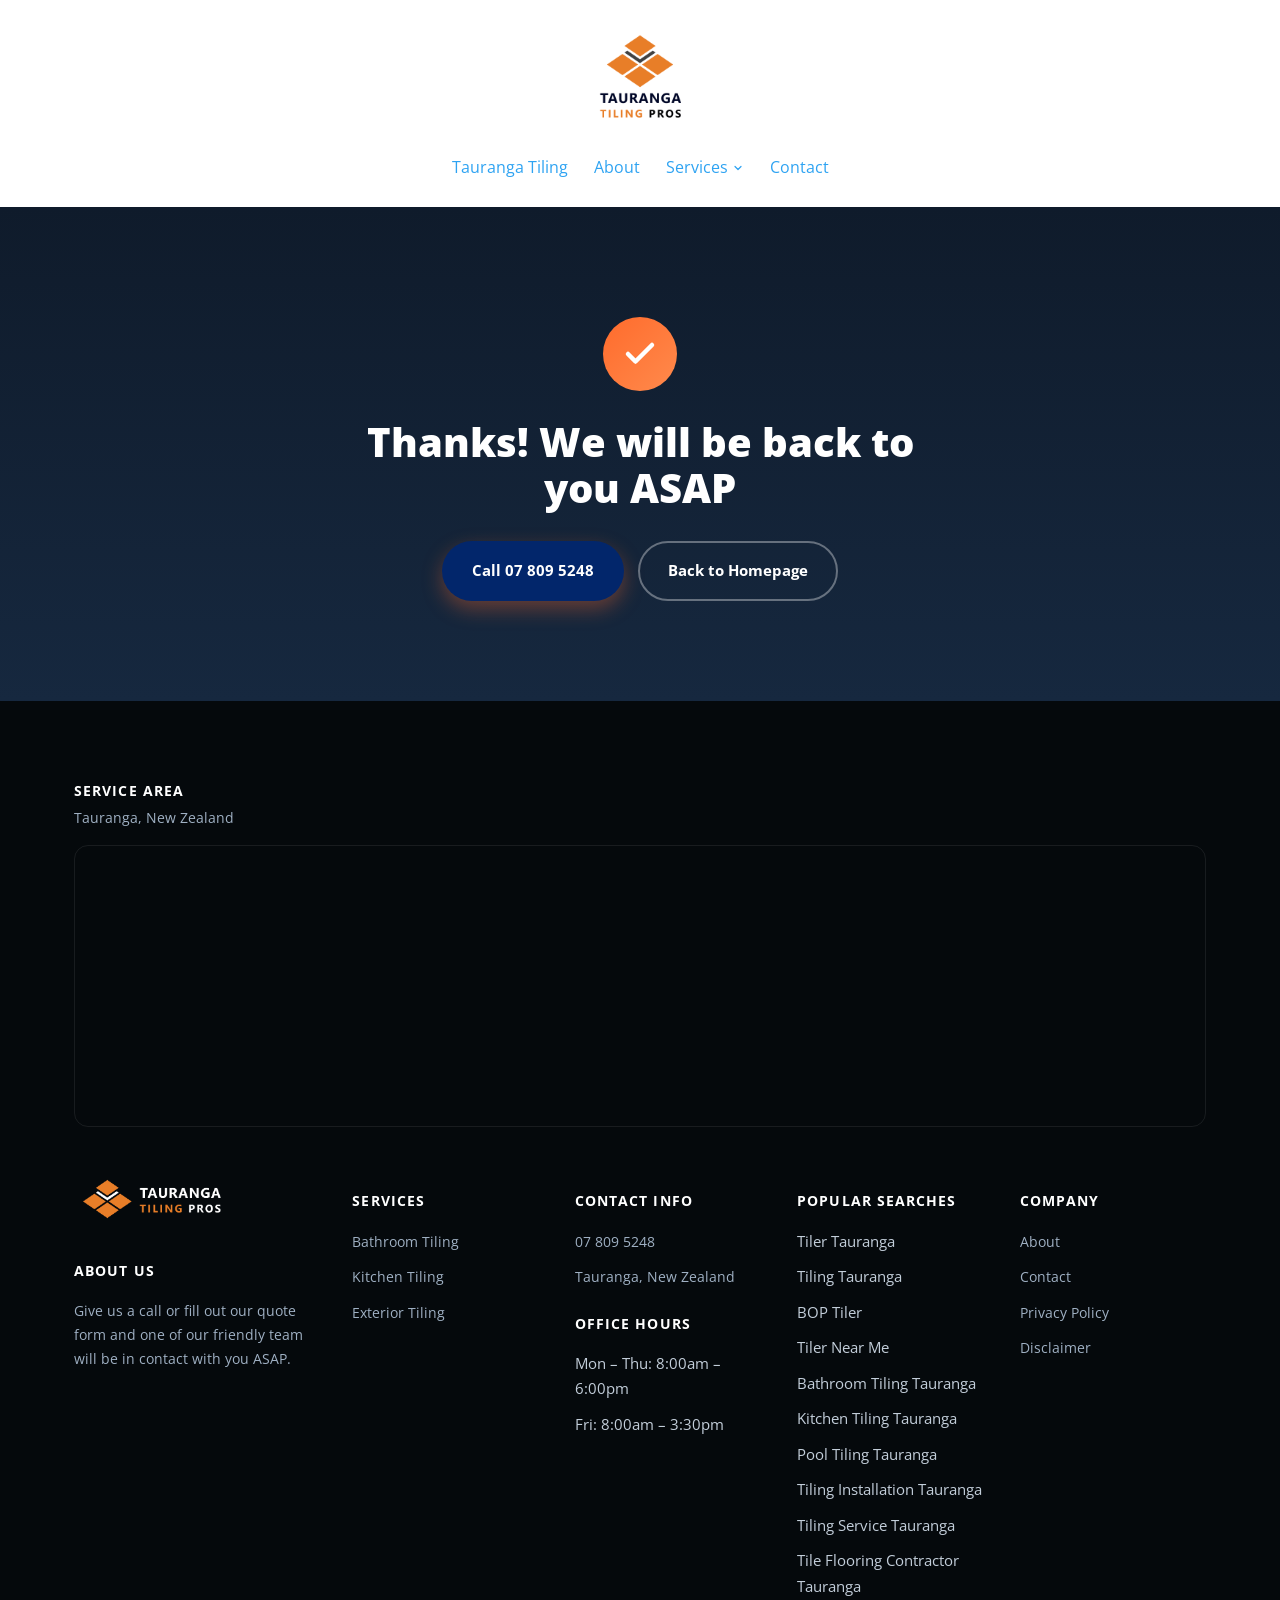
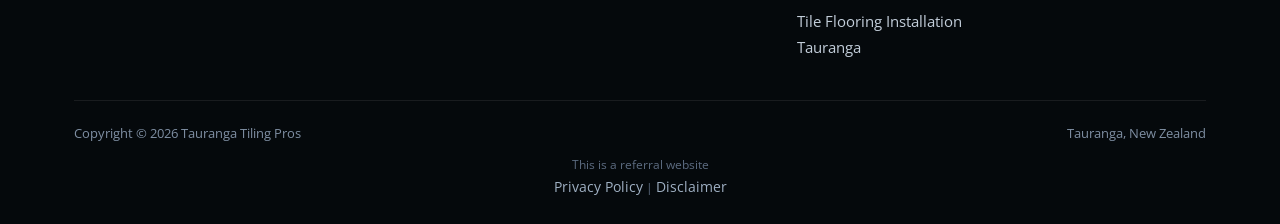
<file: thanks/index.html>
<!doctype html>
<html lang="en-NZ">
<head>
<!-- Google tag (gtag.js) -->
<script async src="https://www.googletagmanager.com/gtag/js?id=G-RF33VJBYG1"></script>
<script>
  window.dataLayer = window.dataLayer || [];
  function gtag(){dataLayer.push(arguments);}
  gtag('js', new Date());
  gtag('config', 'G-RF33VJBYG1');
  gtag('config', 'G-73VZCY677X');
</script>
<meta charset="UTF-8">
<meta name="viewport" content="width=device-width, initial-scale=1.0">
<link rel="icon" href="/favicon-32.png" sizes="32x32" type="image/png">
<link rel="icon" href="/favicon-192.png" sizes="192x192" type="image/png">
<link rel="apple-touch-icon" href="/apple-touch-icon.png">
<title>thanks - Tauranga Tiling | Pro Tiler</title>
<meta name="description" content="Thanks! We will be back to you ASAP">
<meta name="robots" content="follow, index, max-snippet:-1, max-video-preview:-1, max-image-preview:large">
<link rel="canonical" href="https://tilerstauranga.co.nz/thanks/">
<meta property="og:locale" content="en_US">
<meta property="og:type" content="article">
<meta property="og:title" content="thanks - Tauranga Tiling | Pro Tiler">
<meta property="og:description" content="Thanks! We will be back to you ASAP">
<meta property="og:url" content="https://tilerstauranga.co.nz/thanks/">
<meta property="og:site_name" content="Tauranga Tiling Pros - Pro Tiler for Bathroom &amp; Kitchen">
<meta property="og:image" content="https://tilerstauranga.co.nz/images/Tauranga-Tiling-Pros-Logo-y.jpg">
<meta property="og:image:secure_url" content="https://tilerstauranga.co.nz/images/Tauranga-Tiling-Pros-Logo-y.jpg">
<meta property="og:image:width" content="1200">
<meta property="og:image:height" content="630">
<meta property="og:image:alt" content="Ta">
<meta property="og:image:type" content="image/jpeg">
<meta name="twitter:card" content="summary_large_image">
<meta name="twitter:title" content="thanks - Tauranga Tiling | Pro Tiler">
<meta name="twitter:description" content="Thanks! We will be back to you ASAP">
<meta name="twitter:image" content="https://tilerstauranga.co.nz/images/Tauranga-Tiling-Pros-Logo-y.jpg">
<meta name="twitter:label1" content="Time to read">
<meta name="twitter:data1" content="Less than a minute">
<script type="application/ld+json">{"@context": "https://schema.org", "@graph": [{"@type": "Place", "@id": "https://tilerstauranga.co.nz/#place", "address": {"@type": "PostalAddress", "streetAddress": "2 Enterprise Drive", "addressLocality": "Papamoa", "addressRegion": "Tauranga", "postalCode": "3118", "addressCountry": "New Zealand"}}, {"@type": ["LocalBusiness", "Organization"], "@id": "https://tilerstauranga.co.nz/#organization", "name": "Tauranga Tiling Pros - Pro Tiler for Bathroom &amp; Kitchen", "url": "https://tilerstauranga.co.nz", "email": "info@tilerstauranga.co.nz", "address": {"@type": "PostalAddress", "streetAddress": "2 Enterprise Drive", "addressLocality": "Papamoa", "addressRegion": "Tauranga", "postalCode": "3118", "addressCountry": "New Zealand"}, "logo": {"@type": "ImageObject", "@id": "https://tilerstauranga.co.nz/#logo", "url": "http://tilerstauranga.co.nz/wp-content/uploads/2023/02/Tauranga-Tiling-Pros-Logo-Square.jpg", "contentUrl": "http://tilerstauranga.co.nz/wp-content/uploads/2023/02/Tauranga-Tiling-Pros-Logo-Square.jpg", "caption": "Tauranga Tiling Pros - Pro Tiler for Bathroom &amp; Kitchen", "inLanguage": "en-US", "width": "600", "height": "600"}, "openingHours": ["Monday,Tuesday,Wednesday,Thursday,Friday,Saturday,Sunday 09:00-17:00"], "location": {"@id": "https://tilerstauranga.co.nz/#place"}, "image": {"@id": "https://tilerstauranga.co.nz/#logo"}, "telephone": "+64-7-809-5248"}, {"@type": "WebSite", "@id": "https://tilerstauranga.co.nz/#website", "url": "https://tilerstauranga.co.nz", "name": "Tauranga Tiling Pros - Pro Tiler for Bathroom &amp; Kitchen", "alternateName": "Tauranga Tiler Pros - Pro Tiler for Bathrooms &amp; Kitchens", "publisher": {"@id": "https://tilerstauranga.co.nz/#organization"}, "inLanguage": "en-US"}, {"@type": "ImageObject", "@id": "https://tilerstauranga.co.nz/images/Tauranga-Tiling-Pros-Logo-y.jpg", "url": "https://tilerstauranga.co.nz/images/Tauranga-Tiling-Pros-Logo-y.jpg", "width": "1200", "height": "630", "caption": "Ta", "inLanguage": "en-US"}, {"@type": "WebPage", "@id": "https://tilerstauranga.co.nz/thanks/#webpage", "url": "https://tilerstauranga.co.nz/thanks/", "name": "thanks - Tauranga Tiling | Pro Tiler", "datePublished": "2023-11-07T00:55:53+00:00", "dateModified": "2023-11-07T00:55:58+00:00", "isPartOf": {"@id": "https://tilerstauranga.co.nz/#website"}, "primaryImageOfPage": {"@id": "https://tilerstauranga.co.nz/images/Tauranga-Tiling-Pros-Logo-y.jpg"}, "inLanguage": "en-US"}, {"@type": "Person", "@id": "https://tilerstauranga.co.nz/author/samstoysnzgmail-com/", "name": "samstoysnz@gmail.com", "url": "https://tilerstauranga.co.nz/author/samstoysnzgmail-com/", "image": {"@type": "ImageObject", "@id": "https://secure.gravatar.com/avatar/1a805ecce72dbea624f8210f16b617142cd50f277b3b90b3f68485606a558cd0?s=96&amp;d=mm&amp;r=g", "url": "https://secure.gravatar.com/avatar/1a805ecce72dbea624f8210f16b617142cd50f277b3b90b3f68485606a558cd0?s=96&amp;d=mm&amp;r=g", "caption": "samstoysnz@gmail.com", "inLanguage": "en-US"}, "sameAs": ["http://tilerstauranga.co.nz"], "worksFor": {"@id": "https://tilerstauranga.co.nz/#organization"}}, {"@type": "Article", "headline": "thanks - Tauranga Tiling | Pro Tiler", "datePublished": "2023-11-07T00:55:53+00:00", "dateModified": "2023-11-07T00:55:58+00:00", "author": {"@id": "https://tilerstauranga.co.nz/author/samstoysnzgmail-com/", "name": "samstoysnz@gmail.com"}, "publisher": {"@id": "https://tilerstauranga.co.nz/#organization"}, "description": "Thanks! We will be back to you ASAP", "name": "thanks - Tauranga Tiling | Pro Tiler", "@id": "https://tilerstauranga.co.nz/thanks/#richSnippet", "isPartOf": {"@id": "https://tilerstauranga.co.nz/thanks/#webpage"}, "image": {"@id": "https://tilerstauranga.co.nz/images/Tauranga-Tiling-Pros-Logo-y.jpg"}, "inLanguage": "en-US", "mainEntityOfPage": {"@id": "https://tilerstauranga.co.nz/thanks/#webpage"}}]}</script>
<script type="application/ld+json">{"@context": "https://schema.org", "@type": "BreadcrumbList", "itemListElement": [{"@type": "ListItem", "position": 1, "name": "Home", "item": "https://tilerstauranga.co.nz/"}, {"@type": "ListItem", "position": 2, "name": "Thanks", "item": "https://tilerstauranga.co.nz/thanks/"}]}</script>
<link rel="preconnect" href="https://fonts.googleapis.com">
<link rel="preconnect" href="https://fonts.gstatic.com" crossorigin>
<link rel="preload" as="style" href="https://fonts.googleapis.com/css2?family=Open+Sans:wght@400;600;700;800&display=swap" onload="this.onload=null;this.rel='stylesheet'">
<noscript><link rel="stylesheet" href="https://fonts.googleapis.com/css2?family=Open+Sans:wght@400;600;700;800&display=swap"></noscript>
<link rel="stylesheet" href="/css/style.css">
<style id="mnfix">.mobile-menu.open{max-height:calc(100vh - 150px);max-height:calc(100dvh - 150px);overflow-y:auto;-webkit-overflow-scrolling:touch;overscroll-behavior:contain}.mobile-menu.msub-ready .mobile-submenu{display:none}.mobile-menu.msub-ready .mobile-submenu.open{display:flex}.mobile-menu a.msub-parent{display:flex;justify-content:space-between;align-items:center}.mobile-menu a.msub-parent::after{content:"";width:8px;height:8px;border-right:2px solid currentColor;border-bottom:2px solid currentColor;transform:rotate(45deg);margin-right:6px;transition:transform .2s}.mobile-menu a.msub-parent[aria-expanded=true]::after{transform:rotate(-135deg)}</style></head>
<body class="">
<header class="classic">
  <div class="c-head wrap">
    <a href="/" class="brand"><img src="/images/Tauranga-Tiling-Pros-Logo-Square.png" alt="Tauranga Tiling Pros" width="600" height="600"></a>
    <nav class="links"><a href="/">Tauranga Tiling</a><a href="/about/">About</a><div class="nav-item"><a href="/services/">Services <svg viewBox="0 0 24 24" fill="none" stroke-width="2.4" stroke-linecap="round" stroke-linejoin="round"><path d="m6 9 6 6 6-6"/></svg></a><div class="nav-dropdown"><a href="/bathroom-tiling/">Bathroom Tiling</a><a href="/kitchen-tiling/">Kitchen Tiling</a><a href="/exterior-tiling-tauranga/">Exterior Tiling</a></div></div><a href="/contact/">Contact</a></nav>
    <button type="button" class="hamburger-btn" id="hamburgerBtn" aria-label="Open menu" aria-expanded="false"><svg viewBox="0 0 24 24" fill="none" stroke="#fff" stroke-width="2.4" stroke-linecap="round" stroke-linejoin="round"><path d="M4 7h16M4 12h16M4 17h16"/></svg></button>
  </div>
  <div class="mobile-menu" id="mobileMenu"><a href="/">Tauranga Tiling</a><a href="/about/">About</a><a href="/services/">Services</a><div class="mobile-submenu"><a href="/bathroom-tiling/">Bathroom Tiling</a><a href="/kitchen-tiling/">Kitchen Tiling</a><a href="/exterior-tiling-tauranga/">Exterior Tiling</a></div><a href="/contact/">Contact</a><a href="tel:078095248" class="mobile-menu-phone">Call 07 809 5248</a></div>
</header>
<main><section class="thanks-hero"><div class="thanks-inner"><div class="thanks-check"><svg viewBox="0 0 24 24" fill="none" stroke-width="3" stroke-linecap="round" stroke-linejoin="round"><path d="M20 6 9 17l-5-5"/></svg></div><h1>Thanks! We will be back to you ASAP</h1><div class="thanks-actions"><a href="tel:078095248" class="btn btn-primary">Call 07 809 5248</a><a href="/" class="btn btn-outline">Back to Homepage</a></div></div></section></main>
<footer>
  <div class="wrap">
    <div class="footer-map-head"><h4>Service Area</h4><p>Tauranga, New Zealand</p></div><div class="footer-map"><iframe src="https://www.google.com/maps/embed?pb=!1m14!1m8!1m3!1d201890.32694266038!2d176.151481!3d-37.75402!3m2!1i1024!2i768!4f13.1!3m3!1m2!1s0xa2f07f8369134235%3A0xc5a9f8afb1632beb!2sTauranga%20Tiling%20Pros%20-%20Pro%20Tiler!5e0!3m2!1sen!2snz!4v1699369275714!5m2!1sen!2snz" width="600" height="280" style="border:0" allowfullscreen loading="lazy" referrerpolicy="no-referrer-when-downgrade" title="Tauranga Tiling Pros service area map"></iframe></div>
    <div class="footer-grid five"><div class="footer-brand"><a href="/" class="brand"><img src="/images/Tauranga-Tiling-Pros-Logo-Footer.png" alt="Tauranga Tiling Pros" width="600" height="600" loading="lazy"></a><h4>About us</h4><p>Give us a call or fill out our quote form and one of our friendly team will be in contact with you ASAP.</p></div><div><h4>Services</h4><ul><li><a href="/bathroom-tiling/">Bathroom Tiling</a></li><li><a href="/kitchen-tiling/">Kitchen Tiling</a></li><li><a href="/exterior-tiling-tauranga/">Exterior Tiling</a></li></ul></div><div><h4>Contact Info</h4><ul><li><a href="tel:078095248">07 809 5248</a></li><li><a href="https://maps.app.goo.gl/unVUh1mBzqvjYpnYA" target="_blank" rel="noopener">Tauranga, New Zealand</a></li></ul><h4 style="margin-top:22px;">Office Hours</h4><ul><li>Mon &ndash; Thu: 8:00am &ndash; 6:00pm</li><li>Fri: 8:00am &ndash; 3:30pm</li></ul></div><div><h4>Popular Searches</h4><ul><li>Tiler Tauranga</li><li>Tiling Tauranga</li><li>BOP Tiler</li><li>Tiler Near Me</li><li>Bathroom Tiling Tauranga</li><li>Kitchen Tiling Tauranga</li><li>Pool Tiling Tauranga</li><li>Tiling Installation Tauranga</li><li>Tiling Service Tauranga</li><li>Tile Flooring Contractor Tauranga</li><li>Tile Flooring Installation Tauranga</li></ul></div><div><h4>Company</h4><ul><li><a href="/about/">About</a></li><li><a href="/contact/">Contact</a></li><li><a href="/privacy-policy/">Privacy Policy</a></li><li><a href="/disclaimer/">Disclaimer</a></li></ul></div></div>
    <div class="footer-bottom"><span>Copyright &copy; 2026 Tauranga Tiling Pros</span><span>Tauranga, New Zealand</span></div>
    <div class="footer-disclosure">This is a referral website<br><a href="/privacy-policy/">Privacy Policy</a> | <a href="/disclaimer/">Disclaimer</a></div>
  </div>
</footer>
<script>
(function(){var b=document.getElementById('hamburgerBtn'),m=document.getElementById('mobileMenu');if(!b||!m)return;b.addEventListener('click',function(){var o=m.classList.toggle('open');b.setAttribute('aria-expanded',o?'true':'false');});})();
</script>
<script src="https://link.msgsndr.com/js/form_embed.js" defer></script>
<script id="mnfixjs">(function(){var m=document.getElementById("mobileMenu");if(!m)return;m.querySelectorAll(".mobile-submenu").forEach(function(s){var p=s.previousElementSibling;if(!p||p.tagName!=="A")return;var a=document.createElement("a");a.href=p.getAttribute("href");a.textContent="All "+p.textContent.trim();s.insertBefore(a,s.firstChild);m.classList.add("msub-ready");p.classList.add("msub-parent");p.setAttribute("aria-expanded","false");p.addEventListener("click",function(e){e.preventDefault();var o=s.classList.toggle("open");p.setAttribute("aria-expanded",o?"true":"false")})});var b=document.getElementById("hamburgerBtn");document.addEventListener("pointerdown",function(e){if(!m.classList.contains("open")||m.contains(e.target)||(b&&b.contains(e.target)))return;m.classList.remove("open");if(b)b.setAttribute("aria-expanded","false")})})();</script></body>
</html>
</file>
<file: css/style.css>
:root{
    --navy:#0f1b2b;
    --navy-2:#16283f;
    --orange:#ff6b2c;
    --orange-2:#ff8a4c;
    --paper:#f6f7f9;
    --ink:#141c26;
    --muted:#5b6673;
    --line:#e6e9ee;
    --white:#ffffff;
    --radius:14px;
    --shadow:0 10px 30px rgba(15,27,43,0.08);
    --maxw:1180px;
  }
  *{box-sizing:border-box;}
  html{scroll-behavior:smooth;}
  body{
    margin:0;
    font-family:'Inter',-apple-system,BlinkMacSystemFont,'Segoe UI',sans-serif;
    color:var(--ink);
    background:var(--white);
    line-height:1.6;
  }
  img{max-width:100%;display:block;}
  a{color:inherit;}
  .wrap{max-width:var(--maxw);margin:0 auto;padding:0 24px;}
  h1,h2,h3{font-weight:800;line-height:1.15;margin:0 0 .5em;}
  h2{font-size:clamp(1.7rem,3vw,2.4rem);}
  h3{font-size:1.15rem;}
  p{color:var(--muted);margin:0 0 1em;}
  .eyebrow{
    display:inline-flex;align-items:center;gap:8px;
    text-transform:uppercase;letter-spacing:.08em;font-size:.75rem;font-weight:700;
    color:var(--orange);margin-bottom:12px;
  }
  .eyebrow::before{content:"";width:22px;height:2px;background:var(--orange);display:inline-block;}
  .btn{
    display:inline-flex;align-items:center;justify-content:center;gap:8px;
    padding:15px 28px;border-radius:999px;font-weight:700;font-size:.95rem;
    text-decoration:none;cursor:pointer;border:2px solid transparent;transition:transform .15s ease, box-shadow .15s ease, background .15s ease;
  }
  .btn:hover{transform:translateY(-2px);}
  .btn-primary{background:var(--orange);color:var(--white);box-shadow:0 8px 20px rgba(255,107,44,.35);}
  .btn-primary:hover{background:var(--orange-2);}
  .btn-outline{background:transparent;border-color:rgba(255,255,255,.35);color:var(--white);}
  .btn-outline:hover{border-color:var(--white);}
  .btn-dark{background:var(--navy);color:var(--white);}

  /* Header */
  header{
    position:sticky;top:0;z-index:50;background:rgba(15,27,43,.96);backdrop-filter:blur(6px);
    border-bottom:1px solid rgba(255,255,255,.06);
  }
  .nav{display:flex;align-items:center;justify-content:space-between;padding:16px 24px;}
  .brand{display:flex;align-items:center;gap:10px;color:var(--white);text-decoration:none;font-weight:800;font-size:1.05rem;letter-spacing:.01em;}
  .brand-mark{
    width:34px;height:32px;display:flex;align-items:center;flex-shrink:0;
  }
  .brand-mark svg{width:34px;height:32px;}
  .brand small{display:block;font-size:.65rem;font-weight:600;color:#9fb0c3;letter-spacing:.12em;text-transform:uppercase;}
  nav.links{display:flex;align-items:center;gap:32px;}
  nav.links a{color:#cfd8e3;text-decoration:none;font-weight:600;font-size:.92rem;}
  nav.links a:hover{color:var(--white);}
  .nav-item{position:relative;display:flex;align-items:center;padding:24px 0;margin:-24px 0;}
  .nav-item > a{display:flex;align-items:center;gap:5px;}
  .nav-item > a svg{width:13px;height:13px;stroke:currentColor;transition:transform .18s ease;}
  .nav-item:hover > a svg{transform:rotate(180deg);}
  .nav-dropdown{
    position:absolute;top:100%;left:0;margin-top:2px;
    background:var(--navy-2);border:1px solid rgba(255,255,255,.1);border-radius:12px;
    padding:8px;min-width:220px;box-shadow:0 22px 44px rgba(0,0,0,.4);
    opacity:0;visibility:hidden;transform:translateY(-6px);transition:opacity .18s ease, transform .18s ease, visibility .18s ease;
    z-index:60;
  }
  .nav-item:hover .nav-dropdown{opacity:1;visibility:visible;transform:translateY(0);}
  .nav-dropdown a{display:block;padding:10px 12px;border-radius:8px;color:#cfd8e3;font-weight:600;font-size:.88rem;}
  .nav-dropdown a:hover{background:rgba(255,255,255,.07);color:var(--white);}
  .nav-cta{display:flex;align-items:center;gap:14px;}
  .phone-pill{
    display:flex;align-items:center;gap:8px;color:var(--white);text-decoration:none;font-weight:700;font-size:.92rem;
  }
  .phone-pill svg{width:16px;height:16px;stroke:var(--orange);}
  .menu-toggle{display:none;background:none;border:none;color:var(--white);font-size:1.6rem;cursor:pointer;}
  .hamburger-btn{
    display:none;width:42px;height:42px;border-radius:10px;background:var(--orange);border:none;
    align-items:center;justify-content:center;cursor:pointer;flex-shrink:0;box-shadow:0 8px 20px rgba(255,107,44,.35);
  }
  .hamburger-btn svg{width:20px;height:20px;}

  /* Mobile menu panel */
  .mobile-menu{
    display:none;flex-direction:column;gap:2px;background:var(--navy-2);
    border-top:1px solid rgba(255,255,255,.08);padding:10px 20px 22px;
  }
  .mobile-menu.open{display:flex;}
  .mobile-menu a{
    color:#cfd8e3;text-decoration:none;font-weight:600;font-size:.98rem;padding:13px 4px;
    border-bottom:1px solid rgba(255,255,255,.06);
  }
  .mobile-submenu{display:flex;flex-direction:column;padding-left:14px;}
  .mobile-submenu a{font-size:.9rem;font-weight:500;color:#9fb0c3;padding:10px 4px;}
  .mobile-menu-phone{color:var(--orange) !important;font-weight:700 !important;}
  .mobile-menu .btn-primary{justify-content:center;margin-top:14px;border-bottom:none;}

  /* Hero */
  .hero{
    background:radial-gradient(1200px 500px at 15% -10%, rgba(255,107,44,.22), transparent 60%),
               linear-gradient(100deg, rgba(15,27,43,.97) 0%, rgba(15,27,43,.93) 38%, rgba(15,27,43,.62) 100%),
               url('/images/Tauranga-Tiling-Pros-12.jpg');
    background-size:cover;background-position:center 65%;
    color:var(--white);position:relative;overflow:hidden;
  }
  .hero::after{
    content:"";position:absolute;right:-120px;top:-80px;width:520px;height:520px;
    background:radial-gradient(circle,rgba(255,107,44,.2),transparent 70%);
  }
  .hero-inner{
    position:relative;z-index:2;padding:88px 24px 76px;max-width:1320px;margin:0 auto;
    display:grid;grid-template-columns:.95fr 1.25fr;gap:40px;align-items:center;
  }
  .hero h1{font-size:clamp(2.1rem,4.4vw,3.2rem);margin-bottom:.4em;}
  .hero h1 span{color:var(--orange);}
  .hero-topbar{
    position:relative;z-index:3;background:linear-gradient(135deg,var(--orange),var(--orange-2));
    padding:16px 24px;text-align:center;box-shadow:0 4px 18px rgba(0,0,0,.18);
  }
  .hero-topbar strong{
    display:inline-block;color:var(--navy);font-weight:900;letter-spacing:.02em;
    font-size:clamp(1.3rem,3.4vw,2rem);text-transform:uppercase;
    text-shadow:0 0 14px rgba(255,255,255,.85), 0 0 28px rgba(255,255,255,.5), 0 2px 0 rgba(255,255,255,.4);
  }
  .hero p.lead{color:#c3ceda;font-size:1.08rem;max-width:52ch;margin-bottom:1.8em;}
  .hero-actions{display:flex;flex-wrap:wrap;gap:14px;margin-bottom:2.4em;}
  .hero-stats{display:flex;gap:28px;flex-wrap:wrap;}
  .hero-stats div{min-width:110px;}
  .hero-stats strong{display:block;font-size:1.6rem;color:var(--white);}
  .hero-stats span{font-size:.8rem;color:#9fb0c3;text-transform:uppercase;letter-spacing:.06em;}

  .hero-card{
    background:rgba(255,255,255,.06);border:1px solid rgba(255,255,255,.12);border-radius:var(--radius);
    padding:28px;backdrop-filter:blur(4px);
  }
  .hero-card h3{color:var(--white);margin-bottom:14px;font-size:1.05rem;}
  .hero-card ul{list-style:none;margin:0;padding:0;display:grid;gap:12px;}
  .hero-card li{display:flex;gap:10px;align-items:flex-start;color:#dbe3ec;font-size:.92rem;}
  .hero-card li svg{width:18px;height:18px;stroke:var(--orange);flex-shrink:0;margin-top:2px;}

  /* Hero form (right column) */
  .hero-form{
    padding:0;
  }
  .hero-form-head{padding:0 4px 32px;}
  .response-time{
    color:var(--white);font-size:2rem;font-weight:800;margin:0;line-height:1.3;
  }
  .response-time .highlight{
    position:relative;color:var(--white);display:inline-block;padding-bottom:6px;
  }
  .response-time .highlight::after{
    content:"";position:absolute;left:-4px;right:-4px;bottom:-6px;height:14px;
    background:linear-gradient(90deg,var(--orange),var(--orange-2));
    border-radius:8px;z-index:1;transform:skewX(-10deg) rotate(-1deg);
    box-shadow:0 4px 10px rgba(255,107,44,.35);
  }
  .hero-form iframe{border-radius:10px;display:block;}

  /* Checklist strip */
  .checklist-strip{background:var(--navy-2);border-top:1px solid rgba(255,255,255,.08);}
  .checklist-strip .wrap{
    display:flex;flex-wrap:wrap;gap:14px 32px;padding:22px 24px;justify-content:center;
  }
  .checklist-strip .check-item{display:flex;align-items:center;gap:10px;color:#dbe3ec;font-size:.9rem;font-weight:600;}
  .checklist-strip .check-item svg{width:18px;height:18px;stroke:var(--orange);flex-shrink:0;}

  /* Trust bar */
  .sub-headline{background:var(--navy);padding:22px 0;}
  .sub-headline h2{
    margin:0;text-align:center;color:var(--white);font-size:clamp(1.05rem,2.4vw,1.4rem);font-weight:700;
  }

  .trustbar{background:var(--white);border-bottom:1px solid var(--line);}
  .trustbar .wrap{
    display:grid;grid-template-columns:repeat(4,1fr);gap:24px;padding:26px 24px;
  }
  .trust-item{display:flex;align-items:center;gap:12px;}
  .trust-item svg{width:26px;height:26px;stroke:var(--orange);flex-shrink:0;}
  .trust-item span{font-weight:700;font-size:.88rem;color:var(--navy);}

  /* Section spacing */
  section{padding:84px 0;}
  .section-head{max-width:640px;margin-bottom:48px;}
  .bg-paper{background:var(--paper);}

  /* Content + photo split */
  .content-photo-grid{display:grid;grid-template-columns:1.1fr .9fr;gap:48px;align-items:center;}
  .content-photo{border-radius:var(--radius);overflow:hidden;box-shadow:0 24px 50px rgba(15,27,43,.18);}
  .content-photo img{width:100%;height:360px;object-fit:cover;object-position:center;display:block;}

  /* Services grid */
  .services-grid{display:grid;grid-template-columns:repeat(3,1fr);gap:24px;}
  .service-card{
    background:var(--white);border:1px solid var(--line);border-radius:var(--radius);
    box-shadow:var(--shadow);transition:transform .18s ease, box-shadow .18s ease;
    position:relative;padding:0;overflow:hidden;
  }
  .service-card:hover{transform:translateY(-4px);box-shadow:0 16px 34px rgba(15,27,43,.12);}
  .service-card .card-photo{width:100%;height:170px;object-fit:cover;object-position:center;}
  .service-card .card-body{padding:22px 26px 28px;}
  .service-icon{
    width:52px;height:52px;border-radius:12px;background:linear-gradient(135deg,#fff1e9,#ffe1cf);
    display:flex;align-items:center;justify-content:center;margin-bottom:18px;
    margin-top:-40px;position:relative;z-index:2;box-shadow:0 6px 16px rgba(15,27,43,.18);
  }
  .service-icon svg{width:26px;height:26px;stroke:var(--orange);}
  .service-card h3{margin-bottom:8px;}
  .service-card p{margin-bottom:0;font-size:.93rem;}
  .service-card .service-link{
    display:inline-flex;align-items:center;gap:6px;margin-top:14px;font-size:.85rem;font-weight:700;color:var(--orange);text-decoration:none;
  }
  .service-card.featured{border-color:var(--orange);}
  .service-tag{
    position:absolute;top:14px;right:16px;z-index:3;background:var(--orange);color:var(--white);
    font-size:.68rem;font-weight:800;letter-spacing:.06em;text-transform:uppercase;
    padding:5px 12px;border-radius:999px;
  }

  /* Gallery */
  .gallery-grid{display:grid;grid-template-columns:repeat(4,1fr);gap:18px;}
  .gallery-item{
    position:relative;border-radius:var(--radius);overflow:hidden;aspect-ratio:4/5;
    box-shadow:var(--shadow);
  }
  .gallery-item img{width:100%;height:100%;object-fit:cover;transition:transform .3s ease;}
  .gallery-item:hover img{transform:scale(1.06);}
  .gallery-item .cap{
    position:absolute;left:0;right:0;bottom:0;padding:16px 14px;color:var(--white);font-weight:700;font-size:.85rem;
    background:linear-gradient(0deg, rgba(15,27,43,.85), transparent 70%);
  }

  /* Areas we service carousel */
  .areas-head{display:flex;justify-content:space-between;align-items:flex-end;gap:24px;margin-bottom:32px;flex-wrap:wrap;}
  .areas-top-grid{display:grid;grid-template-columns:2fr 1fr;gap:40px;align-items:stretch;margin-bottom:32px;}
  .areas-intro{display:flex;flex-direction:column;justify-content:space-between;gap:24px;}
  .areas-map-card{
    border-radius:var(--radius);overflow:hidden;min-height:220px;
    border:1px solid var(--line);box-shadow:0 10px 24px rgba(15,27,43,.08);
  }
  .areas-map-card iframe{width:100%;height:100%;border:0;display:block;}
  .carousel-nav{display:flex;gap:10px;}
  .carousel-nav button{
    width:42px;height:42px;border-radius:50%;border:1px solid var(--line);background:var(--white);
    display:flex;align-items:center;justify-content:center;cursor:pointer;transition:background .15s ease;
  }
  .carousel-nav button:hover{background:var(--paper);}
  .carousel-nav button svg{width:18px;height:18px;stroke:var(--navy);}
  .areas-carousel{
    display:flex;overflow-x:auto;scroll-snap-type:x mandatory;gap:24px;
    scrollbar-width:none;-ms-overflow-style:none;padding-bottom:4px;
  }
  .areas-carousel::-webkit-scrollbar{display:none;}
  .area-slide{
    flex:0 0 100%;scroll-snap-align:start;background:var(--paper);border:1px solid var(--line);
    border-radius:var(--radius);padding:32px 36px;
  }
  .area-slide h3{font-size:1.2rem;margin-bottom:20px;color:var(--navy);}
  .area-suburbs{columns:4;column-gap:28px;list-style:none;margin:0;padding:0;}
  .area-suburbs li{
    display:flex;align-items:center;gap:8px;font-size:.86rem;color:var(--muted);
    break-inside:avoid;margin-bottom:9px;
  }
  .area-suburbs li svg{width:13px;height:13px;stroke:var(--orange);flex-shrink:0;}
  .area-dots{display:flex;gap:8px;justify-content:center;margin-top:24px;}
  .area-dots button{
    width:8px;height:8px;border-radius:50%;background:var(--line);border:none;cursor:pointer;padding:0;
  }
  .area-dots button.active{background:var(--orange);width:22px;border-radius:6px;transition:width .2s ease;}

  /* Reviews */
  .reviews-wrap{max-width:920px;margin:0 auto;}

  /* FAQ accordion */
  .faq-wrap{max-width:820px;margin:0 auto;display:grid;gap:14px;}
  .faq-item{
    background:var(--white);border:1px solid var(--line);border-radius:12px;overflow:hidden;
  }
  .faq-item summary{
    list-style:none;cursor:pointer;padding:20px 24px;display:flex;align-items:center;justify-content:space-between;
    gap:16px;font-weight:700;color:var(--navy);font-size:1rem;
  }
  .faq-item summary::-webkit-details-marker{display:none;}
  .faq-item summary .faq-icon{
    width:26px;height:26px;border-radius:50%;background:var(--paper);display:flex;align-items:center;justify-content:center;
    flex-shrink:0;transition:transform .2s ease, background .2s ease;
  }
  .faq-item summary .faq-icon svg{width:14px;height:14px;stroke:var(--orange);}
  .faq-item[open] summary .faq-icon{transform:rotate(45deg);background:#fff1e9;}
  .faq-item .faq-answer{padding:0 24px 20px;margin:0;font-size:.94rem;}

  /* Footer map */
  .footer-map-head{margin-bottom:16px;}
  .footer-map-head h4{color:var(--white);font-size:.85rem;text-transform:uppercase;letter-spacing:.08em;margin-bottom:4px;}
  .footer-map-head p{color:#9fb0c3;font-size:.85rem;margin:0;}
  .footer-map{
    width:100%;border-radius:var(--radius);overflow:hidden;margin-bottom:44px;
    border:1px solid rgba(255,255,255,.08);
  }
  .footer-map iframe{width:100%;height:280px;border:0;display:block;}

  /* Why us */
  .why-grid{display:grid;grid-template-columns:1fr 1fr;gap:56px;align-items:start;}
  .why-list{display:grid;gap:22px;}
  .why-item{display:flex;gap:16px;}
  .why-num{
    width:42px;height:42px;border-radius:10px;background:var(--navy);color:var(--white);
    display:flex;align-items:center;justify-content:center;font-weight:800;flex-shrink:0;font-size:.95rem;
  }
  .why-item h3{margin-bottom:4px;font-size:1.05rem;}
  .why-item p{margin:0;font-size:.93rem;}
  .why-panel{
    background:var(--navy);color:var(--white);border-radius:var(--radius);padding:36px;
    background-image:radial-gradient(600px 300px at 90% 0%, rgba(255,107,44,.25), transparent 70%);
  }
  .why-panel h3{color:var(--white);font-size:1.3rem;}
  .why-panel p{color:#c3ceda;}
  .process{display:grid;gap:18px;margin-top:26px;}
  .process-step{display:flex;gap:14px;align-items:flex-start;}
  .process-step .dot{width:10px;height:10px;border-radius:50%;background:var(--orange);margin-top:8px;flex-shrink:0;}
  .process-step strong{display:block;color:var(--white);font-size:.95rem;}
  .process-step span{color:#9fb0c3;font-size:.85rem;}

  /* CTA strip */
  .cta-strip{
    background:linear-gradient(135deg,var(--orange),#ff8a4c);color:var(--white);text-align:center;
    padding:56px 24px;
  }
  .cta-strip h2{color:var(--white);margin-bottom:.3em;}
  .cta-strip p{color:rgba(255,255,255,.9);max-width:52ch;margin:0 auto 1.6em;}
  .cta-strip .btn-dark:hover{background:#0a1420;}

  /* Contact */
  .contact-grid{display:grid;grid-template-columns:.85fr 1.15fr;gap:48px;align-items:start;}
  #contact-info .contact-grid{grid-template-columns:.75fr 1.25fr;}
  #contact-info .form-wrap{background:transparent;border:none;box-shadow:none;padding:0;}
  .contact-info{display:grid;gap:22px;}
  .info-card{
    background:var(--white);border:1px solid var(--line);border-radius:var(--radius);padding:22px;
    display:flex;gap:14px;align-items:flex-start;box-shadow:var(--shadow);
  }
  .info-card svg{width:22px;height:22px;stroke:var(--orange);flex-shrink:0;margin-top:2px;}
  .info-card h3{font-size:.98rem;margin-bottom:4px;}
  .info-card p{margin:0;font-size:.9rem;}
  .info-card a{color:var(--navy);text-decoration:none;font-weight:700;}
  .form-wrap{
    background:var(--white);border:1px solid var(--line);border-radius:var(--radius);padding:16px;
    box-shadow:var(--shadow);min-height:600px;
  }
  .form-wrap iframe{border-radius:10px;}

  /* Footer */
  footer{background:var(--navy);color:#c3ceda;padding:60px 0 24px;}
  .footer-grid{display:grid;grid-template-columns:1.4fr 1fr 1fr 1fr;gap:36px;margin-bottom:40px;}
  .footer-brand p{color:#9fb0c3;font-size:.9rem;max-width:32ch;}
  footer h4{color:var(--white);font-size:.85rem;text-transform:uppercase;letter-spacing:.08em;margin-bottom:16px;}
  footer ul{list-style:none;margin:0;padding:0;display:grid;gap:10px;}
  footer a{color:#9fb0c3;text-decoration:none;font-size:.9rem;}
  footer a:hover{color:var(--white);}
  .footer-bottom{
    border-top:1px solid rgba(255,255,255,.08);padding-top:22px;
    display:flex;justify-content:space-between;flex-wrap:wrap;gap:10px;font-size:.8rem;color:#7f8fa3;
  }
  .footer-disclosure{margin-top:10px;font-size:.75rem;color:#5c6b80;}

  @media (max-width:980px){
    nav.links{display:none;}
    .phone-pill{display:none;}
    .nav-cta .btn-primary{display:none;}
    .hamburger-btn{display:flex;}
    .nav{padding:12px 16px;}
    .hero-inner{grid-template-columns:1fr;}
    .services-grid{grid-template-columns:repeat(2,1fr);}
    .why-grid{grid-template-columns:1fr;}
    .contact-grid{grid-template-columns:1fr;}
    #contact-info .contact-grid{grid-template-columns:1fr;}
    .trustbar .wrap{grid-template-columns:repeat(2,1fr);}
    .footer-grid{grid-template-columns:1fr 1fr;}
    .gallery-grid{grid-template-columns:repeat(2,1fr);}
    .area-suburbs{columns:2;}
  }
  @media (max-width:600px){
    .services-grid{grid-template-columns:1fr;}
    .hero-actions{flex-direction:column;align-items:stretch;}
    .hero-actions .btn{width:100%;}
    .hero-stats{flex-direction:column;gap:18px;align-items:flex-start;}
    .footer-grid{grid-template-columns:1fr;}
    section{padding:60px 0;}
    .gallery-grid{grid-template-columns:1fr 1fr;}
    .checklist-strip .wrap{justify-content:flex-start;}
    .area-slide{padding:24px 20px;}
    .area-suburbs{columns:1;}
    .areas-head{align-items:flex-start;}
    .areas-top-grid{grid-template-columns:1fr;gap:24px;}
    .content-photo-grid{grid-template-columns:1fr;gap:24px;}
    .content-photo img{height:220px;}
    .areas-map-card{min-height:220px;}
  }

/* privacy page */

  .policy-hero{
    background:linear-gradient(180deg,var(--navy) 0%, var(--navy-2) 100%);
    color:var(--white);padding:64px 0 48px;
  }
  .policy-hero .eyebrow{color:#ff9457;}
  .policy-hero h1{margin-bottom:.3em;}
  .policy-hero p{color:#c3ceda;max-width:60ch;margin:0;}
  .policy{padding:64px 0 90px;}
  .policy-wrap{max-width:800px;margin:0 auto;padding:0 24px;}
  .policy-wrap h2{font-size:1.35rem;margin-top:2.2em;margin-bottom:.5em;}
  .policy-wrap h2:first-child{margin-top:0;}
  .policy-wrap p, .policy-wrap li{color:var(--muted);font-size:.98rem;}
  .policy-wrap ul{padding-left:1.2em;margin:0 0 1em;}
  .policy-wrap li{margin-bottom:.4em;}
  .policy-wrap strong{color:var(--ink);}
  .policy-updated{
    display:inline-block;font-size:.82rem;font-weight:700;color:var(--orange);
    background:#fff1e9;padding:6px 14px;border-radius:999px;margin-bottom:1.5em;
  }
  .policy-card{
    background:var(--paper);border:1px solid var(--line);border-radius:var(--radius);
    padding:24px 26px;margin:1.5em 0;
  }
  .policy-card p:last-child{margin-bottom:0;}

/* sandblasting brisbane additions */
.brand img{height:46px;width:auto}
.hero-copy .text h1,.hero-copy h1{color:#fff;font-size:clamp(2.1rem,4.4vw,3.2rem);margin-bottom:.5em;text-transform:none}
.hero-copy .btn-wrap{margin:0}
.hero-copy .btn{font-size:1.15rem}
.hero-copy .figure{display:none}
.response-sub{color:#c3ceda;font-size:1.05rem;margin:.6em 0 0;font-weight:600}
.form-card{background:#fff;border-radius:14px;padding:18px;box-shadow:0 24px 50px rgba(0,0,0,.3);min-height:200px}
.form-fallback{text-align:center;padding:30px 12px}.form-fallback h3{color:var(--navy)}
.sec-note{display:none}
.text h1,.text h2,.text h3,.text h4{color:var(--navy)}
.text ul{list-style:none;padding:0;display:grid;gap:10px 22px;grid-template-columns:repeat(auto-fit,minmax(230px,1fr));margin:1em 0}
.text ul li{padding-left:28px;position:relative;font-weight:600;color:var(--ink)}
.text ul li::before{content:"";position:absolute;left:0;top:.45em;width:14px;height:14px;border-radius:50%;background:var(--orange);box-shadow:0 0 0 4px rgba(255,107,44,.18)}
.text a{color:var(--orange);font-weight:700}
.text ol{padding-left:1.2em}
.figure img{width:100%;border-radius:var(--radius);box-shadow:0 18px 40px rgba(15,27,43,.14)}
.cols{display:grid;gap:44px;align-items:center}
.cols-2{grid-template-columns:1.05fr .95fr}.cols-3{grid-template-columns:repeat(3,1fr);align-items:stretch}
.row{margin-bottom:40px}.row:last-child{margin-bottom:0}
.blurb{position:relative;background:#fff;border:1px solid var(--line);border-radius:var(--radius);box-shadow:var(--shadow);overflow:hidden;padding-bottom:22px;transition:transform .18s ease,box-shadow .18s ease;height:100%}
.blurb:hover{transform:translateY(-4px);box-shadow:0 16px 34px rgba(15,27,43,.12)}
.blurb .figure img{border-radius:0;box-shadow:none;height:190px;object-fit:cover}
.blurb h3,.blurb h4,.blurb p{padding:0 24px}.blurb h3,.blurb h4{margin-top:18px;color:var(--navy)}
.card-link{position:absolute;inset:0;z-index:2}
.gallery-grid{grid-template-columns:repeat(3,1fr)}
.gallery-grid .figure img{aspect-ratio:4/3;object-fit:cover;width:100%;transition:transform .3s}
.btn-wrap{margin:1.2em 0}
.btn-dark{background:var(--navy);color:#fff}
.cta-strip .hero-actions{justify-content:center;margin:0}.cta-strip h3,.cta-strip h2{color:#fff}
.cta-strip .text{color:#fff}
.map-embed{border-radius:var(--radius);overflow:hidden;border:1px solid var(--line)}.map-embed iframe{width:100%;height:380px;border:0;display:block}
.faq-wrap{max-width:820px;margin:0 auto;display:grid;gap:14px}
.faq-icon{width:26px;height:26px;border-radius:50%;background:var(--paper);display:flex;align-items:center;justify-content:center;flex-shrink:0;color:var(--orange);font-weight:800;transition:transform .2s}
.faq-item[open] .faq-icon{transform:rotate(45deg)}
.faq-answer{padding:0 24px 20px}
.info-grid{display:grid;grid-template-columns:repeat(3,1fr);gap:22px}
.footer-grid{grid-template-columns:1.4fr 1fr 1fr 1fr}
.footer-brand img{height:56px;width:auto;margin-bottom:14px}
.footer-disclosure{text-align:center}
.footer-disclosure a{color:#9fb0c3}
.thanks-hero{background:linear-gradient(180deg,var(--navy),var(--navy-2));color:#fff;padding:110px 0 100px;text-align:center}
.thanks-inner{max-width:620px;margin:0 auto;padding:0 24px}
.thanks-check{width:74px;height:74px;border-radius:50%;background:linear-gradient(135deg,var(--orange),var(--orange-2));display:flex;align-items:center;justify-content:center;margin:0 auto 28px}
.thanks-check svg{width:36px;height:36px;stroke:#fff}
.thanks-hero h1{font-size:clamp(1.8rem,4vw,2.5rem);color:#fff}
.thanks-actions{display:flex;flex-wrap:wrap;gap:14px;justify-content:center;margin-top:2em}
@media(max-width:980px){.cols-2,.cols-3,.gallery-grid,.info-grid{grid-template-columns:1fr}.cols{gap:28px}.footer-grid{grid-template-columns:1fr 1fr}}
@media(max-width:600px){.footer-grid{grid-template-columns:1fr}}
.figure:has(img[src*="Logo-Icon"]){max-width:300px;margin:0 auto 18px}
.figure img[src*="Logo-Icon"]{box-shadow:none;border-radius:0;background:#fff}
.row>.figure,.col>.figure{margin-bottom:24px}.gallery-grid .figure{margin-bottom:0}
.form-card{background:none;padding:0;box-shadow:none;border-radius:0;min-height:0}
.hero-sub{color:#dbe3ec;font-size:1.1rem;max-width:46ch;margin:0 0 1.6em}
.figure img{height:auto}
.blurb .figure img{height:190px}

.footer-grid{grid-template-columns:1.4fr repeat(3,1fr)}
.footer-grid.five{grid-template-columns:1.3fr repeat(4,1fr)}
@media(max-width:980px){.footer-grid,.footer-grid.five{grid-template-columns:1fr 1fr}}@media(max-width:600px){.footer-grid,.footer-grid.five{grid-template-columns:1fr}}
.footer-bottom{flex-wrap:wrap;gap:6px}
nav.links{gap:20px}nav.links a{white-space:nowrap;font-size:.86rem}.phone-pill,.nav-cta .btn{white-space:nowrap}
@media(max-width:1180px){nav.links{display:none}.phone-pill{display:none}.hamburger-btn{display:flex}.nav{padding:12px 16px}}

/* classic skin: closer to the original Divi look */
body{font-family:'Open Sans',Arial,sans-serif;color:#666;font-size:15px;line-height:1.7}
h1,h2,h3,h4,h5{font-family:'Open Sans',Arial,sans-serif;color:#333;letter-spacing:0}
.text h1,.text h2,.text h3,.text h4{color:#333;font-weight:700}
.text h2{font-size:clamp(1.35rem,2.2vw,1.65rem)}
.text > h2:only-child,.text > h1:only-child{text-align:center}
.text p{color:#666}
.text a,.faq-answer a{color:#2ea3f2}
header.classic{position:relative;background:#fff;border-bottom:0;box-shadow:none}
.c-head{display:flex;flex-direction:column;align-items:center;gap:14px;padding:26px 20px 22px}
header.classic .brand img{height:84px;width:auto}
header.classic nav.links{display:flex;gap:26px;justify-content:center;align-items:center}
header.classic nav.links > a,header.classic .nav-item > a{color:#666;font-weight:400;font-size:1rem;text-decoration:none;display:inline-flex;align-items:center;gap:4px;padding:4px 0;white-space:nowrap}
header.classic nav.links a:hover{color:#02266b}
header.classic .nav-item svg{width:12px;height:12px;stroke:#666}
header.classic .nav-dropdown{background:#fff;border:0;border-top:3px solid #2ea3f2;box-shadow:0 2px 5px rgba(0,0,0,.15);border-radius:0}
header.classic .nav-dropdown a{color:#666;font-weight:400;font-size:.95rem}
header.classic .nav-dropdown a:hover{background:rgba(0,0,0,.04);color:#02266b}
header.classic .hamburger-btn{display:none;position:absolute;right:16px;top:22px}
.hero-c{position:relative;background:url('/images/Tauranga-Tiling-Pros-12.jpg') center/cover no-repeat;min-height:474px;display:flex;align-items:center;justify-content:center;padding:70px 20px 100px;overflow:hidden}
.hero-c::after{content:"";position:absolute;left:-8%;right:-8%;bottom:-24px;height:48px;background:#fff;border-radius:50% 50% 0 0/100% 100% 0 0}
.hero-c-box{background:rgba(255,255,255,.82);width:min(43%,640px);min-width:min(100%,340px);padding:30px 20px;text-align:center;position:relative;z-index:1}
.hero-c-box .row{display:block}
.hero-c-box h1{color:#333;font-size:clamp(1.7rem,3.2vw,2.75rem);font-weight:700;margin:0 0 6px;text-align:center}
.hero-c-box .btn-wrap{margin:14px 0 0}
.hero-c-box .btn-primary{background:#2bff7c;color:#000;font-size:clamp(1.6rem,3vw,2.55rem);font-weight:600;text-decoration:underline;padding:.3em 1em;border-radius:3px;box-shadow:0 2px 4px rgba(0,0,0,.2)}
.hero-c-box .btn-primary:hover{background:#25e56f}
.bg-paper{background:#fff}
.cols.formrow{grid-template-columns:1fr 2fr;align-items:start}
.form-card{margin:0}
.btn-primary{background:#02266b}
footer{background:#0f1b2b}
@media(max-width:980px){
  header.classic nav.links{display:none}
  header.classic .hamburger-btn{display:flex}
  header.classic .brand img{height:64px}
  .hero-c-box{width:100%}
  .cols.formrow{grid-template-columns:1fr}
}
.text li h4{margin:0;font-size:1rem}
.text li a{color:#2ea3f2;text-decoration:none;font-weight:600}
.text li a:hover{text-decoration:underline}

.sec-cream{background:#fcf6e9}

header.classic nav.links > a,header.classic .nav-item > a{color:#2ea3f2}
header.classic nav.links a:hover{color:#1a6fb0}
header.classic .nav-item svg{stroke:#2ea3f2}
.hero-c{background-color:#a3a3a3}
.hero-c-box h1{text-transform:uppercase}
footer{background:#05090c}
header.classic .brand img{height:110px}
@media(max-width:980px){header.classic .brand img{height:90px}}
</file>
